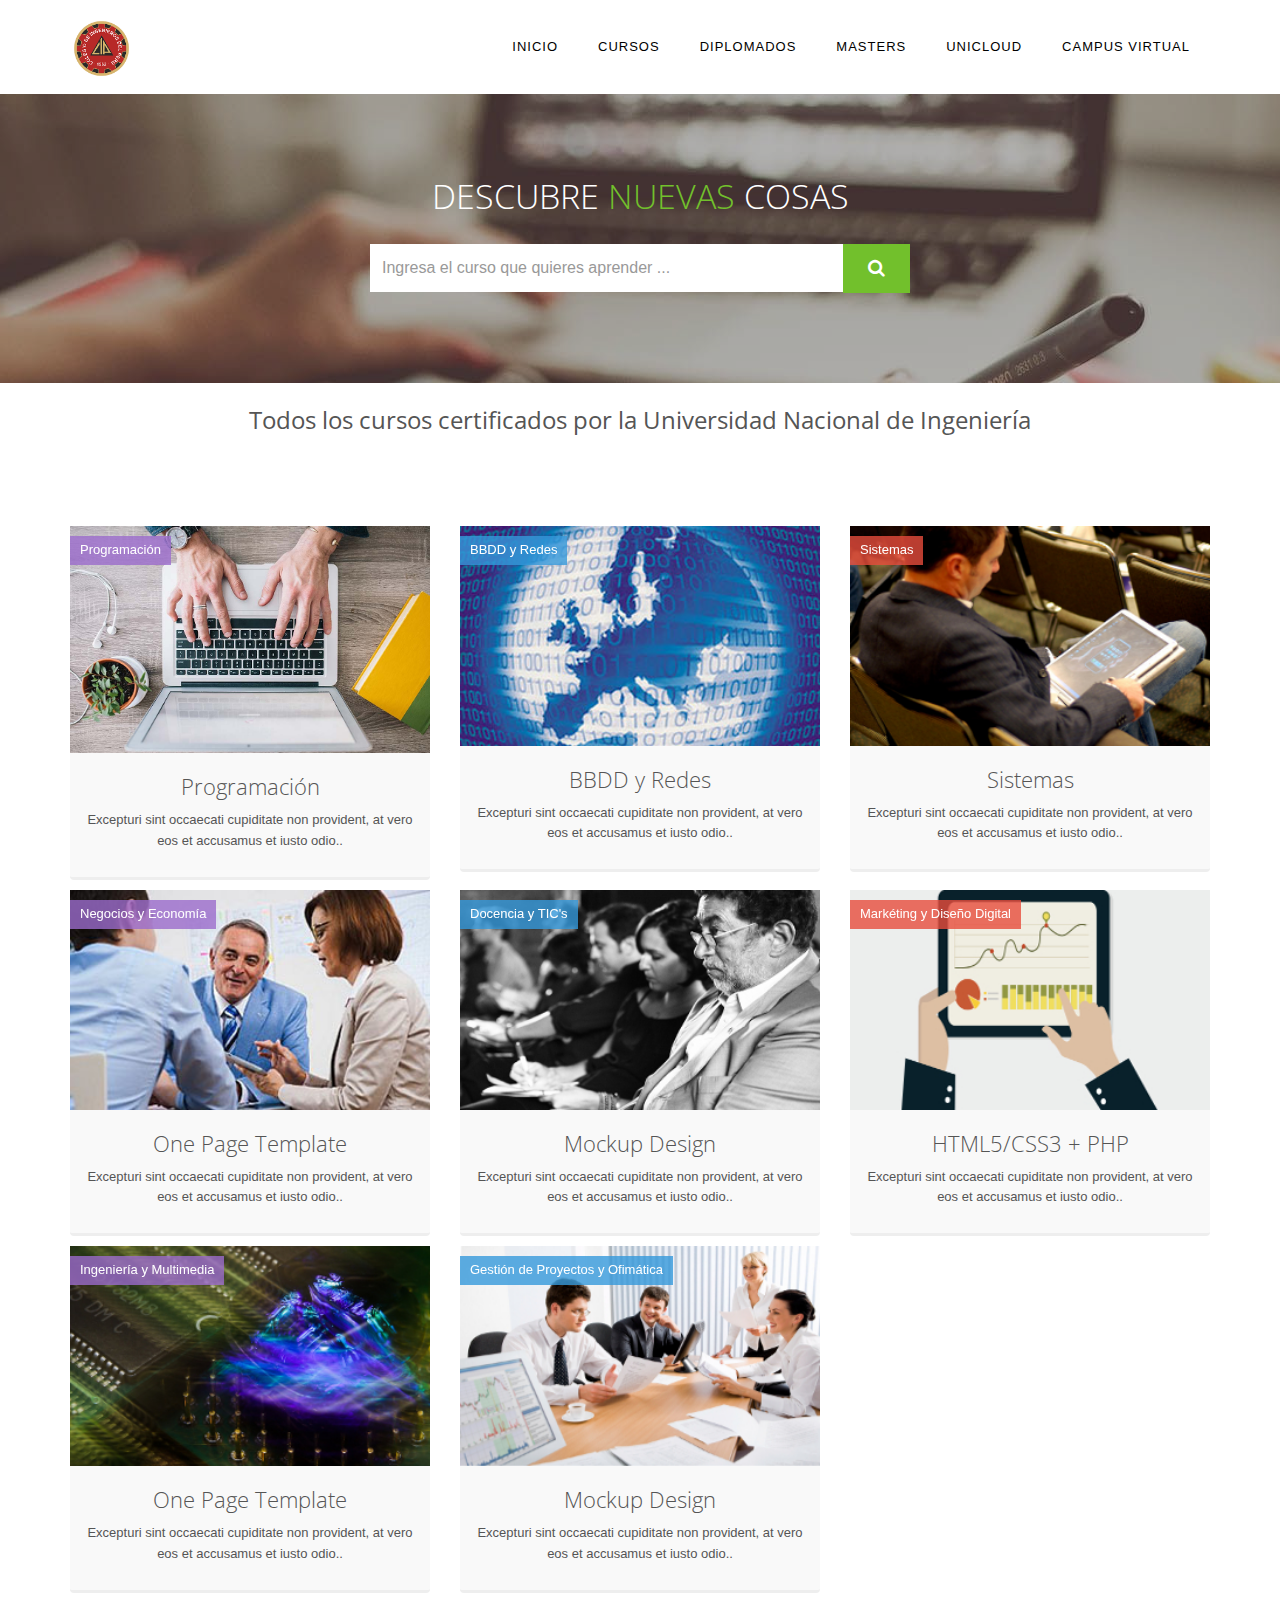
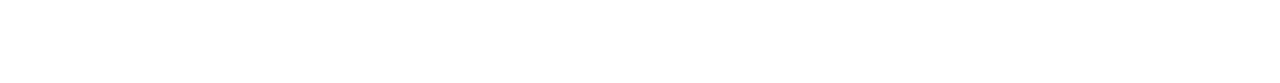
<file: tercera-propuesta/index.html>
<!DOCTYPE html>
<!--[if IE 8]> <html lang="en" class="ie8"> <![endif]-->
<!--[if IE 9]> <html lang="en" class="ie9"> <![endif]-->
<!--[if !IE]><!--> <html lang="en"> <!--<![endif]-->
<head>
	<title>Discover | Unify - Responsive Website Template</title>

	<!-- Meta -->
	<meta charset="utf-8">
	<meta name="viewport" content="width=device-width, initial-scale=1.0">
	<meta name="description" content="">
	<meta name="author" content="">

	<!-- Favicon -->
	<link rel="shortcut icon" href="favicon.ico">

	<!-- Web Fonts -->
	<link rel='stylesheet' type='text/css' href='http://fonts.googleapis.com/css?family=Open+Sans:400,300,600&amp;subset=cyrillic,latin'>

	<!-- CSS Global Compulsory -->
	<link rel="stylesheet" href="assets/plugins/bootstrap.min.css">
	<link rel="stylesheet" href="assets/css/style.css">

	<!-- CSS Header and Footer -->
	<link rel="stylesheet" href="assets/css/header-v6.css">


	<!-- CSS Implementing Plugins -->
	<link rel="stylesheet" href="assets/plugins/animate.css">
	<link rel="stylesheet" href="assets/plugins/line-icons.css">
	<link rel="stylesheet" href="assets/plugins/font-awesome.min.css">


	<!--[if lt IE 9]><link rel="stylesheet" href="assets/plugins/sky-forms-pro/skyforms/css/sky-forms-ie8.css"><![endif]-->

	<!-- CSS Page Style -->
	<link rel="stylesheet" href="assets/css/page_search.css">

	<!-- CSS Theme -->
	<link rel="stylesheet" href="assets/css/default.css" id="style_color">
	<link rel="stylesheet" href="assets/css/dark.css">

	<!-- CSS Customization -->
	<link rel="stylesheet" href="assets/css/custom.css">
</head>

<body>
	<div class="wrapper">
		<!--=== Header v6 ===-->
		<div class="header-v6 header-classic-white header-sticky">
			<!-- Navbar -->
			<div class="navbar mega-menu" role="navigation">
				<div class="container">
					<!-- Brand and toggle get grouped for better mobile display -->
					<div class="menu-container">
						<button type="button" class="navbar-toggle" data-toggle="collapse" data-target=".navbar-responsive-collapse">
							<span class="sr-only">Toggle navigation</span>
							<span class="icon-bar"></span>
							<span class="icon-bar"></span>
							<span class="icon-bar"></span>
						</button>

						<!-- Navbar Brand -->
						<div class="navbar-brand">
							<a href="index.html">
								<img class="shrink-logo" src="assets/img/logo1-default.png" alt="Logo">
							</a>
						</div>
						<!-- ENd Navbar Brand -->

						
					</div>

					<!-- Collect the nav links, forms, and other content for toggling -->
					<div class="collapse navbar-collapse navbar-responsive-collapse">
						<div class="menu-container">
							<ul class="nav navbar-nav">
								<!-- Home -->
								<li class="dropdown active">
									<a href="index.html" class="dropdown-toggle">
										Inicio
									</a>
								</li>
								<!-- End Home -->

								<!-- Pages -->
								<li class="dropdown">
									<a href="cursos.html" class="dropdown-toggle">
										Cursos
									</a>
								</li>
								<!-- End Pages -->

								<!-- Blog -->
								<li class="dropdown">
									<a href="#" class="dropdown-toggle">
										Diplomados
									</a>
								</li>
								<!-- End Blog -->

								<!-- Portfolio -->
								<li class="dropdown">
									<a href="#" class="dropdown-toggle">
										Masters
									</a>
								</li>
								<!-- End Portfolio -->

								<!-- Features -->
								<li class="dropdown">
									<a href="#" class="dropdown-toggle">
										Unicloud
									</a>
								</li>
								<!-- End Features -->

								<!-- Shortcodes -->
								<li class="dropdown mega-menu-fullwidth">
									<a href="http://unitech.pe/unicampus/" class="dropdown-toggle" >
										Campus Virtual
									</a>
								</li>
								<!-- End Shortcodes -->

								<!-- Demo Pages -->
								<!-- End Demo Pages -->
							</ul>
						</div>
					</div><!--/navbar-collapse-->
				</div>
			</div>
			<!-- End Navbar -->
		</div>
		<!--=== End Header v6 ===-->
		<!--=== Search Block ===-->
		<div class="search-block parallaxBg">
			<div class="container">
				<div class="col-md-6 col-md-offset-3">
					<h1>Descubre <span class="color-green">nuevas</span> cosas</h1>

					<div class="input-group">
						<input type="text" class="form-control" placeholder="Ingresa el curso que quieres aprender ...">
						<span class="input-group-btn">
							<button class="btn-u btn-u-lg" type="button"><i class="fa fa-search"></i></button>
						</span>
					</div>
				</div>
			</div>
		</div><!--/container-->
		<!--=== End Search Block ===-->
		<h2 class="text-center">Todos los cursos certificados por la Universidad Nacional de Ingeniería</h2>
		<!--=== Container Part ===-->
	<div class="container content-md">

		<ul class="row block-grid-v2">
			<li class="col-md-4 col-sm-6 md-margin-bottom-30">
				<a href=""><div class="easy-block-v1">
					<img class="img-responsive" src="assets/img/img12.jpg" alt="">
					<div class="easy-block-v1-badge rgba-purple">Programación</div>
				</div>
				<div class="block-grid-v2-info rounded-bottom">
					<h3><a href="#">Programación</a></h3>
					<p>Excepturi sint occaecati cupiditate non provident, at vero eos et accusamus et iusto odio..</p>
				</div>
				</a>
			</li>
			<li class="col-md-4 col-sm-6 md-margin-bottom-30">
				<div class="easy-block-v1">
					<img class="img-responsive" src="assets/img/cursos/pe38.jpg" alt="">
					<div class="easy-block-v1-badge rgba-blue">BBDD y Redes</div>
				</div>
				<div class="block-grid-v2-info rounded-bottom">
					<h3><a href="#">BBDD y Redes</a></h3>
					<p>Excepturi sint occaecati cupiditate non provident, at vero eos et accusamus et iusto odio..</p>
				</div>
			</li>
			<li class="col-md-4 col-sm-12">
				<div class="easy-block-v1">
					<img class="img-responsive" src="assets/img/cursos/pe18.jpg" alt="">
					<div class="easy-block-v1-badge rgba-red">Sistemas</div>
				</div>
				<div class="block-grid-v2-info rounded-bottom">
					<h3><a href="#">Sistemas</a></h3>
					<p>Excepturi sint occaecati cupiditate non provident, at vero eos et accusamus et iusto odio..</p>
				</div>
			</li>
		</ul>
		<ul class="row block-grid-v2">
			<li class="col-md-4 col-sm-6 md-margin-bottom-30">
				<div class="easy-block-v1">
					<img class="img-responsive" src="assets/img/cursos/pe57.jpg" alt="">
					<div class="easy-block-v1-badge rgba-purple">Negocios y Economía</div>
				</div>
				<div class="block-grid-v2-info rounded-bottom">
					<h3><a href="#">One Page Template</a></h3>
					<p>Excepturi sint occaecati cupiditate non provident, at vero eos et accusamus et iusto odio..</p>
				</div>
			</li>
			<li class="col-md-4 col-sm-6 md-margin-bottom-30">
				<div class="easy-block-v1">
					<img class="img-responsive" src="assets/img/cursos/pe99.jpg" alt="">
					<div class="easy-block-v1-badge rgba-blue">Docencia y TIC's</div>
				</div>
				<div class="block-grid-v2-info rounded-bottom">
					<h3><a href="#">Mockup Design</a></h3>
					<p>Excepturi sint occaecati cupiditate non provident, at vero eos et accusamus et iusto odio..</p>
				</div>
			</li>
			<li class="col-md-4 col-sm-12">
				<div class="easy-block-v1">
					<img class="img-responsive" src="assets/img/cursos/pe91.jpg" alt="">
					<div class="easy-block-v1-badge rgba-red">Markéting y Diseño Digital</div>
				</div>
				<div class="block-grid-v2-info rounded-bottom">
					<h3><a href="#">HTML5/CSS3 + PHP</a></h3>
					<p>Excepturi sint occaecati cupiditate non provident, at vero eos et accusamus et iusto odio..</p>
				</div>
			</li>
		</ul>
		<ul class="row block-grid-v2">
			<li class="col-md-4 col-sm-6 md-margin-bottom-30">
				<div class="easy-block-v1">
					<img class="img-responsive" src="assets/img/cursos/pe131.jpg" alt="">
					<div class="easy-block-v1-badge rgba-purple">Ingeniería y Multimedia</div>
				</div>
				<div class="block-grid-v2-info rounded-bottom">
					<h3><a href="#">One Page Template</a></h3>
					<p>Excepturi sint occaecati cupiditate non provident, at vero eos et accusamus et iusto odio..</p>
				</div>
			</li>
			<li class="col-md-4 col-sm-6 md-margin-bottom-30">
				<div class="easy-block-v1">
					<img class="img-responsive" src="assets/img/cursos/pe138.jpg" alt="">
					<div class="easy-block-v1-badge rgba-blue">Gestión de Proyectos y Ofimática</div>
				</div>
				<div class="block-grid-v2-info rounded-bottom">
					<h3><a href="#">Mockup Design</a></h3>
					<p>Excepturi sint occaecati cupiditate non provident, at vero eos et accusamus et iusto odio..</p>
				</div>
			</li>
		</ul>
	</div><!--/container-->
	<!--=== Container Part ===-->
		
		<!-- End Top Categories -->
	</div><!--/container-->
	<!--=== End Content ===-->



	<!-- JS Global Compulsory -->
	<script type="text/javascript" src="assets/plugins/jquery.min.js"></script>
	<script type="text/javascript" src="assets/plugins/jquery-migrate.min.js"></script>
	<script type="text/javascript" src="assets/plugins/bootstrap.min.js"></script>
	<!-- JS Implementing Plugins -->
	<script type="text/javascript" src="assets/plugins/back-to-top.js"></script>
	<script type="text/javascript" src="assets/plugins/smoothScroll.js"></script>
	<script type="text/javascript" src="assets/plugins/jquery.parallax.js"></script>
	<script type="text/javascript" src="assets/plugins/jquery.counterup.min.js"></script>
	
	<!-- JS Customization -->
	<script type="text/javascript" src="assets/js/custom.js"></script>
	<!-- JS Page Level -->
	<script type="text/javascript" src="assets/js/app.js"></script>
	<script type="text/javascript" src="assets/plugins/style-switcher.js"></script>
	
<!--[if lt IE 9]>
	<script src="assets/plugins/respond.js"></script>
	<script src="assets/plugins/html5shiv.js"></script>
	<script src="assets/plugins/placeholder-IE-fixes.js"></script>
	<![endif]-->

</body>
</html>
</file>
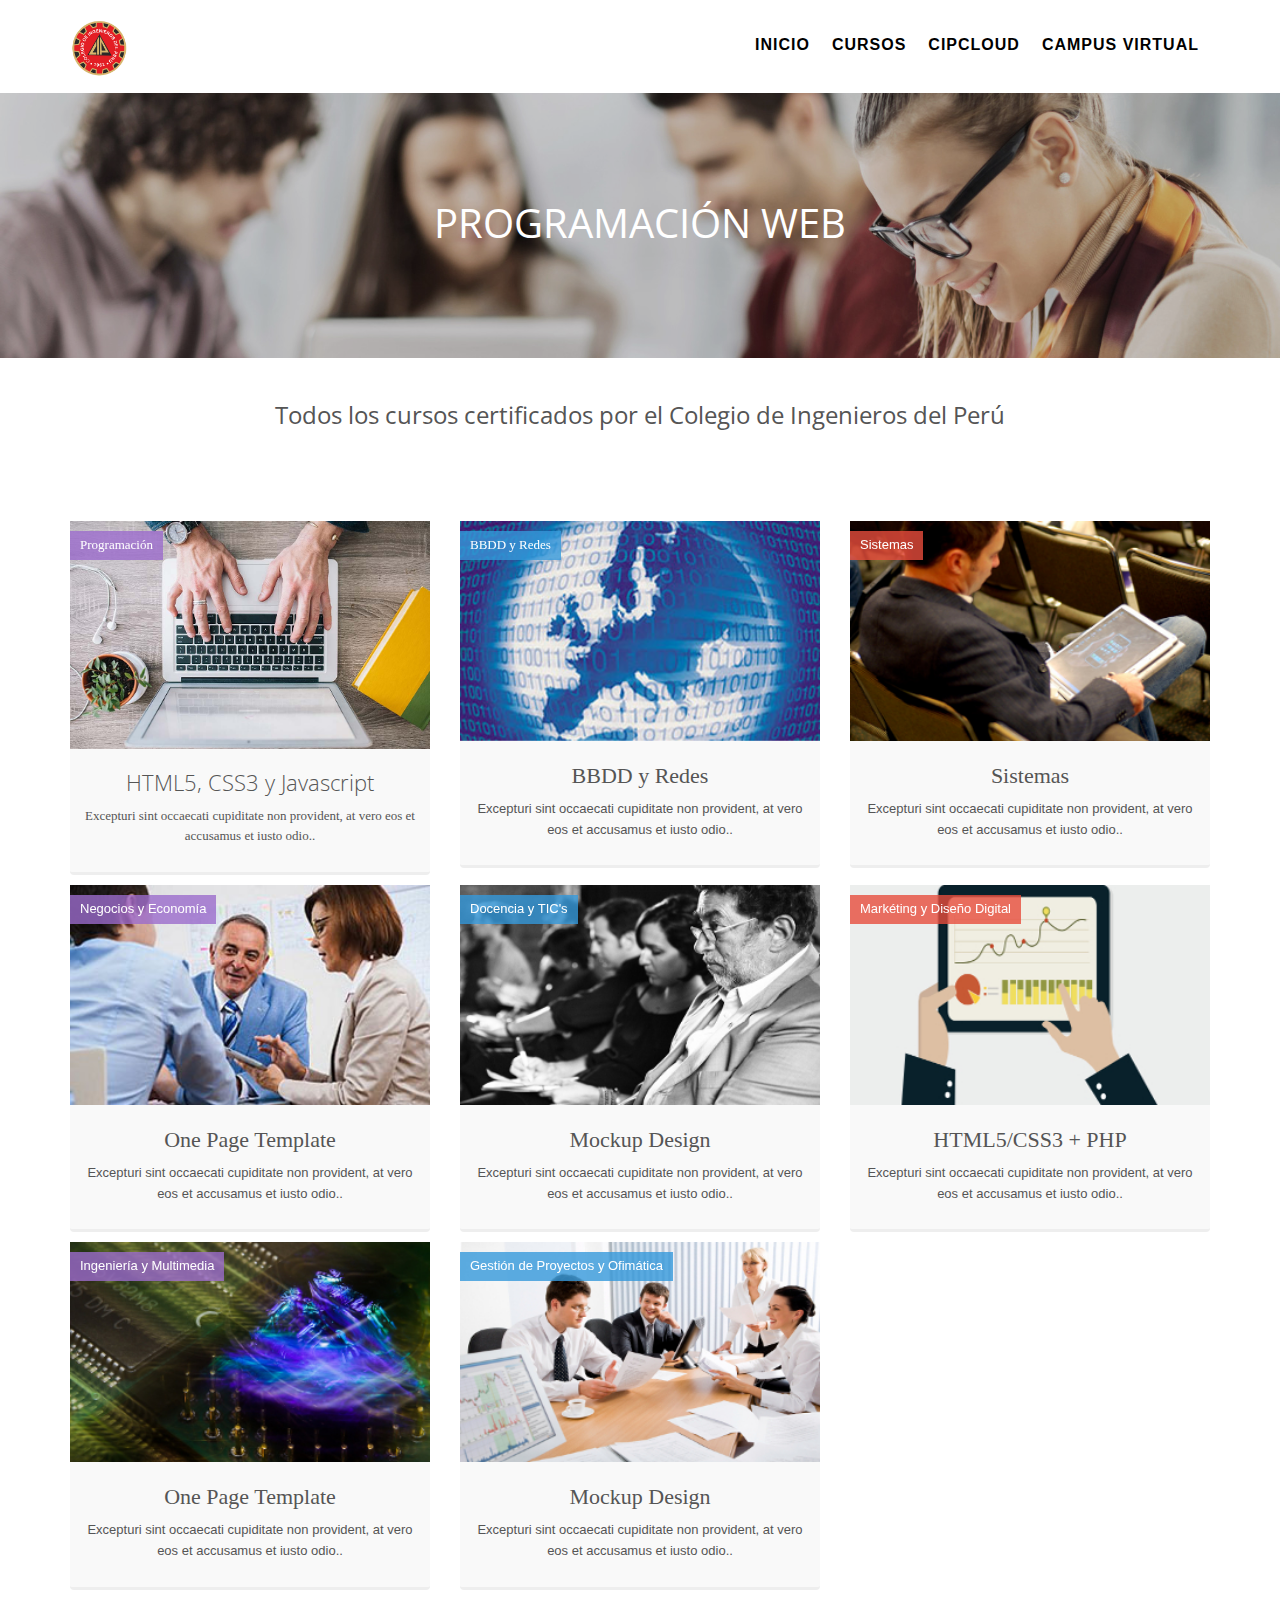
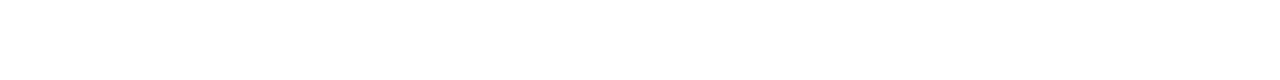
<file: cuarta-propuesta/cursos-bloque.html>
<!DOCTYPE html>
<!--[if IE 8]> <html lang="en" class="ie8"> <![endif]-->
<!--[if IE 9]> <html lang="en" class="ie9"> <![endif]-->
<!--[if !IE]><!--> <html lang="en"> <!--<![endif]-->
<head>
	<title>Home</title>

	<!-- Meta -->
	<meta charset="utf-8">
	<meta name="viewport" content="width=device-width, initial-scale=1.0">
	<meta name="description" content="">
	<meta name="author" content="">

	<!-- Favicon -->
	<link rel="shortcut icon" href="logo.png">

	<!-- Web Fonts -->
	<link rel='stylesheet' type='text/css' href='http://fonts.googleapis.com/css?family=Open+Sans:400,300,600&amp;subset=cyrillic,latin'>

	<!-- CSS Global Compulsory -->
	<link rel="stylesheet" href="assets/plugins/bootstrap.min.css">
	<link rel="stylesheet" href="assets/css/style.css">

	<!-- CSS Header and Footer -->
	<link rel="stylesheet" href="assets/css/header-v6.css">


	<!-- CSS Implementing Plugins -->
	<link rel="stylesheet" href="assets/plugins/animate.css">
	<link rel="stylesheet" href="assets/plugins/line-icons.css">
	<link rel="stylesheet" href="assets/plugins/font-awesome.min.css">


	<!--[if lt IE 9]><link rel="stylesheet" href="assets/plugins/sky-forms-pro/skyforms/css/sky-forms-ie8.css"><![endif]-->

	<!-- CSS Page Style -->
	<link rel="stylesheet" href="assets/css/page_search.css">

	<!-- CSS Theme -->
	<link rel="stylesheet" href="assets/css/default.css" id="style_color">
	<link rel="stylesheet" href="assets/css/dark.css">

	<!-- CSS Customization -->
	<link rel="stylesheet" href="assets/css/custom.css">
	<link rel="stylesheet" href="assets/css/custom2.css">
</head>

<body>
	<div class="wrapper">
		<!--=== Header v6 ===-->
		<div class="header-v6 header-classic-white header-sticky-no-fixed">
			<!-- Navbar -->
			<div class="navbar mega-menu" role="navigation">
				<div class="container">
					<!-- Brand and toggle get grouped for better mobile display -->
					<div class="menu-container">
						<button type="button" class="navbar-toggle" data-toggle="collapse" data-target=".navbar-responsive-collapse">
							<span class="sr-only">Toggle navigation</span>
							<span class="icon-bar"></span>
							<span class="icon-bar"></span>
							<span class="icon-bar"></span>
						</button>

						<!-- Navbar Brand -->
						<div class="navbar-brand">
							<a href="index.html">
								<img class="shrink-logo" src="assets/img/logo.png" alt="Logo">
							</a>
						</div>
						<!-- ENd Navbar Brand -->

						
					</div>

					<!-- Collect the nav links, forms, and other content for toggling -->
					<div class="collapse navbar-collapse navbar-responsive-collapse">
						<div class="menu-container">
							<ul class="nav navbar-nav">
								<!-- Home -->
								<li class="dropdown">
									<a href="index.html" class="dropdown-toggle">
										Inicio
									</a>
								</li>
								<!-- End Home -->

								<!-- Pages -->
								<li class="dropdown">
									<a href="cursos.html" class="dropdown-toggle">
										Cursos
									</a>
								</li>
								<!-- End Pages -->

								<!-- Features -->
								<li class="dropdown">
									<a href="#" class="dropdown-toggle">
										CIPcloud
									</a>
								</li>
								<!-- End Features -->

								<!-- Shortcodes -->
								<li class="dropdown mega-menu-fullwidth">
									<a href="http://unitech.pe/unicampus/" class="dropdown-toggle" >
										Campus Virtual
									</a>
								</li>
								<!-- End Shortcodes -->

								<!-- Demo Pages -->
								<!-- End Demo Pages -->
							</ul>
						</div>
					</div><!--/navbar-collapse-->
				</div>
			</div>
			<!-- End Navbar -->
		</div>
		<!--=== End Header v6 ===-->
		<!--=== Breadcrumbs v3 ===-->
		<div class="breadcrumbs-v3 img-v1">
			<div class="container text-center">
				
				<h1>PROGRAMACIÓN WEB</h1>
			</div><!--/end container-->
		</div>
		<!--=== End Breadcrumbs v3 ===-->
		<h2 class="text-center pt-35">Todos los cursos certificados por el Colegio de Ingenieros del Perú</h2>
		<!--=== Container Part ===-->
	<div class="container content-md">

		<ul class="row block-grid-v2">
			<li class="col-md-4 col-sm-6 md-margin-bottom-30">
				<a data-toggle="modal" data-target="#myModal" href="#"><div class="easy-block-v1">
					<img class="img-responsive" src="assets/img/img12.jpg" alt="">
					<div class="easy-block-v1-badge rgba-purple">Programación</div>
				</div>
				<div class="block-grid-v2-info rounded-bottom">
					<h3>
  HTML5, CSS3 y Javascript
</h3>
					<p>Excepturi sint occaecati cupiditate non provident, at vero eos et accusamus et iusto odio..</p>
				</div>
				</a>
			</li>
			<!-- Modal -->
<div class="modal fade" id="myModal" tabindex="-1" role="dialog" aria-labelledby="myModalLabel">
  <div class="modal-dialog" role="document">
    <div class="modal-content">
      <div class="modal-header">
        <button type="button" class="close" data-dismiss="modal" aria-label="Close"><span aria-hidden="true">&times;</span></button>
        <h4 class="modal-title" id="myModalLabel">Detalles del Curso</h4>
      </div>
      <div class="modal-body">
        <!--=== Breadcrumbs v3 ===-->
		<div class="breadcrumbs-v3 img-v1">
			<div class="container text-center">
				
				<h1>Javascript, HTML5 y CSS3</h1>
			</div><!--/end container-->
		</div>
		<!--=== End Breadcrumbs v3 ===-->

		<!--=== Container Part ===-->
		<div class="container">
			<div class="content">

				<div class="row margin-bottom-60">
					<div class="col-sm-8">
						<div class="headline"><h2>Descripción</h2></div>
						<p class="text-justify">Usted podrá aprender los aspectos más importantes de HTML5, Javascript y CSS3 y logre crear páginas web enriquecidas con los nuevos tags, atributos y elementos HTML5, Javascript y CSS3 logrando formatear de forma más impactante el contenido de páginas web. 
						Este curso proporciona una introducción a HTML5, CSS3 y Javascript. Ayuda a los asistentes a adquirir habilidades básicas de HTML5/CSS3/Javascript. Es un punto de entrada a la especialización de Aplicaciones Web y Aplicaciones de Windows Store. Este curso se centra en la utilización de HTML5/CSS3/Javascript para implementar la lógica de programación, definir y utilizar variables, implementar bucles, desarrollar interfaces de usuario, capturar y validar la entrada del usuario, guardar datos y crear aplicaciones bien estructuradas.</p>
						<div class="headline"><h2>Al finalizar el curso usted logrará:</h2></div>
						<ul class="text-justify">
							<li>Dominar los elementos básicos dentro de la estructura de contenido de HTML5, Javascript y CSS3 entendiendo el modelo de contenido que permite comprender mejor los distintos escenarios de generación de documentos web.</li>
							<li>Aprender a crear secciones de documentos, implementando el uso correcto de elementos de agrupación de contenido mediante hgroup y asides, y dominará el uso de las estructuras adecuadas para anidar elementos.</li>
							<li>Explorar el proceso sugerido para seleccionar el elemento estructural más conveniente según nuestros objetivos.</li>
							<li>Construir la navegación de nuestro sitio web en HTML5, Javascript y CSS3 y comprenderá los aspectos de soporte de los navegadores de la especificación HTML5, Javascript y CSS3.</li>
							<li>Conceptualizar la teoría, soporte y prácticas necesarias para construir sitios web usando HTML5, Javascript y CSS3.</li>
						</ul>
					</div>
					<div class="col-sm-4">
						<div class="headline"><h2>Contenido</h2></div>
						<ul>
							<li>Introducción a Python y Django.</li>
							<li>Comenzando con Python.</li>
							<li>Comenzando con Django.</li>
							<li>Django. Plantillas avanzadas y Jquery.</li>
							<li>Django y formularios.</li>
							<li>Acceso a datos y Active Record.</li>
							<li>Javascript y DOM.</li>
							<li>Formularios y Validaciones.</li>
							<li>Modelos y Relaciones.</li>
						</ul>
						
					</div>
				</div>
				<div class="row margin-bottom-60">
					<div class="inscripcion text-center">
						<p>Precio del curso: S/. 390 soles (Incluido IGV)</p>
						<p>Duración: 80 horas</p>
						<p>Modalidad: e-Learning </p>
						<a href="registro.html">COMPRA EL CURSO</a>
						<a href="http://www.unitech.pe/brochure/html5_javascript_css3.pdf">BROCHURE</a>
					</div>
				</div>

				
				
			</div>
		</div>
		<!--=== End Container Part ===-->
      </div>
    </div>
  </div>
</div>
			<li class="col-md-4 col-sm-6 md-margin-bottom-30">
				<a data-toggle="modal" data-target="#myModal" href="#"><div class="easy-block-v1">
					<img class="img-responsive" src="assets/img/cursos/pe38.jpg" alt="">
					<div class="easy-block-v1-badge rgba-blue">BBDD y Redes</div>
				</div>
				<div class="block-grid-v2-info rounded-bottom">
					<h3><a href="cursos-bloque.html">BBDD y Redes</a></h3>
					<p>Excepturi sint occaecati cupiditate non provident, at vero eos et accusamus et iusto odio..</p>
				</div>
			</li>
			<li class="col-md-4 col-sm-12">
				<div class="easy-block-v1">
					<img class="img-responsive" src="assets/img/cursos/pe18.jpg" alt="">
					<div class="easy-block-v1-badge rgba-red">Sistemas</div>
				</div>
				<div class="block-grid-v2-info rounded-bottom">
					<h3><a href="cursos-bloque.html">Sistemas</a></h3>
					<p>Excepturi sint occaecati cupiditate non provident, at vero eos et accusamus et iusto odio..</p>
				</div></a>
			</li>
		</ul>
		<ul class="row block-grid-v2">
			<li class="col-md-4 col-sm-6 md-margin-bottom-30">
				<div class="easy-block-v1">
					<img class="img-responsive" src="assets/img/cursos/pe57.jpg" alt="">
					<div class="easy-block-v1-badge rgba-purple">Negocios y Economía</div>
				</div>
				<div class="block-grid-v2-info rounded-bottom">
					<h3><a href="cursos-bloque.html">One Page Template</a></h3>
					<p>Excepturi sint occaecati cupiditate non provident, at vero eos et accusamus et iusto odio..</p>
				</div>
			</li>
			<li class="col-md-4 col-sm-6 md-margin-bottom-30">
				<div class="easy-block-v1">
					<img class="img-responsive" src="assets/img/cursos/pe99.jpg" alt="">
					<div class="easy-block-v1-badge rgba-blue">Docencia y TIC's</div>
				</div>
				<div class="block-grid-v2-info rounded-bottom">
					<h3><a href="cursos-bloque.html">Mockup Design</a></h3>
					<p>Excepturi sint occaecati cupiditate non provident, at vero eos et accusamus et iusto odio..</p>
				</div>
			</li>
			<li class="col-md-4 col-sm-12">
				<div class="easy-block-v1">
					<img class="img-responsive" src="assets/img/cursos/pe91.jpg" alt="">
					<div class="easy-block-v1-badge rgba-red">Markéting y Diseño Digital</div>
				</div>
				<div class="block-grid-v2-info rounded-bottom">
					<h3><a href="cursos-bloque.html">HTML5/CSS3 + PHP</a></h3>
					<p>Excepturi sint occaecati cupiditate non provident, at vero eos et accusamus et iusto odio..</p>
				</div>
			</li>
		</ul>
		<ul class="row block-grid-v2">
			<li class="col-md-4 col-sm-6 md-margin-bottom-30">
				<div class="easy-block-v1">
					<img class="img-responsive" src="assets/img/cursos/pe131.jpg" alt="">
					<div class="easy-block-v1-badge rgba-purple">Ingeniería y Multimedia</div>
				</div>
				<div class="block-grid-v2-info rounded-bottom">
					<h3><a href="cursos-bloque.html">One Page Template</a></h3>
					<p>Excepturi sint occaecati cupiditate non provident, at vero eos et accusamus et iusto odio..</p>
				</div>
			</li>
			<li class="col-md-4 col-sm-6 md-margin-bottom-30">
				<div class="easy-block-v1">
					<img class="img-responsive" src="assets/img/cursos/pe138.jpg" alt="">
					<div class="easy-block-v1-badge rgba-blue">Gestión de Proyectos y Ofimática</div>
				</div>
				<div class="block-grid-v2-info rounded-bottom">
					<h3><a href="cursos-bloque.html">Mockup Design</a></h3>
					<p>Excepturi sint occaecati cupiditate non provident, at vero eos et accusamus et iusto odio..</p>
				</div>
			</li>
		</ul>
	</div><!--/container-->
	<!--=== Container Part ===-->
		
		<!-- End Top Categories -->
	</div><!--/container-->
	<!--=== End Content ===-->



	<!-- JS Global Compulsory -->
	

	
	<!-- JS Implementing Plugins -->
	<script type="text/javascript" src="assets/plugins/jquery.min.js"></script>
	<script type="text/javascript" src="assets/plugins/back-to-top.js"></script>
	<script type="text/javascript" src="assets/plugins/smoothScroll.js"></script>
	<script type="text/javascript" src="assets/plugins/jquery.parallax.js"></script>
	<script type="text/javascript" src="assets/plugins/jquery.counterup.min.js"></script>
	
	<!-- JS Customization -->
	<script type="text/javascript" src="assets/js/custom.js"></script>
	<!-- JS Page Level -->
	<script type="text/javascript" src="assets/js/app.js"></script>
	<script type="text/javascript" src="assets/plugins/style-switcher.js"></script>
	
	<script type="text/javascript" src="assets/plugins/bootstrap.min.js"></script>
	
<!--[if lt IE 9]>
	<script src="assets/plugins/respond.js"></script>
	<script src="assets/plugins/html5shiv.js"></script>
	<script src="assets/plugins/placeholder-IE-fixes.js"></script>
	<![endif]-->

</body>
</html>
</file>
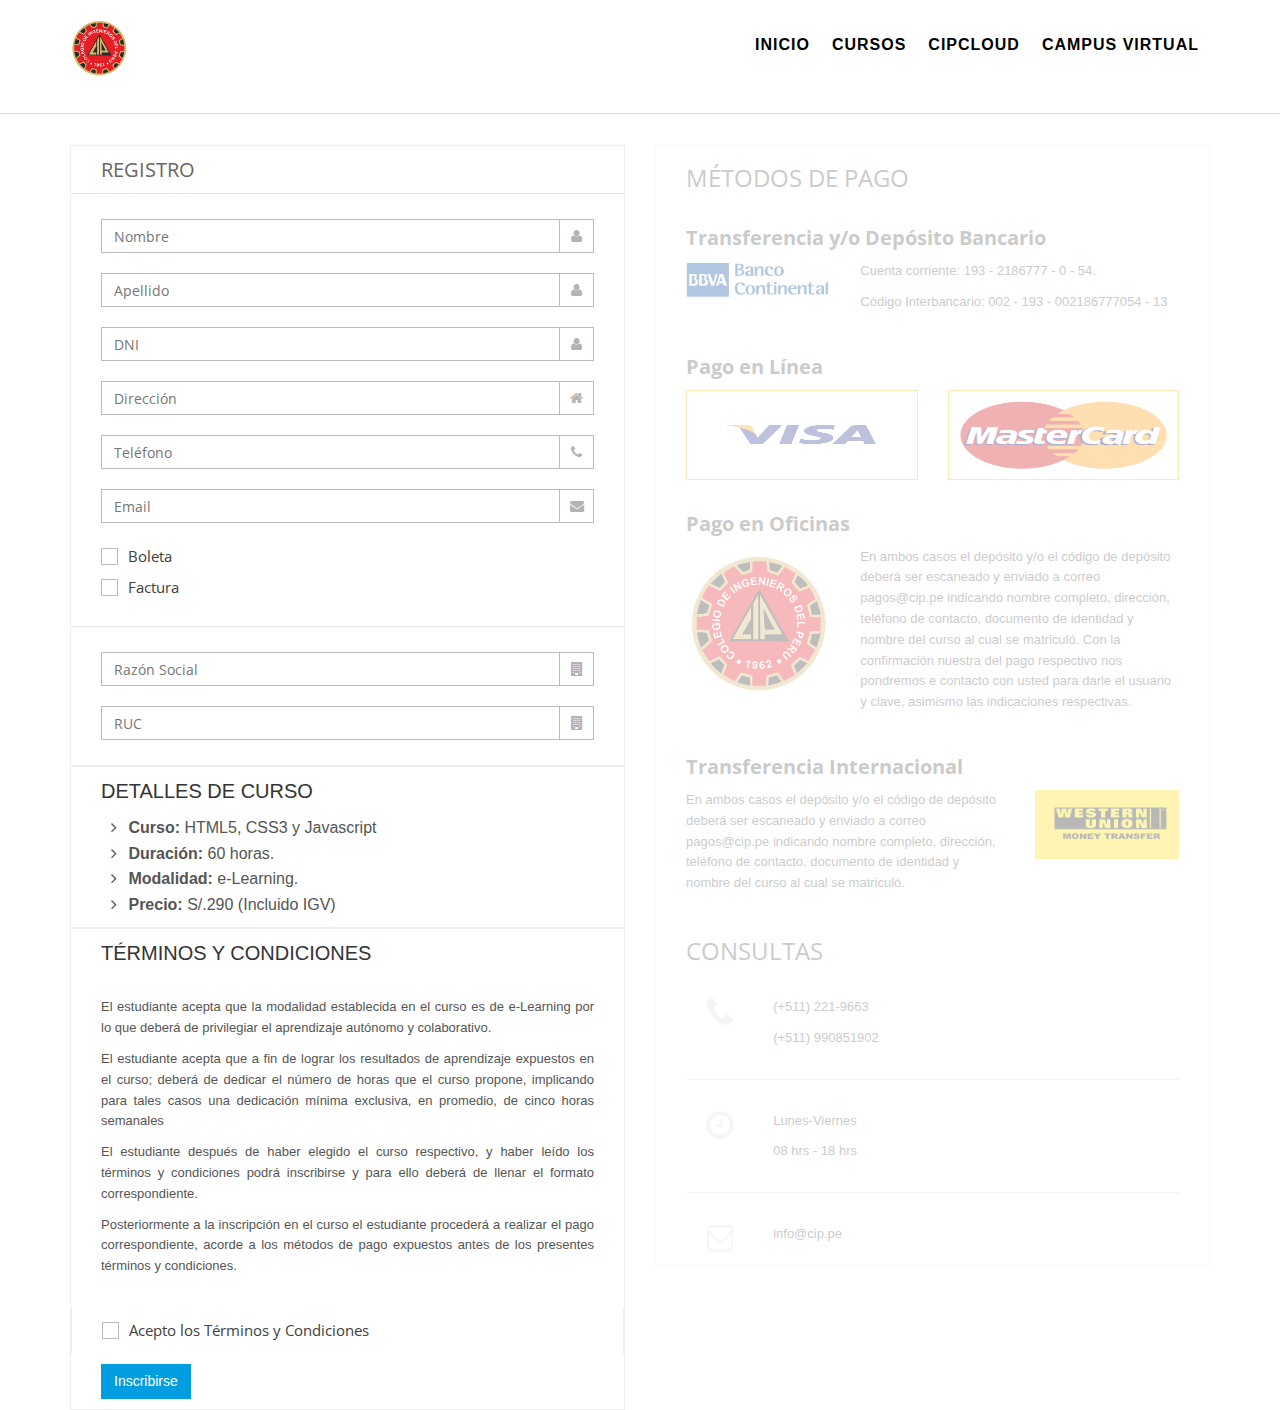
<file: cuarta-propuesta/registro.html>
<!DOCTYPE html>
<!--[if IE 8]> <html lang="en" class="ie8"> <![endif]-->
<!--[if IE 9]> <html lang="en" class="ie9"> <![endif]-->
<!--[if !IE]><!--> <html lang="en"> <!--<![endif]-->
<head>
	<title>Registro</title>

	<!-- Meta -->
	<meta charset="utf-8">
	<meta name="viewport" content="width=device-width, initial-scale=1.0">
	<meta name="description" content="">
	<meta name="author" content="">

	<!-- Favicon -->
	<link rel="shortcut icon" href="logo.png">

	<!-- Web Fonts -->
	<link rel="stylesheet" href="http://fonts.googleapis.com/css?family=Open+Sans:400,300,600&amp;subset=cyrillic,latin">

	<!-- CSS Global Compulsory -->
	<link rel="stylesheet" href="assets/plugins/bootstrap.min.css">
	<link rel="stylesheet" href="assets/css/style.css">

	<!-- CSS Header and Footer -->
	<link rel="stylesheet" href="assets/css/header-v6.css">

	<!-- CSS Page Style -->
	<link rel="stylesheet" href="assets/css/page_search.css">

	<!-- CSS Implementing Plugins -->
	<link rel="stylesheet" href="assets/plugins/animate.css">
	<link rel="stylesheet" href="assets/plugins/line-icons.css">
	<link rel="stylesheet" href="assets/plugins/font-awesome.min.css">
	<link rel="stylesheet" href="assets/plugins/cubeportfolio.min.css">
	<link rel="stylesheet" href="assets/plugins/custom-cubeportfolio.css">

	<!-- CSS Theme -->
	<link rel="stylesheet" href="assets/css/default.css" id="style_color">
	<link rel="stylesheet" href="assets/css/dark.css">
	<link rel="stylesheet" href="assets/css/sky-forms.css">
	<link rel="stylesheet" href="assets/css/custom-sky-forms.css">

	<!-- CSS Customization -->
	<link rel="stylesheet" href="assets/css/custom.css">
	<link rel="stylesheet" href="assets/css/custom2.css">

</head>

<body class="header-fixed">
	<div class="wrapper">
		<!--=== Header v6 ===-->
		<div class="header-v6 header-classic-white header-sticky-no-fixed">
			<!-- Navbar -->
			<div class="navbar mega-menu" role="navigation">
				<div class="container">
					<!-- Brand and toggle get grouped for better mobile display -->
					<div class="menu-container">
						<button type="button" class="navbar-toggle" data-toggle="collapse" data-target=".navbar-responsive-collapse">
							<span class="sr-only">Toggle navigation</span>
							<span class="icon-bar"></span>
							<span class="icon-bar"></span>
							<span class="icon-bar"></span>
						</button>

						<!-- Navbar Brand -->
						<div class="navbar-brand">
							<a href="index.html">
								<img class="shrink-logo" src="assets/img/logo.png" alt="Logo">
							</a>
						</div>
						<!-- ENd Navbar Brand -->

						
					</div>

					<!-- Collect the nav links, forms, and other content for toggling -->
					<div class="collapse navbar-collapse navbar-responsive-collapse">
						<div class="menu-container">
							<ul class="nav navbar-nav">
								<!-- Home -->
								<li class="dropdown">
									<a href="index.html" class="dropdown-toggle">
										Inicio
									</a>
								</li>
								<!-- End Home -->

								<!-- Pages -->
								<li class="dropdown">
									<a href="cursos.html" class="dropdown-toggle">
										Cursos
									</a>
								</li>
								<!-- End Pages -->

								<!-- Features -->
								<li class="dropdown">
									<a href="#" class="dropdown-toggle">
										CIPcloud
									</a>
								</li>
								<!-- End Features -->

								<!-- Shortcodes -->
								<li class="dropdown mega-menu-fullwidth">
									<a href="http://unitech.pe/unicampus/" class="dropdown-toggle" >
										Campus Virtual
									</a>
								</li>
								<!-- End Shortcodes -->

								<!-- Demo Pages -->
								<!-- End Demo Pages -->
							</ul>
						</div>
					</div><!--/navbar-collapse-->
				</div>
			</div>
			<!-- End Navbar -->
		</div>
		<!--=== End Header v6 ===-->

		<hr>
		<div class="container mt-30">
			<div class="row">
				<div class="col-sm-6">
					<form action="#" id="sky-form4" class="sky-form">
								<header>REGISTRO</header>

								<fieldset>
									<section>
										<label class="input">
											<i class="icon-append fa fa-user"></i>
											<input type="text" name="username" placeholder="Nombre">
											<b class="tooltip tooltip-bottom-right">Needed to enter the website</b>
										</label>
									</section>
									<section>
										<label class="input">
											<i class="icon-append fa fa-user"></i>
											<input type="text" name="username" placeholder="Apellido">
											<b class="tooltip tooltip-bottom-right">Needed to enter the website</b>
										</label>
									</section>
									<section>
										<label class="input">
											<i class="icon-append fa fa-user"></i>
											<input type="text" name="username" placeholder="DNI">
											<b class="tooltip tooltip-bottom-right">Needed to enter the website</b>
										</label>
									</section>
									<section>
										<label class="input">
											<i class="icon-append fa fa-home"></i>
											<input type="text" name="username" placeholder="Dirección">
											<b class="tooltip tooltip-bottom-right">Needed to enter the website</b>
										</label>
									</section>
									<section>
										<label class="input">
											<i class="icon-append fa fa-phone"></i>
											<input type="text" name="username" placeholder="Teléfono">
											<b class="tooltip tooltip-bottom-right">Needed to enter the website</b>
										</label>
									</section>

									<section>
										<label class="input">
											<i class="icon-append fa fa-envelope"></i>
											<input type="email" name="email" placeholder="Email">
											<b class="tooltip tooltip-bottom-right">Needed to verify your account</b>
										</label>
									</section>
									<section>
										<label class="checkbox"><input type="checkbox" name="subscription" id="subscription"><i></i>Boleta</label>
										<label class="checkbox"><input type="checkbox" name="terms" id="factura"><i></i>Factura</label>
									</section>
								</fieldset>
								<fieldset id="factura-detalle">
									<section>
										<label class="input">
											<i class="icon-append fa fa-building"></i>
											<input type="text" name="username" placeholder="Razón Social">
											<b class="tooltip tooltip-bottom-right">Needed to enter the website</b>
										</label>
									</section>
									<section>
										<label class="input">
											<i class="icon-append fa fa-building"></i>
											<input type="text" name="username" placeholder="RUC">
											<b class="tooltip tooltip-bottom-right">Needed to enter the website</b>
										</label>
									</section>
								</fieldset>
					</form>
					<fieldset class="fieldset">
						<header>DETALLES DE CURSO</header>
						<ul class="detalle-curso">
							<li>
								<strong>Curso:</strong> HTML5, CSS3 y Javascript
							</li>
							<li>
								<strong>Duración:</strong> 60 horas.
							</li>
							<li>
								<strong>Modalidad:</strong> e-Learning.
							</li>
							<li>
								<strong>Precio:</strong> S/.290 (Incluido IGV)
							</li>
						</ul>

					</fieldset>
					<fieldset class="fieldset">
						<header>TÉRMINOS Y CONDICIONES</header>
						<div class="terminos">
							<p>El estudiante acepta que la modalidad establecida en el curso es de e-Learning por lo que deberá de privilegiar el aprendizaje autónomo y colaborativo. </p>
							<p>El estudiante acepta que a fin de lograr los resultados de aprendizaje expuestos en el curso; deberá de dedicar el número de horas que el curso propone, implicando para tales casos una dedicación mínima exclusiva, en promedio, de cinco horas semanales</p>
							<p>El estudiante después de haber elegido el curso respectivo, y haber leído los términos y condiciones podrá inscribirse y para ello deberá de llenar el formato correspondiente.</p>

							<p>Posteriormente a la inscripción en el curso el estudiante procederá a realizar el pago correspondiente, acorde a los métodos de pago expuestos antes de los presentes términos y condiciones.</p>

							<p>Después de haber realizado el pago respectivo, el estudiante deberá escanear el depósito o código de envío y este deberá ser enviado al correo <strong>pagos@cip.pe</strong> indicando nombre completo, dirección, teléfono de contacto, documento de identidad y nombre del curso al cual se matriculó. Asimismo indicara el comprobante de pago que requerirá, de ser empresa y solicitar factura deberá de indicar el RUC de la empresa y la dirección exacta de la misma. Con la confirmación del pago, por parte del estudiante, inmediatamente se procederá a emitir el comprobante de pago correspondiente, sea este boleta y/o factura.</p>

							<p>Posteriormente al pago respectivo por parte del estudiante y confirmado el mismo por parte de UNITECH, este será matriculado por la Dirección Académica en el curso pagado. Como acto posterior se enviará al estudiante un correo de confirmación de matrícula y las instrucciones necesarias para iniciar el curso.</p>

							<p>Conjuntamente con la matricula del estudiante en el curso respectivo, CIP asignara un tutor de curso y será este quien facilite el aprendizaje y guie al estudiante en logro de los resultados de aprendizaje respectivos.</p>
							
						</div>
						<form action="" id="sky-form3" class="sky-form mt-30">
							<label class="checkbox"><input type="checkbox" name="terms" id="terms"><i></i>Acepto los Términos y Condiciones</label>
						</form>
						<button id="inscribirse" class="btn-u">
							Inscribirse
						</button>
						

					</fieldset>
				</div>
				<div class="col-sm-6 pago opacity-pago">
					<fieldset class="fieldset">
						<h2>MÉTODOS DE PAGO</h2>
						<h3 class="mt-30">Transferencia y/o Depósito Bancario</h3>
						<div class="row">
							<div class="col-sm-4">
								<img src="assets/img/bbva.jpg" alt="">
							</div>
							<div class="col-sm-8">
								<p>Cuenta corriente: 193 - 2186777 - 0 - 54.</p>
								<p>Código Interbancario: 002 - 193 - 002186777054 - 13</p>
							</div>
						</div>
						<h3 class="mt-30">Pago en Línea</h3>
						<div class="row visa">
							<div class="col-sm-6">
								<img src="assets/img/visa.jpg" alt="">
							</div>
							<div class="col-sm-6">
								<img src="assets/img/mastercard.png" alt="">
							</div>
						</div>
						<h3 class="mt-30">Pago en Oficinas</h3>
						<div class="row">
							<div class="col-sm-4">
								<img src="assets/img/logo.png" alt="">
							</div>
							<div class="col-sm-8">
								<p>En ambos casos el depósito y/o el código de depósito deberá ser escaneado y enviado a correo pagos@cip.pe indicando nombre completo, dirección, teléfono de contacto, documento de identidad y nombre del curso al cual se matriculó.

Con la confirmación nuestra del pago respectivo nos pondremos e contacto con usted para darle el usuario y clave, asimismo las indicaciones respectivas.</p>
							</div>

						</div>
						<h3 class="mt-30">Transferencia Internacional</h3>
						<div class="row">
							<div class="col-sm-8">
								<p>En ambos casos el depósito y/o el código de depósito deberá ser escaneado y enviado a correo pagos@cip.pe indicando nombre completo, dirección, teléfono de contacto, documento de identidad y nombre del curso al cual se matriculó.</p>
							</div>
							<div class="col-sm-4">
								<img src="assets/img/western.jpg" alt="">
							</div>

						</div>
						<div class="consultas">
							<h2 class="mt-30">CONSULTAS</h2>
							<div class="row mt-30">
								<div class="col-sm-2">
									<img src="assets/img/phone.png" alt="">
								</div>
								<div class="col-sm-10">
									<p>(+511) 221-9663</p>
									<p>(+511) 990851902</p>
								</div>

							</div>
							<hr>
							<div class="row mt-30">
								<div class="col-sm-2">
									<img src="assets/img/reloj.png" alt="">
								</div>
								<div class="col-sm-10">
									<p>Lunes-Viernes</p>
									<p>08 hrs - 18 hrs</p>
								</div>

							</div>
							<hr>
							<div class="row mt-30">
								<div class="col-sm-2">
									<img src="assets/img/correo.png" alt="">
								</div>
								<div class="col-sm-10">
									<p>info@cip.pe</p>
								</div>

							</div>
							
						</div>

					</fieldset>
				</div>
			</div>
		</div>	
	</div><!--/wrapper-->

	<!-- JS Global Compulsory -->
	<script type="text/javascript" src="assets/plugins/jquery.min.js"></script>
	<script type="text/javascript" src="assets/plugins/jquery-migrate.min.js"></script>
	<script type="text/javascript" src="assets/plugins/bootstrap.min.js"></script>
	<!-- JS Implementing Plugins -->
	<script type="text/javascript" src="assets/plugins/back-to-top.js"></script>
	<script type="text/javascript" src="assets/plugins/smoothScroll.js"></script>
	<script type="text/javascript" src="assets/plugins/jquery.cubeportfolio.min.js"></script>
	<!-- JS Customization -->
	<script type="text/javascript" src="assets/js/custom.js"></script>
	<!-- JS Page Level -->
	<script type="text/javascript" src="assets/js/app.js"></script>
	<script type="text/javascript" src="assets/plugins/cube-portfolio-3.js"></script>
	<script type="text/javascript" src="assets/plugins/style-switcher.js"></script>
	<script type="text/javascript">
		jQuery(document).ready(function() {
			App.init();
			StyleSwitcher.initStyleSwitcher();
		});
	</script>
<!--[if lt IE 9]>
	<script src="assets/plugins/respond.js"></script>
	<script src="assets/plugins/html5shiv.js"></script>
	<script src="assets/plugins/placeholder-IE-fixes.js"></script>
	<![endif]-->

</body>
</html>
</file>
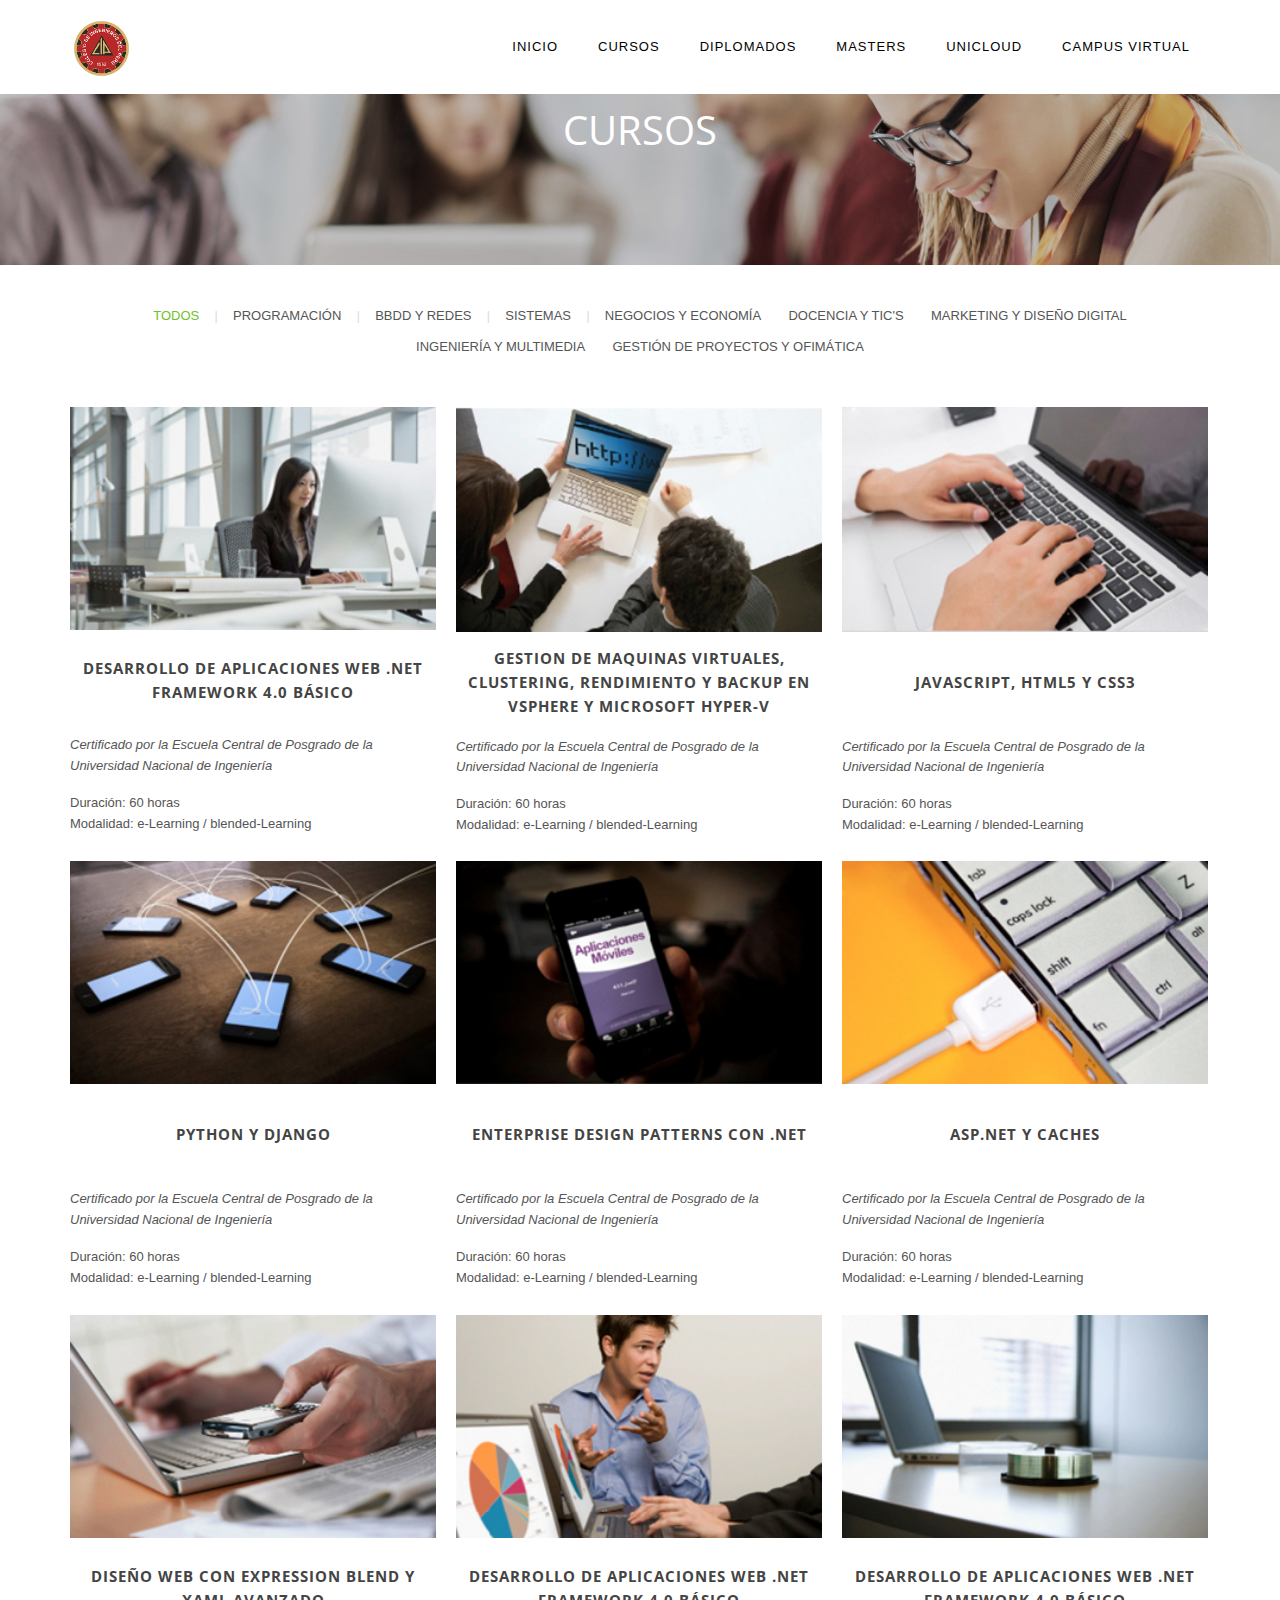
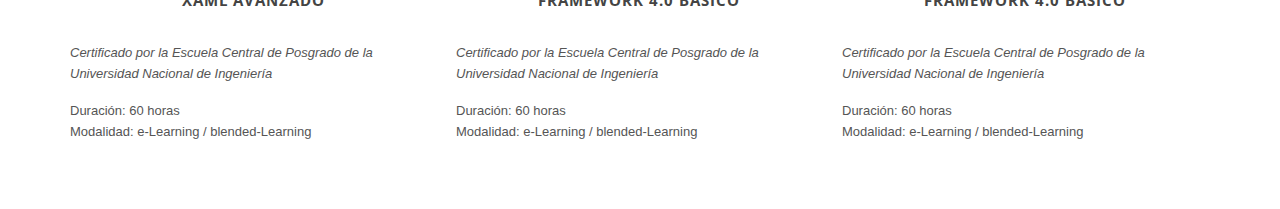
<file: tercera-propuesta/cursos.html>
<!DOCTYPE html>
<!--[if IE 8]> <html lang="en" class="ie8"> <![endif]-->
<!--[if IE 9]> <html lang="en" class="ie9"> <![endif]-->
<!--[if !IE]><!--> <html lang="en"> <!--<![endif]-->
<head>
	<title>Portfolio 3 Columns Grid Text | Unify - Responsive Website Template</title>

	<!-- Meta -->
	<meta charset="utf-8">
	<meta name="viewport" content="width=device-width, initial-scale=1.0">
	<meta name="description" content="">
	<meta name="author" content="">

	<!-- Favicon -->
	<link rel="shortcut icon" href="favicon.ico">

	<!-- Web Fonts -->
	<link rel="stylesheet" href="http://fonts.googleapis.com/css?family=Open+Sans:400,300,600&amp;subset=cyrillic,latin">

	<!-- CSS Global Compulsory -->
	<link rel="stylesheet" href="assets/plugins/bootstrap.min.css">
	<link rel="stylesheet" href="assets/css/style.css">

	<!-- CSS Header and Footer -->
	<link rel="stylesheet" href="assets/css/header-v6.css">

	<!-- CSS Implementing Plugins -->
	<link rel="stylesheet" href="assets/plugins/animate.css">
	<link rel="stylesheet" href="assets/plugins/line-icons.css">
	<link rel="stylesheet" href="assets/plugins/font-awesome.min.css">
	<link rel="stylesheet" href="assets/plugins/cubeportfolio.min.css">
	<link rel="stylesheet" href="assets/plugins/custom-cubeportfolio.css">

	<!-- CSS Theme -->
	<link rel="stylesheet" href="assets/css/default.css" id="style_color">
	<link rel="stylesheet" href="assets/css/dark.css">

	<!-- CSS Customization -->
	<link rel="stylesheet" href="assets/css/custom.css">
</head>

<body class="header-fixed">
	<div class="wrapper">
		<!--=== Header v6 ===-->
		<div class="header-v6 header-classic-white header-sticky">
			<!-- Navbar -->
			<div class="navbar mega-menu" role="navigation">
				<div class="container">
					<!-- Brand and toggle get grouped for better mobile display -->
					<div class="menu-container">
						<button type="button" class="navbar-toggle" data-toggle="collapse" data-target=".navbar-responsive-collapse">
							<span class="sr-only">Toggle navigation</span>
							<span class="icon-bar"></span>
							<span class="icon-bar"></span>
							<span class="icon-bar"></span>
						</button>

						<!-- Navbar Brand -->
						<div class="navbar-brand">
							<a href="index.html">
								<img class="shrink-logo" src="assets/img/logo1-default.png" alt="Logo">
							</a>
						</div>
						<!-- ENd Navbar Brand -->

						
					</div>

					<!-- Collect the nav links, forms, and other content for toggling -->
					<div class="collapse navbar-collapse navbar-responsive-collapse">
						<div class="menu-container">
							<ul class="nav navbar-nav">
								<!-- Home -->
								<li class="dropdown">
									<a href="index.html" class="dropdown-toggle">
										Inicio
									</a>
								</li>
								<!-- End Home -->

								<!-- Pages -->
								<li class="dropdown">
									<a href="cursos.html" class="dropdown-toggle">
										Cursos
									</a>
								</li>
								<!-- End Pages -->

								<!-- Blog -->
								<li class="dropdown">
									<a href="#" class="dropdown-toggle">
										Diplomados
									</a>
								</li>
								<!-- End Blog -->

								<!-- Portfolio -->
								<li class="dropdown">
									<a href="#" class="dropdown-toggle">
										Masters
									</a>
								</li>
								<!-- End Portfolio -->

								<!-- Features -->
								<li class="dropdown">
									<a href="#" class="dropdown-toggle">
										Unicloud
									</a>
								</li>
								<!-- End Features -->

								<!-- Shortcodes -->
								<li class="dropdown mega-menu-fullwidth">
									<a href="http://unitech.pe/unicampus/" class="dropdown-toggle" >
										Campus Virtual
									</a>
								</li>
								<!-- End Shortcodes -->

								<!-- Demo Pages -->
								<!-- End Demo Pages -->
							</ul>
						</div>
					</div><!--/navbar-collapse-->
				</div>
			</div>
			<!-- End Navbar -->
		</div>
		<!--=== End Header v6 ===-->

		<!--=== Breadcrumbs v3 ===-->
		<div class="breadcrumbs-v3 img-v1">
			<div class="container text-center">
				
				<h1>CURSOS</h1>
			</div><!--/end container-->
		</div>
		<!--=== End Breadcrumbs v3 ===-->

		<!--=== Cube-Portfdlio ===-->
		<div class="cube-portfolio container margin-bottom-60">
			<div class="content-xs">
				<div id="filters-container" class="cbp-l-filters-text content-xs">
					<div data-filter="*" class="cbp-filter-item-active cbp-filter-item"> Todos </div> |
					<div data-filter=".programacion" class="cbp-filter-item"> Programación </div> |
					<div data-filter=".bbdd" class="cbp-filter-item"> BBDD y Redes  </div> |
					<div data-filter=".sistemas" class="cbp-filter-item"> Sistemas </div> |
					<div data-filter=".negocios" class="cbp-filter-item"> Negocios y Economía </div>
					<div data-filter=".docencia" class="cbp-filter-item"> Docencia y TIC's </div>
					<div data-filter=".marketing" class="cbp-filter-item"> Marketing y Diseño Digital</div>
					<div data-filter=".ingenieria" class="cbp-filter-item"> Ingeniería y Multimedia</div>
					<div data-filter=".gestion" class="cbp-filter-item">Gestión de Proyectos y Ofimática </div>
				</div><!--/end Filters Container-->
			</div>

			<div id="grid-container" class="cbp-l-grid-agency">
				<div class="cbp-item bbdd marketing negocios gestion">
					<div class="cbp-caption margin-bottom-20">
						<div class="cbp-caption-defaultWrap">
							<img src="assets/img/cursos/pe9.jpg" alt="">
						</div>
						<div class="cbp-caption-activeWrap">
							<div class="cbp-l-caption-alignCenter">
								<div class="cbp-l-caption-body">
									<ul class="link-captions no-bottom-space">
										<li><a href="portfolio_single_item.html"><i class="rounded-x fa fa-link"></i></a></li>
									</ul>
								</div>
							</div>
						</div>
					</div>
					<div class="cbp-title-dark">
						<div class="cbp-l-grid-agency-title no-overflow">Desarrollo de Aplicaciones Web .NET Framework 4.0 Básico</div>
						
						<div class="certificado">
                 		 	<p>Certificado por la Escuela Central de Posgrado de la Universidad Nacional de Ingeniería</p>
                		</div>
                		<div class="duration">
							<p>Duración: 60 horas</p>
							<p>Modalidad: e-Learning / blended-Learning</p>
						</div>
						
					</div>
				</div>
				<div class="cbp-item programacion gestion sistemas">
					<div class="cbp-caption margin-bottom-20">
						<div class="cbp-caption-defaultWrap">
							<img src="assets/img/cursos/pe1.jpg" alt="">
						</div>
						<div class="cbp-caption-activeWrap">
							<div class="cbp-l-caption-alignCenter">
								<div class="cbp-l-caption-body">
									<ul class="link-captions no-bottom-space">
										<li><a href="portfolio_single_item.html"><i class="rounded-x fa fa-link"></i></a></li>
									</ul>
								</div>
							</div>
						</div>
					</div>
					<div class="cbp-title-dark">
						<div class="cbp-l-grid-agency-title no-overflow">Gestión de máquinas virtuales, clustering, rendimiento y backup en vsphere y microsoft hyper-v</div>
						
						<div class="certificado">
                 		 	<p>Certificado por la Escuela Central de Posgrado de la Universidad Nacional de Ingeniería</p>
                		</div>
                		<div class="duration">
							<p>Duración: 60 horas</p>
							<p>Modalidad: e-Learning / blended-Learning</p>
						</div>
						
					</div>
				</div>
				<div class="cbp-item bbdd gestion docencia negocios">
					<div class="cbp-caption margin-bottom-20">
						<div class="cbp-caption-defaultWrap">
							<img src="assets/img/cursos/pe2.jpg" alt="">
						</div>
						<div class="cbp-caption-activeWrap">
							<div class="cbp-l-caption-alignCenter">
								<div class="cbp-l-caption-body">
									<ul class="link-captions no-bottom-space">
										<li><a href="portfolio_single_item.html"><i class="rounded-x fa fa-link"></i></a></li>
									</ul>
								</div>
							</div>
						</div>
					</div>
					<div class="cbp-title-dark">
						<div class="cbp-l-grid-agency-title no-overflow">Javascript, HTML5 y CSS3</div>
						
						<div class="certificado">
                 		 	<p>Certificado por la Escuela Central de Posgrado de la Universidad Nacional de Ingeniería</p>
                		</div>
                		<div class="duration">
							<p>Duración: 60 horas</p>
							<p>Modalidad: e-Learning / blended-Learning</p>
						</div>
						
					</div>
				</div>
				<div class="cbp-item sistemas marketing ingenieria bbdd">
					<div class="cbp-caption margin-bottom-20">
						<div class="cbp-caption-defaultWrap">
							<img src="assets/img/cursos/pe3.jpg" alt="">
						</div>
						<div class="cbp-caption-activeWrap">
							<div class="cbp-l-caption-alignCenter">
								<div class="cbp-l-caption-body">
									<ul class="link-captions no-bottom-space">
										<li><a href="portfolio_single_item.html"><i class="rounded-x fa fa-link"></i></a></li>
									</ul>
								</div>
							</div>
						</div>
					</div>
					<div class="cbp-title-dark">
						<div class="cbp-l-grid-agency-title no-overflow">Python y Django</div>
						
						<div class="certificado">
                 		 	<p>Certificado por la Escuela Central de Posgrado de la Universidad Nacional de Ingeniería</p>
                		</div>
                		<div class="duration">
							<p>Duración: 60 horas</p>
							<p>Modalidad: e-Learning / blended-Learning</p>
						</div>
						
					</div>
				</div>
				<div class="cbp-item programacion negocios sistemas">
					<div class="cbp-caption margin-bottom-20">
						<div class="cbp-caption-defaultWrap">
							<img src="assets/img/cursos/pe4.jpg" alt="">
						</div>
						<div class="cbp-caption-activeWrap">
							<div class="cbp-l-caption-alignCenter">
								<div class="cbp-l-caption-body">
									<ul class="link-captions no-bottom-space">
										<li><a href="portfolio_single_item.html"><i class="rounded-x fa fa-link"></i></a></li>
									</ul>
								</div>
							</div>
						</div>
					</div>
					<div class="cbp-title-dark">
						<div class="cbp-l-grid-agency-title no-overflow">Enterprise Design Patterns con .NET</div>
						
						<div class="certificado">
                 		 	<p>Certificado por la Escuela Central de Posgrado de la Universidad Nacional de Ingeniería</p>
                		</div>
                		<div class="duration">
							<p>Duración: 60 horas</p>
							<p>Modalidad: e-Learning / blended-Learning</p>
						</div>
						
					</div>
				</div>
				<div class="cbp-item gestion ingenieria marketing">
					<div class="cbp-caption margin-bottom-20">
						<div class="cbp-caption-defaultWrap">
							<img src="assets/img/cursos/pe5.jpg" alt="">
						</div>
						<div class="cbp-caption-activeWrap">
							<div class="cbp-l-caption-alignCenter">
								<div class="cbp-l-caption-body">
									<ul class="link-captions no-bottom-space">
										<li><a href="portfolio_single_item.html"><i class="rounded-x fa fa-link"></i></a></li>
									</ul>
								</div>
							</div>
						</div>
					</div>
					<div class="cbp-title-dark">
						<div class="cbp-l-grid-agency-title no-overflow">
						ASP.NET y Caches</div>
						
						<div class="certificado">
                 		 	<p>Certificado por la Escuela Central de Posgrado de la Universidad Nacional de Ingeniería</p>
                		</div>
                		<div class="duration">
							<p>Duración: 60 horas</p>
							<p>Modalidad: e-Learning / blended-Learning</p>
						</div>
						
					</div>
				</div>
				<div class="cbp-item negocios gestion">
					<div class="cbp-caption margin-bottom-20">
						<div class="cbp-caption-defaultWrap">
							<img src="assets/img/cursos/pe6.jpg" alt="">
						</div>
						<div class="cbp-caption-activeWrap">
							<div class="cbp-l-caption-alignCenter">
								<div class="cbp-l-caption-body">
									<ul class="link-captions no-bottom-space">
										<li><a href="portfolio_single_item.html"><i class="rounded-x fa fa-link"></i></a></li>
									</ul>
								</div>
							</div>
						</div>
					</div>
					<div class="cbp-title-dark">
						<div class="cbp-l-grid-agency-title no-overflow">Diseño web con Expression Blend y XAML Avanzado</div>
						
						<div class="certificado">
                 		 	<p>Certificado por la Escuela Central de Posgrado de la Universidad Nacional de Ingeniería</p>
                		</div>
                		<div class="duration">
							<p>Duración: 60 horas</p>
							<p>Modalidad: e-Learning / blended-Learning</p>
						</div>
						
					</div>
				</div>
				<div class="cbp-item bbdd programacion docencia ingenieria">
					<div class="cbp-caption margin-bottom-20">
						<div class="cbp-caption-defaultWrap">
							<img src="assets/img/cursos/pe7.jpg" alt="">
						</div>
						<div class="cbp-caption-activeWrap">
							<div class="cbp-l-caption-alignCenter">
								<div class="cbp-l-caption-body">
									<ul class="link-captions no-bottom-space">
										<li><a href="portfolio_single_item.html"><i class="rounded-x fa fa-link"></i></a></li>
									</ul>
								</div>
							</div>
						</div>
					</div>
					<div class="cbp-title-dark">
						<div class="cbp-l-grid-agency-title no-overflow">Desarrollo de Aplicaciones Web .NET Framework 4.0 Básico</div>
						
						<div class="certificado">
                 		 	<p>Certificado por la Escuela Central de Posgrado de la Universidad Nacional de Ingeniería</p>
                		</div>
                		<div class="duration">
							<p>Duración: 60 horas</p>
							<p>Modalidad: e-Learning / blended-Learning</p>
						</div>
						
					</div>
				</div>
				<div class="cbp-item docencia negocios gestion">
					<div class="cbp-caption margin-bottom-20">
						<div class="cbp-caption-defaultWrap">
							<img src="assets/img/cursos/pe8.jpg" alt="">
						</div>
						<div class="cbp-caption-activeWrap">
							<div class="cbp-l-caption-alignCenter">
								<div class="cbp-l-caption-body">
									<ul class="link-captions no-bottom-space">
										<li><a href="portfolio_single_item.html"><i class="rounded-x fa fa-link"></i></a></li>
									</ul>
								</div>
							</div>
						</div>
					</div>
					<div class="cbp-title-dark">
						<div class="cbp-l-grid-agency-title no-overflow">Desarrollo de Aplicaciones Web .NET Framework 4.0 Básico</div>
						
						<div class="certificado">
                 		 	<p>Certificado por la Escuela Central de Posgrado de la Universidad Nacional de Ingeniería</p>
                		</div>
                		<div class="duration">
							<p>Duración: 60 horas</p>
							<p>Modalidad: e-Learning / blended-Learning</p>
						</div>
						
					</div>
				</div>
			</div><!--/end Grid Container-->
		</div>
		<!--=== End Cube-Portfdlio ===-->

		
	</div><!--/wrapper-->

	<!-- JS Global Compulsory -->
	<script type="text/javascript" src="assets/plugins/jquery.min.js"></script>
	<script type="text/javascript" src="assets/plugins/jquery-migrate.min.js"></script>
	<script type="text/javascript" src="assets/plugins/bootstrap.min.js"></script>
	<!-- JS Implementing Plugins -->
	<script type="text/javascript" src="assets/plugins/back-to-top.js"></script>
	<script type="text/javascript" src="assets/plugins/smoothScroll.js"></script>
	<script type="text/javascript" src="assets/plugins/jquery.cubeportfolio.min.js"></script>
	<!-- JS Customization -->
	<script type="text/javascript" src="assets/js/custom.js"></script>
	<!-- JS Page Level -->
	<script type="text/javascript" src="assets/js/app.js"></script>
	<script type="text/javascript" src="assets/plugins/cube-portfolio-3.js"></script>
	<script type="text/javascript" src="assets/plugins/style-switcher.js"></script>
	<script type="text/javascript">
		jQuery(document).ready(function() {
			App.init();
			StyleSwitcher.initStyleSwitcher();
		});
	</script>
<!--[if lt IE 9]>
	<script src="assets/plugins/respond.js"></script>
	<script src="assets/plugins/html5shiv.js"></script>
	<script src="assets/plugins/placeholder-IE-fixes.js"></script>
	<![endif]-->

</body>
</html>
</file>
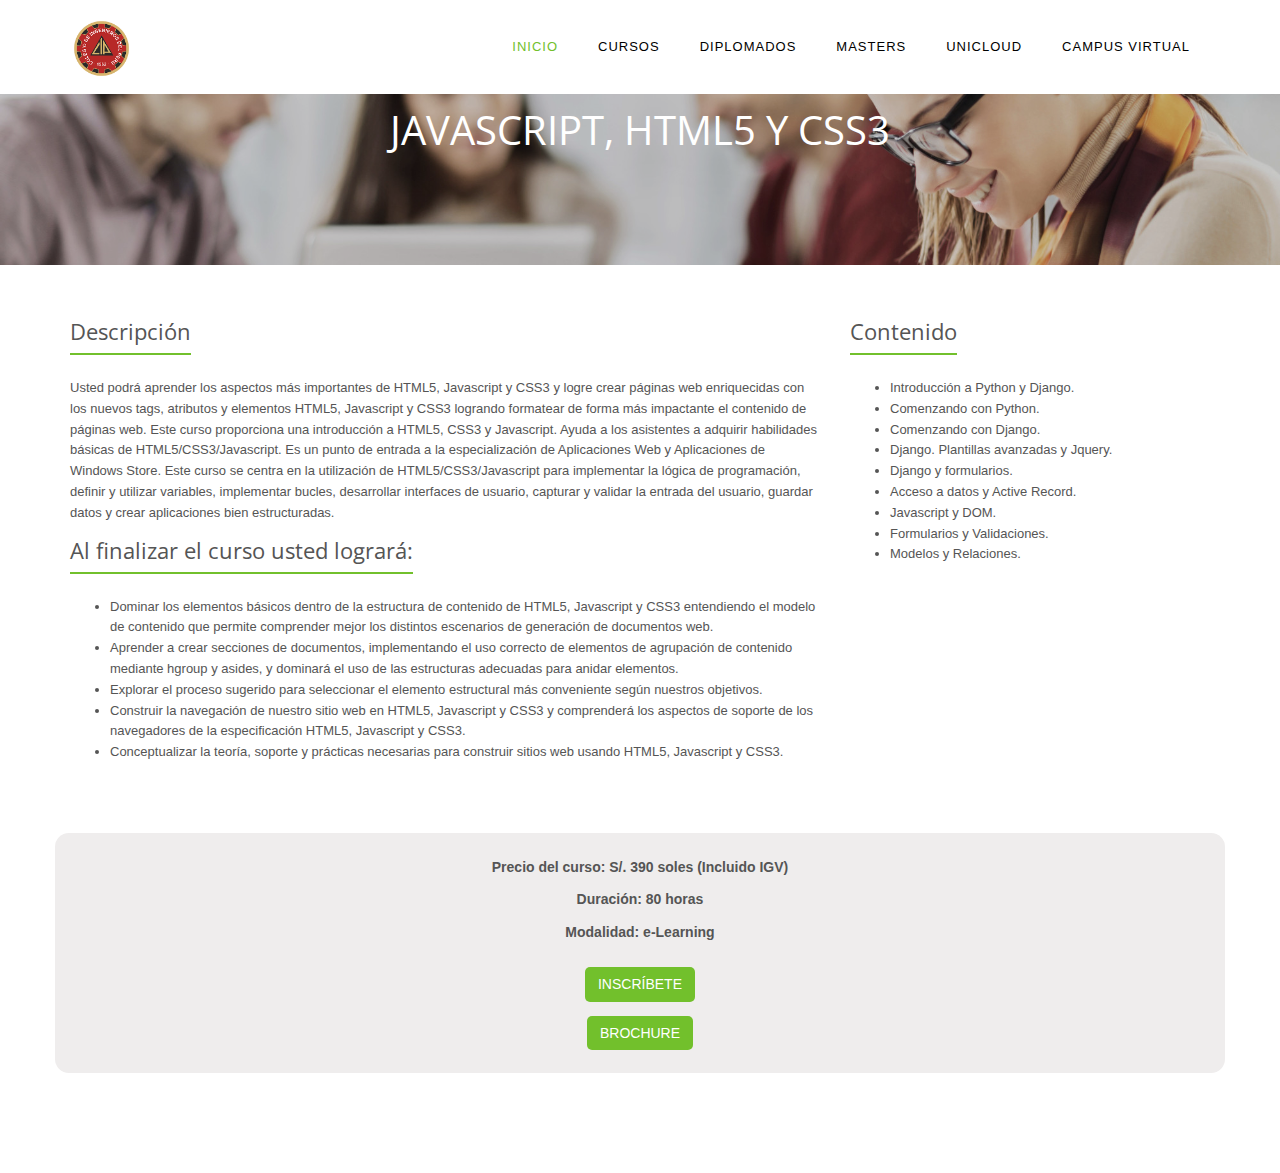
<file: tercera-propuesta/portfolio_single_item.html>
<!DOCTYPE html>
<!--[if IE 8]> <html lang="en" class="ie8"> <![endif]-->
<!--[if IE 9]> <html lang="en" class="ie9"> <![endif]-->
<!--[if !IE]><!--> <html lang="en"> <!--<![endif]-->
<head>
	<title>Portfolio 3 Columns Grid Text | Unify - Responsive Website Template</title>

	<!-- Meta -->
	<meta charset="utf-8">
	<meta name="viewport" content="width=device-width, initial-scale=1.0">
	<meta name="description" content="">
	<meta name="author" content="">

	<!-- Favicon -->
	<link rel="shortcut icon" href="favicon.ico">

	<!-- Web Fonts -->
	<link rel="stylesheet" href="http://fonts.googleapis.com/css?family=Open+Sans:400,300,600&amp;subset=cyrillic,latin">

	<!-- CSS Global Compulsory -->
	<link rel="stylesheet" href="assets/plugins/bootstrap.min.css">
	<link rel="stylesheet" href="assets/css/style.css">

	<!-- CSS Header and Footer -->
	<link rel="stylesheet" href="assets/css/header-v6.css">

	<!-- CSS Implementing Plugins -->
	<link rel="stylesheet" href="assets/plugins/animate.css">
	<link rel="stylesheet" href="assets/plugins/line-icons.css">
	<link rel="stylesheet" href="assets/plugins/font-awesome.min.css">
	<link rel="stylesheet" href="assets/plugins/cubeportfolio.min.css">
	<link rel="stylesheet" href="assets/plugins/custom-cubeportfolio.css">

	<!-- CSS Theme -->
	<link rel="stylesheet" href="assets/css/default.css" id="style_color">
	<link rel="stylesheet" href="assets/css/dark.css">

	<!-- CSS Customization -->
	<link rel="stylesheet" href="assets/css/custom.css">
</head>

<body class="header-fixed">
	<div class="wrapper">
		<!--=== Header v6 ===-->
		<div class="header-v6 header-classic-white header-sticky">
			<!-- Navbar -->
			<div class="navbar mega-menu" role="navigation">
				<div class="container">
					<!-- Brand and toggle get grouped for better mobile display -->
					<div class="menu-container">
						<button type="button" class="navbar-toggle" data-toggle="collapse" data-target=".navbar-responsive-collapse">
							<span class="sr-only">Toggle navigation</span>
							<span class="icon-bar"></span>
							<span class="icon-bar"></span>
							<span class="icon-bar"></span>
						</button>

						<!-- Navbar Brand -->
						<div class="navbar-brand">
							<a href="index.html">
								<img class="shrink-logo" src="assets/img/logo1-default.png" alt="Logo">
							</a>
						</div>
						<!-- ENd Navbar Brand -->

						
					</div>

					<!-- Collect the nav links, forms, and other content for toggling -->
					<div class="collapse navbar-collapse navbar-responsive-collapse">
						<div class="menu-container">
							<ul class="nav navbar-nav">
								<!-- Home -->
								<li class="dropdown active">
									<a href="index.html" class="dropdown-toggle">
										Inicio
									</a>
								</li>
								<!-- End Home -->

								<!-- Pages -->
								<li class="dropdown">
									<a href="cursos.html" class="dropdown-toggle">
										Cursos
									</a>
								</li>
								<!-- End Pages -->

								<!-- Blog -->
								<li class="dropdown">
									<a href="#" class="dropdown-toggle">
										Diplomados
									</a>
								</li>
								<!-- End Blog -->

								<!-- Portfolio -->
								<li class="dropdown">
									<a href="#" class="dropdown-toggle">
										Masters
									</a>
								</li>
								<!-- End Portfolio -->

								<!-- Features -->
								<li class="dropdown">
									<a href="#" class="dropdown-toggle">
										Unicloud
									</a>
								</li>
								<!-- End Features -->

								<!-- Shortcodes -->
								<li class="dropdown mega-menu-fullwidth">
									<a href="http://unitech.pe/unicampus/" class="dropdown-toggle" >
										Campus Virtual
									</a>
								</li>
								<!-- End Shortcodes -->

								<!-- Demo Pages -->
								<!-- End Demo Pages -->
							</ul>
						</div>
					</div><!--/navbar-collapse-->
				</div>
			</div>
			<!-- End Navbar -->
		</div>
		<!--=== End Header v6 ===-->

		<!--=== Breadcrumbs v3 ===-->
		<div class="breadcrumbs-v3 img-v1">
			<div class="container text-center">
				
				<h1>Javascript, HTML5 y CSS3</h1>
			</div><!--/end container-->
		</div>
		<!--=== End Breadcrumbs v3 ===-->

		<!--=== Container Part ===-->
		<div class="container">
			<div class="content">

				<div class="row margin-bottom-60">
					<div class="col-sm-8">
						<div class="headline"><h2>Descripción</h2></div>
						<p>Usted podrá aprender los aspectos más importantes de HTML5, Javascript y CSS3 y logre crear páginas web enriquecidas con los nuevos tags, atributos y elementos HTML5, Javascript y CSS3 logrando formatear de forma más impactante el contenido de páginas web. 
						Este curso proporciona una introducción a HTML5, CSS3 y Javascript. Ayuda a los asistentes a adquirir habilidades básicas de HTML5/CSS3/Javascript. Es un punto de entrada a la especialización de Aplicaciones Web y Aplicaciones de Windows Store. Este curso se centra en la utilización de HTML5/CSS3/Javascript para implementar la lógica de programación, definir y utilizar variables, implementar bucles, desarrollar interfaces de usuario, capturar y validar la entrada del usuario, guardar datos y crear aplicaciones bien estructuradas.</p>
						<div class="headline"><h2>Al finalizar el curso usted logrará:</h2></div>
						<ul>
							<li>Dominar los elementos básicos dentro de la estructura de contenido de HTML5, Javascript y CSS3 entendiendo el modelo de contenido que permite comprender mejor los distintos escenarios de generación de documentos web.</li>
							<li>Aprender a crear secciones de documentos, implementando el uso correcto de elementos de agrupación de contenido mediante hgroup y asides, y dominará el uso de las estructuras adecuadas para anidar elementos.</li>
							<li>Explorar el proceso sugerido para seleccionar el elemento estructural más conveniente según nuestros objetivos.</li>
							<li>Construir la navegación de nuestro sitio web en HTML5, Javascript y CSS3 y comprenderá los aspectos de soporte de los navegadores de la especificación HTML5, Javascript y CSS3.</li>
							<li>Conceptualizar la teoría, soporte y prácticas necesarias para construir sitios web usando HTML5, Javascript y CSS3.</li>
						</ul>
					</div>
					<div class="col-sm-4">
						<div class="headline"><h2>Contenido</h2></div>
						<ul>
							<li>Introducción a Python y Django.</li>
							<li>Comenzando con Python.</li>
							<li>Comenzando con Django.</li>
							<li>Django. Plantillas avanzadas y Jquery.</li>
							<li>Django y formularios.</li>
							<li>Acceso a datos y Active Record.</li>
							<li>Javascript y DOM.</li>
							<li>Formularios y Validaciones.</li>
							<li>Modelos y Relaciones.</li>
						</ul>
						
					</div>
				</div>
				<div class="row margin-bottom-60">
					<div class="inscripcion text-center">
						<p>Precio del curso: S/. 390 soles (Incluido IGV)</p>
						<p>Duración: 80 horas</p>
						<p>Modalidad: e-Learning </p>
						<a href="#">INSCRÍBETE</a>
						<a href="#">BROCHURE</a>
					</div>
				</div>

				
				
			</div>
		</div>
		<!--=== End Container Part ===-->

	</div><!--/wrapper-->

	<!-- JS Global Compulsory -->
	<script type="text/javascript" src="assets/plugins/jquery.min.js"></script>
	<script type="text/javascript" src="assets/plugins/jquery-migrate.min.js"></script>
	<script type="text/javascript" src="assets/plugins/bootstrap.min.js"></script>
	<!-- JS Implementing Plugins -->
	<script type="text/javascript" src="assets/plugins/back-to-top.js"></script>
	<script type="text/javascript" src="assets/plugins/smoothScroll.js"></script>
	<script type="text/javascript" src="assets/plugins/jquery.cubeportfolio.min.js"></script>
	<!-- JS Customization -->
	<script type="text/javascript" src="assets/js/custom.js"></script>
	<!-- JS Page Level -->
	<script type="text/javascript" src="assets/js/app.js"></script>
	<script type="text/javascript" src="assets/plugins/cube-portfolio-3.js"></script>
	<script type="text/javascript" src="assets/plugins/style-switcher.js"></script>
	<script type="text/javascript">
		jQuery(document).ready(function() {
			App.init();
			StyleSwitcher.initStyleSwitcher();
		});
	</script>
<!--[if lt IE 9]>
	<script src="assets/plugins/respond.js"></script>
	<script src="assets/plugins/html5shiv.js"></script>
	<script src="assets/plugins/placeholder-IE-fixes.js"></script>
	<![endif]-->

</body>
</html>
</file>
<file: tercera-propuesta/assets/css/header-v6.css>
/*----------------------------------------------------------------------

[-----*** TABLE OF CONTENT ***-----]

1. Header - Navbar
2. Header - Menu Inner Right Style
3. Header - Responsive Navbar Style
4. Header - Submenu
5. Header - Mega Menu
6. Header - Fixed
6.1. Header - Fixed Boxed
7. Header - Border Bottom Style Option
8. Header - White Transparent Background Option
9. Header - Dark Transparent Background Option
10. Header - Dark On Scroll Option
11. Header - Dark Search Option
12. Header - Dark Dropdown Background Option
13. Header - Dark Responsive Navbar Option
14. Header - Classic White Option
15. Header - Classic Dark Option
16. Header - Hamburger

[--- HEADER STYLE CLASSES --]

1. header-v6
2. header-border-bottom
3. header-white-transparent
4. header-dark-transparent
5. header-dark-scroll
6. header-dark-search
7. header-dark-dropdown
8. header-dark-res-nav
9. header-dark-classic-white
10. header-dark-classic-dark
-----------------------------------------------------------------------*/


/*--------------------------------------------------
	[1. Header - Navbar]
----------------------------------------------------*/

/*Header v6*/
.header-v6 {
	z-index: 99;
	position: relative;
}

@media (max-width: 991px) {
	.header-v6 {
		position: static;
	}
}

/*Containers
------------------------------------*/
@media (min-width: 768px) and (max-width: 991px) {
  	.header-v6 .menu-container {
	    width: 750px;
  	}
}

@media (max-width: 991px) {
	.header-v6 .menu-container:before,
	.header-v6 .menu-container:after {
		content: " ";
		display: table;
	}

	.header-v6 .menu-container:after {
		clear: both;
	}

    .header-v6 .menu-container {
		margin-left: auto;
		margin-right: auto;
		padding-left: 15px;
		padding-right: 15px;
	}
	
	.header-v6 > .navbar > .container {
		width: inherit;
		margin-left: 0;
		margin-right: 0;
		padding-left: 0;
    	padding-right: 0;
    }
	
	.header-v6 > .navbar > .container > .navbar-header,
	.header-v6 > .navbar > .container > .navbar-collapse {
	  	margin-left: 0;
	  	margin-right: 0;
	}
}

/*Navbar*/
.header-v6 .navbar {
	border: none;
	margin-bottom: 0;
}

/*Navbar Brand*/
.header-v6 .navbar-brand {
	height: 93px;
	max-height: 93px;
	line-height: 65px;
}

.header-v6 .navbar-brand img {
	width: auto;
	height: auto;
	max-width: 100%;
	max-height: 100%;
	display: inline-block;
	vertical-align: middle;
}

.header-v6 .navbar-brand img.shrink-logo {
	display: normal;
}

.header-v6 .navbar-brand img.default-logo {
	display: inherit;
}

/*Media Queries*/
@media (max-width: 991px) {
	.header-v6 .navbar-brand {
		padding-top: 20px;
	}

	.header-v6 .navbar-brand img.shrink-logo {
		display: inherit;
	}

	.header-v6 .navbar-brand img.default-logo {
		display: none;
	}
}

/*Navbar Toggle*/
.header-v6 .navbar-toggle {
	border: none;
	margin: 31px 0 31px 15px;
}

.header-v6 .navbar-toggle .icon-bar {
	height: 1px;
	width: 20px;
	font-size: 20px;
	background: #555;
	margin-bottom: 5px;
}

.header-v6 .navbar-toggle .icon-bar:last-child {
	margin-bottom: 0;
}

.header-v6 .navbar-toggle,
.header-v6 .navbar-toggle:hover, 
.header-v6 .navbar-toggle:focus {
	background: inherit;
}

/*Navbar Collapse*/
.header-v6 .navbar-collapse {
	position: relative;
}

/*Navbar Menu*/
.header-v6 .navbar-nav > li > a {
	color: black;
	font-size: 13px;
	font-weight: 400;
	letter-spacing: 1px;
	text-transform: uppercase;
}

.header-v6 .nav > li > a:hover,
.header-v6 .nav > li > a:focus {
	background: inherit;
}

@media (min-width: 992px) {
	.navbar {
		border-radius: 0;
	}

	.header-v6 .navbar-nav {
		float: right;
	}	
}


/*--------------------------------------------------
	[2. Header - Menu Inner Right Style]
----------------------------------------------------*/

/*Menu Inner Right
------------------------------------*/
.header-v6 .header-inner-right {
	float: right;
	z-index: 999;
	margin-left: -20px;
	position: relative;
}

@media (max-width: 350px) {
	.header-v6 .header-inner-right {
		display: none;
	}
}

.header-v6 .menu-icons-list {
	margin: 0;
	list-style: none;
}

.header-v6 li.menu-icons {
	position: relative;
	display: inline-block;
}

.header-v6 li.menu-icons:first-child {
	padding-right: 15px;
}

.header-v6 li.menu-icons i.menu-icons-style {
	color: #fff;
	width: 25px;
	cursor: pointer;
	font-size: 16px;
	line-height: 94px;
	text-align: center;
	display: inline-block;
}

.header-v6 li.menu-icons span.badge {
	top: 28px;
	left: 12px;
	color: #fff;
	width: 18px;
	height: 18px;
	padding: 4px;
	display: block;
	font-size: 11px;
	text-align: center;
	position: absolute;
	background: #72c02c;
	display: inline-block;
	border-radius: 50% !important;
}

/*Shopping Cart*/
.header-v6 .shopping-cart .shopping-cart-open {
	right: 0;
	top: 94px;
	padding: 15px;
	display: none;
	min-width: 250px;
	background: #fff;
	position: absolute;
	border: 1px solid #e7e7e7;
	border-top: 2px solid #72c02c;
}

.header-v6 .shopping-cart:hover .shopping-cart-open {
	display: block;
}

.header-v6 .shopping-cart-open span.shc-title {
	color: #444;
	display: block;
	font-size: 12px;
	margin-bottom: 15px;
	padding-bottom: 10px;
	text-transform: uppercase;
	border-bottom: 1px solid #e7e7e7;
}

.header-v6 .shopping-cart-open span.shc-total {
	color: #444;
	float: right;
	font-size: 12px;
	margin-top: 6px;
	text-transform: uppercase;
}

.header-v6 .shopping-cart-open span.shc-total strong {
	padding-left: 3px;
}

.header-v6 .shopping-cart-open .btn-u {
	padding: 4px 12px;
}

/*Search Box
------------------------------------*/
.header-v6 .search-open {
	top: 0;
	right: 0; 
	width: 100%; 
	z-index: 99;
	height: auto;
	display: none;
	padding: 10px;
	position: fixed;
	background: #fff;
}

.header-v6 .search-open .form-control {
	color: #555;
	border: none;
	height: 75px;
	font-size: 33px;
	font-weight: 200;
	box-shadow: none;
	background: #fff;
	padding: 0 14% 0 13%;
	text-transform: uppercase;
	font-family: 'Open Sans', sans-serif;
}

@media (max-width: 768px) {
	.header-v6 .search-open .form-control {
		font-size: 20px;
	}
}

@media (max-width: 991px) {
	.header-v6 .search-open .form-control {
		padding: 0 28% 0 5%;
	}
}

.header-v6 .search-open .form-control::-moz-placeholder {
	color: #555;
}
.header-v6 .search-open .form-control:-ms-input-placeholder {
	color: #555;
}
.header-v6 .search-open .form-control::-webkit-input-placeholder {
	color: #555;
}

.header-v6 .search-open .form-control:hover,
.header-v6 .search-open .form-control:active,
.header-v6 .search-open .form-control:focus {
	border: none;
	box-shadow: none;
}

.header-v6 .search-close {
	z-index: 999;
	position: relative;
}

.header-v6 li.menu-icons i.search-btn {	
	color: #fff;
}

.header-v6 li.menu-icons i.fa-times {
	color: #444;
}


/*--------------------------------------------------
	[3. Header - Responsive Navbar Style]
----------------------------------------------------*/

/*Responsive Navbar*/
@media (max-width: 991px) {
	/*Responsive code for max-width: 991px*/
    .header-v6 .navbar-header {
        float: none;
    }
    
    .header-v6 .navbar-toggle {
        display: block;
    }
    
    .header-v6 .navbar-collapse {
		border-color: #eee;
    	border-bottom: 1px solid #eee;
    }

    .header-v6 .navbar-collapse.collapse {
        display: none !important;
    }
    
    .header-v6 .navbar-collapse.collapse.in {
        display: block !important;
  		overflow-y: auto !important;
    }
    
    .header-v6 .navbar-nav {
        margin: 0;
        float: none !important;
    }

    .header-v6 .navbar-nav > li {
        float: none;
    }
    
    .header-v6 .navbar-nav > li > a {
        padding-top: 30px;
        padding-bottom: 40px;
    }

    /*Navbar Nav*/
    .header-v6 .navbar-nav > li > a {
    	color: black;
    }

    /*Pull Right*/
    .header-v6 .dropdown-menu.pull-right {
		float: none !important;
	}

	/*Dropdown Menu Slide Down Effect*/
	.header-v6 .navbar-nav .open .dropdown-menu {
		border: 0;
		float: none;
		width: auto;
		margin-top: 0;
		position: static;
		box-shadow: none;
		background-color: transparent;
	}

	.header-v6 .navbar-nav .open .dropdown-menu > li > a,
	.header-v6 .navbar-nav .open .dropdown-menu .dropdown-header {
		padding: 5px 15px 5px 25px;
	}
	
	.header-v6 .navbar-nav .open .dropdown-menu > li > a {
		line-height: 20px;
	}
	
	.header-v6 .navbar-nav .open .dropdown-menu > li > a:hover,
	.header-v6 .navbar-nav .open .dropdown-menu > li > a:focus {
		background-image: none;
	}

	.header-v6 .navbar-nav .open .dropdown-menu > li > a {
		color: #777;
	}

	.header-v6 .navbar-nav .open .dropdown-menu > li > a:hover,
	.header-v6 .navbar-nav .open .dropdown-menu > li > a:focus {
		color: #72c02c;
		background-color: transparent;
	}
	
	.header-v6 .navbar-nav .open .dropdown-menu > .active > a,
	.header-v6 .navbar-nav .open .dropdown-menu > .active > a:hover,
	.header-v6 .navbar-nav .open .dropdown-menu > .active > a:focus {
		color: #72c02c;
		background-color: transparent;
	}
	
	.header-v6 .navbar-nav .open .dropdown-menu > .disabled > a,
	.header-v6 .navbar-nav .open .dropdown-menu > .disabled > a:hover,
	.header-v6 .navbar-nav .open .dropdown-menu > .disabled > a:focus {
		color: #72c02c;
		background-color: transparent;
	}	

	.header-v6 .dropdown-menu.no-bottom-space {
		padding-bottom: 0;
	}

  	/*Design for max-width: 991px*/
  	.header-v6 .navbar-collapse,
	.header-v6 .navbar-collapse .container {
		padding-left: 0 !important;
		padding-right: 0 !important;
	}

	.header-v6 .navbar-nav > li > a {
		font-size: 14px;
		padding: 12px 5px;
	}

	.header-v6 .navbar-nav > li a {
		border-bottom: none;
		border-top: 1px solid #eee;
	}	

	.header-v6 .navbar-nav > li:first-child > a {
		border-top: transparent;
	}

	.header-v6 .navbar-nav > li > a:hover {
		color: #72c02c;
	}

	.header-v6 .navbar-nav > .open > a,
	.header-v6 .navbar-nav > .open > a:hover,
	.header-v6 .navbar-nav > .open > a:focus {
		color: #72c02c;
		background: inherit;
	}

	.header-v6 .navbar-nav > .active > a,
	.header-v6 .navbar-nav > .active > a:hover,
	.header-v6 .navbar-nav > .active > a:focus {
		background: inherit;
		color: #72c02c !important;	
	}

	.header-v6 .dropdown .dropdown-submenu > a { 
		font-size: 13px;
		color: #555 !important;
		text-transform: uppercase;
	}
}

@media (min-width: 992px) {	
	/*Navbar Collapse*/
	.header-v6 .navbar-collapse {
		padding: 0;
	}

	/*Navbar*/
	.header-v6 .navbar {
		min-height: 40px !important;
	}

	.header-v6 .container > .navbar-header, 
	.header-v6 .container-fluid > .navbar-header, 
	.header-v6 .container > .navbar-collapse, 
	.header-v6 .container-fluid > .navbar-collapse {
		margin-bottom: -10px;
	}

	.header-v6 .navbar-nav {
		top: 2px;
		position: relative;
	}

	.header-v6 .navbar-nav > li > a {
		padding: 20px;
		line-height: 54px;
	}

	.header-v6 .navbar-nav > li > a,
	.header-v6 .navbar-nav > li > a:hover,
	.header-v6 .navbar-nav > li > a:focus,	
	.header-v6 .navbar-nav > .active > a, 
	.header-v6 .navbar-nav > .active > a:hover, 
	.header-v6 .navbar-nav > .active > a:focus {
		color: black;
		font-weight: 200;
		background: none;
	}

	.header-v6 .navbar-nav > .open > a,
	.header-v6 .navbar-nav > .open > a:hover,
	.header-v6 .navbar-nav > .open > a:focus {
		color: #72c02c;
	}

	/*Dropdown Menu*/
	.header-v6 .dropdown-menu { 
		border: none;
		padding: 15px 0;
		min-width: 230px;
		border-radius: 0;
		background: #fff;
		z-index: 9999 !important;
		border-top: solid 3px #72c02c; 
	}

	.header-v6 .dropdown-menu li a { 
		color: #777; 
		font-size: 13px; 
		font-weight: 400; 
		padding: 6px 25px;
	}

	.header-v6 .dropdown-menu .active > a,
	.header-v6 .dropdown-menu li > a:hover {
		color: #72c02c;
		background: inherit;
		filter: none !important;
		transition: all .1s ease-in-out;
	}

	.header-v6 .dropdown-menu li > a:focus {
		background: none;
		filter: none !important;
	}

	.header-v6 .navbar-nav > li.dropdown:hover > .dropdown-menu {
		display: block;
	}	

	.header-v6 .open > .dropdown-menu {
		display: none;
	}
}


/*--------------------------------------------------
	[4. Header - Submenu]
----------------------------------------------------*/

/*Dropdown Submenu for BS3
------------------------------------*/
.header-v6 .dropdown-submenu { 
   position: relative; 
}

.header-v6 .dropdown-submenu > a:after {
    top: 9px;
    right: 15px;
    font-size: 11px;
    content: "\f105";
    position: absolute;
    font-weight: normal;
    display: inline-block;
    font-family: FontAwesome;
}

@media (max-width: 991px) {
  	.header-v6 .dropdown-submenu > a:after {
      	content: " ";
  	}
}

.header-v6 .dropdown-submenu > .dropdown-menu { 
	top: -20px; 
	left: 100%; 
	margin-left: 0px; 
}

/*Submenu comes from LEFT side*/
.header-v6 .dropdown-submenu > .dropdown-menu.submenu-left {
	left: -100%;
}

.header-v6 .dropdown-submenu:hover > .dropdown-menu {  
   	display: block;
}

@media (max-width: 991px) {
	.header-v6 .dropdown-submenu > .dropdown-menu {  
		display: block;
		margin-left: 15px;
	}
}

.header-v6 .dropdown-submenu.pull-left {
	float: none;
}

.header-v6 .dropdown-submenu.pull-left > .dropdown-menu {
	left: -100%;
	margin-left: 10px;
}

.header-v6 .dropdown-menu li [class^="fa-"],
.header-v6 .dropdown-menu li [class*=" fa-"] {
	left: -3px;
	width: 1.25em;
	margin-right: 1px;
	position: relative;
	text-align: center;
	display: inline-block;
}
.header-v6 .dropdown-menu li [class^="fa-"].fa-lg,
.header-v6 .dropdown-menu li [class*=" fa-"].fa-lg {
	/* increased font size for fa-lg */
	width: 1.5625em;
}


/*--------------------------------------------------
	[5. Header - Mega Menu]
----------------------------------------------------*/

/*Mega Menu
------------------------------------*/
.header-v6 .mega-menu .nav,
.header-v6 .mega-menu .dropup,
.header-v6 .mega-menu .dropdown,
.header-v6 .mega-menu .collapse {
  	position: static;
}

.header-v6 .mega-menu .navbar-inner,
.header-v6 .mega-menu .container {
  	position: relative;
}

.header-v6 .mega-menu .dropdown-menu {
  	left: auto;
}

.header-v6 .mega-menu .dropdown-menu > li {
  	display: block;
}

.header-v6 .mega-menu .dropdown-submenu .dropdown-menu {
  	left: 100%;
}

.header-v6 .mega-menu .nav.pull-right .dropdown-menu {
  	right: 0;
}

.header-v6 .mega-menu .mega-menu-content {
  	*zoom: 1;
  	padding: 0;
}

.header-v6 .mega-menu .mega-menu-content:before,
.header-v6 .mega-menu .mega-menu-content:after {
  	content: "";
  	display: table;
  	line-height: 0;
}

.header-v6 .mega-menu .mega-menu-content:after {
  	clear: both;
}

.header-v6 .mega-menu.navbar .nav > li > .dropdown-menu:after,
.header-v6 .mega-menu.navbar .nav > li > .dropdown-menu:before {
  	display: none;
}

.header-v6 .mega-menu .dropdown.mega-menu-fullwidth .dropdown-menu {
  	left: 0;
  	right: 0;
  	overflow: hidden;
}

@media (min-width: 992px) {
	.header-v6 .mega-menu .dropdown.mega-menu-fullwidth .dropdown-menu {
  		margin-left: 10px;
  		margin-right: 15px;
	}
}

/*Equal Height Lists*/
@media (min-width: 992px) {
	.header-v6 .mega-menu .equal-height {
	    display: -webkit-flex;
	    display: -ms-flexbox;
	    display: flex;
	    
	    /*-webkit-flex-wrap: wrap;
	    -ms-flex-wrap: wrap;
	    flex-wrap: wrap;*/
	}

	.header-v6 .mega-menu .equal-height-in {
	    display: -webkit-flex;
	    display: -ms-flexbox;
	    display: flex;
	}
}

/*Mega Menu Style Effect*/
.header-v6 .mega-menu .equal-height-list h3 {
	color: #555;
	font-size: 15px;
	font-weight: 400;
	padding: 0 10px 0 13px;
	text-transform: uppercase;
}

/*Space for only Big Resolution*/
@media (min-width: 992px) {
	.header-v6 .mega-menu .big-screen-space {
		margin-bottom: 20px;
	}
}

/*Mega Menu Content*/
@media (min-width: 992px) {
    .header-v6 .mega-menu .equal-height-in {
        padding: 20px 0;
        border-left: 1px solid #bbb;
    }

    .header-v6 .mega-menu .equal-height-in:first-child {
        border-left: none;
        margin-left: -1px;
    }

    .header-v6 .mega-menu .equal-height-list {
    	width: 100%;
    }

    .header-v6 .mega-menu .equal-height-list li a {
        display: block;
        position: relative;
        border-bottom: none;
        padding: 5px 10px 5px 15px;
    }

    .header-v6 .mega-menu .equal-height-list a:hover {
    	text-decoration: none;
    }
    
    /*Dropdown Arrow Icons*/
    .header-v6 .mega-menu .mega-menu-fullwidth li a {
    	padding: 5px 10px 5px 30px;	
    }

    .header-v6 .mega-menu .mega-menu-fullwidth li a:after {
        top: 7px;
        left: 15px;
        font-size: 11px;
        content: "\f105";
        position: absolute;
        font-weight: normal;
        display: inline-block;
        font-family: FontAwesome;
    }

    /*Dropdown Arrow Icons Disable class*/
    .header-v6 .mega-menu .mega-menu-fullwidth .disable-icons li a {
    	padding: 5px 10px 5px 15px;
    }

    .header-v6 .mega-menu .mega-menu-fullwidth .disable-icons li a:after {
    	display: none;
    }
}

/*Space Effect inside the container to avoid scroll bar*/
@media (min-width: 737px) and (max-width: 991px) {
	.header-v6 .mega-menu .mega-menu-content .container {
		width: 690px !important;
	}

	.header-v6 .mega-menu .equal-height {
		margin-right: 0;
	}

	.header-v6 .mega-menu .equal-height-in {
    	padding-right: 0;
    	margin-right: -15px;
    }
}

@media (max-width: 991px) {
	.header-v6 .mega-menu .equal-height {
		margin-right: 0;
	}

	.header-v6 .mega-menu .equal-height-in {
    	padding-right: 0;
    	padding-left: 5px;
    }
}

/*Equal Hight List Style*/
@media (max-width: 991px) {
    .header-v6 .mega-menu .dropdown.mega-menu-fullwidth .dropdown-menu {
        width: auto;
    }

    .header-v6 .mega-menu .equal-height-in,
    .header-v6 .mega-menu .equal-height-list {
        display: block;
    }

    .header-v6 .mega-menu .mega-menu-fullwidth .dropdown-menu > li > ul {
        display: block;
    }

    /*Equal Height List Style*/
    .header-v6 .mega-menu .equal-height-list h3 { 
		color: #555; 
		margin: 0 0 5px;
		font-size: 13px; 
		font-weight: 400; 
		padding: 6px 15px 5px; 
	}

	.header-v6 .mega-menu .equal-height-list li a {
		color: #777;
		display: block;
		font-size: 13px; 
		font-weight: 400; 
		margin-left: 15px;
		padding: 6px 25px; 
	}

	.header-v6 .mega-menu .equal-height-list > h3.active,
	.header-v6 .mega-menu .equal-height-list > .active > a,
	.header-v6 .mega-menu .equal-height-list > .active > a:hover,
	.header-v6 .mega-menu .equal-height-list > .active > a:focus {
		color: #72c02c;
		background-color: transparent;
	}

	.header-v6 .mega-menu .equal-height-list li a:hover {
		color: #72c02c;
		text-decoration: underline;
	}
}


/*--------------------------------------------------
	[6. Header - Fixed]
----------------------------------------------------*/

/*Header Fixed
------------------------------------*/
/*Media Queries*/
@media (min-width: 992px) {
	/*Header Sticky*/
	.header-fixed .header-v6.header-sticky {
		top: 0;
		left: 0;
		width: 100%;
		height: auto;
		z-index: 999;
		position: fixed;
	}

	.header-fixed .header-v6.header-fixed-shrink {
		border-bottom: none;
		box-shadow: 0 0 3px #bbb;
	}

	.header-fixed .header-v6.header-fixed-shrink .navbar {
		background: #fff;
	}

	/*Navbar*/
	.header-fixed .header-v6.header-fixed-shrink .navbar-nav > li > a {
		color: #555;
	}

	.header-fixed .header-v6.header-fixed-shrink .navbar-nav .active > a,
	.header-fixed .header-v6.header-fixed-shrink .navbar-nav li > a:hover {
		color: #72c02c;
	}

	/*Navbar Brand*/
	.header-fixed .header-v6.header-fixed-shrink .navbar-brand img.default-logo {
		display: none;
	}

	.header-fixed .header-v6.header-fixed-shrink .navbar-brand img.shrink-logo {
		display: inherit;
	}

	/*Menu Inner Right*/
	.header-fixed .header-v6.header-fixed-shrink li.menu-icons i.menu-icons-style {
		color: #555;
	}

	/*Transition*/
	.header-fixed .header-v6.header-fixed-shrink .navbar-brand,
	.header-fixed .header-v6.header-fixed-shrink .navbar-nav > li > a,
	.header-fixed .header-v6.header-fixed-shrink li.menu-icons i.menu-icons-style,
	.header-fixed .header-v6.header-fixed-shrink li.menu-icons span.badge,
	.header-fixed .header-v6.header-fixed-shrink .shopping-cart .shopping-cart-open,
	.header-fixed .header-v6.header-fixed-shrink .search-open .form-control {
  	transition: all 0.4s cubic-bezier(.7, 1, .7, 1);
	}

	/*Navbar Brand*/
	.header-fixed .header-v6.header-fixed-shrink .navbar-brand {
		height: 70px;
		max-height: 70px;
		line-height: 39px;		
	}

	/*Navbar Nav*/
	.header-fixed .header-v6.header-fixed-shrink .navbar-nav > li > a {
		line-height: 30px;
	}

	/*Menu Icons*/	
	.header-fixed .header-v6.header-fixed-shrink li.menu-icons i.menu-icons-style {
		line-height: 70px;
	}

	.header-fixed .header-v6.header-fixed-shrink li.menu-icons span.badge {
		top: 17px;
	}

	.header-fixed .header-v6.header-fixed-shrink .shopping-cart .shopping-cart-open {
		top: 70px;
	}

	/*Search*/
	.header-fixed .header-v6.header-fixed-shrink .search-open {
		border-bottom: 1px solid #eee;
	}

	.header-fixed .header-v6.header-fixed-shrink .search-open .form-control {
		height: 49px;
		font-size: 25px;
	}
}

/*Media Queries*/
@media (max-width: 991px) {
	/*Header*/
	.header-fixed .header-v6,
	.header-fixed .header-v6.header-fixed-shrink {
		height: inherit;
		position: relative;
	}

	/*Header Inner Right*/
	.header-fixed .header-v6.header-fixed-shrink .header-inner-right,
	.header-fixed .header-v6.header-fixed-shrink .menu-icons-list {
		margin-left: 0;
		/*margin-right: 20px;*/
	}

	/*Menu Icons*/
	.header-v6 li.menu-icons i.menu-icons-style {
		color: #555;
	}
}


/*--------------------------------------------------
    [6.1. Header - Fixed Boxed]
----------------------------------------------------*/

.boxed-layout.header-fixed .header-v6.header-sticky {
	left: inherit;
	width: inherit;
}


/*--------------------------------------------------
	[7. Header - Border Bottom Style Option]
----------------------------------------------------*/

/*Navbar*/
.header-v6.header-border-bottom .navbar {
	box-shadow: none;
	border-bottom: 1px solid rgba(255,255,255,0.5);
}

.header-fixed .header-v6.header-border-bottom.header-fixed-shrink .navbar {
	border-bottom: none;
}

/*Media Queries*/
@media (min-width: 992px) {
	.header-v6.header-border-bottom .navbar {
		background: transparent;
	}

	.header-fixed .header-v6.header-border-bottom.header-fixed-shrink .navbar {
		background: #fff;
	}
}


/*--------------------------------------------------
	[8. Header - White Transparent Background Option]
----------------------------------------------------*/

/*Navbar*/
.header-v6.header-white-transparent .navbar {
	background: rgba(255,255,255,0.5);
}

/*Media Queries*/
@media (min-width: 992px) {
	.header-fixed .header-v6.header-white-transparent.header-fixed-shrink .navbar {
		background: #fff;
	}
}


/*--------------------------------------------------
	[9. Header - Dark Transparent Background Option]
----------------------------------------------------*/

/*Navbar*/
.header-v6.header-dark-transparent .navbar {
	background: rgba(0,0,0,.5);
}

/*Media Queries*/
@media (min-width: 992px) {
	/*Header*/
	.header-fixed .header-v6.header-dark-transparent.header-fixed-shrink {
		box-shadow: none;
	}

	.header-fixed .header-v6.header-dark-transparent.header-fixed-shrink .navbar {
		background: #2a2b2b;
	}

	/*Navbar Brand*/
	.header-fixed .header-v6.header-dark-transparent.header-fixed-shrink .navbar-brand img.default-logo {
		display: inherit;
	}

	.header-fixed .header-v6.header-dark-transparent.header-fixed-shrink .navbar-brand img.shrink-logo {
		display: normal;
	}

	/*Navbar*/
	.header-fixed .header-v6.header-dark-transparent.header-fixed-shrink .navbar-nav > li > a {
		color: black;
	}

	.header-fixed .header-v6.header-dark-transparent.header-fixed-shrink .navbar-nav .active > a,
	.header-fixed .header-v6.header-dark-transparent.header-fixed-shrink .navbar-nav li > a:hover {
		color: #72c02c;
	}

	.header-fixed .header-v6.header-dark-transparent.header-fixed-shrink li.menu-icons i.menu-icons-style {
		color: #fff;
	}
}

@media (max-width: 991px) {
	/*Header*/
	.header-fixed .header-v6.header-dark-transparent .navbar {
		background: #fff;
	}
}

/*Search*/
.header-v6.header-dark-transparent li.menu-icons i.fa-times,
.header-fixed .header-v6.header-dark-transparent.header-fixed-shrink li.menu-icons i.fa-times {
	color: #555;
}


/*--------------------------------------------------
	[10. Header - Dark On Scroll Option]
----------------------------------------------------*/

/*Media Queries*/
@media (min-width: 992px) {
	/*Header*/
	.header-fixed .header-v6.header-dark-scroll.header-fixed-shrink {
		box-shadow: none;
		background: #2a2b2b;
	}

	.header-fixed .header-v6.header-dark-scroll.header-fixed-shrink .navbar {
		background-color: inherit;
	}

	/*Navbar Brand*/
	.header-fixed .header-v6.header-dark-scroll.header-fixed-shrink .navbar-brand img.default-logo {
		display: inherit;
	}

	.header-fixed .header-v6.header-dark-scroll.header-fixed-shrink .navbar-brand img.shrink-logo {
		display: none;
	}

	/*Navbar*/
	.header-fixed .header-v6.header-dark-scroll.header-fixed-shrink .navbar-nav > li > a {
		color: black;
	}

	.header-fixed .header-v6.header-dark-scroll.header-fixed-shrink .navbar-nav .active > a,
	.header-fixed .header-v6.header-dark-scroll.header-fixed-shrink .navbar-nav li > a:hover {
		color: #72c02c;
	}

	.header-fixed .header-v6.header-dark-scroll.header-fixed-shrink li.menu-icons i.menu-icons-style {
		color: #fff;
	}
}

/*Search*/
.header-v6.header-dark-scroll li.menu-icons i.fa-times,
.header-fixed .header-v6.header-dark-scroll.header-fixed-shrink li.menu-icons i.fa-times {
	color: #555;
}


/*--------------------------------------------------
	[11. Header - Dark Search Option]
----------------------------------------------------*/

/*Media Queries*/
@media (min-width: 992px) {
	/*Navbar*/
	.header-fixed .header-v6.header-dark-search.header-fixed-shrink {
		box-shadow: none;
	}

	.header-fixed .header-v6.header-dark-search.header-dark-scroll.header-fixed-shrink .navbar {
		background: inherit;
	}

	.header-fixed .header-v6.header-dark-search.header-classic-white.header-fixed-shrink {
		box-shadow: none;
	}

	/*Search*/
	.header-v6.header-dark-search .search-open {
		background: #2a2b2b;
		border-bottom: 1px solid #555;
	}

	.header-fixed .header-v6.header-dark-search.header-fixed-shrink .search-open {
		border-bottom-color: #555;
	}

	.header-v6.header-dark-search .search-open .form-control {
		color: #fff;
		background: #2a2b2b;
	}

	.header-v6.header-dark-search .search-open .form-control::-moz-placeholder {
		color: #fff;
	}
	.header-v6.header-dark-search .search-open .form-control:-ms-input-placeholder {
		color: #fff;
	}
	.header-v6.header-dark-search .search-open .form-control::-webkit-input-placeholder {
		color: #fff;
	}

	.header-v6.header-dark-search li.menu-icons i.fa-times,
	.header-fixed .header-v6.header-dark-search.header-fixed-shrink li.menu-icons i.fa-times {
		color: #fff;
	}
}


/*--------------------------------------------------
	[12. Header - Dark Dropdown Option]
----------------------------------------------------*/

/*Shopping Cart*/
.header-v6.header-dark-dropdown .shopping-cart .shopping-cart-open {
	background: #2a2b2b;
	border-color: #555;
	border-top-color: #72c02c;
}

.header-v6.header-dark-dropdown .shopping-cart-open span.shc-title {
	color: #fff;
	border-bottom-color: #555;
}

.header-v6.header-dark-dropdown .shopping-cart-open span.shc-total {
	color: #fff;
}

/*Media Queries*/
@media (min-width: 992px) {
	/*Dropdown*/
	.header-v6.header-dark-dropdown .dropdown-menu {
		background: #2a2b2b;
	}

	.header-v6.header-dark-dropdown .dropdown-menu li a {
		color: #ccc;
	}

	.header-v6.header-dark-dropdown .dropdown-menu .active > a,
	.header-v6.header-dark-dropdown .dropdown-menu li > a:hover {
		color: #72c02c;
	}

	/*Equal Height List Style*/
	.header-v6.header-dark-dropdown .mega-menu .equal-height-in {
        border-left-color: #777;
    }

    .header-v6.header-dark-dropdown .mega-menu .equal-height-list h3 { 
		color: #fff; 
	}

	.header-v6.header-dark-dropdown .mega-menu .equal-height-list li a {
		color: #ccc;
	}

	.header-v6.header-dark-dropdown .mega-menu .equal-height-list .active > a,
	.header-v6.header-dark-dropdown .mega-menu .equal-height-list li a:hover {
		color: #72c02c;
	}
}


/*--------------------------------------------------
	[13. Header - Dark Responsive Navbar Option]
----------------------------------------------------*/

/*Media Queries*/
@media (max-width: 991px) {
	.header-v6.header-dark-res-nav {
		background: #2a2b2b;
	}

	/*Navbar Brand*/
	.header-fixed .header-v6.header-dark-res-nav .navbar-brand img.default-logo {
		display: inherit;
	}

	.header-fixed .header-v6.header-dark-res-nav .navbar-brand img.shrink-logo {
		display: none;
	}

	/*Toggle*/
	.header-v6.header-dark-res-nav .navbar-toggle .icon-bar {
		background: #fff;
	}

	/*Menu Inner Right*/
	.header-v6.header-dark-res-nav li.menu-icons i.menu-icons-style {
		color: #fff;
	}

	/*Search*/
	.header-v6.header-dark-res-nav .search-open {
		background: #2a2b2b;
		border-bottom: 1px solid #555;
	}

	.header-fixed .header-v6.header-dark-res-nav.header-fixed-shrink .search-open {
		border-bottom-color: #555;
	}

	.header-v6.header-dark-res-nav .search-open .form-control {
		color: #fff;
		background: #2a2b2b;
	}

	.header-v6.header-dark-res-nav .search-open .form-control::-moz-placeholder {
		color: #fff;
	}
	.header-v6.header-dark-res-nav .search-open .form-control:-ms-input-placeholder {
		color: #fff;
	}
	.header-v6.header-dark-res-nav .search-open .form-control::-webkit-input-placeholder {
		color: #fff;
	}

	.header-v6.header-dark-res-nav li.menu-icons i.fa-times,
	.header-fixed .header-v6.header-dark-res-nav.header-fixed-shrink li.menu-icons i.fa-times {
		color: #fff;
	}

	/*Navbar Collapse*/
	.header-v6.header-dark-res-nav .navbar-collapse {
		border-color: #555;
		border-bottom-color: #555;
	}

	/*Navbar Nav*/
	.header-v6.header-dark-res-nav .navbar-nav > li a {
		color: #ccc;
		border-top-color: #555;
	}

	.header-v6.header-dark-res-nav .navbar-nav > li a:hover {
		color: #72c02c;
	}

	.header-v6.header-dark-res-nav .navbar-nav > .open > a,
	.header-v6.header-dark-res-nav .navbar-nav > .open > a:hover,
	.header-v6.header-dark-res-nav .navbar-nav > .open > a:focus {
		color: #fff;
	}

	/*Dropdown*/
	.header-v6.header-dark-res-nav .navbar-nav .open .dropdown-menu > li > a {
		color: #ccc;
	}

	.header-v6.header-dark-res-nav .navbar-nav .open .dropdown-menu > li > a:hover {
		color: #72c02c;
	}

	/*Submenu*/
	.header-v6.header-dark-res-nav .dropdown .dropdown-submenu > a {
		color: #fff !important;
	}

	/*Mega Menu*/
	.header-v6.header-dark-res-nav .mega-menu .equal-height-list h3 {
		color: #fff;
	}
}


/*--------------------------------------------------
	[14. Header - Classic White Option]
----------------------------------------------------*/

/*Media Queries*/
@media (min-width: 992px) {
	/*Header Sticky*/
	.header-v6.header-classic-white .navbar {
		background: #fff;
	}

	/*Navbar*/
	.header-fixed .header-v6.header-classic-white .navbar-nav > li > a {
		color: black;
		font-weight: 400;
	}

	.header-fixed .header-v6.header-classic-white .navbar-nav .active > a,
	.header-fixed .header-v6.header-classic-white .navbar-nav li > a:hover {
		color: #72c02c;
	}

	/*Navbar Brand*/
	.header-fixed .header-v6.header-classic-white .navbar-brand img.default-logo {
		display: none;
	}

	.header-fixed .header-v6.header-classic-white .navbar-brand img.shrink-logo {
		display: inherit;
	}

	/*Menu Inner Right*/
	.header-fixed .header-v6.header-classic-white li.menu-icons i.menu-icons-style {
		color: #555;
	}

	.header-fixed .header-v6.header-classic-white.header-dark-search li.menu-icons i.fa-times {
		color: #fff;
	}
}

/*--------------------------------------------------
	[15. Header - Classic Dark Option]
----------------------------------------------------*/

/*Shopping Cart*/
.header-v6.header-classic-dark .shopping-cart .shopping-cart-open {
	background: #2a2b2b;
	border-color: #555;
	border-top-color: #72c02c;
}

.header-v6.header-classic-dark .shopping-cart-open span.shc-title {
	color: #fff;
	border-bottom-color: #555;
}

.header-v6.header-classic-dark .shopping-cart-open span.shc-total {
	color: #fff;
}

/*Media Queries*/
@media (min-width: 992px) {
	/*Header*/
	.header-v6.header-classic-dark,
	.header-fixed .header-v6.header-classic-dark.header-fixed-shrink {
		box-shadow: none;
		background: #2a2b2b;
	}

	.header-v6.header-classic-dark .navbar,
	.header-fixed .header-v6.header-classic-dark.header-fixed-shrink .navbar {
		background-color: inherit;
	}

	/*Navbar Brand*/
	.header-v6.header-classic-dark .navbar-brand img.default-logo,
	.header-fixed .header-v6.header-classic-dark.header-fixed-shrink .navbar-brand img.default-logo {
		display: inherit;
	}

	.header-v6.header-classic-dark .navbar-brand img.shrink-logo,
	.header-fixed .header-v6.header-classic-dark.header-fixed-shrink .navbar-brand img.shrink-logo {
		display: none;
	}

	/*Navbar*/
	.header-v6.header-classic-dark .navbar-nav > li > a,
	.header-fixed .header-v6.header-classic-dark.header-fixed-shrink .navbar-nav > li > a {
		color: black;
	}

	.header-v6.header-classic-dark .navbar-nav .active > a,
	.header-fixed .header-v6.header-classic-dark.header-fixed-shrink .navbar-nav .active > a,
	.header-v6.header-classic-dark .navbar-nav li > a:hover,
	.header-fixed .header-v6.header-classic-dark.header-fixed-shrink .navbar-nav li > a:hover {
		color: #72c02c;
	}

	.header-v6.header-classic-dark li.menu-icons i.menu-icons-style,
	.header-fixed .header-v6.header-classic-dark.header-fixed-shrink li.menu-icons i.menu-icons-style {
		color: #fff;
	}

	/*Search*/
	.header-v6.header-classic-dark .search-open {
		background: #2a2b2b;
	}

	.header-fixed .header-v6.header-classic-dark.header-fixed-shrink .search-open {
		border-bottom: none
	}

	.header-v6.header-classic-dark .search-open .form-control {
		color: #fff;
		background: #2a2b2b;
	}

	.header-v6.header-classic-dark .search-open .form-control::-moz-placeholder {
		color: #fff;
	}
	.header-v6.header-classic-dark .search-open .form-control:-ms-input-placeholder {
		color: #fff;
	}
	.header-v6.header-classic-dark .search-open .form-control::-webkit-input-placeholder {
		color: #fff;
	}

	.header-v6.header-classic-dark li.menu-icons i.fa-times,
	.header-fixed .header-v6.header-classic-dark.header-fixed-shrink li.menu-icons i.fa-times {
		color: #fff;
	}

	/*Dropdown*/
	.header-v6.header-classic-dark .dropdown-menu {
		background: #2a2b2b;
	}

	.header-v6.header-classic-dark .dropdown-menu li a {
		color: #ccc;
	}

	.header-v6.header-classic-dark .dropdown-menu .active > a,
	.header-v6.header-classic-dark .dropdown-menu li > a:hover {
		color: #72c02c;
	}

	/*Equal Height List Style*/
	.header-v6.header-classic-dark .mega-menu .equal-height-in {
        border-left-color: #777;
    }

    .header-v6.header-classic-dark .mega-menu .equal-height-list h3 { 
		color: #fff; 
	}

	.header-v6.header-classic-dark .mega-menu .equal-height-list li a {
		color: #ccc;
	}

	.header-v6.header-classic-dark .mega-menu .equal-height-list .active > a,
	.header-v6.header-classic-dark .mega-menu .equal-height-list li a:hover {
		color: #72c02c;
	}
}

/*--------------------------------------------------
	[16. Header - Hamburger]
----------------------------------------------------*/
.header-v6 .sliding-panel__btn {
	display: block;	
}

.header-v6 .sliding-panel__btn .icon-bar {
	background: #fff;
}
.header-v6 .sliding-panel__btn--dark .icon-bar {
	background: #555;
}

@media (min-width: 992px) {
	.header-fixed .header-v6.header-fixed-shrink .sliding-panel__btn {
		margin-top: 20px;
		margin-bottom: 0;
	}

	.header-fixed .header-v6.header-fixed-shrink .sliding-panel__btn .icon-bar {
		background: #555;
	}

	/*Transition*/
	.header-fixed .header-v6.header-fixed-shrink .sliding-panel__btn,
	.header-fixed .header-v6.header-fixed-shrink .sliding-panel__btn .icon-bar {	
  	transition: all 0.4s cubic-bezier(.7, 1, .7, 1);
	}
}

@media (max-width: 991px) {
	.header-v6 .sliding-panel__btn .icon-bar {
		background: #555;
	}	
}
</file>
<file: tercera-propuesta/assets/plugins/line-icons.css>
@font-face {
	font-family: 'Simple-Line-Icons';
	src:url('fonts/Simple-Line-Icons.eot');
	src:url('fonts/Simple-Line-Icons.eot?#iefix') format('embedded-opentype'),
		url('fonts/Simple-Line-Icons.woff') format('woff'),
		url('fonts/Simple-Line-Icons.ttf') format('truetype'),
		url('fonts/Simple-Line-Icons.svg#Simple-Line-Icons') format('svg');
	font-weight: normal;
	font-style: normal;
}

/* Use the following CSS code if you want to use data attributes for inserting your icons */
[data-icon]:before {
	font-family: 'Simple-Line-Icons';
	content: attr(data-icon);
	speak: none;
	font-weight: normal;
	font-variant: normal;
	text-transform: none;
	line-height: 1;
	-webkit-font-smoothing: antialiased;
	-moz-osx-font-smoothing: grayscale;
}

/* Use the following CSS code if you want to have a class per icon */
/*
Instead of a list of all class selectors,
you can use the generic selector below, but it's slower:
[class*="icon-"] {
*/
.icon-user-female, .icon-user-follow, .icon-user-following, .icon-user-unfollow, .icon-trophy, .icon-screen-smartphone, .icon-screen-desktop, .icon-plane, .icon-notebook, .icon-moustache, .icon-mouse, .icon-magnet, .icon-energy, .icon-emoticon-smile, .icon-disc, .icon-cursor-move, .icon-crop, .icon-credit-card, .icon-chemistry, .icon-user, .icon-speedometer, .icon-social-youtube, .icon-social-twitter, .icon-social-tumblr, .icon-social-facebook, .icon-social-dropbox, .icon-social-dribbble, .icon-shield, .icon-screen-tablet, .icon-magic-wand, .icon-hourglass, .icon-graduation, .icon-ghost, .icon-game-controller, .icon-fire, .icon-eyeglasses, .icon-envelope-open, .icon-envelope-letter, .icon-bell, .icon-badge, .icon-anchor, .icon-wallet, .icon-vector, .icon-speech, .icon-puzzle, .icon-printer, .icon-present, .icon-playlist, .icon-pin, .icon-picture, .icon-map, .icon-layers, .icon-handbag, .icon-globe-alt, .icon-globe, .icon-frame, .icon-folder-alt, .icon-film, .icon-feed, .icon-earphones-alt, .icon-earphones, .icon-drop, .icon-drawer, .icon-docs, .icon-directions, .icon-direction, .icon-diamond, .icon-cup, .icon-compass, .icon-call-out, .icon-call-in, .icon-call-end, .icon-calculator, .icon-bubbles, .icon-briefcase, .icon-book-open, .icon-basket-loaded, .icon-basket, .icon-bag, .icon-action-undo, .icon-action-redo, .icon-wrench, .icon-umbrella, .icon-trash, .icon-tag, .icon-support, .icon-size-fullscreen, .icon-size-actual, .icon-shuffle, .icon-share-alt, .icon-share, .icon-rocket, .icon-question, .icon-pie-chart, .icon-pencil, .icon-note, .icon-music-tone-alt, .icon-music-tone, .icon-microphone, .icon-loop, .icon-logout, .icon-login, .icon-list, .icon-like, .icon-home, .icon-grid, .icon-graph, .icon-equalizer, .icon-dislike, .icon-cursor, .icon-control-start, .icon-control-rewind, .icon-control-play, .icon-control-pause, .icon-control-forward, .icon-control-end, .icon-calendar, .icon-bulb, .icon-bar-chart, .icon-arrow-up, .icon-arrow-right, .icon-arrow-left, .icon-arrow-down, .icon-ban, .icon-bubble, .icon-camcorder, .icon-camera, .icon-check, .icon-clock, .icon-close, .icon-cloud-download, .icon-cloud-upload, .icon-doc, .icon-envelope, .icon-eye, .icon-flag, .icon-folder, .icon-heart, .icon-info, .icon-key, .icon-link, .icon-lock, .icon-lock-open, .icon-magnifier, .icon-magnifier-add, .icon-magnifier-remove, .icon-paper-clip, .icon-paper-plane, .icon-plus, .icon-pointer, .icon-power, .icon-refresh, .icon-reload, .icon-settings, .icon-star, .icon-symbol-female, .icon-symbol-male, .icon-target, .icon-volume-1, .icon-volume-2, .icon-volume-off, .icon-users {
	font-family: 'Simple-Line-Icons';
	speak: none;
	font-style: normal;
	font-weight: normal;
	font-variant: normal;
	text-transform: none;
	line-height: 1;
	-webkit-font-smoothing: antialiased;
}
.icon-user-female:before {
	content: "\e000";
}
.icon-user-follow:before {
	content: "\e002";
}
.icon-user-following:before {
	content: "\e003";
}
.icon-user-unfollow:before {
	content: "\e004";
}
.icon-trophy:before {
	content: "\e006";
}
.icon-screen-smartphone:before {
	content: "\e010";
}
.icon-screen-desktop:before {
	content: "\e011";
}
.icon-plane:before {
	content: "\e012";
}
.icon-notebook:before {
	content: "\e013";
}
.icon-moustache:before {
	content: "\e014";
}
.icon-mouse:before {
	content: "\e015";
}
.icon-magnet:before {
	content: "\e016";
}
.icon-energy:before {
	content: "\e020";
}
.icon-emoticon-smile:before {
	content: "\e021";
}
.icon-disc:before {
	content: "\e022";
}
.icon-cursor-move:before {
	content: "\e023";
}
.icon-crop:before {
	content: "\e024";
}
.icon-credit-card:before {
	content: "\e025";
}
.icon-chemistry:before {
	content: "\e026";
}
.icon-user:before {
	content: "\e005";
}
.icon-speedometer:before {
	content: "\e007";
}
.icon-social-youtube:before {
	content: "\e008";
}
.icon-social-twitter:before {
	content: "\e009";
}
.icon-social-tumblr:before {
	content: "\e00a";
}
.icon-social-facebook:before {
	content: "\e00b";
}
.icon-social-dropbox:before {
	content: "\e00c";
}
.icon-social-dribbble:before {
	content: "\e00d";
}
.icon-shield:before {
	content: "\e00e";
}
.icon-screen-tablet:before {
	content: "\e00f";
}
.icon-magic-wand:before {
	content: "\e017";
}
.icon-hourglass:before {
	content: "\e018";
}
.icon-graduation:before {
	content: "\e019";
}
.icon-ghost:before {
	content: "\e01a";
}
.icon-game-controller:before {
	content: "\e01b";
}
.icon-fire:before {
	content: "\e01c";
}
.icon-eyeglasses:before {
	content: "\e01d";
}
.icon-envelope-open:before {
	content: "\e01e";
}
.icon-envelope-letter:before {
	content: "\e01f";
}
.icon-bell:before {
	content: "\e027";
}
.icon-badge:before {
	content: "\e028";
}
.icon-anchor:before {
	content: "\e029";
}
.icon-wallet:before {
	content: "\e02a";
}
.icon-vector:before {
	content: "\e02b";
}
.icon-speech:before {
	content: "\e02c";
}
.icon-puzzle:before {
	content: "\e02d";
}
.icon-printer:before {
	content: "\e02e";
}
.icon-present:before {
	content: "\e02f";
}
.icon-playlist:before {
	content: "\e030";
}
.icon-pin:before {
	content: "\e031";
}
.icon-picture:before {
	content: "\e032";
}
.icon-map:before {
	content: "\e033";
}
.icon-layers:before {
	content: "\e034";
}
.icon-handbag:before {
	content: "\e035";
}
.icon-globe-alt:before {
	content: "\e036";
}
.icon-globe:before {
	content: "\e037";
}
.icon-frame:before {
	content: "\e038";
}
.icon-folder-alt:before {
	content: "\e039";
}
.icon-film:before {
	content: "\e03a";
}
.icon-feed:before {
	content: "\e03b";
}
.icon-earphones-alt:before {
	content: "\e03c";
}
.icon-earphones:before {
	content: "\e03d";
}
.icon-drop:before {
	content: "\e03e";
}
.icon-drawer:before {
	content: "\e03f";
}
.icon-docs:before {
	content: "\e040";
}
.icon-directions:before {
	content: "\e041";
}
.icon-direction:before {
	content: "\e042";
}
.icon-diamond:before {
	content: "\e043";
}
.icon-cup:before {
	content: "\e044";
}
.icon-compass:before {
	content: "\e045";
}
.icon-call-out:before {
	content: "\e046";
}
.icon-call-in:before {
	content: "\e047";
}
.icon-call-end:before {
	content: "\e048";
}
.icon-calculator:before {
	content: "\e049";
}
.icon-bubbles:before {
	content: "\e04a";
}
.icon-briefcase:before {
	content: "\e04b";
}
.icon-book-open:before {
	content: "\e04c";
}
.icon-basket-loaded:before {
	content: "\e04d";
}
.icon-basket:before {
	content: "\e04e";
}
.icon-bag:before {
	content: "\e04f";
}
.icon-action-undo:before {
	content: "\e050";
}
.icon-action-redo:before {
	content: "\e051";
}
.icon-wrench:before {
	content: "\e052";
}
.icon-umbrella:before {
	content: "\e053";
}
.icon-trash:before {
	content: "\e054";
}
.icon-tag:before {
	content: "\e055";
}
.icon-support:before {
	content: "\e056";
}
.icon-size-fullscreen:before {
	content: "\e057";
}
.icon-size-actual:before {
	content: "\e058";
}
.icon-shuffle:before {
	content: "\e059";
}
.icon-share-alt:before {
	content: "\e05a";
}
.icon-share:before {
	content: "\e05b";
}
.icon-rocket:before {
	content: "\e05c";
}
.icon-question:before {
	content: "\e05d";
}
.icon-pie-chart:before {
	content: "\e05e";
}
.icon-pencil:before {
	content: "\e05f";
}
.icon-note:before {
	content: "\e060";
}
.icon-music-tone-alt:before {
	content: "\e061";
}
.icon-music-tone:before {
	content: "\e062";
}
.icon-microphone:before {
	content: "\e063";
}
.icon-loop:before {
	content: "\e064";
}
.icon-logout:before {
	content: "\e065";
}
.icon-login:before {
	content: "\e066";
}
.icon-list:before {
	content: "\e067";
}
.icon-like:before {
	content: "\e068";
}
.icon-home:before {
	content: "\e069";
}
.icon-grid:before {
	content: "\e06a";
}
.icon-graph:before {
	content: "\e06b";
}
.icon-equalizer:before {
	content: "\e06c";
}
.icon-dislike:before {
	content: "\e06d";
}
.icon-cursor:before {
	content: "\e06e";
}
.icon-control-start:before {
	content: "\e06f";
}
.icon-control-rewind:before {
	content: "\e070";
}
.icon-control-play:before {
	content: "\e071";
}
.icon-control-pause:before {
	content: "\e072";
}
.icon-control-forward:before {
	content: "\e073";
}
.icon-control-end:before {
	content: "\e074";
}
.icon-calendar:before {
	content: "\e075";
}
.icon-bulb:before {
	content: "\e076";
}
.icon-bar-chart:before {
	content: "\e077";
}
.icon-arrow-up:before {
	content: "\e078";
}
.icon-arrow-right:before {
	content: "\e079";
}
.icon-arrow-left:before {
	content: "\e07a";
}
.icon-arrow-down:before {
	content: "\e07b";
}
.icon-ban:before {
	content: "\e07c";
}
.icon-bubble:before {
	content: "\e07d";
}
.icon-camcorder:before {
	content: "\e07e";
}
.icon-camera:before {
	content: "\e07f";
}
.icon-check:before {
	content: "\e080";
}
.icon-clock:before {
	content: "\e081";
}
.icon-close:before {
	content: "\e082";
}
.icon-cloud-download:before {
	content: "\e083";
}
.icon-cloud-upload:before {
	content: "\e084";
}
.icon-doc:before {
	content: "\e085";
}
.icon-envelope:before {
	content: "\e086";
}
.icon-eye:before {
	content: "\e087";
}
.icon-flag:before {
	content: "\e088";
}
.icon-folder:before {
	content: "\e089";
}
.icon-heart:before {
	content: "\e08a";
}
.icon-info:before {
	content: "\e08b";
}
.icon-key:before {
	content: "\e08c";
}
.icon-link:before {
	content: "\e08d";
}
.icon-lock:before {
	content: "\e08e";
}
.icon-lock-open:before {
	content: "\e08f";
}
.icon-magnifier:before {
	content: "\e090";
}
.icon-magnifier-add:before {
	content: "\e091";
}
.icon-magnifier-remove:before {
	content: "\e092";
}
.icon-paper-clip:before {
	content: "\e093";
}
.icon-paper-plane:before {
	content: "\e094";
}
.icon-plus:before {
	content: "\e095";
}
.icon-pointer:before {
	content: "\e096";
}
.icon-power:before {
	content: "\e097";
}
.icon-refresh:before {
	content: "\e098";
}
.icon-reload:before {
	content: "\e099";
}
.icon-settings:before {
	content: "\e09a";
}
.icon-star:before {
	content: "\e09b";
}
.icon-symbol-female:before {
	content: "\e09c";
}
.icon-symbol-male:before {
	content: "\e09d";
}
.icon-target:before {
	content: "\e09e";
}
.icon-volume-1:before {
	content: "\e09f";
}
.icon-volume-2:before {
	content: "\e0a0";
}
.icon-volume-off:before {
	content: "\e0a1";
}
.icon-users:before {
	content: "\e001";
}
</file>
<file: tercera-propuesta/assets/css/page_search.css>
/*Page Search
------------------------------------*/
/*Search Block*/
.search-block {
	padding: 80px 0;
	text-align: center;
	position: relative;
	margin-bottom: 20px;
	background: url(../img/breadcrumbs/img3.jpg) 50% 0 repeat fixed;		
}

.search-block:before {
	top: 0;
	left: 0;
	width: 100%;
	height: 100%; 
	content: " ";
	position: absolute;
	background: rgba(0,0,0,0.3);
}

.search-block h1 {
	color: #fff;
	font-size: 34px;
	font-weight: 200;
	text-align: center;
	margin-bottom: 30px;
	text-transform: uppercase;	
}

.search-block .input-group {
	margin-bottom: 10px;
}

.search-block .form-control {
	border: none;
	height: 48px;
	font-size: 16px;
	font-weight: 200;
}

/*Checkbox*/
.search-block form.page-search-form {
	border: none;
}

.search-block form.page-search-form .radio,
.search-block form.page-search-form .checkbox {
	margin: 0 3% 0 4%;
}

.search-block form.page-search-form .checkbox {
	color: #fff;
	font-weight: 200;
}

.search-block form.page-search-form .radio i,
.search-block form.page-search-form .checkbox i {
	top: 6px;
	width: 15px;
	height: 15px;
	border: none;
}

/*Category
------------------------------------*/
/*Section-Block*/
.section-block {
	padding: 20px;
	border: 1px solid #eee;
	box-shadow: 0 0 3px #eee;
}

.section-block h2 {
	color: #333; 
	font-size: 28px; 
	font-weight: 200; 
	margin: 10px 0 15px;
}

.section-block .text-center p {
	margin-bottom: 0;
}

.section-block .section-block-info {
	margin-top: 5px;
	padding-top: 20px;
	border-top: solid 1px #eee;
}

.section-block .section-block-info ul {
	margin-bottom: 0;
}
</file>
<file: tercera-propuesta/assets/css/default.css>
/* 
* Version: 1.8
* Default Color 	  : #72c02c;
* Default Hover Color : #5fb611;
*/

/*If you are using default Unify color (green - #72c02c), you do not need to link (use) default.css*/
</file>
<file: tercera-propuesta/assets/css/dark.css>
/*Dark Version
------------------------------------*/
body.dark {
	color: #999;
    background-color: #252525;	
}

body.dark .wrapper {
	background: #252525;
}

body.dark h1,
body.dark h2,
body.dark h3,
body.dark h4,
body.dark h5,
body.dark h6 {
	color: #ccc;
	font-weight: 200;
}

body.dark .wrapper p {
	color: #999;
}

body.dark p, 
body.dark li, 
body.dark li a {
	color: #999;
}

body.dark .headline {
  border-bottom: 1px dotted #555;
}

/*Headline v2
------------------------------------*/
body.dark .headline-v2,
body.dark .headline-v2.bg-color-light {
	background: #333 !important;
}

/*Parallax Backgrounds
------------------------------------*/
body.dark .parallax-bg {
	background-color: #333;
}

body.dark .parallax-bg:before {
  background: rgba(0,0,0,0.6);
}

/*Revolution Slider
------------------------------------*/
body.dark .tp-bannertimer {
  background: rgba(0,0,0,0.5);
}

body.dark .tp-banner-container .btn-u.btn-brd.btn-u-light {
  color: #fff;
}

/*Header
------------------------------------*/
body.dark .header,
body.dark .header-v3 {
	background: #222;
	border-bottom-color: #333;
}

body.dark .header.header-v1 {
	background: none;
}

/*Topbar*/
body.dark .topbar ul.loginbar li i.fa {
	color: #999;	
}

body.dark .topbar ul.loginbar > li > a {
	color: #999;
}

body.dark .topbar ul.loginbar > li > a:hover {
	color: #fff;
}

body.dark .topbar ul.languages {
	background: #333;
}

body.dark .topbar ul.languages li a {
	color: #999;
}

body.dark .topbar ul.languages li.active a,
body.dark .topbar ul.languages li a:hover {
	color: #ccc;
	background: #555;
}

body.dark .topbar ul.languages li.active a i {
	color: #ccc;
}

body.dark .topbar ul.languages:after {
	border-bottom-color: #303030;
}

body.dark .topbar ul.loginbar li.topbar-devider {
	border-right-color: #999;
}

/*Topbar v1*/
body.dark .topbar-v1 {
	background: #222;
	border-color: #555;
}

body.dark .topbar-v1 .top-v1-data li:first-child {
	border-left-color: #555;
}

body.dark .topbar-v1 .top-v1-data li {
	border-right-color: #555;
}

body.dark .topbar-v1 .top-v1-contacts li {
	color: #999;
}

body.dark .topbar-v1 .top-v1-data li i {
	color: #999;
}

/*fixed in v1.9*/
/*Navigation*/
/*body.dark .header .navbar-nav > li > a,
body.dark .header-v1 .navbar-default .navbar-nav > li > a,
body.dark .header-v3 .navbar-default .navbar-nav > li > a {
	color: #999;
}*/

body.dark .header .navbar-nav .open > a,
body.dark .header .navbar-nav .open > a:hover,
body.dark .header .navbar-nav .open > a:focus {
	border-bottom-color: #333;
}

body.dark .nav .open > a,
body.dark .nav .open > a:hover,
body.dark .nav .open > a:focus,
body.dark .header .nav > li > a:hover,
body.dark .header .nav > li > a:focus {
	background: inherit;
}

@media (max-width: 991px) {
	body.dark .header .nav > li.active > a:hover {
		background: #72c02c;	
	}
}

/*Search*/
body.dark .header .nav > li > .search {
	color: #999;
	background: #292929;
	border-bottom-color: #555;
}

body.dark .header .nav > li > .search:hover {
	background: #303030;
}

body.dark .header .search-open,
body.dark .header-v1 .navbar .search-open,
body.dark .header-v3 .navbar .search-open,
body.dark .header-v4 .navbar .search-open {
	background: #222;
	box-shadow: none;
	border-top-color: #333;
}

/*Dropdown Menu*/
body.dark .header .dropdown-menu,
body.dark .header-v1 .dropdown-menu,
body.dark .header-v2 .dropdown-menu,
body.dark .header-v3 .dropdown-menu,
body.dark .header-v4 .dropdown-menu,
body.dark .header-v5 .dropdown-menu {
	background: #222;
	border-bottom-color: #202020;
}

body.dark .header .dropdown-menu li a,
body.dark .header-v1 .dropdown-menu li a,
body.dark .header-v2 .dropdown-menu li a,
body.dark .header-v3 .dropdown-menu li a,
body.dark .header-v4 .dropdown-menu li a,
body.dark .header-v5.dropdown-menu li a {
	color: #999;
	border-bottom-color: #303030;
}

body.dark .header .dropdown-menu .active > a, 
body.dark .header .dropdown-menu li > a:hover,
body.dark .header-v1 .dropdown-menu .active > a, 
body.dark .header-v1 .dropdown-menu li > a:hover,
body.dark .header-v2 .dropdown-menu .active > a, 
body.dark .header-v2 .dropdown-menu li > a:hover,
body.dark .header-v3 .dropdown-menu .active > a, 
body.dark .header-v3 .dropdown-menu li > a:hover,
body.dark .header-v4 .dropdown-menu .active > a, 
body.dark .header-v4 .dropdown-menu li > a:hover,
body.dark .header-v5 .dropdown-menu .active > a, 
body.dark .header-v5 .dropdown-menu li > a:hover {
	color: #999 !important;
	background: #303030 !important;
}

/*Responsive Navbar*/
@media (max-width: 991px) {
	/*Topbar v1*/
	body.dark .header-v1 .topbar-v1 .top-v1-data li,
	body.dark .header-v4 .topbar-v1 .top-v1-data li {
		border-color: #555;
	}

	body.dark .header-v1 {
		border-color: #555;
	}

	body.dark .header-v1 .navbar .nav > li > .search {
		background: #333;
	}

	/*Header Navbar*/
	body.dark .navbar-form,
	body.dark .navbar-collapse {
		border-color: #555;
	}

	/*Navbar Nav*/
	body.dark .navbar-nav > .active > a {
		color: #fff;
	}

	body.dark .navbar-nav > li a {
		color: #999;
		border-bottom-color: #555;
	}

	/*Dropdown Menu*/
	body.dark .navbar-nav .open .dropdown-menu > li > a {
		color: #999;
	}

	body.dark .navbar-nav .open .dropdown-menu > li > a, 
	body.dark .navbar-nav .open .dropdown-menu > .active > a, 
	body.dark .navbar-nav .open .dropdown-menu > .active > a:hover, 
	body.dark .navbar-nav .open .dropdown-menu > .active > a:focus {
		color: #999;
	}

	body.dark .header .navbar-nav > li a,
	body.dark .header-v1 .navbar-default .navbar-nav > li a,
	body.dark .header-v3 .navbar-default .navbar-nav > li a,
	body.dark .header-v4 .navbar-default .navbar-nav > li a {
		border-bottom-color: #333;		
	}

	/*Navbar Opened*/
	body.dark .navbar-default .navbar-nav > .open > a, 
	body.dark .navbar-default .navbar-nav > .open > a:hover, 
	body.dark .navbar-default .navbar-nav > .open > a:focus {
		color: #eee;
	}

	/*Dropdown Submenu*/
	body.dark .header .dropdown .dropdown-submenu > a,
	body.dark .header-v1 .dropdown .dropdown-submenu > a,
	body.dark .header-v2 .dropdown .dropdown-submenu > a,
	body.dark .header-v3 .dropdown .dropdown-submenu > a,
	body.dark .header-v4 .dropdown .dropdown-submenu > a {
		color: #999 !important;
	}

	/*Equal Height List Style*/
    body.dark .header .mega-menu .equal-height-list h3,
    body.dark .header-v1 .mega-menu .equal-height-list h3, 
    body.dark .header-v3 .mega-menu .equal-height-list h3, 
    body.dark .header-v4 .mega-menu .equal-height-list h3 { 
		color: #999;
		border-bottom: solid 1px #333;
	}

	/*Header v3 Search Box*/
	body.dark .header-v3 .navbar .nav > li > .search {
		color: #999;
		background: #292929;
		border-bottom-color: #555;
	}

	body.dark .header-v3 .navbar .nav > li > .search:hover {
		background: #303030;
	}

	/*Header v2 Navbar*/
	body.dark .header-v2 .navbar-default .navbar-nav > li a {
		border-color: #555;
	}

	/*Header v2 Topbar*/
	body.dark .header-v2 .topbar-buttons .btn-u-light	{
		border-color: #eee;
	}

	body.dark .header-v2 .topbar-v2 {
		border-color: #555;
	}

	body.dark .header-v2 .topbar-v2 li, 
	body.dark .header-v2 .topbar-v2 li a {
		color: #999;
	}

	body.dark .header-v2 .languages-dropdown {
		background: #222;
	}

	body.dark .header-v2 .languages-dropdown:after {
		border-bottom-color: #222;
	}

	body.dark .header-v2 .languages-dropdown > li > a:hover, 
	body.dark .header-v2 .languages-dropdown > li.active > a {
		background: #333; 
	}

	/*Header v4*/
	body.dark .header-v4 .navbar-toggle, 
	body.dark .header-v4 .navbar-default .navbar-toggle:hover, 
	body.dark .header-v4 .navbar-default .navbar-toggle:focus {
		background: #1c1c1c;
	}

	body.dark .header-v4 .navbar .nav > li > .search {
		background: #292929; 
	}

	body.dark .header-v4 .navbar-nav,
	body.dark .header-v4 .navbar-default .navbar-toggle,
	body.dark .header-v4 .navbar-nav.navbar-border-bottom,
	body.dark .header-v4 .navbar-default .navbar-nav > li a	{
		border-color: #555;
	}

	body.dark .navbar-nav .open .dropdown-menu > li > a, 
	body.dark .navbar-nav .open .dropdown-menu > .active > a, 
	body.dark .navbar-nav .open .dropdown-menu > .active > a:hover, 
	body.dark .navbar-nav .open .dropdown-menu > .active > a:focus {
		background: transparent;
	}

}

@media (min-width: 992px) {
	body.dark .header-v4 .navbar-collapse {
		border-top-color: #333;
		border-bottom-color: #333;
	}
	
	body.dark .header-v4 .navbar-default .navbar-nav > li {
		margin-left: -1px;
		border-left: 1px solid #333;
		border-right: 1px solid #333;
	}

	body.dark .header-v4 .navbar-default .navbar-nav > li > a {
		color: #999;
	}	
}

/*Header Fixed (Shrink)
------------------------------------*/
/*fixed in v1.9*/
body.dark.header-fixed .header.header-fixed-shrink,
body.dark.header-fixed .header-v1.header-fixed-shrink,
body.dark.header-fixed .header-v2.header-fixed-shrink,
body.dark.header-fixed .header-v3.header-fixed-shrink,
body.dark.header-fixed .header-v5.header-fixed-shrink {
	box-shadow: 0 0 3px #000;
	background: rgba(0,0,0,0.9);
}

body.dark.header-fixed .header.header-fixed-shrink .search-open,
body.dark.header-fixed .header-v1.header-fixed-shrink .navbar .search-open,
body.dark.header-fixed .header-v2.header-fixed-shrink .navbar .search-open,
body.dark.header-fixed .header-v3.header-fixed-shrink .navbar .search-open,
body.dark.header-fixed .header-v5.header-fixed-shrink .navbar .search-open {
	box-shadow: none;
	background: rgba(0,0,0,0.9);
}

body.dark.header-fixed .header-v2.header-fixed-shrink .navbar-nav > li > a {
	color: #999;
}

/*Header Mega Menu
------------------------------------*/
@media (min-width: 992px) {
    body.dark .header .mega-menu .equal-height-in,
    body.dark .header-v1 .mega-menu .equal-height-in,
    body.dark .header-v2 .mega-menu .equal-height-in,
    body.dark .header-v3 .mega-menu .equal-height-in,
    body.dark .header-v4 .mega-menu .equal-height-in {
        border-left-color: #333;
    }
}

/*Added v1.9*/
/*Header v5 
------------------------------------*/
body.dark .header-v5 .badge-open {
    background: #222 none repeat scroll 0% 0%;
}

body.dark .header-v5 .subtotal {
    background: #222 none repeat scroll 0% 0%;
}

/*Header v6
------------------------------------*/
/*Shopping Cart*/
body.dark .header-v6 .shopping-cart .shopping-cart-open {
	background: #2a2b2b;
	border-color: #555;
	border-top-color: #72c02c;
}

body.dark .header-v6 .shopping-cart-open span.shc-title {
	color: #fff;
	border-bottom-color: #555;
}

body.dark .header-v6 .shopping-cart-open span.shc-total {
	color: #fff;
}

/*Media Queries*/
@media (max-width: 991px) {
	body.dark .header-v6 {
		background: #2a2b2b;
	}

	/*Navbar Brand*/
	body.dark.header-fixed .header-v6 .navbar-brand img.default-logo {
		display: inherit;
	}

	body.dark.header-fixed .header-v6 .navbar-brand img.shrink-logo {
		display: none;
	}

	/*Toggle*/
	body.dark .header-v6 .navbar-toggle .icon-bar {
		background: #fff;
	}

	/*Menu Inner Right*/
	body.dark .header-v6 li.menu-icons i.menu-icons-style {
		color: #fff;
	}

	/*Search*/
	body.dark .header-v6 .search-open {
		background: #2a2b2b;
		border-bottom: 1px solid #555;
	}

	body.dark.header-fixed .header-v6.header-fixed-shrink .search-open {
		border-bottom-color: #555;
	}

	body.dark .header-v6 .search-open .form-control {
		color: #fff;
		background: #2a2b2b;
	}

	body.dark .header-v6 .search-open .form-control::-moz-placeholder {
		color: #fff;
	}
	body.dark .header-v6 .search-open .form-control:-ms-input-placeholder {
		color: #fff;
	}
	body.dark .header-v6 .search-open .form-control::-webkit-input-placeholder {
		color: #fff;
	}

	body.dark .header-v6 li.menu-icons i.fa-times,
	body.dark.header-fixed .header-v6.header-fixed-shrink li.menu-icons i.fa-times {
		color: #fff;
	}

	/*Navbar Collapse*/
	body.dark .header-v6 .navbar-collapse {
		border-color: #555;
		border-bottom-color: #555;
	}

	/*Navbar Nav*/
	body.dark .header-v6 .navbar-nav > li a {
		color: #ccc;
		border-top-color: #555;
	}

	body.dark .header-v6 .navbar-nav > li a:hover {
		color: #72c02c;
	}

	body.dark .header-v6 .navbar-nav > .open > a,
	body.dark .header-v6 .navbar-nav > .open > a:hover,
	body.dark .header-v6 .navbar-nav > .open > a:focus {
		color: #fff;
	}

	/*Dropdown*/
	body.dark .header-v6 .navbar-nav .open .dropdown-menu > li > a {
		color: #ccc;
	}

	body.dark .header-v6 .navbar-nav .open .dropdown-menu > li > a:hover {
		color: #72c02c;
	}

	/*Submenu*/
	body.dark .header-v6 .dropdown .dropdown-submenu > a {
		color: #fff !important;
	}

	/*Mega Menu*/
	body.dark .header-v6 .mega-menu .equal-height-list h3 {
		color: #fff;
	}
}

@media (min-width: 992px) {
	/*Header*/
	body.dark.header-fixed .header-v6.header-fixed-shrink,
	body.dark .header-v6.header-classic-white .navbar {
		box-shadow: none;
		background: #2a2b2b;
	}

	body.dark.header-fixed .header-v6.header-fixed-shrink .navbar {
		background-color: inherit;
	}

	/*Navbar Brand*/
	body.dark.header-fixed .header-v6.header-fixed-shrink .navbar-brand img.default-logo {
		display: none;
	}
	/*fixed in v1.9*/
	body.dark.header-fixed .header-v6.header-fixed-shrink .navbar-brand img.shrink-logo {
		display: inherit;
	}

	/*Navbar*/
	body.dark.header-fixed .header-v6.header-fixed-shrink .navbar-nav > li > a,
	body.dark.header-fixed .header-v6.header-classic-white .navbar-nav > li > a {
		color: #fff;
	}

	body.dark.header-fixed .header-v6.header-fixed-shrink .navbar-nav .active > a,
	body.dark.header-fixed .header-v6.header-fixed-shrink .navbar-nav li > a:hover {
		color: #72c02c;
	}

	body.dark.header-fixed .header-v6.header-fixed-shrink li.menu-icons i.menu-icons-style,
	body.dark.header-fixed .header-v6.header-classic-white li.menu-icons i.menu-icons-style {
		color: #fff;
	}

	/*Search*/
	body.dark .header-v6 .search-open {
		background: #2a2b2b;
		border-bottom: 1px solid #555;
	}

	body.dark.header-fixed .header-v6.header-fixed-shrink .search-open {
		border-bottom-color: #555;
	}

	body.dark .header-v6 .search-open .form-control {
		color: #fff;
		background: #2a2b2b;
	}

	body.dark .header-v6 .search-open .form-control::-moz-placeholder {
		color: #fff;
	}
	body.dark .header-v6 .search-open .form-control:-ms-input-placeholder {
		color: #fff;
	}
	body.dark .header-v6 .search-open .form-control::-webkit-input-placeholder {
		color: #fff;
	}

	body.dark .header-v6 li.menu-icons i.fa-times,
	body.dark .header-fixed .header-v6.header-fixed-shrink li.menu-icons i.fa-times {
		color: #fff;
	}

	/*Dropdown*/
	body.dark .header-v6 .dropdown-menu {
		background: #2a2b2b;
	}

	body.dark .header-v6 .dropdown-menu li a {
		color: #ccc;
	}

	body.dark .header-v6 .dropdown-menu .active > a,
	body.dark .header-v6 .dropdown-menu li > a:hover {
		color: #72c02c;
	}
	
	body.dark .header-v6 .dropdown-menu > li > a:hover,
	body.dark .header-v6 .dropdown-menu > li > a:focus {
		background: inherit;
	}

	/*Equal Height List Style*/
	body.dark .header-v6 .mega-menu .equal-height-in {
        border-left-color: #777;
    }

    body.dark .header-v6 .mega-menu .equal-height-list h3 { 
		color: #fff; 
	}

	body.dark .header-v6 .mega-menu .equal-height-list li a {
		color: #ccc;
	}

	body.dark .header-v6 .mega-menu .equal-height-list .active > a,
	body.dark .header-v6 .mega-menu .equal-height-list li a:hover {
		color: #72c02c;
	}
}

/*Header v7
------------------------------------*/
body.dark .header-v7 .navbar {
	background: #333;
}

body.dark .header-v7 .navbar-default .navbar-nav > li > a ,
body.dark .header-v7 .navbar-default .navbar-nav > li > a:after{
	color: #ccc;
}

/*Toggle*/
body.dark .header-v7 .navbar-toggle .icon-bar {
	background: #ccc;
}

/*Media Queries*/
@media (min-width: 768px) {
	body.dark .header-v7 .navbar-default {
		border-left-color: rgba(218,218,218,0.1);
        border-right-color: rgba(218,218,218,0.1);
	}

	body.dark .header-v7 .dropdown-menu {
		background: #333;
	}

	body.dark .header-v7 .navbar-default .navbar-nav > li > a:focus {
		color: #ccc;
	}
}

@media (max-width: 991px) {
	body.dark .navbar-collapse {
		background: #333;
	}

	body.dark .header-v7 .navbar-default .navbar-nav > li > a {
		border-bottom-color: #777;
	}
}

/*Boxed Layout
------------------------------------*/
body.dark.boxed-layout {
  box-shadow: 0 0 5px #191919;
  background: url(../../img/patterns/4.png) repeat;
}

/*Breadcrumbs
------------------------------------*/
body.dark .breadcrumbs {
	background: #1c1c1c;
	border-bottom-color: #252525;
}

body.dark .breadcrumb a {
	color: #999;
}

body.dark .breadcrumbs-v1 h1,
body.dark .breadcrumbs-v3 h1 {
	font-weight: 400;
}

body.dark .breadcrumbs-v2 h1,
body.dark .breadcrumbs-v3 h1,
body.dark .breadcrumbs-v3 p {
	color: #eee;
}

body.dark .breadcrumbs-v1 p,
body.dark .breadcrumbs-v1 h1,
body.dark .breadcrumbs-v1 span {
	color: #ccc;
}

body.dark .breadcrumbs-v1:after,
body.dark .breadcrumbs-v3:after {
  background: rgba(0,0,0,0.6);
}
/*Main Slider Parallax
------------------------------------*/
body.dark .slider-inner .da-slider {
	border-bottom-color: #444;
}

/*Purchase
------------------------------------*/
body.dark .purchase {
	background: #252525;
	border-bottom-color: #2b2b2b;
}

body.dark .purchase span {
	color: #ccc;
	font-weight: 200;
}

/*Clients
------------------------------------*/
body.dark .clients li {
	background: #292929;
}

body.dark .clients li:hover {
	background: #303030;
}

/*List Group
------------------------------------*/
body.dark .list-group-item,
body.dark .list-group-item:hover {
	background: #222;
	border-color: #303030;
}

body.dark .list-toggle a:focus {
	color: #ccc;
}

body.dark .list-toggle:after {
	color: #999;
}

body.dark .sidebar-nav-v1 > li.active > a {
	color: #ccc;
	background: #292929;
}

body.dark .sidebar-nav-v1 > li.active,
body.dark .sidebar-nav-v1 > li.active:hover {
  	background: #202020;
}

body.dark .sidebar-nav-v1 li ul, 
body.dark .sidebar-nav-v1 li.active ul a {
	color: #999;
	background: #222;
}

body.dark .sidebar-nav-v1 li ul a {
	border-top-color: #303030;
}

body.dark .sidebar-nav-v1 li ul a:hover,
body.dark .sidebar-nav-v1 ul li.active a {
	color: #ccc;
}

/*Bootstrap Features
------------------------------------*/
label {
	color: #999;
}

body.dark strong {
	color: #ccc;
}

body.dark dt {
	color: #ccc;
}

body.dark dd {
	color: #999;
}

body.dark hr {
	border-color: #333;
}

body.dark code {
	background: #333;
}

/*Form Control
------------------------------------*/
body.dark .form-control {
	color: #999;
	border-color: #303030;
	background: #202020;
}

body.dark .form-control:focus {
	box-shadow: none;
	border-color: #555;
}

body.dark .input-group-addon {
	border-color: #303030;
	background: #202020;
}

/*Close
------------------------------------*/
body.dark .close {
	color: #999;
	text-shadow: none;
}

body.dark .close:hover {
	color: #bbb;
}

/*Alert Warning 
------------------------------------*/
body.dark .alert-info,
body.dark .alert-danger,
body.dark .alert-success,
body.dark .alert-warning {
	border-color: #444;
	background-color: #333;
}

body.dark .alert h4 {
	color: inherit;
}

body.dark .alert strong {
	color: inherit;
}

body.dark .alert code {
	background: #444;
}

/*Popover
------------------------------------*/
body.dark .popover {
	color: #999;
	box-shadow: none;
	border-color: #444;
	background-color: #333;
}

body.dark .popover.top .arrow:after {
	border-top-color: #333;
}

body.dark .popover.left .arrow:after {
	border-left-color: #333;
}

body.dark .popover.right .arrow:after {
	border-right-color: #333;
}

body.dark .popover.bottom .arrow:after {
	border-bottom-color: #333;
}

/*Contex Background
------------------------------------*/
body.dark .contex-bg p.bg-info,
body.dark .contex-bg p.bg-danger,
body.dark .contex-bg p.bg-warning,
body.dark .contex-bg p.bg-primary,
body.dark .contex-bg p.bg-success {
	background-color: #333;
}

body.dark .contex-bg p.bg-info {
	color: #27d7e7;
}

body.dark .contex-bg p.bg-danger {
	color: #e74c3c;
}

body.dark .contex-bg p.bg-warning {
	color: #e67e22;
}

body.dark .contex-bg p.bg-primary {
	color: #3498db;
}

body.dark .contex-bg p.bg-success {
	color: #72c02c;
}

/*Address 
------------------------------------*/
body.dark address {
	color: #999;
}

/*Heading
------------------------------------*/
body.dark .heading h2:before, 
body.dark .heading h2:after {
	border-color: #555;
}

body.dark .contacts-section .title-v1 h2 {
	color: #ccc;
}

body.dark .headline-left .headline-brd {
	color: #ccc;
}

body.dark .headline-center-v2.headline-center-v2-dark span.bordered-icon {
	color: #eee;
}

body.dark .headline-center-v2.headline-center-v2-dark span.bordered-icon:before,
body.dark .headline-center-v2.headline-center-v2-dark span.bordered-icon:after {
  background: #eee;
}

/*Divider
------------------------------------*/
body.dark .devider.devider-dotted,
body.dark .devider.devider-dashed,
body.dark .devider.devider-db,
body.dark .devider.devider-db-dotted,
body.dark .devider.devider-db-dashed {
	border-color: #555;
}

/*body.dark Blockquote
------------------------------------*/
body.dark blockquote,
body.dark blockquote.hero {
	border-left-color: #555;
}

body.dark blockquote.text-right, 
body.dark blockquote.hero.text-right {
	border-right-color: #555;
}

/*Hero Blockquote*/
body.dark blockquote.hero {
	background: #222;
}

body.dark blockquote.hero:hover {
	background: #252525;
	border-color: #555 !important;
}

/*Hero Default Blockquote*/
body.dark blockquote.hero.hero-default {
	background: #72c02c;
}

body.dark blockquote.hero.hero-default:hover {
	background: #5fb611;
}

body.dark blockquote.hero.hero-default p {
	color: #fff;
}

/*Hero Dark Blockquote*/
body.dark blockquote.hero.hero-dark {
	background: #444;
}

body.dark blockquote.hero.hero-dark:hover {
	background: #555;
}

/*Dark Blockquote*/
body.dark blockquote.bq-dark,
body.dark blockquote.bq-dark:hover {
	border-color: #303030 !important;
}

body.dark blockquote.hero.hero-dark p,
body.dark blockquote.hero.hero-dark small, 
body.dark blockquote.hero.hero-default small {
	color: #fff;
}

/*Shadow Effect
------------------------------------*/
body.dark .shadow-effect-1 {
	box-shadow: 0 10px 6px -6px #151515;
}

body.dark .shadow-effect-2:after, 
body.dark .shadow-effect-2:before, 
body.dark .shadow-effect-3:before, 
body.dark .shadow-effect-4:after {
	box-shadow: 0 15px 10px #151515;
}

/*Tag Box
------------------------------------*/
body.dark .tag-box {
	background: #202020;
}

body.dark .tag-box-v1,
body.dark .tag-box-v2 {
	border-color: #303030;
}

body.dark .tag-box-v3,
body.dark .tag-box-v4,
body.dark .tag-box-v5,
body.dark .tag-box-v6,
body.dark .tag-box-v7 {
	border-color: #303030;
}

/*Background Light
------------------------------------*/
body.dark .bg-light {
	border-color: #303030;
	background: #202020;
}

body.dark .bg-light i {
	color: #999;
}

body.dark .bg-grey {
	background: #222;
	border-top-color: #222;
	border-bottom-color: #222;
}

/*Testimonials
------------------------------------*/
/*General Testimonials v1/v2*/
body.dark .testimonials.testimonials-v1 p,
body.dark .testimonials.testimonials-v2 p {
	background: #202020;
}

body.dark .testimonials.testimonials-v1 .item p:after,
body.dark .testimonials.testimonials-v2 .item p:after {
	border-top-color: #202020;
}

body.dark .testimonials .testimonial-info img {
	border-color: #999;
}

body.dark .testimonials .carousel-arrow i {
	color: #999;
	background: #202020;
}

body.dark .testimonials.testimonials-v1 .carousel-arrow i:hover {
	color: #fff;
	background: #444;
}

/*Testimonials v6
------------------------------------*/
body.dark .testimonials-v6 .testimonials-info {
	background: #333;
}

body.dark .testimonials-v6 .testimonials-info {
	border-color: #252525;
}

/*Bordered Buttons
------------------------------------*/
body.dark .btn-u.btn-brd {
	color: #ddd;
}

/*Dropdown Buttons
------------------------------------*/
body.dark .btn-group .dropdown-menu {
	background: #222;
}

body.dark .btn-group .dropdown-menu li a {
	color: #999;
}

body.dark .btn-group .dropdown-menu .active > a, 
body.dark .btn-group .dropdown-menu li > a:hover {
	color: #999;
}

/*Icons
------------------------------------*/
body.dark i.icon-custom {
	color: #999;
	border-color: #999;
}

body.dark i.icon-bg-dark {
	color: #fff;
	border-color: #fff;
}

/*Icons Color*/
body.dark i.icon-custom.icon-color-u {
   color: #72c02c;
   border: solid 1px #72c02c;
}
body.dark i.icon-custom.icon-color-blue {
   color: #3498db;
   border: solid 1px #3498db;
}
body.dark i.icon-custom.icon-color-red {
   color: #e74c3c;
   border: solid 1px #e74c3c;
}
body.dark i.icon-custom.icon-color-sea {
   color: #1abc9c;
   border: solid 1px #1abc9c;
}
body.dark i.icon-custom.icon-color-green {
   color: #2ecc71;
   border: solid 1px #2ecc71;
}
body.dark i.icon-custom.icon-color-yellow {
   color: #f1c40f;
   border: solid 1px #f1c40f;
}
body.dark i.icon-custom.icon-color-orange {
   color: #e67e22;
   border: solid 1px #e67e22;
}
body.dark i.icon-custom.icon-color-grey {
   color: #95a5a6;
   border: solid 1px #95a5a6;
}
body.dark i.icon-custom.icon-color-purple {
   color: #9b6bcc;
   border: solid 1px #9b6bcc;
}
body.dark i.icon-custom.icon-color-aqua {
   color: #27d7e7;
   border: solid 1px #27d7e7;
}
body.dark i.icon-custom.icon-color-brown {
   color: #9c8061;
   border: solid 1px #9c8061;
}
body.dark i.icon-custom.icon-color-dark-blue {
   color: #4765a0;
   border: solid 1px #4765a0;
}
body.dark i.icon-custom.icon-color-light-green {
   color: #79d5b3;
   border: solid 1px #79d5b3;
}
body.dark i.icon-custom.icon-color-light {
   color: #fff;
   border: solid 1px #fff;
}
body.dark i.icon-custom.icon-color-light-grey {
   color: #585f69;
   border: solid 1px #585f69;
}

/*Icons Backgroun Color*/
body.dark i.icon-custom.icon-bg-u,
body.dark i.icon-custom.icon-bg-red,
body.dark i.icon-custom.icon-bg-sea,
body.dark i.icon-custom.icon-bg-dark,
body.dark i.icon-custom.icon-bg-grey,
body.dark i.icon-custom.icon-bg-blue,
body.dark i.icon-custom.icon-bg-green,
body.dark i.icon-custom.icon-bg-yellow,
body.dark i.icon-custom.icon-bg-orange,
body.dark i.icon-custom.icon-bg-purple,
body.dark i.icon-custom.icon-bg-aqua,
body.dark i.icon-custom.icon-bg-brown,
body.dark i.icon-custom.icon-bg-dark-blue,
body.dark i.icon-custom.icon-bg-light-grey,
body.dark i.icon-custom.icon-bg-light-green {
	color: #fff;
	border: none;
}

/*Team Social
------------------------------------*/
body.dark .team .thumbnail-style {
	background: #292929;
}

body.dark .team .thumbnail-style small {
	color: #555;
}

body.dark .team ul.team-socail li i {
	color: #999;
	background: #222;
}

body.dark .team ul.team-socail li i:hover {
	color: #fff;
	background: #333;
}

/*Item Box
------------------------------------*/
body.dark .line-icon-page .item-box {
	border-color: #303030;
}

body.dark .line-icon-page .item-box:hover {
	background: #222;
}

body.dark .line-icon-page .item {
	color: #999;
}

body.dark .line-icon-page .item:hover {
	color: #72c02c;
}

/*Glyphicons
------------------------------------*/
body.dark .bs-glyphicons li {
	color: #999;
	border-color: #303030;
}

body.dark .bs-glyphicons li:hover {
	color: #72c02c;
	background: #222;
}

/*Service
------------------------------------*/
body.dark .service:hover { 
	box-shadow: none;
	background: #1e1e1e;
}

body.dark .service:hover i {
	color: #999;
}

/*Service Block
------------------------------------*/
body.dark .service-block-default {
	background: #202020;
	border-color: #303030;
}

body.dark .service-block-default i.icon-custom {
	color: #ccc;
	border-color: #ccc;
}

body.dark .service-block-default:hover {
	box-shadow: none;
}

/*Service Block Colors*/
body.dark .service-block.service-block-u h2,
body.dark .service-block.service-block-blue h2,
body.dark .service-block.service-block-red h2,
body.dark .service-block.service-block-sea h2,
body.dark .service-block.service-block-grey h2,
body.dark .service-block.service-block-yellow h2,
body.dark .service-block.service-block-orange h2,
body.dark .service-block.service-block-green h2,
body.dark .service-block.service-block-purple h2,
body.dark .service-block.service-block-aqua h2,
body.dark .service-block.service-block-brown h2,
body.dark .service-block.service-block-dark-blue h2,
body.dark .service-block.service-block-light-green h2,
body.dark .service-block.service-block-dark h2 {
	color: #fff !important;
}

body.dark .service-block.service-block-light h2,
body.dark .service-block.service-block-light p {
	color: #555 !important;
}

body.dark .service-block.service-block-u p,
body.dark .service-block.service-block-blue p,
body.dark .service-block.service-block-red p,
body.dark .service-block.service-block-sea p,
body.dark .service-block.service-block-grey p,
body.dark .service-block.service-block-yellow p,
body.dark .service-block.service-block-orange p,
body.dark .service-block.service-block-green p,
body.dark .service-block.service-block-purple p,
body.dark .service-block.service-block-aqua p,
body.dark .service-block.service-block-brown p,
body.dark .service-block.service-block-dark-blue p,
body.dark .service-block.service-block-light-green p,
body.dark .service-block.service-block-dark p {
	color: #fff !important;
}

/*Service Block v4
------------------------------------*/
body.dark .service-block-v4 {
	background: #2a2b2b;
}

body.dark .service-block-v4:after {
	border-color: #252525 transparent transparent transparent;
}

/*Service Block v5
------------------------------------*/
body.dark .service-block-v5 {
	background: #333;
}

body.dark .service-block-v5 .service-border {
	border-left-color: #252525;
	border-right-color: #252525;
}

/*Service Block v8
------------------------------------*/
body.dark .service-block-v8 {
	background: #333;
}

body.dark .service-block-v8 i {
	color: #999;
}

/*Funny Boxes
------------------------------------*/
body.dark .funny-boxes {
	background: #292929 !important;
}

body.dark .funny-boxes h2 a {
	color: #ccc;
}

/*Red Funny Box*/
body.dark .funny-boxes.funny-boxes-red {
  background: #e74c3c;
}

/*Blue Funny Box*/
body.dark .funny-boxes.funny-boxes-blue {
  background: #3498db;
}

/*Grey Funny Box*/
body.dark .funny-boxes.funny-boxes-grey {
  background: #95a5a6;
}

/*Turquoise Funny Box*/
body.dark .funny-boxes.funny-boxes-sea {
  background: #1abc9c;
}

body.dark .funny-boxes.funny-boxes-red h2 a,
body.dark .funny-boxes.funny-boxes-blue h2 a,
body.dark .funny-boxes.funny-boxes-grey h2 a,
body.dark .funny-boxes.funny-boxes-sea h2 a,
body.dark .funny-boxes.funny-boxes-red p,
body.dark .funny-boxes.funny-boxes-blue p,
body.dark .funny-boxes.funny-boxes-grey p,
body.dark .funny-boxes.funny-boxes-sea p {
	color: #fff;
}

/*Content Boxes
------------------------------------*/
body.dark .content-boxes-v2 .link-bg-icon span {
	color: #ccc;
}

/*Thumbnails
------------------------------------*/
body.dark .thumbnail {
	border: none;
	background: none;
}

body.dark .thumbnail-style:hover { 
	box-shadow: none;
}

body.dark .thumbnail h3 a, 
body.dark .thumbnail-style h3 a {
	color: #ccc;
}

body.dark .thumbnail .caption {
	background: #202020;
}

/*Badge
------------------------------------*/
body.dark .badge-sidebar {
	border-color: #303030;
}

body.dark .badge-box-v2 a,
body.dark .badge-box-v1 a {
	border-color: #303030;
}

body.dark .badge-box-v2 a:hover,
body.dark .badge-box-v1 a:hover {
	color: #555;
	border-color: #555;
}

/*Dropdown Show
------------------------------------*/
body.dark .dropdown-show {
	box-shadow: none;
	border-color: #303030;
	background: #252525;
}

body.dark .dropdown-show a {
	color: #999;
}

body.dark .dropdown-menu .divider {
	background: #303030;
}

body.dark .dropdown-menu > li > a:hover,
body.dark .dropdown-menu > li > a:focus {
	color: #ccc;
	background: #777;
}

/*Nav
------------------------------------*/
/*body.dark .nav > li > a:hover,
body.dark .nav > li > a:focus {
	color: #72c02c;
	background: #777;
}*/

/*body.dark .nav > li.active > a:hover,
body.dark .nav > li.active > a:focus {
	color: #fff;
	background: #3888c7;
}*/

/*Progress Bar
------------------------------------*/
body.dark .progress {
	background: #777777;
}

body.dark .progress-bar-dark {
	background: #555555;
}


/*Image Bordered
------------------------------------*/
body.dark img.img-bordered {
	background: #222;
	border-color: #303030;
}

/*Panel 
------------------------------------*/
body.dark .panel {
	background: none;
}

body.dark .panel.panel-default .panel-heading {
	color: #ccc;
	background: #222;
	border-color: #303030;
}

body.dark .panel .panel-title {
	color: inherit;
}

body.dark .panel .panel-body {
	background: #222;
}

/*Pagination
------------------------------------*/
body.dark .pagination > li > a {
	color: #999;
}

body.dark .pagination > li > a:hover {
	color: #fff;
	background: #333;
	border-color: #333;
}

body.dark .pagination > li > a, 
body.dark .pagination > li > span {
	border-color: #303030;
	background: #202020;
}

body.dark .pagination > .active > a,
body.dark .pagination > .active > span,
body.dark .pagination > .active > a:hover,
body.dark .pagination > .active > span:hover,
body.dark .pagination > .active > a:focus,
body.dark .pagination > .active > span:focus {
	color: #fff;
	background: #444;
	border-color: #333;
}

/*Disabled*/
body.dark .pagination > .disabled > span, 
body.dark .pagination > .disabled > span:hover, 
body.dark .pagination > .disabled > span:focus, 
body.dark .pagination > .disabled > a, 
body.dark .pagination > .disabled > a:hover, 
body.dark .pagination > .disabled > a:focus {
	background: #222;
	border-color: #555;
}

body.dark .pager li > a, 
body.dark .pager li > span {
	color: #999;
	border-color: #303030;
	background: #202020;
}

body.dark .pager li > a:hover, 
body.dark .pager li > span:hover {
	color: #fff;
	background: #222;
	border-color: #555;
}

/*Accordion
------------------------------------*/
body.dark .acc-v1 .panel-heading a {
	color: #ccc;
	background: #202020;
}

body.dark .panel-default {
	border-color: #303030;
}

body.dark .panel-group .panel-heading + .panel-collapse .panel-body {
	color: #999;
	background: #222;
	border-top-color: #555;
}

/*Tab Version 2
------------------------------------*/
body.dark .tab-v2 .nav-tabs li.active a {
	color: #999;
	background: #252525;
	border-left-color: #303030;
	border-right-color: #303030;
}

body.dark .tab-v2 .tab-content {
	border-color: #303030;
}

/*Tab Version 3
------------------------------------*/
body.dark .tab-v3 .nav-pills li a:hover, 
body.dark .tab-v3 .nav-pills li.active a {
	color: #fff;
}

body.dark .tab-v3 .nav-pills li a {
	color: #999;
	border-color: #303030;
	background: #202020;
}

body.dark .tab-v3 .tab-content {
	border-color: #303030;
	background: #202020;
}

/*Timeline Version 1
------------------------------------*/
body.dark .timeline-v1 .btn-u {
	color: #fff;
}

body.dark .timeline-v1:before {
	background: #303030;
}

body.dark .timeline-v1 > li > .timeline-badge {
	color: #555;
}

/*Timeline Panel*/
body.dark .timeline-v1 > li > .timeline-panel {
	border-color: #303030;
}

body.dark .timeline-v1 > li > .timeline-panel:before {
	border-left-color: #303030;
	border-right-color: #303030;
}

body.dark .timeline-v1 > li > .timeline-panel:after {
	border-left-color: #303030;
	border-right-color: #303030;
}

/*Timeline Body*/
body.dark .timeline-v1 .timeline-body h2 a {
	color: #ccc;
}

body.dark .timeline-v1 .timeline-body h2 a:hover {
	color: #72c02c;
}

/*Timeline Footer*/
body.dark .timeline-v1 .timeline-footer .blog-info i,
body.dark .timeline-v1 .timeline-footer .likes i {
	color: #999;
}

body.dark .timeline-v1 .timeline-footer .likes:hover i {
	color: #72c02c;
}

body.dark .timeline-v1 .timeline-footer {
	border-top-color: #303030;
}

/*Timeline Version 2
------------------------------------*/
/*Timeline Label*/
body.dark .timeline-v2 > li .cbp_tmlabel {
	background: #222;
}

body.dark .timeline-v2 > li .cbp_tmlabel h2 {
	border-color: #333;
}

body.dark .timeline-v2:before {
	background: #222;
}

body.dark .timeline-v2 > li .cbp_tmlabel:after {
	border-right-color: #222;
}

@media screen and (max-width: 767px) {
	body.dark .timeline-v2 > li .cbp_tmlabel:after {
		border-bottom-color: #222;
		border-right-color: transparent;
	}
}

@media screen (min-width: 768px) and (max-width: 992px) {
	body.dark .timeline-v2 > li .cbp_tmlabel:after {
		border-bottom-color: #222;
		border-right-color: transparent;
	}
}

body.dark .timeline-v2 > li .cbp_tmtime span:last-child {
	color: #ccc;
}

/*Timeline Icon*/
body.dark .timeline-v2 > li .cbp_tmicon {
	box-shadow: 0 0 0 4px #222;
}

/*Owl Carousel
------------------------------------*/
body.dark .owl-carousel-style-v2 .item {
	background: #292929;
	border-color: #303030;
}

body.dark .owl-carousel-style-v2 .item:hover {
	border-color: #555;
	background: #303030;
}

/*Owl Button*/
body.dark .owl-btn {
	background: #303030;
}

body.dark .owl-btn:hover {
	background: #444;
}

/*Table
------------------------------------*/
/*Default Table*/
body.dark .table,
body.dark .table > thead > tr > th, 
body.dark .table > tbody > tr > th, 
body.dark .table > tfoot > tr > th, 
body.dark .table > thead > tr > td, 
body.dark .table > tbody > tr > td, 
body.dark .table > tfoot > tr > td {
	color: #999;
	background: #222;
	border-color: #303030;
}

body.dark .table > caption + thead > tr:first-child > th, 
body.dark .table > colgroup + thead > tr:first-child > th, 
body.dark .table > thead:first-child > tr:first-child > th, 
body.dark .table > caption + thead > tr:first-child > td, 
body.dark .table > colgroup + thead > tr:first-child > td, 
body.dark .table > thead:first-child > tr:first-child > td {
	color: #ccc;
}

body.dark .panel > .panel-body + .table, 
body.dark .panel > .panel-body + .table-responsive {
	border-color: #303030;
}

/*Table Hover*/
body.dark .table-hover > tbody > tr:hover > td,
body.dark .table-hover > tbody > tr:hover > th {
	background: #222;
}

body.dark .table-hover > tbody > tr:nth-child(2n+1):hover > td, 
body.dark .table-hover > tbody > tr:nth-child(2n+1):hover > th {
	background: #202020;
}

/*Table Striped*/
body.dark .table-striped > tbody > tr:nth-child(2n+1) > td, 
body.dark .table-striped > tbody > tr:nth-child(2n+1) > th {
	background: #202020;
}

/*Table Bordered*/
body.dark .table-bordered,
body.dark .table-bordered > thead > tr > th, 
body.dark .table-bordered > tbody > tr > th, 
body.dark .table-bordered > tfoot > tr > th, 
body.dark .table-bordered > thead > tr > td, 
body.dark .table-bordered > tbody > tr > td, 
body.dark .table-bordered > tfoot > tr > td {
	color: #999;
	background: #222;
	border-color: #303030;
}

/*Pie Chart
------------------------------------*/
body.dark .pie-progress-charts .circle {
	color: #ccc;
}

body.dark .counters {
	color: #999;
}

body.dark .circles-text-wrp {
	color: #999;
}

/*Title Box
------------------------------------*/
body.dark .title-box .title-box-text {
	color: #ccc;
}

body.dark .title-box {
	border-color: #555;
}

body.dark .title-box-v2 h2 {
	color: #ccc;
}

/*Sky Forms
------------------------------------*/
body.dark .sky-form {
	border-color: #555;
}

/*Bug fixed v1.9*/
body.dark .sky-form header,
body.dark .sky-form fieldset,
body.dark .sky-form footer {
	background: #222;
	border-color: #555;
}

/*Bug fixed v1.9*/
body.dark .sky-form.contact-style fieldset {
    background: #252525 none repeat scroll 0% 0%;
}


/*Bug fixed v1.9.1*/
body.dark .contacts-section .sky-form fieldset {
	background: transparent none repeat scroll 0% 0%;
}

body.dark .sky-form header {
	color: #ccc;
}

body.dark .sky-form label {
	color: #999;
}

body.dark .sky-form input,
body.dark .sky-form .input input, 
body.dark .sky-form .select select, 
body.dark .sky-form .textarea textarea,
body.dark .sky-form .input input:focus, 
body.dark .sky-form .select select:focus, 
body.dark .sky-form .textarea textarea:focus {
	color: #999;
	box-shadow: none;
	border-color: #303030;
	background: #202020;
}

body.dark .sky-form input:hover,
body.dark .sky-form input:focus {
	box-shadow: none;
	border-color: #555;
}

body.dark .sky-form .input input, 
body.dark .sky-form .select select, 
body.dark .sky-form .textarea textarea, 
body.dark .sky-form .radio i, 
body.dark .sky-form .checkbox i, 
body.dark .sky-form .toggle i, 
body.dark .sky-form .icon-append, 
body.dark .sky-form .icon-prepend {
	border-color: #555;
}

/*Select*/
body.dark .sky-form .select i {
	background: #303030;
	box-shadow: 0 0 0 12px #303030;
}

body.dark .sky-form .select i:after {
	border-top-color: #999;
}
body.dark .sky-form .select i:before {
	border-bottom-color: #999;
}

/*Radio*/
body.dark .sky-form .radio i, 
body.dark .sky-form .checkbox i {
	background: #303030;
}

body.dark .sky-form .radio input + i:after {
	background: #999;
}

body.dark .sky-form .radio input:checked + i, 
body.dark .sky-form .checkbox input:checked + i, 
body.dark .sky-form .toggle input:checked + i {
	border-color: #555;
}

/*Toggle*/
body.dark .sky-form .toggle i {
	background: #303030;
}

body.dark .sky-form .toggle i:before,
body.dark .sky-form .toggle i:after {
	color: #999;
}

/*Rating*/
body.dark .sky-form .rating {
	color: #999;
}

/*Prepend & Append*/
body.dark .sky-form .icon-append, 
body.dark .sky-form .icon-prepend {
	color: #999;
}

/*Date Picker*/
body.dark .ui-datepicker {
	background: rgba(0,0,0,0.9);
}

body.dark .ui-datepicker span {
	color: #ccc;
}

body.dark .ui-datepicker span:hover {
	color: #72c02c;
}

body.dark .ui-datepicker-inline {
	background: #202020;
	border-color: #555;
}

body.dark .ui-datepicker-header {
	border-color: #555;
}

body.dark .ui-datepicker-calendar a:hover {
	border-color: #555;
}

body.dark .ui-datepicker-calendar a, 
body.dark .ui-datepicker-calendar span {
	color: #999;
}

body.dark .ui-datepicker-calendar .ui-state-active {
	color: #eee;
	border-color: #555;
}

body.dark .ui-datepicker-calendar .ui-state-active:hover {
	color: #72c02c;
	border-color: #555;
}

/*Slider*/
body.dark .sky-form .ui-slider {
	border-color: #555;
}

body.dark .sky-form .ui-slider-handle {
	background: #999;
	border-color: #555;
}

/*Success State*/
body.dark .sky-form .state-success input, 
body.dark .sky-form .state-success select, 
body.dark .sky-form .state-success textarea, 
body.dark .sky-form .radio.state-success i, 
body.dark .sky-form .checkbox.state-success i, 
body.dark .sky-form .toggle.state-success i {
	background: #ceedce !important;
}

body.dark .sky-form .state-error input, 
body.dark .sky-form .state-error select, 
body.dark .sky-form .state-error textarea, 
body.dark .sky-form .radio.state-error i, 
body.dark .sky-form .checkbox.state-error i, 
body.dark .sky-form .toggle.state-error i {
	background: #fff0e0 !important;
}

/*Hover State*/
body.dark .sky-form .radio:hover i,
body.dark .sky-form .checkbox:hover i,
body.dark .sky-form .toggle:hover i,
body.dark .sky-form .ui-slider-handle:hover {
  	border-color: #444 !important;
}

/*Modal Content
------------------------------------*/
body.dark .modal-content {
	box-shadow: none;
	border-color: #303030;
	background: #202020;
}

body.dark .modal-header,
body.dark .modal-footer {
	border-color: #303030;
}

/*Pricing Table
------------------------------------*/
body.dark .pricing {
	box-shadow: none;
	border: 1px solid #333;
}

body.dark .pricing-light h3,
body.dark .pricing-light .pricing-footer h4,
body.dark .pricing-medium-light .pricing-head h3,
body.dark .pricing-medium-light .pricing-footer h4,
body.dark .pricing-medium-dark .pricing-head h3,
body.dark .pricing-medium-dark .pricing-footer,
body.dark .pricing-dark .pricing-head h3,
body.dark .pricing-dark .pricing-footer h4 {
	background: #222 !important;
	border-color: #333 !important;
}

body.dark .pricing-medium-dark .pricing-footer h4 {
	background: #303030 !important;
}

body.dark .pricing-head h3 {
	color: #fafafa;
}

body.dark .pricing-head h4,
body.dark .pricing-bg-colored h4,
body.dark .pricing-mega-v1 .pricing-head .price,
body.dark .pricing-mega-v2 .pricing-head .price {
	color: #ccc;
	background: #222;
	border-color: #333;
	text-shadow: 0 1px 0 #999;
}

body.dark .bg-color {
	background: #202020;
}

body.dark .pricing-dark .pricing-footer,
body.dark .pricing-medium-light .pricing-footer {
	background: #202020;
}

body.dark .pricing-content li,
body.dark .pricing-bg-colored .pricing-head p {
	color: #999;
	border-color: #333;
}

body.dark .pricing-bg-colored .pricing:hover h4 {
	color: #fff;
	background: transparent;
}

body.dark .pricing-bg-colored .pricing:hover p,
body.dark .pricing-bg-colored .pricing:hover .pricing-content li {
	border-color: #fff;
}

body.dark .pricing-dark .pricing li i {
	color: #999;
}

body.dark .pricing-rounded h4,
body.dark .pricing-zoom .pricing-head h4 {
	background: #222 !important;
	border-color: #333 !important;
	text-shadow: 0 1px 0 #999 !important;	
}

/*Pricing Medium Dark and Light*/
body.dark .pricing-medium-light .pricing {
	background: #202020; 
}

body.dark .pricing-medium-dark .pricing-head h3 {
	color: #717984;
}

body.dark .pricing-medium-light .pricing-content > li {
	border-color: #555 !important;
}

body.dark .pricing-dark .btn-u.btn-brd.btn-u-default,
body.dark .pricing-medium-dark .btn-u.btn-brd.btn-u-default,
body.dark .pricing-medium-light .btn-u.btn-brd.btn-u-default {
	border-color: #555;
	background: none !important;
}

body.dark .pricing-dark .btn-u.btn-brd.btn-u-default:hover,
body.dark .pricing-medium-dark .btn-u.btn-brd.btn-u-default:hover,
body.dark .pricing-medium-light .btn-u.btn-brd.btn-u-default:hover {
	color: #ccc;
	background: #555 !important;
}

/*Pricing Dark*/
body.dark .pricing-dark .pricing {
	background: none;
}

/*Pricing Mega Version 2*/
body.dark .pricing-mega-v2 .block:hover h3,
body.dark .pricing-mega-v2 .block:hover h4, 
body.dark .pricing-mega-v2 .block:hover li, 
body.dark .pricing-mega-v2 .block:hover li i,
body.dark .pricing-mega-v2 .block:hover h4 i {
	color: #fff !important;
}

/*Pricing Mega Version 3*/
body.dark .pricing-mega-v3 .btn-u,
body.dark .pricing-mega-v3 .pricing-content,
body.dark .pricing-mega-v3 .pricing-head h3,
body.dark .pricing-mega-v3 .hidden-area .pricing-head h4,
body.dark .pricing-mega-v3 .hidden-area .pricing-content {
	border-color: transparent;
}

body.dark .pricing-mega-v3 .pricing h5 {
	color: #ccc;
}

/*Pricing Mega Version 2*/
body.dark .pricing-mega-v2 .block:hover h3, 
body.dark .pricing-mega-v2 .block:hover h4, 
body.dark .pricing-mega-v2 .block:hover li, 
body.dark .pricing-mega-v2 .block:hover li i, 
body.dark .pricing-mega-v2 .block:hover h4 i {
	background: #222;
}

body.dark .pricing-mega-v2 .block:hover .bg-color {
	background: #222;
}

/*Button Group*/
body.dark .pricing .btn-group .dropdown-menu {
	border-color: #333 !important;
}

body.dark .pricing .btn-group .dropdown-menu li a {
	color: #fff !important;
}

/*Pricing Table v1*/
body.dark .pricing-table-v1 .pricing-v1-content {
	background: #222;
}

body.dark .pricing-table-v1 .pricing-v1-content {
	background: #222;
}

body.dark .pricing-table-v1 .pricing-v1:hover li {
	background: #333; 
}

/*Pricing Table v2*/
body.dark .pricing-table-v2 .pricing-v2-grey,
body.dark .pricing-table-v2 .pricing-v2-grey .pricing-v2-head, 
body.dark .pricing-table-v2 .pricing-v2-grey .pricing-v2-content li {
	border-color: #555;
}

body.dark .pricing-table-v2 .btn-u.btn-u-default {
	color: #999;
	background: #333;
}

body.dark .pricing-table-v2 .btn-u.btn-u-default:hover {
	background: #555;
}

/*Pricing Table v4*/
body.dark .pricing-table-v4 .pricing-v4 {
	background: #222;
}

body.dark .pricing-table-v4 .pricing-v4-head a .price-corner-2 {
	border-color: transparent transparent transparent #222;
}

/*Pricing Table v5*/
body.dark .pricing-table-v5 .btn-u {
	color: #fff;
}

body.dark .pricing-table-v5 .pricing-v5-grey,
body.dark .pricing-table-v5 .pricing-v5-grey .pricing-v5-head, 
body.dark .pricing-table-v5 .pricing-v5-grey .pricing-v5-content li {
	border-color: #555;
}

/*Pricing Table v6, v7 and v8*/
body.dark .pricing-table-v6 h3, 
body.dark .pricing-table-v6 h3 i, 
body.dark .pricing-table-v6 h3 span,
body.dark .pricing-table-v6 ul li,
body.dark .pricing-table-v6 .btn-u.btn-brd,
body.dark .pricing-table-v7 .btn-u.btn-brd,
body.dark .pricing-table-v8 .btn-u.btn-brd,
body.dark .pricing-table-v7 .service-block p, 
body.dark .pricing-table-v7 .service-block h2,
body.dark .pricing-table-v8 .service-block p, 
body.dark .pricing-table-v8 .service-block h2 {
	color: #fff;
}

body.dark .pricing-table-v6 .btn-u.btn-brd:hover,
body.dark .pricing-table-v7 .btn-u.btn-brd:hover,
body.dark .pricing-table-v8 .btn-u.btn-brd:hover {
	color: #fff;
	background: #333;
	border-color: transparent;
}

body.dark .pricing-table-v7 .pricing-body,
body.dark .pricing-table-v8 .pricing-body {
	background: #333; 
}

body.dark .pricing-table-v7 .pricing-inner-1, 
body.dark .pricing-table-v7 .pricing-inner-2,
body.dark .pricing-table-v8 .pricing-inner-1, 
body.dark .pricing-table-v8 .pricing-inner-2 {
	border-color: #555;
}

/*Map
------------------------------------*/
body.dark .map {
	border-color: #333;
}

/*About Skills
------------------------------------*/
body.dark .about-skills {
	border-color: #303030;
	background: #202020;
}

/*About Me
------------------------------------*/
body.dark .info-blocks .info-blocks-in h3 {
	color: #ccc;
}

/*Parallax About
------------------------------------*/
body.dark .parallax-about .title-box-v2 h2,
body.dark .parallax-about .banner-info h3 {
	color: #fff;
}

body.dark .parallax-about .title-box-v2 p,
body.dark .parallax-about .banner-info p {
	color: #eee;
}

/*Job Page
------------------------------------*/
body.dark .job-partners .our-clients li {
	border-color: #555;
	background: #292929;
}

body.dark #effect-2 figure .img-hover {
	color: #999;
	background: #303030;
}

body.dark .job-content .categories li {
	border-bottom-color: #444;
}

/*Job Inner
------------------------------------*/
body.dark .job-img .job-banner,
body.dark .parallax-team:before,
body.dark .image-block .company-description {
	background: rgba(0,0,0,0.9);
}

body.dark .image-block .benefits li i {
	color: #ccc;
	border-color: #ccc;
}

body.dark .job-description, 
body.dark .block-description, 
body.dark .job-team {
	background: #191919;
	border: none;
}

body.dark .parallax-team {
	border-color: #353535;
}

body.dark .block-level-v2, 
body.dark .contacts {
	border-color: #353535;
	background: #252525;
}

body.dark .center-icon {
	color: #777;
	background: #222;
	border-color: #353535;
}

/*Left Inner*/
body.dark .job-description .left-inner,
body.dark .job-description .right-inner,
body.dark .block-description .left-inner,
body.dark .block-description .right-inner {
	background: #222;
}

body.dark .job-description .left-inner h2,
body.dark .job-description .left-inner h3 {
	color: #ccc;
	font-weight: 200;
}

body.dark .job-description .left-inner img,
body.dark .block-description .left-inner img {
	border-color: #555;
}

body.dark .job-description .left-inner i.position-top,
body.dark .block-description .left-inner i.position-top {
	color: #999;
}

body.dark .job-description .left-inner i.position-top:hover,
body.dark .block-description .left-inner i.position-top:hover {
	color: #666;
}

body.dark .job-description .progression span,
body.dark .block-description .progression span {
	color: #999;
}

/*Right Inner*/
body.dark .job-description .right-inner .font-s,
body.dark .block-description .right-inner .font-s {
	color: #ccc;
}

body.dark .job-description .left-inner small,
body.dark .job-description .right-inner small,
body.dark .block-description .right-inner small {
	color: #999;
}

body.dark .job-description .people-say .overflow-h span,
body.dark .block-description .people-say .overflow-h span {
	color: #ccc;
}

/*Team Version 2
------------------------------------*/
body.dark .team-v2 .inner-team {
	background: #202020;
}

/*Team v7
------------------------------------*/
body.dark .team-v7 .team-v7-name {
	color: #ccc;
}

body.dark .team-v7 .team-arrow-left:before {
	border-color: transparent #252525 transparent transparent;
}

body.dark .team-v7 .team-arrow-right:before {
	border-color: transparent transparent transparent #252525;
}

/*Discover Page
------------------------------------*/
body.dark .category .section-block {
	background: #202020;
	border-color: #252525;
	box-shadow: 0 0 3px #111;
}

body.dark .search-block:before {
	background: rgba(0,0,0,0.7);
}

body.dark .section-block .section-block-info {
	border-color: #292929;
}

body.dark .content-boxes-v3 .content-boxes-in-v3 h3 a,
body.dark .search-block form.page-search-form .checkbox {
	color: #ccc;
}

/*Search Results
------------------------------------*/
/*added v1.9*/
body.dark .search-block {
    background: #202020;
	border-color: #303030;
}

body.dark .search-block-v2 {
	background: #202020;
	border-color: #303030;
}

body.dark .s-results .related-search {
	border-color: #555;
}

body.dark .s-results .inner-results h3 a {
	color: #ccc;
}

body.dark .s-results .inner-results h3 a:hover {
	color: #72c02c;
}

body.dark .s-results .inner-results .btn-default {
	color: #bbb;
	background: #191919;
}

body.dark .s-results .up-ul li,
body.dark .s-results .up-ul li a {
	color: #bbb;
}

/*Table Search
------------------------------------*/
body.dark .table-search-v1 thead,
body.dark .table-search-v2 thead {
	border-color: #303030;
}

/*FAQ
------------------------------------*/
body.dark .easy-block-v3 {
	background: #333;
}

body.dark .easy-block-v3.second {
	background: #353535;
}

body.dark .easy-block-v3.third {
	background: #383838;
}

body.dark .faq-page .faq-add {
	border-color: #303030;
}

body.dark .faq-bg .title-box-v2 h2,
body.dark .faq-bg .banner-info h3,
body.dark .easy-block-v3 .inner-faq-b h3 {
	color: #fff;
}

body.dark .faq-bg .banner-info i,
body.dark .faq-bg .banner-info p,
body.dark .faq-bg .title-box-v2 p,
body.dark .easy-block-v3 .inner-faq-b p {
	color: #eee;
}

/*Easy Block
------------------------------------*/
body.dark .easy-block-v1 i,
body.dark .easy-block-v2 i,
body.dark .easy-block-v3 i {
	color: #ccc;
}

/*Registration
------------------------------------*/
body.dark .reg-page {
	background: #222;
	box-shadow: none;
	border-color: #303030;
}

body.dark .reg-header {
	border-color: #555;
}

/*Portfolio
------------------------------------*/
/*Sorting Block*/
body.dark .sorting-block .sorting-grid li span.sorting-cover {
	background: #222;
}

body.dark .sorting-block .sorting-grid li:hover span.sorting-cover {
	background: #333;
}

body.dark .sorting-block .sorting-grid li a:hover span.sorting-cover p, 
body.dark .sorting-block .sorting-grid li a:hover span.sorting-cover span {
	color: #999;
}

/*View*/
body.dark .view {
	box-shadow: none;
}

/*Recent Work*/
body.dark .recent-work a {
	background: #222;
}

body.dark .recent-work a span {
	border-bottom-color: #303030;
}

body.dark .recent-work a:hover span strong {
	color: #ccc;
}

body.dark .recent-work a:hover span {
	border-bottom-color: #72c02c;
}

/*body.dark .bx-wrapper .bx-prev,
body.dark .bx-wrapper .bx-next {
	background: #222;
}
*/
/*Blog Pages
------------------------------------*/
body.dark .blog h2 a {
	color: #ccc;
}

/*Blog Tags & Posts*/
body.dark .blog-post-tags {
	border-top-color: #303030;
	border-bottom-color: #303030;
}

body.dark .blog-post-tags li i {
	color: #999;
}

body.dark ul.blog-tags a,
body.dark .blog-post-tags ul.blog-tags a {
	color: #999;
	background: #292929;
}
/*quick fix added in v1.9*/
body.dark ul.blog-tags a:hover,
body.dark .blog-post-tags ul.blog-tags a:hover {
	color: #fff;
	/*background: #72c02c;*/
}
 
body.dark ul.blog-tags a i {
	color: #999;
}

/*Posts*/
body.dark .posts .dl-horizontal a {
	color: #999;
}

/*Blog Info*/
body.dark .blog-info li i {
	color: #999;
}

/*Media*/
body.dark .blog-item .media h4.media-heading {
	color: #ccc;
}

/*Magazine Page
------------------------------------*/
body.dark .magazine-page h3, 
body.dark .magazine-page h3 a {
	color: #ccc;
}

body.dark .magazine-page h3:hover, 
body.dark .magazine-page h3 a:hover {
	color: #72c02c;
}

/*Blog Twitter
------------------------------------*/
body.dark .blog-twitter .blog-twitter-inner {
	color: #999;
	background: #292929;
}

body.dark .blog-twitter .blog-twitter-inner i.fa {
	color: #999;
}

body.dark .blog-twitter .blog-twitter-inner:before {
	border-bottom: 15px solid #252525;
}

body.dark .blog-twitter .blog-twitter-inner:after {
	border-top-color: #555;
}

/*Info Blocks
------------------------------------*/
body.dark .info-blocks i.icon-info-blocks {
	color: #999;
}

/*Work Blocks v1
------------------------------------*/
body.dark .owl-work-v1 .item a span {
	background: #222;
	border-color: #333;
}

body.dark .owl-work-v1 .item:hover a span {
	border-color: #444;
}

/*Team Socials
------------------------------------*/
body.dark .team-social li a.fb,
body.dark .team-social li a.tw,
body.dark .team-social li a.gp {
	color: #999;
	border-color: #555;
}

body.dark .team-social li a.fb:hover,
body.dark .team-social li a.tw:hover,
body.dark .team-social li a.gp:hover {
	color: #fff;
	border-color: transparent;
}

/*Promo Page
------------------------------------*/
body.dark .one-page .one-grey,
body.dark .one-page .one-default {
	background: none;
}

body.dark .one-page .one-default h1, 
body.dark .one-page .one-default h2, 
body.dark .one-page .one-grey h1, 
body.dark .one-page .one-grey h2 {
	color: #ccc;
}

body.dark .one-page .one-red h1, 
body.dark .one-page .one-red h2, 
body.dark .one-page .one-blue h1, 
body.dark .one-page .one-blue h2, 
body.dark .one-page .one-red p, 
body.dark .one-page .one-blue p {
	color: #fff !important;
}

/*Clients Page
------------------------------------*/
body.dark .clients-page {
	border-color: #333;
}

body.dark .clients-page img {
	border-color: #333;
	background: #292929;
}

/*Profile Page
------------------------------------*/
body.dark .profile-body {
	background: #1c1c1c;
}

body.dark .profile .notification,
body.dark .profile .project-share,
body.dark .profile .social-contacts-v3 li {
	border-top-color: #333;
}

body.dark .profile .comment,
body.dark .profile .panel-heading {
	border-bottom-color: #333;
}

body.dark .profile .profile-bio span,
body.dark .profile .panel-heading h2,
body.dark .profile .profile-post-in h3 a {
	color: #999;
}

body.dark .profile .projects,
body.dark .profile .profile-bio,
body.dark .profile .profile-blog,
body.dark .profile .profile-post,
body.dark .profile .profile-edit,
body.dark .profile .profile-event,
body.dark .profile .panel-heading,
body.dark .profile .project-share {
	background: #252525;
}

body.dark .profile .profile-blog {
	border-color: #444;
}

body.dark .profile .timeline-me .cbp_tmlabel:after {
	border: none;
}

body.dark .profile .timeline-v2.timeline-me > li .cbp_tmtime span:first-child {
	color: #666;
}

body.dark .profile .comment-list-v2 li a {
	color: #999;
}

body.dark .profile .media.media-v2 {
	border-color: #555;
}

body.dark .profile .blog-info-v2 li {
	border-color: #555;
}

body.dark .profile .btn-u.btn-u-default {
	color: #999;
	background: #333;
}

body.dark .profile .btn-u.btn-u-default:hover {
	background: #444;
}

/*Footer (Default)
------------------------------------*/
body.dark .footer-default .footer {
	color: #999;
	background: #1c1c1c;
	border-top: solid 1px #222;
}

body.dark .footer-default .footer h2, 
body.dark .footer-default .footer h3,
body.dark .footer-default .footer h4 {
	color: #ccc;
}

body.dark .footer-default .footer p {
	color: #999;
}

/*Footer Blog Posts*/
body.dark .footer-default .footer .blog-list {
	color: #999;
}

body.dark .footer-default .footer .posts .dl-horizontal a {
	color: #999;
}

body.dark .footer-default .footer .dl-horizontal img {
	border-color: #999 !important;
}

/*Footer v1*/
body.dark .footer-v1 address, 
body.dark .footer-v1 .link-list a, 
body.dark .footer-v1 .link-list i {
	color: #999;
}

/*Bugs fixed v1.9*/
body.dark .footer-v6 .contacts {
	background: none;
}

/*Copyright (Default)
------------------------------------*/
body.dark .footer-default .copyright {
	background: #191919;
	border-top-color: #222;	
}

body.dark .footer-default .copyright p {
	color: #999;
}

/*Copyright Version 2
------------------------------------*/
body.dark .copyright-v2 {
	background: #222;
}

/*Footer v1
------------------------------------*/
body.dark .footer-v1 .footer {
	background: #1c1c1c;
}

/*Footer v2
------------------------------------*/
body.dark .footer-v2 .footer {
	border-color: #333;	
	background: #1c1c1c;
}

body.dark .footer-v2 .headline h2 {
	color: #ccc;
}

body.dark .footer-v2 .link-list li {
	border-color: #555;
}

body.dark .footer-v2 .link-list a {
	color: #999;
}

body.dark .footer-v2 .copyright {
	background: #191919;
}

/*Footer v3
------------------------------------*/
body.dark .footer-v3 .footer {
	border-color: #333;
	background: #1c1c1c;
}

/*Footer v5
------------------------------------*/
body.dark .footer-v5 .footer {
	background: #1c1c1c;
}

/*Footer One Page
------------------------------------*/
body.dark .contacts-section .btn-u.btn-brd.btn-u-dark {
	color: #999;
	border-color: #333;
}

body.dark .copyright-section,
body.dark .copyright-section i.back-to-top {
	background: #1c1c1c;
}

/*Tags v1
------------------------------------*/
body.dark .tags-v1 li a {
	color: #777;
	border: solid 2px #555;	
}

body.dark .tags-v1 li a:hover {
	color: #999;
}

/*Counters
------------------------------------*/
body.dark .parallax-counter-v2 {
	background: #222 url(../../img/patterns/5.png) repeat fixed;
}

body.dark .parallax-counter-v2:after {
	border-top-color: #252525;
}

body.dark .parallax-counter-v2 .counters {
	background: rgba(0,0,0,0.9);
	border-bottom-color: #222;
}

body.dark .parallax-counter-v2 .counters h4,
body.dark .parallax-counter-v2 .counters span {
	color: #ccc;
}

/*Grid Block v1
------------------------------------*/
body.dark .block-grid-v1 {
	background: #202020;
	border-bottom-color: #292929;
}

/*Grid Block v2
------------------------------------*/
body.dark .block-grid-v2-info {
	background: #202020;
}

body.dark .block-grid-v2-info,
body.dark .block-grid-v1-add-info,
body.dark .block-grid-v1-add-info li a {
	border-color: #292929;
}

/*Testimonials v3
------------------------------------*/
body.dark .testimonials-v3 .owl-buttons .owl-prev, 
body.dark .testimonials-v3 .owl-buttons .owl-next {
	background: #333;
}

body.dark .testimonials-v3 .owl-buttons .owl-prev:hover, 
body.dark .testimonials-v3 .owl-buttons .owl-next:hover {
	background: #444;
}

/*Testimonials v4
------------------------------------*/
body.dark .testimonials-v4 .testimonials-v4-in {
	background: #333;
	box-shadow: 3px 3px 3px 0 rgba(0,0,0,0.2);
}

body.dark .testimonials-v4 .testimonials-v4-in:after {
	border-color: #333 transparent transparent transparent;
	-webkit-filter: drop-shadow(2px 2px 1px rgba(0,0,0,0.2));
  	filter: drop-shadow(2px 2px 1px rgba(0,0,0,0.2));
}

body.dark .testimonials-v4 .testimonials-author {
	color: #ccc;
}

body.dark .testimonials-v4 .testimonials-author em {
	color: #999;
}

/*Portfolio Box v1
------------------------------------*/
body.dark .portfolio-box-v1-in p {
	color: #eee;
}

/*Thumbnails v1
------------------------------------*/
body.dark .thumbnails-v1 h3 a {
	color: #eee;
}

/*Content Boxes v3
------------------------------------*/
body.dark .content-boxes-v3 .icon-bg-darker {
	border: transparent; 
}

/*Background Image v1
------------------------------------*/
body.dark .bg-image-v1 p {
	color: #eee;
}

/*Background Image v2
------------------------------------*/
body.dark .bg-image-v2:before {
  background: rgba(0,0,0,0.6);
}

body.dark .bg-image-v2 p {
	color: #ccc;
}

/*Flat Background Block v1
------------------------------------*/
body.dark .flat-bg-block-v1 {
	background: #202020 url(../../img/patterns/5.png) repeat;
}

/*Content Boxes v5
------------------------------------*/
body.dark .content-boxes-v5 i {
	background: #333;
}

/*Content Boxes v6
------------------------------------*/
body.dark .content-boxes-v6 i {
	background: #333;
}

body.dark .content-boxes-v6 i:after {
	border-color: #555;
}

/*Buttons
------------------------------------*/
body.dark .btn-u.btn-brd.btn-u-dark {
	border-color: #eee;
}

body.dark .btn-u.btn-brd.btn-u-dark:hover {
	border-color: #333;
}

body.dark li a.btn-u {
    color: #fff;
}

/*Service Info
------------------------------------*/
body.dark .service-info {
	background: #202020 url(../../img/patterns/5.png) repeat;
}

/*Portfolio Box v2
------------------------------------*/
body.dark .portfolio-box-v2 li:hover:after {
    background: rgba(0,0,0,0.6);
}

/*Service Block v1
------------------------------------*/
body.dark .service-block-v1 {
	border-color: #555;
}

/*Owl Carousel v6
------------------------------------*/
body.dark .owl-carousel-v6 .owl-carousel-item {
	border-color: #555;	
}

/*Fancybox
------------------------------------*/
body.dark .fancybox-skin {
	color: #999;
	background: #333; 
}

/*Invoice
------------------------------------*/
body.dark .invoice-header .invoice-numb {
	color: #999;
}

/*Invoice
------------------------------------*/
body.dark .reg-block {
	background: #333;
}

body.dark .reg-block-header {
	border-bottom-color: #555;
}

/*Background Light Color
------------------------------------*/
body.dark .bg-color-light {
	background: #2a2b2b !important;
}

/*Icon Pages
------------------------------------*/
body.dark .icon-page-fa .item i,
body.dark .demo-pro-glyphicons span:before {
	color: #999;
}

/*Portfolio Pages
------------------------------------*/
body.dark .fusion-portfolio #filters-container .cbp-filter-item {
	color: #999;
	border-color: #555;
}

body.dark .fusion-portfolio #filters-container .cbp-filter-item:hover {
	color: #ccc;
}

body.dark .fusion-portfolio .cbp-l-caption-desc, 
body.dark .fusion-portfolio .product-description span {
	color: #555;
}

/*Portfolio 2 Column (Old)*/
body.dark .view-tenth:hover p {
	color: #ccc;
}

/*Blog Masonry Page
------------------------------------*/
body.dark .blog_masonry_3col .grid-boxes-in {
	border-color: #555;
}

body.dark .blog_masonry_3col h3 a {
	color: #999;
}

body.dark .grid-boxes-caption.grid-boxes-quote p {
	color: #fff;
}

/*News v1
------------------------------------*/
body.dark .news-v1-in.bg-color-white {
	background-color: #333 !important;
}

body.dark .news-v1 .news-v1-info {
	border-top-color: #777;
}

/*News v2
------------------------------------*/
body.dark .news-v2 .news-v2-badge p {
	background: #555;
}

body.dark .news-v2 .news-v2-badge span,
body.dark .news-v2 .news-v2-badge small {
	color: #ccc;
}

body.dark .news-v2 .news-v2-desc {
	background: #333;
}

body.dark .news-v2 .news-v2-desc h3 a {
	color: #ccc;
}

body.dark .news-v2 .news-v2-desc h3 a:hover {
	color: #72c02c;
}

body.dark .news-v2 .news-v2-desc small,
body.dark .news-v2 .news-v2-desc p {
	color: #999;
}

/*News v3
------------------------------------*/
body.dark .news-v3 {
	background: #252525;
}
body.dark .news-v3 .news-v3-in {
	background: #333;
}

body.dark .news-v3 h2 a {
	color: #ccc;
}

body.dark .news-v3 h2 a:hover {
	color: #72c02c;
}

body.dark .news-v3 .posted-info li,
body.dark .news-v3 .posted-info li a {
	color: #999;
}

body.dark .news-v3 .posted-info li a:hover {
	color: #72c02c;
}

/*Post Shares*/
body.dark .news-v3 .post-shares li i {
	background: #bbb;
}

body.dark .news-v3 .post-shares li i:hover {
  	background: #ddd;
}

body.dark .news-v3 .post-shares li span {
	border-color: #bbb;
}

/*Blog Authore
------------------------------------*/
body.dark .blog-author {
	background: #333;
}

/*Blog Comments
------------------------------------*/
body.dark .blog-comments .comments-itself {
	background: #333;
}

body.dark .blog-comments .comments-itself:before {
	border-color: transparent #333 transparent transparent;
}

body.dark .blog-comments .comments-itself span {
	color: #999;
}

body.dark .sky-form.comment-style fieldset {
	background: inherit;
}

/*Blog Latest Posts
------------------------------------*/
body.dark .blog-latest-posts li {
	border-top-color: #777;
}

body.dark .blog-latest-posts h3 a:hover {
	color: #72c02c;
}

/*Blog Trending
------------------------------------*/
body.dark .blog-trending h3 a:hover {
	color: #72c02c;
}

/*Blog Post Quote
------------------------------------*/
body.dark .blog-post-quote {
	background: #333;
}

body.dark .blog-post-quote p {
	color: #ccc;
}

body.dark .blog-post-quote span {
	color: #999;
}

/*Parallax Quote
------------------------------------*/
body.dark .parallax-quote-light .parallax-quote-in {
	background: #333;
	border-color: #555;
}

body.dark .parallax-quote-light:after {
  background: rgba(0,0,0,0.8);
}

/*Cube Portfolio
------------------------------------*/
body.dark .cube-portfolio .cbp-l-inline {
	background: #333;
}

body.dark .cube-portfolio .cbp-l-inline-title {
	color: #ccc;
}

body.dark .cube-portfolio .cbp-l-inline-desc {
	color: #999;
}

body.dark .cube-portfolio .cbp-title-dark .cbp-l-grid-agency-title {
	color: #ccc !important;
}

body.dark .cube-portfolio .cbp-title-dark .cbp-l-grid-agency-desc {
	color: #999 !important;
}

body.dark .cube-portfolio .cbp-l-filters-text {
	color: #777;
}

/*Call To Action
------------------------------------*/
body.dark .call-action-v2 {
	background: #333;
}

body.dark .call-action-v1 a,
body.dark .call-action-v1 p,
body.dark .call-action-v1 .btn-u.btn-brd {
	color: #eee;
}
</file>
<file: tercera-propuesta/assets/css/custom.css>
.header > .container.align-center {
  display: flex;
  align-items: center;
  justify-content: center;
  max-width: 50%;
}


.cbp-l-grid-agency-title.no-overflow{
	white-space: normal;
  height: 60px;
   display: flex;
  align-items: center;
  justify-content: center;
  font-weight: 700;


}

.cbp-title-dark .duration{
	padding: 6px 0;
}

.cbp-title-dark .duration p{
	margin: 0;
}

.certificado {
      background-color: white;
      color: white;
      border-radius: 4px; 
      text-align: left;
      font-style: italic;
      margin-top: 25px;
}

.inscripcion{
  height: 240px;
  border-radius: 14px;
  background-color: #efeded;
  display: flex;
  align-items: center;
  justify-content: center;
  flex-direction: column;
}

.inscripcion a{
      border: 0;
    color: #fff;
    font-size: 14px;
    cursor: pointer;
    font-weight: 400;
    padding: 6px 13px;
    position: relative;
    background: #72c02c;
    white-space: nowrap;
    display: inline-block;
    text-decoration: none;
    margin-top: 14px;
    border-radius: 5px;


}

.inscripcion p{
  font-weight: 700;
  font-size: 14px;
}

a{
  color: black;
}
</file>
<file: cuarta-propuesta/assets/css/header-v6.css>
/*----------------------------------------------------------------------

[-----*** TABLE OF CONTENT ***-----]

1. Header - Navbar
2. Header - Menu Inner Right Style
3. Header - Responsive Navbar Style
4. Header - Submenu
5. Header - Mega Menu
6. Header - Fixed
6.1. Header - Fixed Boxed
7. Header - Border Bottom Style Option
8. Header - White Transparent Background Option
9. Header - Dark Transparent Background Option
10. Header - Dark On Scroll Option
11. Header - Dark Search Option
12. Header - Dark Dropdown Background Option
13. Header - Dark Responsive Navbar Option
14. Header - Classic White Option
15. Header - Classic Dark Option
16. Header - Hamburger

[--- HEADER STYLE CLASSES --]

1. header-v6
2. header-border-bottom
3. header-white-transparent
4. header-dark-transparent
5. header-dark-scroll
6. header-dark-search
7. header-dark-dropdown
8. header-dark-res-nav
9. header-dark-classic-white
10. header-dark-classic-dark
-----------------------------------------------------------------------*/


/*--------------------------------------------------
	[1. Header - Navbar]
----------------------------------------------------*/

/*Header v6*/
.header-v6 {
	z-index: 99;
	position: relative;
}

@media (max-width: 991px) {
	.header-v6 {
		position: static;
	}
}

/*Containers
------------------------------------*/
@media (min-width: 768px) and (max-width: 991px) {
  	.header-v6 .menu-container {
	    width: 750px;
  	}
}

@media (max-width: 991px) {
	.header-v6 .menu-container:before,
	.header-v6 .menu-container:after {
		content: " ";
		display: table;
	}

	.header-v6 .menu-container:after {
		clear: both;
	}

    .header-v6 .menu-container {
		margin-left: auto;
		margin-right: auto;
		padding-left: 15px;
		padding-right: 15px;
	}
	
	.header-v6 > .navbar > .container {
		width: inherit;
		margin-left: 0;
		margin-right: 0;
		padding-left: 0;
    	padding-right: 0;
    }
	
	.header-v6 > .navbar > .container > .navbar-header,
	.header-v6 > .navbar > .container > .navbar-collapse {
	  	margin-left: 0;
	  	margin-right: 0;
	}
}

/*Navbar*/
.header-v6 .navbar {
	border: none;
	margin-bottom: 0;
}

/*Navbar Brand*/
.header-v6 .navbar-brand {
	height: 93px;
	max-height: 93px;
	line-height: 65px;
}

.header-v6 .navbar-brand img {
	width: auto;
	height: auto;
	max-width: 100%;
	max-height: 100%;
	display: inline-block;
	vertical-align: middle;
}

.header-v6 .navbar-brand img.shrink-logo {
	display: normal;
}

.header-v6 .navbar-brand img.default-logo {
	display: inherit;
}

/*Media Queries*/
@media (max-width: 991px) {
	.header-v6 .navbar-brand {
		padding-top: 20px;
	}

	.header-v6 .navbar-brand img.shrink-logo {
		display: inherit;
	}

	.header-v6 .navbar-brand img.default-logo {
		display: none;
	}
}

/*Navbar Toggle*/
.header-v6 .navbar-toggle {
	border: none;
	margin: 31px 0 31px 15px;
}

.header-v6 .navbar-toggle .icon-bar {
	height: 1px;
	width: 20px;
	font-size: 20px;
	background: #555;
	margin-bottom: 5px;
}

.header-v6 .navbar-toggle .icon-bar:last-child {
	margin-bottom: 0;
}

.header-v6 .navbar-toggle,
.header-v6 .navbar-toggle:hover, 
.header-v6 .navbar-toggle:focus {
	background: inherit;
}

/*Navbar Collapse*/
.header-v6 .navbar-collapse {
	position: relative;
}

/*Navbar Menu*/
.header-v6 .navbar-nav > li > a {
	color: black;
	font-size: 13px;
	font-weight: 400;
	letter-spacing: 1px;
	text-transform: uppercase;
}

.header-v6 .nav > li > a:hover,
.header-v6 .nav > li > a:focus {
	background: inherit;
}

@media (min-width: 992px) {
	.navbar {
		border-radius: 0;
	}

	.header-v6 .navbar-nav {
		float: right;
	}	
}


/*--------------------------------------------------
	[2. Header - Menu Inner Right Style]
----------------------------------------------------*/

/*Menu Inner Right
------------------------------------*/
.header-v6 .header-inner-right {
	float: right;
	z-index: 999;
	margin-left: -20px;
	position: relative;
}

@media (max-width: 350px) {
	.header-v6 .header-inner-right {
		display: none;
	}
}

.header-v6 .menu-icons-list {
	margin: 0;
	list-style: none;
}

.header-v6 li.menu-icons {
	position: relative;
	display: inline-block;
}

.header-v6 li.menu-icons:first-child {
	padding-right: 15px;
}

.header-v6 li.menu-icons i.menu-icons-style {
	color: #fff;
	width: 25px;
	cursor: pointer;
	font-size: 16px;
	line-height: 94px;
	text-align: center;
	display: inline-block;
}

.header-v6 li.menu-icons span.badge {
	top: 28px;
	left: 12px;
	color: #fff;
	width: 18px;
	height: 18px;
	padding: 4px;
	display: block;
	font-size: 11px;
	text-align: center;
	position: absolute;
	background: #009EE0;
	display: inline-block;
	border-radius: 50% !important;
}

/*Shopping Cart*/
.header-v6 .shopping-cart .shopping-cart-open {
	right: 0;
	top: 94px;
	padding: 15px;
	display: none;
	min-width: 250px;
	background: #fff;
	position: absolute;
	border: 1px solid #e7e7e7;
	border-top: 2px solid #009EE0;
}

.header-v6 .shopping-cart:hover .shopping-cart-open {
	display: block;
}

.header-v6 .shopping-cart-open span.shc-title {
	color: #444;
	display: block;
	font-size: 12px;
	margin-bottom: 15px;
	padding-bottom: 10px;
	text-transform: uppercase;
	border-bottom: 1px solid #e7e7e7;
}

.header-v6 .shopping-cart-open span.shc-total {
	color: #444;
	float: right;
	font-size: 12px;
	margin-top: 6px;
	text-transform: uppercase;
}

.header-v6 .shopping-cart-open span.shc-total strong {
	padding-left: 3px;
}

.header-v6 .shopping-cart-open .btn-u {
	padding: 4px 12px;
}

/*Search Box
------------------------------------*/
.header-v6 .search-open {
	top: 0;
	right: 0; 
	width: 100%; 
	z-index: 99;
	height: auto;
	display: none;
	padding: 10px;
	position: fixed;
	background: #fff;
}

.header-v6 .search-open .form-control {
	color: #555;
	border: none;
	height: 75px;
	font-size: 33px;
	font-weight: 200;
	box-shadow: none;
	background: #fff;
	padding: 0 14% 0 13%;
	text-transform: uppercase;
	font-family: 'Open Sans', sans-serif;
}

@media (max-width: 768px) {
	.header-v6 .search-open .form-control {
		font-size: 20px;
	}
}

@media (max-width: 991px) {
	.header-v6 .search-open .form-control {
		padding: 0 28% 0 5%;
	}
}

.header-v6 .search-open .form-control::-moz-placeholder {
	color: #555;
}
.header-v6 .search-open .form-control:-ms-input-placeholder {
	color: #555;
}
.header-v6 .search-open .form-control::-webkit-input-placeholder {
	color: #555;
}

.header-v6 .search-open .form-control:hover,
.header-v6 .search-open .form-control:active,
.header-v6 .search-open .form-control:focus {
	border: none;
	box-shadow: none;
}

.header-v6 .search-close {
	z-index: 999;
	position: relative;
}

.header-v6 li.menu-icons i.search-btn {	
	color: #fff;
}

.header-v6 li.menu-icons i.fa-times {
	color: #444;
}


/*--------------------------------------------------
	[3. Header - Responsive Navbar Style]
----------------------------------------------------*/

/*Responsive Navbar*/
@media (max-width: 991px) {
	/*Responsive code for max-width: 991px*/
    .header-v6 .navbar-header {
        float: none;
    }
    
    .header-v6 .navbar-toggle {
        display: block;
    }
    
    .header-v6 .navbar-collapse {
		border-color: #eee;
    	border-bottom: 1px solid #eee;
    }

    .header-v6 .navbar-collapse.collapse {
        display: none !important;
    }
    
    .header-v6 .navbar-collapse.collapse.in {
        display: block !important;
  		overflow-y: auto !important;
    }
    
    .header-v6 .navbar-nav {
        margin: 0;
        float: none !important;
    }

    .header-v6 .navbar-nav > li {
        float: none;
    }
    
    .header-v6 .navbar-nav > li > a {
        padding-top: 30px;
        padding-bottom: 40px;
    }

    /*Navbar Nav*/
    .header-v6 .navbar-nav > li > a {
    	color: black;
    }

    /*Pull Right*/
    .header-v6 .dropdown-menu.pull-right {
		float: none !important;
	}

	/*Dropdown Menu Slide Down Effect*/
	.header-v6 .navbar-nav .open .dropdown-menu {
		border: 0;
		float: none;
		width: auto;
		margin-top: 0;
		position: static;
		box-shadow: none;
		background-color: black;
	}

	.header-v6 .navbar-nav .open .dropdown-menu > li > a,
	.header-v6 .navbar-nav .open .dropdown-menu .dropdown-header {
		padding: 5px 15px 5px 25px;
	}
	
	.header-v6 .navbar-nav .open .dropdown-menu > li > a {
		line-height: 20px;
	}
	
	.header-v6 .navbar-nav .open .dropdown-menu > li > a:hover,
	.header-v6 .navbar-nav .open .dropdown-menu > li > a:focus {
		background-image: none;
	}

	.header-v6 .navbar-nav .open .dropdown-menu > li > a {
		color: #777;
	}

	.header-v6 .navbar-nav .open .dropdown-menu > li > a:hover,
	.header-v6 .navbar-nav .open .dropdown-menu > li > a:focus {
		color: #009EE0;
		background-color: black;
	}
	
	.header-v6 .navbar-nav .open .dropdown-menu > .active > a,
	.header-v6 .navbar-nav .open .dropdown-menu > .active > a:hover,
	.header-v6 .navbar-nav .open .dropdown-menu > .active > a:focus {
		color: #009EE0;
		background-color: black;
	}
	
	.header-v6 .navbar-nav .open .dropdown-menu > .disabled > a,
	.header-v6 .navbar-nav .open .dropdown-menu > .disabled > a:hover,
	.header-v6 .navbar-nav .open .dropdown-menu > .disabled > a:focus {
		color: #009EE0;
		background-color: black;
	}	

	.header-v6 .dropdown-menu.no-bottom-space {
		padding-bottom: 0;
	}

  	/*Design for max-width: 991px*/
  	.header-v6 .navbar-collapse,
	.header-v6 .navbar-collapse .container {
		padding-left: 0 !important;
		padding-right: 0 !important;
	}

	.header-v6 .navbar-nav > li > a {
		font-size: 14px;
		padding: 12px 5px;
	}

	.header-v6 .navbar-nav > li a {
		border-bottom: none;
		border-top: 1px solid #eee;
	}	

	.header-v6 .navbar-nav > li:first-child > a {
		border-top: transparent;
	}

	.header-v6 .navbar-nav > li > a:hover {
		color: #009EE0;
	}

	.header-v6 .navbar-nav > .open > a,
	.header-v6 .navbar-nav > .open > a:hover,
	.header-v6 .navbar-nav > .open > a:focus {
		color: #009EE0;
		background: inherit;
	}

	.header-v6 .navbar-nav > .active > a,
	.header-v6 .navbar-nav > .active > a:hover,
	.header-v6 .navbar-nav > .active > a:focus {
		background: inherit;
		color: #72c02c !important;	
	}

	.header-v6 .dropdown .dropdown-submenu > a { 
		font-size: 13px;
		color: #555 !important;
		text-transform: uppercase;
	}
}

@media (min-width: 992px) {	
	/*Navbar Collapse*/
	.header-v6 .navbar-collapse {
		padding: 0;
	}

	/*Navbar*/
	.header-v6 .navbar {
		min-height: 40px !important;
	}

	.header-v6 .container > .navbar-header, 
	.header-v6 .container-fluid > .navbar-header, 
	.header-v6 .container > .navbar-collapse, 
	.header-v6 .container-fluid > .navbar-collapse {
		margin-bottom: -10px;
	}

	.header-v6 .navbar-nav {
		top: 2px;
		position: relative;
	}

	.header-v6 .navbar-nav > li > a {
		padding: 20px;
		line-height: 54px;
	}

	.header-v6 .navbar-nav > li > a,
	.header-v6 .navbar-nav > li > a:hover,
	.header-v6 .navbar-nav > li > a:focus,	
	.header-v6 .navbar-nav > .active > a, 
	.header-v6 .navbar-nav > .active > a:hover, 
	.header-v6 .navbar-nav > .active > a:focus {
		color: black;
		font-weight: bold;
		background: none;
	}

	.header-v6 .navbar-nav > .open > a,
	.header-v6 .navbar-nav > .open > a:hover,
	.header-v6 .navbar-nav > .open > a:focus {
		color: #009EE0;
	}

	/*Dropdown Menu*/
	.header-v6 .dropdown-menu { 
		border: none;
		padding: 15px 0;
		min-width: 230px;
		border-radius: 0;
		background: #fff;
		z-index: 9999 !important;
		border-top: solid 3px #009EE0; 
	}

	.header-v6 .dropdown-menu li a { 
		color: #777; 
		font-size: 13px; 
		font-weight: 400; 
		padding: 6px 25px;
	}

	.header-v6 .dropdown-menu .active > a,
	.header-v6 .dropdown-menu li > a:hover {
		color: #009EE0;
		background: inherit;
		filter: none !important;
		transition: all .1s ease-in-out;
	}

	.header-v6 .dropdown-menu li > a:focus {
		background: none;
		filter: none !important;
	}

	.header-v6 .navbar-nav > li.dropdown:hover > .dropdown-menu {
		display: block;
	}	

	.header-v6 .open > .dropdown-menu {
		display: none;
	}
}


/*--------------------------------------------------
	[4. Header - Submenu]
----------------------------------------------------*/

/*Dropdown Submenu for BS3
------------------------------------*/
.header-v6 .dropdown-submenu { 
   position: relative; 
}

.header-v6 .dropdown-submenu > a:after {
    top: 9px;
    right: 15px;
    font-size: 11px;
    content: "\f105";
    position: absolute;
    font-weight: normal;
    display: inline-block;
    font-family: FontAwesome;
}

@media (max-width: 991px) {
  	.header-v6 .dropdown-submenu > a:after {
      	content: " ";
  	}
}

.header-v6 .dropdown-submenu > .dropdown-menu { 
	top: -20px; 
	left: 100%; 
	margin-left: 0px; 
}

/*Submenu comes from LEFT side*/
.header-v6 .dropdown-submenu > .dropdown-menu.submenu-left {
	left: -100%;
}

.header-v6 .dropdown-submenu:hover > .dropdown-menu {  
   	display: block;
}

@media (max-width: 991px) {
	.header-v6 .dropdown-submenu > .dropdown-menu {  
		display: block;
		margin-left: 15px;
	}
}

.header-v6 .dropdown-submenu.pull-left {
	float: none;
}

.header-v6 .dropdown-submenu.pull-left > .dropdown-menu {
	left: -100%;
	margin-left: 10px;
}

.header-v6 .dropdown-menu li [class^="fa-"],
.header-v6 .dropdown-menu li [class*=" fa-"] {
	left: -3px;
	width: 1.25em;
	margin-right: 1px;
	position: relative;
	text-align: center;
	display: inline-block;
}
.header-v6 .dropdown-menu li [class^="fa-"].fa-lg,
.header-v6 .dropdown-menu li [class*=" fa-"].fa-lg {
	/* increased font size for fa-lg */
	width: 1.5625em;
}


/*--------------------------------------------------
	[5. Header - Mega Menu]
----------------------------------------------------*/

/*Mega Menu
------------------------------------*/
.header-v6 .mega-menu .nav,
.header-v6 .mega-menu .dropup,
.header-v6 .mega-menu .dropdown,
.header-v6 .mega-menu .collapse {
  	position: static;
}

.header-v6 .mega-menu .navbar-inner,
.header-v6 .mega-menu .container {
  	position: relative;
}

.header-v6 .mega-menu .dropdown-menu {
  	left: auto;
}

.header-v6 .mega-menu .dropdown-menu > li {
  	display: block;
}

.header-v6 .mega-menu .dropdown-submenu .dropdown-menu {
  	left: 100%;
}

.header-v6 .mega-menu .nav.pull-right .dropdown-menu {
  	right: 0;
}

.header-v6 .mega-menu .mega-menu-content {
  	*zoom: 1;
  	padding: 0;
}

.header-v6 .mega-menu .mega-menu-content:before,
.header-v6 .mega-menu .mega-menu-content:after {
  	content: "";
  	display: table;
  	line-height: 0;
}

.header-v6 .mega-menu .mega-menu-content:after {
  	clear: both;
}

.header-v6 .mega-menu.navbar .nav > li > .dropdown-menu:after,
.header-v6 .mega-menu.navbar .nav > li > .dropdown-menu:before {
  	display: none;
}

.header-v6 .mega-menu .dropdown.mega-menu-fullwidth .dropdown-menu {
  	left: 0;
  	right: 0;
  	overflow: hidden;
}

@media (min-width: 992px) {
	.header-v6 .mega-menu .dropdown.mega-menu-fullwidth .dropdown-menu {
  		margin-left: 10px;
  		margin-right: 15px;
	}
}

/*Equal Height Lists*/
@media (min-width: 992px) {
	.header-v6 .mega-menu .equal-height {
	    display: -webkit-flex;
	    display: -ms-flexbox;
	    display: flex;
	    
	    /*-webkit-flex-wrap: wrap;
	    -ms-flex-wrap: wrap;
	    flex-wrap: wrap;*/
	}

	.header-v6 .mega-menu .equal-height-in {
	    display: -webkit-flex;
	    display: -ms-flexbox;
	    display: flex;
	}
}

/*Mega Menu Style Effect*/
.header-v6 .mega-menu .equal-height-list h3 {
	color: #555;
	font-size: 15px;
	font-weight: 400;
	padding: 0 10px 0 13px;
	text-transform: uppercase;
}

/*Space for only Big Resolution*/
@media (min-width: 992px) {
	.header-v6 .mega-menu .big-screen-space {
		margin-bottom: 20px;
	}
}

/*Mega Menu Content*/
@media (min-width: 992px) {
    .header-v6 .mega-menu .equal-height-in {
        padding: 20px 0;
        border-left: 1px solid #bbb;
    }

    .header-v6 .mega-menu .equal-height-in:first-child {
        border-left: none;
        margin-left: -1px;
    }

    .header-v6 .mega-menu .equal-height-list {
    	width: 100%;
    }

    .header-v6 .mega-menu .equal-height-list li a {
        display: block;
        position: relative;
        border-bottom: none;
        padding: 5px 10px 5px 15px;
    }

    .header-v6 .mega-menu .equal-height-list a:hover {
    	text-decoration: none;
    }
    
    /*Dropdown Arrow Icons*/
    .header-v6 .mega-menu .mega-menu-fullwidth li a {
    	padding: 5px 10px 5px 30px;	
    }

    .header-v6 .mega-menu .mega-menu-fullwidth li a:after {
        top: 7px;
        left: 15px;
        font-size: 11px;
        content: "\f105";
        position: absolute;
        font-weight: normal;
        display: inline-block;
        font-family: FontAwesome;
    }

    /*Dropdown Arrow Icons Disable class*/
    .header-v6 .mega-menu .mega-menu-fullwidth .disable-icons li a {
    	padding: 5px 10px 5px 15px;
    }

    .header-v6 .mega-menu .mega-menu-fullwidth .disable-icons li a:after {
    	display: none;
    }
}

/*Space Effect inside the container to avoid scroll bar*/
@media (min-width: 737px) and (max-width: 991px) {
	.header-v6 .mega-menu .mega-menu-content .container {
		width: 690px !important;
	}

	.header-v6 .mega-menu .equal-height {
		margin-right: 0;
	}

	.header-v6 .mega-menu .equal-height-in {
    	padding-right: 0;
    	margin-right: -15px;
    }
}

@media (max-width: 991px) {
	.header-v6 .mega-menu .equal-height {
		margin-right: 0;
	}

	.header-v6 .mega-menu .equal-height-in {
    	padding-right: 0;
    	padding-left: 5px;
    }
}

/*Equal Hight List Style*/
@media (max-width: 991px) {
    .header-v6 .mega-menu .dropdown.mega-menu-fullwidth .dropdown-menu {
        width: auto;
    }

    .header-v6 .mega-menu .equal-height-in,
    .header-v6 .mega-menu .equal-height-list {
        display: block;
    }

    .header-v6 .mega-menu .mega-menu-fullwidth .dropdown-menu > li > ul {
        display: block;
    }

    /*Equal Height List Style*/
    .header-v6 .mega-menu .equal-height-list h3 { 
		color: #555; 
		margin: 0 0 5px;
		font-size: 13px; 
		font-weight: 400; 
		padding: 6px 15px 5px; 
	}

	.header-v6 .mega-menu .equal-height-list li a {
		color: #777;
		display: block;
		font-size: 13px; 
		font-weight: 400; 
		margin-left: 15px;
		padding: 6px 25px; 
	}

	.header-v6 .mega-menu .equal-height-list > h3.active,
	.header-v6 .mega-menu .equal-height-list > .active > a,
	.header-v6 .mega-menu .equal-height-list > .active > a:hover,
	.header-v6 .mega-menu .equal-height-list > .active > a:focus {
		color: #009EE0;
		background-color: black;
	}

	.header-v6 .mega-menu .equal-height-list li a:hover {
		color: #009EE0;
		text-decoration: underline;
	}
}


/*--------------------------------------------------
	[6. Header - Fixed]
----------------------------------------------------*/

/*Header Fixed
------------------------------------*/
/*Media Queries*/
@media (min-width: 992px) {
	/*Header Sticky*/
	.header-fixed .header-v6.header-sticky {
		top: 0;
		left: 0;
		width: 100%;
		height: auto;
		z-index: 999;

	}

	.header-fixed .header-v6.header-fixed-shrink {
		border-bottom: none;
		box-shadow: 0 0 3px #bbb;
	}

	.header-fixed .header-v6.header-fixed-shrink .navbar {
		background: #fff;
	}

	/*Navbar*/
	.header-fixed .header-v6.header-fixed-shrink .navbar-nav > li > a {
		color: #555;
	}

	.header-fixed .header-v6.header-fixed-shrink .navbar-nav .active > a,
	.header-fixed .header-v6.header-fixed-shrink .navbar-nav li > a:hover {
		color: #009EE0;
	}

	/*Navbar Brand*/
	.header-fixed .header-v6.header-fixed-shrink .navbar-brand img.default-logo {
		display: none;
	}

	.header-fixed .header-v6.header-fixed-shrink .navbar-brand img.shrink-logo {
		display: inherit;
	}

	/*Menu Inner Right*/
	.header-fixed .header-v6.header-fixed-shrink li.menu-icons i.menu-icons-style {
		color: #555;
	}

	/*Transition*/
	.header-fixed .header-v6.header-fixed-shrink .navbar-brand,
	.header-fixed .header-v6.header-fixed-shrink .navbar-nav > li > a,
	.header-fixed .header-v6.header-fixed-shrink li.menu-icons i.menu-icons-style,
	.header-fixed .header-v6.header-fixed-shrink li.menu-icons span.badge,
	.header-fixed .header-v6.header-fixed-shrink .shopping-cart .shopping-cart-open,
	.header-fixed .header-v6.header-fixed-shrink .search-open .form-control {
  	transition: all 0.4s cubic-bezier(.7, 1, .7, 1);
	}

	/*Navbar Brand*/
	.header-fixed .header-v6.header-fixed-shrink .navbar-brand {
		height: 70px;
		max-height: 70px;
		line-height: 39px;		
	}

	/*Navbar Nav*/
	.header-fixed .header-v6.header-fixed-shrink .navbar-nav > li > a {
		line-height: 30px;
	}

	/*Menu Icons*/	
	.header-fixed .header-v6.header-fixed-shrink li.menu-icons i.menu-icons-style {
		line-height: 70px;
	}

	.header-fixed .header-v6.header-fixed-shrink li.menu-icons span.badge {
		top: 17px;
	}

	.header-fixed .header-v6.header-fixed-shrink .shopping-cart .shopping-cart-open {
		top: 70px;
	}

	/*Search*/
	.header-fixed .header-v6.header-fixed-shrink .search-open {
		border-bottom: 1px solid #eee;
	}

	.header-fixed .header-v6.header-fixed-shrink .search-open .form-control {
		height: 49px;
		font-size: 25px;
	}
}

/*Media Queries*/
@media (max-width: 991px) {
	/*Header*/
	.header-fixed .header-v6,
	.header-fixed .header-v6.header-fixed-shrink {
		height: inherit;
		position: relative;
	}

	/*Header Inner Right*/
	.header-fixed .header-v6.header-fixed-shrink .header-inner-right,
	.header-fixed .header-v6.header-fixed-shrink .menu-icons-list {
		margin-left: 0;
		/*margin-right: 20px;*/
	}

	/*Menu Icons*/
	.header-v6 li.menu-icons i.menu-icons-style {
		color: #555;
	}
}


/*--------------------------------------------------
    [6.1. Header - Fixed Boxed]
----------------------------------------------------*/

.boxed-layout.header-fixed .header-v6.header-sticky {
	left: inherit;
	width: inherit;
}


/*--------------------------------------------------
	[7. Header - Border Bottom Style Option]
----------------------------------------------------*/

/*Navbar*/
.header-v6.header-border-bottom .navbar {
	box-shadow: none;
	border-bottom: 1px solid rgba(255,255,255,0.5);
}

.header-fixed .header-v6.header-border-bottom.header-fixed-shrink .navbar {
	border-bottom: none;
}

/*Media Queries*/
@media (min-width: 992px) {
	.header-v6.header-border-bottom .navbar {
		background: transparent;
	}

	.header-fixed .header-v6.header-border-bottom.header-fixed-shrink .navbar {
		background: #fff;
	}
}


/*--------------------------------------------------
	[8. Header - White Transparent Background Option]
----------------------------------------------------*/

/*Navbar*/
.header-v6.header-white-transparent .navbar {
	background: rgba(255,255,255,0.5);
}

/*Media Queries*/
@media (min-width: 992px) {
	.header-fixed .header-v6.header-white-transparent.header-fixed-shrink .navbar {
		background: #fff;
	}
}


/*--------------------------------------------------
	[9. Header - Dark Transparent Background Option]
----------------------------------------------------*/

/*Navbar*/
.header-v6.header-dark-transparent .navbar {
	background: rgba(0,0,0,.5);
}

/*Media Queries*/
@media (min-width: 992px) {
	/*Header*/
	.header-fixed .header-v6.header-dark-transparent.header-fixed-shrink {
		box-shadow: none;
	}

	.header-fixed .header-v6.header-dark-transparent.header-fixed-shrink .navbar {
		background: #2a2b2b;
	}

	/*Navbar Brand*/
	.header-fixed .header-v6.header-dark-transparent.header-fixed-shrink .navbar-brand img.default-logo {
		display: inherit;
	}

	.header-fixed .header-v6.header-dark-transparent.header-fixed-shrink .navbar-brand img.shrink-logo {
		display: normal;
	}

	/*Navbar*/
	.header-fixed .header-v6.header-dark-transparent.header-fixed-shrink .navbar-nav > li > a {
		color: black;
	}

	.header-fixed .header-v6.header-dark-transparent.header-fixed-shrink .navbar-nav .active > a,
	.header-fixed .header-v6.header-dark-transparent.header-fixed-shrink .navbar-nav li > a:hover {
		color: #009EE0;
	}

	.header-fixed .header-v6.header-dark-transparent.header-fixed-shrink li.menu-icons i.menu-icons-style {
		color: #fff;
	}
}

@media (max-width: 991px) {
	/*Header*/
	.header-fixed .header-v6.header-dark-transparent .navbar {
		background: #fff;
	}
}

/*Search*/
.header-v6.header-dark-transparent li.menu-icons i.fa-times,
.header-fixed .header-v6.header-dark-transparent.header-fixed-shrink li.menu-icons i.fa-times {
	color: #555;
}


/*--------------------------------------------------
	[10. Header - Dark On Scroll Option]
----------------------------------------------------*/

/*Media Queries*/
@media (min-width: 992px) {
	/*Header*/
	.header-fixed .header-v6.header-dark-scroll.header-fixed-shrink {
		box-shadow: none;
		background: #2a2b2b;
	}

	.header-fixed .header-v6.header-dark-scroll.header-fixed-shrink .navbar {
		background-color: black;
	}

	/*Navbar Brand*/
	.header-fixed .header-v6.header-dark-scroll.header-fixed-shrink .navbar-brand img.default-logo {
		display: inherit;
	}

	.header-fixed .header-v6.header-dark-scroll.header-fixed-shrink .navbar-brand img.shrink-logo {
		display: none;
	}

	/*Navbar*/
	.header-fixed .header-v6.header-dark-scroll.header-fixed-shrink .navbar-nav > li > a {
		color: black;
	}

	.header-fixed .header-v6.header-dark-scroll.header-fixed-shrink .navbar-nav .active > a,
	.header-fixed .header-v6.header-dark-scroll.header-fixed-shrink .navbar-nav li > a:hover {
		color: #009EE0;
	}

	.header-fixed .header-v6.header-dark-scroll.header-fixed-shrink li.menu-icons i.menu-icons-style {
		color: #fff;
	}
}

/*Search*/
.header-v6.header-dark-scroll li.menu-icons i.fa-times,
.header-fixed .header-v6.header-dark-scroll.header-fixed-shrink li.menu-icons i.fa-times {
	color: #555;
}


/*--------------------------------------------------
	[11. Header - Dark Search Option]
----------------------------------------------------*/

/*Media Queries*/
@media (min-width: 992px) {
	/*Navbar*/
	.header-fixed .header-v6.header-dark-search.header-fixed-shrink {
		box-shadow: none;
	}

	.header-fixed .header-v6.header-dark-search.header-dark-scroll.header-fixed-shrink .navbar {
		background: inherit;
	}

	.header-fixed .header-v6.header-dark-search.header-classic-white.header-fixed-shrink {
		box-shadow: none;
	}

	/*Search*/
	.header-v6.header-dark-search .search-open {
		background: #2a2b2b;
		border-bottom: 1px solid #555;
	}

	.header-fixed .header-v6.header-dark-search.header-fixed-shrink .search-open {
		border-bottom-color: #555;
	}

	.header-v6.header-dark-search .search-open .form-control {
		color: #fff;
		background: #2a2b2b;
	}

	.header-v6.header-dark-search .search-open .form-control::-moz-placeholder {
		color: #fff;
	}
	.header-v6.header-dark-search .search-open .form-control:-ms-input-placeholder {
		color: #fff;
	}
	.header-v6.header-dark-search .search-open .form-control::-webkit-input-placeholder {
		color: #fff;
	}

	.header-v6.header-dark-search li.menu-icons i.fa-times,
	.header-fixed .header-v6.header-dark-search.header-fixed-shrink li.menu-icons i.fa-times {
		color: #fff;
	}
}


/*--------------------------------------------------
	[12. Header - Dark Dropdown Option]
----------------------------------------------------*/

/*Shopping Cart*/
.header-v6.header-dark-dropdown .shopping-cart .shopping-cart-open {
	background: #2a2b2b;
	border-color: #555;
	border-top-color: #009EE0;
}

.header-v6.header-dark-dropdown .shopping-cart-open span.shc-title {
	color: #fff;
	border-bottom-color: #555;
}

.header-v6.header-dark-dropdown .shopping-cart-open span.shc-total {
	color: #fff;
}

/*Media Queries*/
@media (min-width: 992px) {
	/*Dropdown*/
	.header-v6.header-dark-dropdown .dropdown-menu {
		background: #2a2b2b;
	}

	.header-v6.header-dark-dropdown .dropdown-menu li a {
		color: #ccc;
	}

	.header-v6.header-dark-dropdown .dropdown-menu .active > a,
	.header-v6.header-dark-dropdown .dropdown-menu li > a:hover {
		color: #009EE0;
	}

	/*Equal Height List Style*/
	.header-v6.header-dark-dropdown .mega-menu .equal-height-in {
        border-left-color: #777;
    }

    .header-v6.header-dark-dropdown .mega-menu .equal-height-list h3 { 
		color: #fff; 
	}

	.header-v6.header-dark-dropdown .mega-menu .equal-height-list li a {
		color: #ccc;
	}

	.header-v6.header-dark-dropdown .mega-menu .equal-height-list .active > a,
	.header-v6.header-dark-dropdown .mega-menu .equal-height-list li a:hover {
		color: #009EE0;
	}
}


/*--------------------------------------------------
	[13. Header - Dark Responsive Navbar Option]
----------------------------------------------------*/

/*Media Queries*/
@media (max-width: 991px) {
	.header-v6.header-dark-res-nav {
		background: #2a2b2b;
	}

	/*Navbar Brand*/
	.header-fixed .header-v6.header-dark-res-nav .navbar-brand img.default-logo {
		display: inherit;
	}

	.header-fixed .header-v6.header-dark-res-nav .navbar-brand img.shrink-logo {
		display: none;
	}

	/*Toggle*/
	.header-v6.header-dark-res-nav .navbar-toggle .icon-bar {
		background: #fff;
	}

	/*Menu Inner Right*/
	.header-v6.header-dark-res-nav li.menu-icons i.menu-icons-style {
		color: #fff;
	}

	/*Search*/
	.header-v6.header-dark-res-nav .search-open {
		background: #2a2b2b;
		border-bottom: 1px solid #555;
	}

	.header-fixed .header-v6.header-dark-res-nav.header-fixed-shrink .search-open {
		border-bottom-color: #555;
	}

	.header-v6.header-dark-res-nav .search-open .form-control {
		color: #fff;
		background: #2a2b2b;
	}

	.header-v6.header-dark-res-nav .search-open .form-control::-moz-placeholder {
		color: #fff;
	}
	.header-v6.header-dark-res-nav .search-open .form-control:-ms-input-placeholder {
		color: #fff;
	}
	.header-v6.header-dark-res-nav .search-open .form-control::-webkit-input-placeholder {
		color: #fff;
	}

	.header-v6.header-dark-res-nav li.menu-icons i.fa-times,
	.header-fixed .header-v6.header-dark-res-nav.header-fixed-shrink li.menu-icons i.fa-times {
		color: #fff;
	}

	/*Navbar Collapse*/
	.header-v6.header-dark-res-nav .navbar-collapse {
		border-color: #555;
		border-bottom-color: #555;
	}

	/*Navbar Nav*/
	.header-v6.header-dark-res-nav .navbar-nav > li a {
		color: #ccc;
		border-top-color: #555;
	}

	.header-v6.header-dark-res-nav .navbar-nav > li a:hover {
		color: #009EE0;
	}

	.header-v6.header-dark-res-nav .navbar-nav > .open > a,
	.header-v6.header-dark-res-nav .navbar-nav > .open > a:hover,
	.header-v6.header-dark-res-nav .navbar-nav > .open > a:focus {
		color: #fff;
	}

	/*Dropdown*/
	.header-v6.header-dark-res-nav .navbar-nav .open .dropdown-menu > li > a {
		color: #ccc;
	}

	.header-v6.header-dark-res-nav .navbar-nav .open .dropdown-menu > li > a:hover {
		color: #009EE0;
	}

	/*Submenu*/
	.header-v6.header-dark-res-nav .dropdown .dropdown-submenu > a {
		color: #fff !important;
	}

	/*Mega Menu*/
	.header-v6.header-dark-res-nav .mega-menu .equal-height-list h3 {
		color: #fff;
	}
}


/*--------------------------------------------------
	[14. Header - Classic White Option]
----------------------------------------------------*/

/*Media Queries*/
@media (min-width: 992px) {
	/*Header Sticky*/
	.header-v6.header-classic-white .navbar {
		background: #fff;
	}

	/*Navbar*/
	.header-fixed .header-v6.header-classic-white .navbar-nav > li > a {
		color: black;
		font-weight: 400;
	}

	.header-fixed .header-v6.header-classic-white .navbar-nav .active > a,
	.header-fixed .header-v6.header-classic-white .navbar-nav li > a:hover {
		color: #009EE0;
	}

	/*Navbar Brand*/
	.header-fixed .header-v6.header-classic-white .navbar-brand img.default-logo {
		display: none;
	}

	.header-fixed .header-v6.header-classic-white .navbar-brand img.shrink-logo {
		display: inherit;
	}

	/*Menu Inner Right*/
	.header-fixed .header-v6.header-classic-white li.menu-icons i.menu-icons-style {
		color: #555;
	}

	.header-fixed .header-v6.header-classic-white.header-dark-search li.menu-icons i.fa-times {
		color: #fff;
	}
}

/*--------------------------------------------------
	[15. Header - Classic Dark Option]
----------------------------------------------------*/

/*Shopping Cart*/
.header-v6.header-classic-dark .shopping-cart .shopping-cart-open {
	background: #2a2b2b;
	border-color: #555;
	border-top-color: #009EE0;
}

.header-v6.header-classic-dark .shopping-cart-open span.shc-title {
	color: #fff;
	border-bottom-color: #555;
}

.header-v6.header-classic-dark .shopping-cart-open span.shc-total {
	color: #fff;
}

/*Media Queries*/
@media (min-width: 992px) {
	/*Header*/
	.header-v6.header-classic-dark,
	.header-fixed .header-v6.header-classic-dark.header-fixed-shrink {
		box-shadow: none;
		background: #2a2b2b;
	}

	.header-v6.header-classic-dark .navbar,
	.header-fixed .header-v6.header-classic-dark.header-fixed-shrink .navbar {
		background-color: black;
	}

	/*Navbar Brand*/
	.header-v6.header-classic-dark .navbar-brand img.default-logo,
	.header-fixed .header-v6.header-classic-dark.header-fixed-shrink .navbar-brand img.default-logo {
		display: inherit;
	}

	.header-v6.header-classic-dark .navbar-brand img.shrink-logo,
	.header-fixed .header-v6.header-classic-dark.header-fixed-shrink .navbar-brand img.shrink-logo {
		display: none;
	}

	/*Navbar*/
	.header-v6.header-classic-dark .navbar-nav > li > a,
	.header-fixed .header-v6.header-classic-dark.header-fixed-shrink .navbar-nav > li > a {
		color: black;
	}

	.header-v6.header-classic-dark .navbar-nav .active > a,
	.header-fixed .header-v6.header-classic-dark.header-fixed-shrink .navbar-nav .active > a,
	.header-v6.header-classic-dark .navbar-nav li > a:hover,
	.header-fixed .header-v6.header-classic-dark.header-fixed-shrink .navbar-nav li > a:hover {
		color: #009EE0;
	}

	.header-v6.header-classic-dark li.menu-icons i.menu-icons-style,
	.header-fixed .header-v6.header-classic-dark.header-fixed-shrink li.menu-icons i.menu-icons-style {
		color: #fff;
	}

	/*Search*/
	.header-v6.header-classic-dark .search-open {
		background: #2a2b2b;
	}

	.header-fixed .header-v6.header-classic-dark.header-fixed-shrink .search-open {
		border-bottom: none
	}

	.header-v6.header-classic-dark .search-open .form-control {
		color: #fff;
		background: #2a2b2b;
	}

	.header-v6.header-classic-dark .search-open .form-control::-moz-placeholder {
		color: #fff;
	}
	.header-v6.header-classic-dark .search-open .form-control:-ms-input-placeholder {
		color: #fff;
	}
	.header-v6.header-classic-dark .search-open .form-control::-webkit-input-placeholder {
		color: #fff;
	}

	.header-v6.header-classic-dark li.menu-icons i.fa-times,
	.header-fixed .header-v6.header-classic-dark.header-fixed-shrink li.menu-icons i.fa-times {
		color: #fff;
	}

	/*Dropdown*/
	.header-v6.header-classic-dark .dropdown-menu {
		background: #2a2b2b;
	}

	.header-v6.header-classic-dark .dropdown-menu li a {
		color: #ccc;
	}

	.header-v6.header-classic-dark .dropdown-menu .active > a,
	.header-v6.header-classic-dark .dropdown-menu li > a:hover {
		color: #009EE0;
	}

	/*Equal Height List Style*/
	.header-v6.header-classic-dark .mega-menu .equal-height-in {
        border-left-color: #777;
    }

    .header-v6.header-classic-dark .mega-menu .equal-height-list h3 { 
		color: #fff; 
	}

	.header-v6.header-classic-dark .mega-menu .equal-height-list li a {
		color: #ccc;
	}

	.header-v6.header-classic-dark .mega-menu .equal-height-list .active > a,
	.header-v6.header-classic-dark .mega-menu .equal-height-list li a:hover {
		color: #009EE0;
	}
}

/*--------------------------------------------------
	[16. Header - Hamburger]
----------------------------------------------------*/
.header-v6 .sliding-panel__btn {
	display: block;	
}

.header-v6 .sliding-panel__btn .icon-bar {
	background: #fff;
}
.header-v6 .sliding-panel__btn--dark .icon-bar {
	background: #555;
}

@media (min-width: 992px) {
	.header-fixed .header-v6.header-fixed-shrink .sliding-panel__btn {
		margin-top: 20px;
		margin-bottom: 0;
	}

	.header-fixed .header-v6.header-fixed-shrink .sliding-panel__btn .icon-bar {
		background: #555;
	}

	/*Transition*/
	.header-fixed .header-v6.header-fixed-shrink .sliding-panel__btn,
	.header-fixed .header-v6.header-fixed-shrink .sliding-panel__btn .icon-bar {	
  	transition: all 0.4s cubic-bezier(.7, 1, .7, 1);
	}
}

@media (max-width: 991px) {
	.header-v6 .sliding-panel__btn .icon-bar {
		background: #555;
	}	
}
</file>
<file: cuarta-propuesta/assets/plugins/line-icons.css>
@font-face {
	font-family: 'Simple-Line-Icons';
	src:url('fonts/Simple-Line-Icons.eot');
	src:url('fonts/Simple-Line-Icons.eot?#iefix') format('embedded-opentype'),
		url('fonts/Simple-Line-Icons.woff') format('woff'),
		url('fonts/Simple-Line-Icons.ttf') format('truetype'),
		url('fonts/Simple-Line-Icons.svg#Simple-Line-Icons') format('svg');
	font-weight: normal;
	font-style: normal;
}

/* Use the following CSS code if you want to use data attributes for inserting your icons */
[data-icon]:before {
	font-family: 'Simple-Line-Icons';
	content: attr(data-icon);
	speak: none;
	font-weight: normal;
	font-variant: normal;
	text-transform: none;
	line-height: 1;
	-webkit-font-smoothing: antialiased;
	-moz-osx-font-smoothing: grayscale;
}

/* Use the following CSS code if you want to have a class per icon */
/*
Instead of a list of all class selectors,
you can use the generic selector below, but it's slower:
[class*="icon-"] {
*/
.icon-user-female, .icon-user-follow, .icon-user-following, .icon-user-unfollow, .icon-trophy, .icon-screen-smartphone, .icon-screen-desktop, .icon-plane, .icon-notebook, .icon-moustache, .icon-mouse, .icon-magnet, .icon-energy, .icon-emoticon-smile, .icon-disc, .icon-cursor-move, .icon-crop, .icon-credit-card, .icon-chemistry, .icon-user, .icon-speedometer, .icon-social-youtube, .icon-social-twitter, .icon-social-tumblr, .icon-social-facebook, .icon-social-dropbox, .icon-social-dribbble, .icon-shield, .icon-screen-tablet, .icon-magic-wand, .icon-hourglass, .icon-graduation, .icon-ghost, .icon-game-controller, .icon-fire, .icon-eyeglasses, .icon-envelope-open, .icon-envelope-letter, .icon-bell, .icon-badge, .icon-anchor, .icon-wallet, .icon-vector, .icon-speech, .icon-puzzle, .icon-printer, .icon-present, .icon-playlist, .icon-pin, .icon-picture, .icon-map, .icon-layers, .icon-handbag, .icon-globe-alt, .icon-globe, .icon-frame, .icon-folder-alt, .icon-film, .icon-feed, .icon-earphones-alt, .icon-earphones, .icon-drop, .icon-drawer, .icon-docs, .icon-directions, .icon-direction, .icon-diamond, .icon-cup, .icon-compass, .icon-call-out, .icon-call-in, .icon-call-end, .icon-calculator, .icon-bubbles, .icon-briefcase, .icon-book-open, .icon-basket-loaded, .icon-basket, .icon-bag, .icon-action-undo, .icon-action-redo, .icon-wrench, .icon-umbrella, .icon-trash, .icon-tag, .icon-support, .icon-size-fullscreen, .icon-size-actual, .icon-shuffle, .icon-share-alt, .icon-share, .icon-rocket, .icon-question, .icon-pie-chart, .icon-pencil, .icon-note, .icon-music-tone-alt, .icon-music-tone, .icon-microphone, .icon-loop, .icon-logout, .icon-login, .icon-list, .icon-like, .icon-home, .icon-grid, .icon-graph, .icon-equalizer, .icon-dislike, .icon-cursor, .icon-control-start, .icon-control-rewind, .icon-control-play, .icon-control-pause, .icon-control-forward, .icon-control-end, .icon-calendar, .icon-bulb, .icon-bar-chart, .icon-arrow-up, .icon-arrow-right, .icon-arrow-left, .icon-arrow-down, .icon-ban, .icon-bubble, .icon-camcorder, .icon-camera, .icon-check, .icon-clock, .icon-close, .icon-cloud-download, .icon-cloud-upload, .icon-doc, .icon-envelope, .icon-eye, .icon-flag, .icon-folder, .icon-heart, .icon-info, .icon-key, .icon-link, .icon-lock, .icon-lock-open, .icon-magnifier, .icon-magnifier-add, .icon-magnifier-remove, .icon-paper-clip, .icon-paper-plane, .icon-plus, .icon-pointer, .icon-power, .icon-refresh, .icon-reload, .icon-settings, .icon-star, .icon-symbol-female, .icon-symbol-male, .icon-target, .icon-volume-1, .icon-volume-2, .icon-volume-off, .icon-users {
	font-family: 'Simple-Line-Icons';
	speak: none;
	font-style: normal;
	font-weight: normal;
	font-variant: normal;
	text-transform: none;
	line-height: 1;
	-webkit-font-smoothing: antialiased;
}
.icon-user-female:before {
	content: "\e000";
}
.icon-user-follow:before {
	content: "\e002";
}
.icon-user-following:before {
	content: "\e003";
}
.icon-user-unfollow:before {
	content: "\e004";
}
.icon-trophy:before {
	content: "\e006";
}
.icon-screen-smartphone:before {
	content: "\e010";
}
.icon-screen-desktop:before {
	content: "\e011";
}
.icon-plane:before {
	content: "\e012";
}
.icon-notebook:before {
	content: "\e013";
}
.icon-moustache:before {
	content: "\e014";
}
.icon-mouse:before {
	content: "\e015";
}
.icon-magnet:before {
	content: "\e016";
}
.icon-energy:before {
	content: "\e020";
}
.icon-emoticon-smile:before {
	content: "\e021";
}
.icon-disc:before {
	content: "\e022";
}
.icon-cursor-move:before {
	content: "\e023";
}
.icon-crop:before {
	content: "\e024";
}
.icon-credit-card:before {
	content: "\e025";
}
.icon-chemistry:before {
	content: "\e026";
}
.icon-user:before {
	content: "\e005";
}
.icon-speedometer:before {
	content: "\e007";
}
.icon-social-youtube:before {
	content: "\e008";
}
.icon-social-twitter:before {
	content: "\e009";
}
.icon-social-tumblr:before {
	content: "\e00a";
}
.icon-social-facebook:before {
	content: "\e00b";
}
.icon-social-dropbox:before {
	content: "\e00c";
}
.icon-social-dribbble:before {
	content: "\e00d";
}
.icon-shield:before {
	content: "\e00e";
}
.icon-screen-tablet:before {
	content: "\e00f";
}
.icon-magic-wand:before {
	content: "\e017";
}
.icon-hourglass:before {
	content: "\e018";
}
.icon-graduation:before {
	content: "\e019";
}
.icon-ghost:before {
	content: "\e01a";
}
.icon-game-controller:before {
	content: "\e01b";
}
.icon-fire:before {
	content: "\e01c";
}
.icon-eyeglasses:before {
	content: "\e01d";
}
.icon-envelope-open:before {
	content: "\e01e";
}
.icon-envelope-letter:before {
	content: "\e01f";
}
.icon-bell:before {
	content: "\e027";
}
.icon-badge:before {
	content: "\e028";
}
.icon-anchor:before {
	content: "\e029";
}
.icon-wallet:before {
	content: "\e02a";
}
.icon-vector:before {
	content: "\e02b";
}
.icon-speech:before {
	content: "\e02c";
}
.icon-puzzle:before {
	content: "\e02d";
}
.icon-printer:before {
	content: "\e02e";
}
.icon-present:before {
	content: "\e02f";
}
.icon-playlist:before {
	content: "\e030";
}
.icon-pin:before {
	content: "\e031";
}
.icon-picture:before {
	content: "\e032";
}
.icon-map:before {
	content: "\e033";
}
.icon-layers:before {
	content: "\e034";
}
.icon-handbag:before {
	content: "\e035";
}
.icon-globe-alt:before {
	content: "\e036";
}
.icon-globe:before {
	content: "\e037";
}
.icon-frame:before {
	content: "\e038";
}
.icon-folder-alt:before {
	content: "\e039";
}
.icon-film:before {
	content: "\e03a";
}
.icon-feed:before {
	content: "\e03b";
}
.icon-earphones-alt:before {
	content: "\e03c";
}
.icon-earphones:before {
	content: "\e03d";
}
.icon-drop:before {
	content: "\e03e";
}
.icon-drawer:before {
	content: "\e03f";
}
.icon-docs:before {
	content: "\e040";
}
.icon-directions:before {
	content: "\e041";
}
.icon-direction:before {
	content: "\e042";
}
.icon-diamond:before {
	content: "\e043";
}
.icon-cup:before {
	content: "\e044";
}
.icon-compass:before {
	content: "\e045";
}
.icon-call-out:before {
	content: "\e046";
}
.icon-call-in:before {
	content: "\e047";
}
.icon-call-end:before {
	content: "\e048";
}
.icon-calculator:before {
	content: "\e049";
}
.icon-bubbles:before {
	content: "\e04a";
}
.icon-briefcase:before {
	content: "\e04b";
}
.icon-book-open:before {
	content: "\e04c";
}
.icon-basket-loaded:before {
	content: "\e04d";
}
.icon-basket:before {
	content: "\e04e";
}
.icon-bag:before {
	content: "\e04f";
}
.icon-action-undo:before {
	content: "\e050";
}
.icon-action-redo:before {
	content: "\e051";
}
.icon-wrench:before {
	content: "\e052";
}
.icon-umbrella:before {
	content: "\e053";
}
.icon-trash:before {
	content: "\e054";
}
.icon-tag:before {
	content: "\e055";
}
.icon-support:before {
	content: "\e056";
}
.icon-size-fullscreen:before {
	content: "\e057";
}
.icon-size-actual:before {
	content: "\e058";
}
.icon-shuffle:before {
	content: "\e059";
}
.icon-share-alt:before {
	content: "\e05a";
}
.icon-share:before {
	content: "\e05b";
}
.icon-rocket:before {
	content: "\e05c";
}
.icon-question:before {
	content: "\e05d";
}
.icon-pie-chart:before {
	content: "\e05e";
}
.icon-pencil:before {
	content: "\e05f";
}
.icon-note:before {
	content: "\e060";
}
.icon-music-tone-alt:before {
	content: "\e061";
}
.icon-music-tone:before {
	content: "\e062";
}
.icon-microphone:before {
	content: "\e063";
}
.icon-loop:before {
	content: "\e064";
}
.icon-logout:before {
	content: "\e065";
}
.icon-login:before {
	content: "\e066";
}
.icon-list:before {
	content: "\e067";
}
.icon-like:before {
	content: "\e068";
}
.icon-home:before {
	content: "\e069";
}
.icon-grid:before {
	content: "\e06a";
}
.icon-graph:before {
	content: "\e06b";
}
.icon-equalizer:before {
	content: "\e06c";
}
.icon-dislike:before {
	content: "\e06d";
}
.icon-cursor:before {
	content: "\e06e";
}
.icon-control-start:before {
	content: "\e06f";
}
.icon-control-rewind:before {
	content: "\e070";
}
.icon-control-play:before {
	content: "\e071";
}
.icon-control-pause:before {
	content: "\e072";
}
.icon-control-forward:before {
	content: "\e073";
}
.icon-control-end:before {
	content: "\e074";
}
.icon-calendar:before {
	content: "\e075";
}
.icon-bulb:before {
	content: "\e076";
}
.icon-bar-chart:before {
	content: "\e077";
}
.icon-arrow-up:before {
	content: "\e078";
}
.icon-arrow-right:before {
	content: "\e079";
}
.icon-arrow-left:before {
	content: "\e07a";
}
.icon-arrow-down:before {
	content: "\e07b";
}
.icon-ban:before {
	content: "\e07c";
}
.icon-bubble:before {
	content: "\e07d";
}
.icon-camcorder:before {
	content: "\e07e";
}
.icon-camera:before {
	content: "\e07f";
}
.icon-check:before {
	content: "\e080";
}
.icon-clock:before {
	content: "\e081";
}
.icon-close:before {
	content: "\e082";
}
.icon-cloud-download:before {
	content: "\e083";
}
.icon-cloud-upload:before {
	content: "\e084";
}
.icon-doc:before {
	content: "\e085";
}
.icon-envelope:before {
	content: "\e086";
}
.icon-eye:before {
	content: "\e087";
}
.icon-flag:before {
	content: "\e088";
}
.icon-folder:before {
	content: "\e089";
}
.icon-heart:before {
	content: "\e08a";
}
.icon-info:before {
	content: "\e08b";
}
.icon-key:before {
	content: "\e08c";
}
.icon-link:before {
	content: "\e08d";
}
.icon-lock:before {
	content: "\e08e";
}
.icon-lock-open:before {
	content: "\e08f";
}
.icon-magnifier:before {
	content: "\e090";
}
.icon-magnifier-add:before {
	content: "\e091";
}
.icon-magnifier-remove:before {
	content: "\e092";
}
.icon-paper-clip:before {
	content: "\e093";
}
.icon-paper-plane:before {
	content: "\e094";
}
.icon-plus:before {
	content: "\e095";
}
.icon-pointer:before {
	content: "\e096";
}
.icon-power:before {
	content: "\e097";
}
.icon-refresh:before {
	content: "\e098";
}
.icon-reload:before {
	content: "\e099";
}
.icon-settings:before {
	content: "\e09a";
}
.icon-star:before {
	content: "\e09b";
}
.icon-symbol-female:before {
	content: "\e09c";
}
.icon-symbol-male:before {
	content: "\e09d";
}
.icon-target:before {
	content: "\e09e";
}
.icon-volume-1:before {
	content: "\e09f";
}
.icon-volume-2:before {
	content: "\e0a0";
}
.icon-volume-off:before {
	content: "\e0a1";
}
.icon-users:before {
	content: "\e001";
}
</file>
<file: cuarta-propuesta/assets/css/page_search.css>
/*Page Search
------------------------------------*/
/*Search Block*/
.search-block {
	padding: 80px 0;
	text-align: center;
	position: relative;
	margin-bottom: 20px;
	background: url(../img/breadcrumbs/img3.jpg) 50% 0 repeat fixed;		
}

.search-block:before {
	top: 0;
	left: 0;
	width: 100%;
	height: 100%; 
	content: " ";
	position: absolute;
	background: rgba(0,0,0,0.3);
}

.search-block h1 {
	color: #fff;
	font-size: 34px;
	font-weight: 200;
	text-align: center;
	margin-bottom: 30px;
	text-transform: uppercase;	
}

.search-block .input-group {
	margin-bottom: 10px;
}

.search-block .form-control {
	border: none;
	height: 48px;
	font-size: 16px;
	font-weight: 200;
}

/*Checkbox*/
.search-block form.page-search-form {
	border: none;
}

.search-block form.page-search-form .radio,
.search-block form.page-search-form .checkbox {
	margin: 0 3% 0 4%;
}

.search-block form.page-search-form .checkbox {
	color: #fff;
	font-weight: 200;
}

.search-block form.page-search-form .radio i,
.search-block form.page-search-form .checkbox i {
	top: 6px;
	width: 15px;
	height: 15px;
	border: none;
}

/*Category
------------------------------------*/
/*Section-Block*/
.section-block {
	padding: 20px;
	border: 1px solid #eee;
	box-shadow: 0 0 3px #eee;
}

.section-block h2 {
	color: #333; 
	font-size: 28px; 
	font-weight: 200; 
	margin: 10px 0 15px;
}

.section-block .text-center p {
	margin-bottom: 0;
}

.section-block .section-block-info {
	margin-top: 5px;
	padding-top: 20px;
	border-top: solid 1px #eee;
}

.section-block .section-block-info ul {
	margin-bottom: 0;
}
</file>
<file: cuarta-propuesta/assets/css/default.css>
/* 
* Version: 1.8
* Default Color 	  : #72c02c;
* Default Hover Color : #5fb611;
*/

/*If you are using default Unify color (green - #72c02c), you do not need to link (use) default.css*/
</file>
<file: cuarta-propuesta/assets/css/dark.css>
/*Dark Version
------------------------------------*/
body.dark {
	color: #999;
    background-color: #252525;	
}

body.dark .wrapper {
	background: #252525;
}

body.dark h1,
body.dark h2,
body.dark h3,
body.dark h4,
body.dark h5,
body.dark h6 {
	color: #ccc;
	font-weight: 200;
}

body.dark .wrapper p {
	color: #999;
}

body.dark p, 
body.dark li, 
body.dark li a {
	color: #999;
}

body.dark .headline {
  border-bottom: 1px dotted #555;
}

/*Headline v2
------------------------------------*/
body.dark .headline-v2,
body.dark .headline-v2.bg-color-light {
	background: #333 !important;
}

/*Parallax Backgrounds
------------------------------------*/
body.dark .parallax-bg {
	background-color: #333;
}

body.dark .parallax-bg:before {
  background: rgba(0,0,0,0.6);
}

/*Revolution Slider
------------------------------------*/
body.dark .tp-bannertimer {
  background: rgba(0,0,0,0.5);
}

body.dark .tp-banner-container .btn-u.btn-brd.btn-u-light {
  color: #fff;
}

/*Header
------------------------------------*/
body.dark .header,
body.dark .header-v3 {
	background: #222;
	border-bottom-color: #333;
}

body.dark .header.header-v1 {
	background: none;
}

/*Topbar*/
body.dark .topbar ul.loginbar li i.fa {
	color: #999;	
}

body.dark .topbar ul.loginbar > li > a {
	color: #999;
}

body.dark .topbar ul.loginbar > li > a:hover {
	color: #fff;
}

body.dark .topbar ul.languages {
	background: #333;
}

body.dark .topbar ul.languages li a {
	color: #999;
}

body.dark .topbar ul.languages li.active a,
body.dark .topbar ul.languages li a:hover {
	color: #ccc;
	background: #555;
}

body.dark .topbar ul.languages li.active a i {
	color: #ccc;
}

body.dark .topbar ul.languages:after {
	border-bottom-color: #303030;
}

body.dark .topbar ul.loginbar li.topbar-devider {
	border-right-color: #999;
}

/*Topbar v1*/
body.dark .topbar-v1 {
	background: #222;
	border-color: #555;
}

body.dark .topbar-v1 .top-v1-data li:first-child {
	border-left-color: #555;
}

body.dark .topbar-v1 .top-v1-data li {
	border-right-color: #555;
}

body.dark .topbar-v1 .top-v1-contacts li {
	color: #999;
}

body.dark .topbar-v1 .top-v1-data li i {
	color: #999;
}

/*fixed in v1.9*/
/*Navigation*/
/*body.dark .header .navbar-nav > li > a,
body.dark .header-v1 .navbar-default .navbar-nav > li > a,
body.dark .header-v3 .navbar-default .navbar-nav > li > a {
	color: #999;
}*/

body.dark .header .navbar-nav .open > a,
body.dark .header .navbar-nav .open > a:hover,
body.dark .header .navbar-nav .open > a:focus {
	border-bottom-color: #333;
}

body.dark .nav .open > a,
body.dark .nav .open > a:hover,
body.dark .nav .open > a:focus,
body.dark .header .nav > li > a:hover,
body.dark .header .nav > li > a:focus {
	background: inherit;
}

@media (max-width: 991px) {
	body.dark .header .nav > li.active > a:hover {
		background: #72c02c;	
	}
}

/*Search*/
body.dark .header .nav > li > .search {
	color: #999;
	background: #292929;
	border-bottom-color: #555;
}

body.dark .header .nav > li > .search:hover {
	background: #303030;
}

body.dark .header .search-open,
body.dark .header-v1 .navbar .search-open,
body.dark .header-v3 .navbar .search-open,
body.dark .header-v4 .navbar .search-open {
	background: #222;
	box-shadow: none;
	border-top-color: #333;
}

/*Dropdown Menu*/
body.dark .header .dropdown-menu,
body.dark .header-v1 .dropdown-menu,
body.dark .header-v2 .dropdown-menu,
body.dark .header-v3 .dropdown-menu,
body.dark .header-v4 .dropdown-menu,
body.dark .header-v5 .dropdown-menu {
	background: #222;
	border-bottom-color: #202020;
}

body.dark .header .dropdown-menu li a,
body.dark .header-v1 .dropdown-menu li a,
body.dark .header-v2 .dropdown-menu li a,
body.dark .header-v3 .dropdown-menu li a,
body.dark .header-v4 .dropdown-menu li a,
body.dark .header-v5.dropdown-menu li a {
	color: #999;
	border-bottom-color: #303030;
}

body.dark .header .dropdown-menu .active > a, 
body.dark .header .dropdown-menu li > a:hover,
body.dark .header-v1 .dropdown-menu .active > a, 
body.dark .header-v1 .dropdown-menu li > a:hover,
body.dark .header-v2 .dropdown-menu .active > a, 
body.dark .header-v2 .dropdown-menu li > a:hover,
body.dark .header-v3 .dropdown-menu .active > a, 
body.dark .header-v3 .dropdown-menu li > a:hover,
body.dark .header-v4 .dropdown-menu .active > a, 
body.dark .header-v4 .dropdown-menu li > a:hover,
body.dark .header-v5 .dropdown-menu .active > a, 
body.dark .header-v5 .dropdown-menu li > a:hover {
	color: #999 !important;
	background: #303030 !important;
}

/*Responsive Navbar*/
@media (max-width: 991px) {
	/*Topbar v1*/
	body.dark .header-v1 .topbar-v1 .top-v1-data li,
	body.dark .header-v4 .topbar-v1 .top-v1-data li {
		border-color: #555;
	}

	body.dark .header-v1 {
		border-color: #555;
	}

	body.dark .header-v1 .navbar .nav > li > .search {
		background: #333;
	}

	/*Header Navbar*/
	body.dark .navbar-form,
	body.dark .navbar-collapse {
		border-color: #555;
	}

	/*Navbar Nav*/
	body.dark .navbar-nav > .active > a {
		color: #fff;
	}

	body.dark .navbar-nav > li a {
		color: #999;
		border-bottom-color: #555;
	}

	/*Dropdown Menu*/
	body.dark .navbar-nav .open .dropdown-menu > li > a {
		color: #999;
	}

	body.dark .navbar-nav .open .dropdown-menu > li > a, 
	body.dark .navbar-nav .open .dropdown-menu > .active > a, 
	body.dark .navbar-nav .open .dropdown-menu > .active > a:hover, 
	body.dark .navbar-nav .open .dropdown-menu > .active > a:focus {
		color: #999;
	}

	body.dark .header .navbar-nav > li a,
	body.dark .header-v1 .navbar-default .navbar-nav > li a,
	body.dark .header-v3 .navbar-default .navbar-nav > li a,
	body.dark .header-v4 .navbar-default .navbar-nav > li a {
		border-bottom-color: #333;		
	}

	/*Navbar Opened*/
	body.dark .navbar-default .navbar-nav > .open > a, 
	body.dark .navbar-default .navbar-nav > .open > a:hover, 
	body.dark .navbar-default .navbar-nav > .open > a:focus {
		color: #eee;
	}

	/*Dropdown Submenu*/
	body.dark .header .dropdown .dropdown-submenu > a,
	body.dark .header-v1 .dropdown .dropdown-submenu > a,
	body.dark .header-v2 .dropdown .dropdown-submenu > a,
	body.dark .header-v3 .dropdown .dropdown-submenu > a,
	body.dark .header-v4 .dropdown .dropdown-submenu > a {
		color: #999 !important;
	}

	/*Equal Height List Style*/
    body.dark .header .mega-menu .equal-height-list h3,
    body.dark .header-v1 .mega-menu .equal-height-list h3, 
    body.dark .header-v3 .mega-menu .equal-height-list h3, 
    body.dark .header-v4 .mega-menu .equal-height-list h3 { 
		color: #999;
		border-bottom: solid 1px #333;
	}

	/*Header v3 Search Box*/
	body.dark .header-v3 .navbar .nav > li > .search {
		color: #999;
		background: #292929;
		border-bottom-color: #555;
	}

	body.dark .header-v3 .navbar .nav > li > .search:hover {
		background: #303030;
	}

	/*Header v2 Navbar*/
	body.dark .header-v2 .navbar-default .navbar-nav > li a {
		border-color: #555;
	}

	/*Header v2 Topbar*/
	body.dark .header-v2 .topbar-buttons .btn-u-light	{
		border-color: #eee;
	}

	body.dark .header-v2 .topbar-v2 {
		border-color: #555;
	}

	body.dark .header-v2 .topbar-v2 li, 
	body.dark .header-v2 .topbar-v2 li a {
		color: #999;
	}

	body.dark .header-v2 .languages-dropdown {
		background: #222;
	}

	body.dark .header-v2 .languages-dropdown:after {
		border-bottom-color: #222;
	}

	body.dark .header-v2 .languages-dropdown > li > a:hover, 
	body.dark .header-v2 .languages-dropdown > li.active > a {
		background: #333; 
	}

	/*Header v4*/
	body.dark .header-v4 .navbar-toggle, 
	body.dark .header-v4 .navbar-default .navbar-toggle:hover, 
	body.dark .header-v4 .navbar-default .navbar-toggle:focus {
		background: #1c1c1c;
	}

	body.dark .header-v4 .navbar .nav > li > .search {
		background: #292929; 
	}

	body.dark .header-v4 .navbar-nav,
	body.dark .header-v4 .navbar-default .navbar-toggle,
	body.dark .header-v4 .navbar-nav.navbar-border-bottom,
	body.dark .header-v4 .navbar-default .navbar-nav > li a	{
		border-color: #555;
	}

	body.dark .navbar-nav .open .dropdown-menu > li > a, 
	body.dark .navbar-nav .open .dropdown-menu > .active > a, 
	body.dark .navbar-nav .open .dropdown-menu > .active > a:hover, 
	body.dark .navbar-nav .open .dropdown-menu > .active > a:focus {
		background: transparent;
	}

}

@media (min-width: 992px) {
	body.dark .header-v4 .navbar-collapse {
		border-top-color: #333;
		border-bottom-color: #333;
	}
	
	body.dark .header-v4 .navbar-default .navbar-nav > li {
		margin-left: -1px;
		border-left: 1px solid #333;
		border-right: 1px solid #333;
	}

	body.dark .header-v4 .navbar-default .navbar-nav > li > a {
		color: #999;
	}	
}

/*Header Fixed (Shrink)
------------------------------------*/
/*fixed in v1.9*/
body.dark.header-fixed .header.header-fixed-shrink,
body.dark.header-fixed .header-v1.header-fixed-shrink,
body.dark.header-fixed .header-v2.header-fixed-shrink,
body.dark.header-fixed .header-v3.header-fixed-shrink,
body.dark.header-fixed .header-v5.header-fixed-shrink {
	box-shadow: 0 0 3px #000;
	background: rgba(0,0,0,0.9);
}

body.dark.header-fixed .header.header-fixed-shrink .search-open,
body.dark.header-fixed .header-v1.header-fixed-shrink .navbar .search-open,
body.dark.header-fixed .header-v2.header-fixed-shrink .navbar .search-open,
body.dark.header-fixed .header-v3.header-fixed-shrink .navbar .search-open,
body.dark.header-fixed .header-v5.header-fixed-shrink .navbar .search-open {
	box-shadow: none;
	background: rgba(0,0,0,0.9);
}

body.dark.header-fixed .header-v2.header-fixed-shrink .navbar-nav > li > a {
	color: #999;
}

/*Header Mega Menu
------------------------------------*/
@media (min-width: 992px) {
    body.dark .header .mega-menu .equal-height-in,
    body.dark .header-v1 .mega-menu .equal-height-in,
    body.dark .header-v2 .mega-menu .equal-height-in,
    body.dark .header-v3 .mega-menu .equal-height-in,
    body.dark .header-v4 .mega-menu .equal-height-in {
        border-left-color: #333;
    }
}

/*Added v1.9*/
/*Header v5 
------------------------------------*/
body.dark .header-v5 .badge-open {
    background: #222 none repeat scroll 0% 0%;
}

body.dark .header-v5 .subtotal {
    background: #222 none repeat scroll 0% 0%;
}

/*Header v6
------------------------------------*/
/*Shopping Cart*/
body.dark .header-v6 .shopping-cart .shopping-cart-open {
	background: #2a2b2b;
	border-color: #555;
	border-top-color: #72c02c;
}

body.dark .header-v6 .shopping-cart-open span.shc-title {
	color: #fff;
	border-bottom-color: #555;
}

body.dark .header-v6 .shopping-cart-open span.shc-total {
	color: #fff;
}

/*Media Queries*/
@media (max-width: 991px) {
	body.dark .header-v6 {
		background: #2a2b2b;
	}

	/*Navbar Brand*/
	body.dark.header-fixed .header-v6 .navbar-brand img.default-logo {
		display: inherit;
	}

	body.dark.header-fixed .header-v6 .navbar-brand img.shrink-logo {
		display: none;
	}

	/*Toggle*/
	body.dark .header-v6 .navbar-toggle .icon-bar {
		background: #fff;
	}

	/*Menu Inner Right*/
	body.dark .header-v6 li.menu-icons i.menu-icons-style {
		color: #fff;
	}

	/*Search*/
	body.dark .header-v6 .search-open {
		background: #2a2b2b;
		border-bottom: 1px solid #555;
	}

	body.dark.header-fixed .header-v6.header-fixed-shrink .search-open {
		border-bottom-color: #555;
	}

	body.dark .header-v6 .search-open .form-control {
		color: #fff;
		background: #2a2b2b;
	}

	body.dark .header-v6 .search-open .form-control::-moz-placeholder {
		color: #fff;
	}
	body.dark .header-v6 .search-open .form-control:-ms-input-placeholder {
		color: #fff;
	}
	body.dark .header-v6 .search-open .form-control::-webkit-input-placeholder {
		color: #fff;
	}

	body.dark .header-v6 li.menu-icons i.fa-times,
	body.dark.header-fixed .header-v6.header-fixed-shrink li.menu-icons i.fa-times {
		color: #fff;
	}

	/*Navbar Collapse*/
	body.dark .header-v6 .navbar-collapse {
		border-color: #555;
		border-bottom-color: #555;
	}

	/*Navbar Nav*/
	body.dark .header-v6 .navbar-nav > li a {
		color: #ccc;
		border-top-color: #555;
	}

	body.dark .header-v6 .navbar-nav > li a:hover {
		color: #72c02c;
	}

	body.dark .header-v6 .navbar-nav > .open > a,
	body.dark .header-v6 .navbar-nav > .open > a:hover,
	body.dark .header-v6 .navbar-nav > .open > a:focus {
		color: #fff;
	}

	/*Dropdown*/
	body.dark .header-v6 .navbar-nav .open .dropdown-menu > li > a {
		color: #ccc;
	}

	body.dark .header-v6 .navbar-nav .open .dropdown-menu > li > a:hover {
		color: #72c02c;
	}

	/*Submenu*/
	body.dark .header-v6 .dropdown .dropdown-submenu > a {
		color: #fff !important;
	}

	/*Mega Menu*/
	body.dark .header-v6 .mega-menu .equal-height-list h3 {
		color: #fff;
	}
}

@media (min-width: 992px) {
	/*Header*/
	body.dark.header-fixed .header-v6.header-fixed-shrink,
	body.dark .header-v6.header-classic-white .navbar {
		box-shadow: none;
		background: #2a2b2b;
	}

	body.dark.header-fixed .header-v6.header-fixed-shrink .navbar {
		background-color: inherit;
	}

	/*Navbar Brand*/
	body.dark.header-fixed .header-v6.header-fixed-shrink .navbar-brand img.default-logo {
		display: none;
	}
	/*fixed in v1.9*/
	body.dark.header-fixed .header-v6.header-fixed-shrink .navbar-brand img.shrink-logo {
		display: inherit;
	}

	/*Navbar*/
	body.dark.header-fixed .header-v6.header-fixed-shrink .navbar-nav > li > a,
	body.dark.header-fixed .header-v6.header-classic-white .navbar-nav > li > a {
		color: #fff;
	}

	body.dark.header-fixed .header-v6.header-fixed-shrink .navbar-nav .active > a,
	body.dark.header-fixed .header-v6.header-fixed-shrink .navbar-nav li > a:hover {
		color: #72c02c;
	}

	body.dark.header-fixed .header-v6.header-fixed-shrink li.menu-icons i.menu-icons-style,
	body.dark.header-fixed .header-v6.header-classic-white li.menu-icons i.menu-icons-style {
		color: #fff;
	}

	/*Search*/
	body.dark .header-v6 .search-open {
		background: #2a2b2b;
		border-bottom: 1px solid #555;
	}

	body.dark.header-fixed .header-v6.header-fixed-shrink .search-open {
		border-bottom-color: #555;
	}

	body.dark .header-v6 .search-open .form-control {
		color: #fff;
		background: #2a2b2b;
	}

	body.dark .header-v6 .search-open .form-control::-moz-placeholder {
		color: #fff;
	}
	body.dark .header-v6 .search-open .form-control:-ms-input-placeholder {
		color: #fff;
	}
	body.dark .header-v6 .search-open .form-control::-webkit-input-placeholder {
		color: #fff;
	}

	body.dark .header-v6 li.menu-icons i.fa-times,
	body.dark .header-fixed .header-v6.header-fixed-shrink li.menu-icons i.fa-times {
		color: #fff;
	}

	/*Dropdown*/
	body.dark .header-v6 .dropdown-menu {
		background: #2a2b2b;
	}

	body.dark .header-v6 .dropdown-menu li a {
		color: #ccc;
	}

	body.dark .header-v6 .dropdown-menu .active > a,
	body.dark .header-v6 .dropdown-menu li > a:hover {
		color: #72c02c;
	}
	
	body.dark .header-v6 .dropdown-menu > li > a:hover,
	body.dark .header-v6 .dropdown-menu > li > a:focus {
		background: inherit;
	}

	/*Equal Height List Style*/
	body.dark .header-v6 .mega-menu .equal-height-in {
        border-left-color: #777;
    }

    body.dark .header-v6 .mega-menu .equal-height-list h3 { 
		color: #fff; 
	}

	body.dark .header-v6 .mega-menu .equal-height-list li a {
		color: #ccc;
	}

	body.dark .header-v6 .mega-menu .equal-height-list .active > a,
	body.dark .header-v6 .mega-menu .equal-height-list li a:hover {
		color: #72c02c;
	}
}

/*Header v7
------------------------------------*/
body.dark .header-v7 .navbar {
	background: #333;
}

body.dark .header-v7 .navbar-default .navbar-nav > li > a ,
body.dark .header-v7 .navbar-default .navbar-nav > li > a:after{
	color: #ccc;
}

/*Toggle*/
body.dark .header-v7 .navbar-toggle .icon-bar {
	background: #ccc;
}

/*Media Queries*/
@media (min-width: 768px) {
	body.dark .header-v7 .navbar-default {
		border-left-color: rgba(218,218,218,0.1);
        border-right-color: rgba(218,218,218,0.1);
	}

	body.dark .header-v7 .dropdown-menu {
		background: #333;
	}

	body.dark .header-v7 .navbar-default .navbar-nav > li > a:focus {
		color: #ccc;
	}
}

@media (max-width: 991px) {
	body.dark .navbar-collapse {
		background: #333;
	}

	body.dark .header-v7 .navbar-default .navbar-nav > li > a {
		border-bottom-color: #777;
	}
}

/*Boxed Layout
------------------------------------*/
body.dark.boxed-layout {
  box-shadow: 0 0 5px #191919;
  background: url(../../img/patterns/4.png) repeat;
}

/*Breadcrumbs
------------------------------------*/
body.dark .breadcrumbs {
	background: #1c1c1c;
	border-bottom-color: #252525;
}

body.dark .breadcrumb a {
	color: #999;
}

body.dark .breadcrumbs-v1 h1,
body.dark .breadcrumbs-v3 h1 {
	font-weight: 400;
}

body.dark .breadcrumbs-v2 h1,
body.dark .breadcrumbs-v3 h1,
body.dark .breadcrumbs-v3 p {
	color: #eee;
}

body.dark .breadcrumbs-v1 p,
body.dark .breadcrumbs-v1 h1,
body.dark .breadcrumbs-v1 span {
	color: #ccc;
}

body.dark .breadcrumbs-v1:after,
body.dark .breadcrumbs-v3:after {
  background: rgba(0,0,0,0.6);
}
/*Main Slider Parallax
------------------------------------*/
body.dark .slider-inner .da-slider {
	border-bottom-color: #444;
}

/*Purchase
------------------------------------*/
body.dark .purchase {
	background: #252525;
	border-bottom-color: #2b2b2b;
}

body.dark .purchase span {
	color: #ccc;
	font-weight: 200;
}

/*Clients
------------------------------------*/
body.dark .clients li {
	background: #292929;
}

body.dark .clients li:hover {
	background: #303030;
}

/*List Group
------------------------------------*/
body.dark .list-group-item,
body.dark .list-group-item:hover {
	background: #222;
	border-color: #303030;
}

body.dark .list-toggle a:focus {
	color: #ccc;
}

body.dark .list-toggle:after {
	color: #999;
}

body.dark .sidebar-nav-v1 > li.active > a {
	color: #ccc;
	background: #292929;
}

body.dark .sidebar-nav-v1 > li.active,
body.dark .sidebar-nav-v1 > li.active:hover {
  	background: #202020;
}

body.dark .sidebar-nav-v1 li ul, 
body.dark .sidebar-nav-v1 li.active ul a {
	color: #999;
	background: #222;
}

body.dark .sidebar-nav-v1 li ul a {
	border-top-color: #303030;
}

body.dark .sidebar-nav-v1 li ul a:hover,
body.dark .sidebar-nav-v1 ul li.active a {
	color: #ccc;
}

/*Bootstrap Features
------------------------------------*/
label {
	color: #999;
}

body.dark strong {
	color: #ccc;
}

body.dark dt {
	color: #ccc;
}

body.dark dd {
	color: #999;
}

body.dark hr {
	border-color: #333;
}

body.dark code {
	background: #333;
}

/*Form Control
------------------------------------*/
body.dark .form-control {
	color: #999;
	border-color: #303030;
	background: #202020;
}

body.dark .form-control:focus {
	box-shadow: none;
	border-color: #555;
}

body.dark .input-group-addon {
	border-color: #303030;
	background: #202020;
}

/*Close
------------------------------------*/
body.dark .close {
	color: #999;
	text-shadow: none;
}

body.dark .close:hover {
	color: #bbb;
}

/*Alert Warning 
------------------------------------*/
body.dark .alert-info,
body.dark .alert-danger,
body.dark .alert-success,
body.dark .alert-warning {
	border-color: #444;
	background-color: #333;
}

body.dark .alert h4 {
	color: inherit;
}

body.dark .alert strong {
	color: inherit;
}

body.dark .alert code {
	background: #444;
}

/*Popover
------------------------------------*/
body.dark .popover {
	color: #999;
	box-shadow: none;
	border-color: #444;
	background-color: #333;
}

body.dark .popover.top .arrow:after {
	border-top-color: #333;
}

body.dark .popover.left .arrow:after {
	border-left-color: #333;
}

body.dark .popover.right .arrow:after {
	border-right-color: #333;
}

body.dark .popover.bottom .arrow:after {
	border-bottom-color: #333;
}

/*Contex Background
------------------------------------*/
body.dark .contex-bg p.bg-info,
body.dark .contex-bg p.bg-danger,
body.dark .contex-bg p.bg-warning,
body.dark .contex-bg p.bg-primary,
body.dark .contex-bg p.bg-success {
	background-color: #333;
}

body.dark .contex-bg p.bg-info {
	color: #27d7e7;
}

body.dark .contex-bg p.bg-danger {
	color: #e74c3c;
}

body.dark .contex-bg p.bg-warning {
	color: #e67e22;
}

body.dark .contex-bg p.bg-primary {
	color: #3498db;
}

body.dark .contex-bg p.bg-success {
	color: #72c02c;
}

/*Address 
------------------------------------*/
body.dark address {
	color: #999;
}

/*Heading
------------------------------------*/
body.dark .heading h2:before, 
body.dark .heading h2:after {
	border-color: #555;
}

body.dark .contacts-section .title-v1 h2 {
	color: #ccc;
}

body.dark .headline-left .headline-brd {
	color: #ccc;
}

body.dark .headline-center-v2.headline-center-v2-dark span.bordered-icon {
	color: #eee;
}

body.dark .headline-center-v2.headline-center-v2-dark span.bordered-icon:before,
body.dark .headline-center-v2.headline-center-v2-dark span.bordered-icon:after {
  background: #eee;
}

/*Divider
------------------------------------*/
body.dark .devider.devider-dotted,
body.dark .devider.devider-dashed,
body.dark .devider.devider-db,
body.dark .devider.devider-db-dotted,
body.dark .devider.devider-db-dashed {
	border-color: #555;
}

/*body.dark Blockquote
------------------------------------*/
body.dark blockquote,
body.dark blockquote.hero {
	border-left-color: #555;
}

body.dark blockquote.text-right, 
body.dark blockquote.hero.text-right {
	border-right-color: #555;
}

/*Hero Blockquote*/
body.dark blockquote.hero {
	background: #222;
}

body.dark blockquote.hero:hover {
	background: #252525;
	border-color: #555 !important;
}

/*Hero Default Blockquote*/
body.dark blockquote.hero.hero-default {
	background: #72c02c;
}

body.dark blockquote.hero.hero-default:hover {
	background: #5fb611;
}

body.dark blockquote.hero.hero-default p {
	color: #fff;
}

/*Hero Dark Blockquote*/
body.dark blockquote.hero.hero-dark {
	background: #444;
}

body.dark blockquote.hero.hero-dark:hover {
	background: #555;
}

/*Dark Blockquote*/
body.dark blockquote.bq-dark,
body.dark blockquote.bq-dark:hover {
	border-color: #303030 !important;
}

body.dark blockquote.hero.hero-dark p,
body.dark blockquote.hero.hero-dark small, 
body.dark blockquote.hero.hero-default small {
	color: #fff;
}

/*Shadow Effect
------------------------------------*/
body.dark .shadow-effect-1 {
	box-shadow: 0 10px 6px -6px #151515;
}

body.dark .shadow-effect-2:after, 
body.dark .shadow-effect-2:before, 
body.dark .shadow-effect-3:before, 
body.dark .shadow-effect-4:after {
	box-shadow: 0 15px 10px #151515;
}

/*Tag Box
------------------------------------*/
body.dark .tag-box {
	background: #202020;
}

body.dark .tag-box-v1,
body.dark .tag-box-v2 {
	border-color: #303030;
}

body.dark .tag-box-v3,
body.dark .tag-box-v4,
body.dark .tag-box-v5,
body.dark .tag-box-v6,
body.dark .tag-box-v7 {
	border-color: #303030;
}

/*Background Light
------------------------------------*/
body.dark .bg-light {
	border-color: #303030;
	background: #202020;
}

body.dark .bg-light i {
	color: #999;
}

body.dark .bg-grey {
	background: #222;
	border-top-color: #222;
	border-bottom-color: #222;
}

/*Testimonials
------------------------------------*/
/*General Testimonials v1/v2*/
body.dark .testimonials.testimonials-v1 p,
body.dark .testimonials.testimonials-v2 p {
	background: #202020;
}

body.dark .testimonials.testimonials-v1 .item p:after,
body.dark .testimonials.testimonials-v2 .item p:after {
	border-top-color: #202020;
}

body.dark .testimonials .testimonial-info img {
	border-color: #999;
}

body.dark .testimonials .carousel-arrow i {
	color: #999;
	background: #202020;
}

body.dark .testimonials.testimonials-v1 .carousel-arrow i:hover {
	color: #fff;
	background: #444;
}

/*Testimonials v6
------------------------------------*/
body.dark .testimonials-v6 .testimonials-info {
	background: #333;
}

body.dark .testimonials-v6 .testimonials-info {
	border-color: #252525;
}

/*Bordered Buttons
------------------------------------*/
body.dark .btn-u.btn-brd {
	color: #ddd;
}

/*Dropdown Buttons
------------------------------------*/
body.dark .btn-group .dropdown-menu {
	background: #222;
}

body.dark .btn-group .dropdown-menu li a {
	color: #999;
}

body.dark .btn-group .dropdown-menu .active > a, 
body.dark .btn-group .dropdown-menu li > a:hover {
	color: #999;
}

/*Icons
------------------------------------*/
body.dark i.icon-custom {
	color: #999;
	border-color: #999;
}

body.dark i.icon-bg-dark {
	color: #fff;
	border-color: #fff;
}

/*Icons Color*/
body.dark i.icon-custom.icon-color-u {
   color: #72c02c;
   border: solid 1px #72c02c;
}
body.dark i.icon-custom.icon-color-blue {
   color: #3498db;
   border: solid 1px #3498db;
}
body.dark i.icon-custom.icon-color-red {
   color: #e74c3c;
   border: solid 1px #e74c3c;
}
body.dark i.icon-custom.icon-color-sea {
   color: #1abc9c;
   border: solid 1px #1abc9c;
}
body.dark i.icon-custom.icon-color-green {
   color: #2ecc71;
   border: solid 1px #2ecc71;
}
body.dark i.icon-custom.icon-color-yellow {
   color: #f1c40f;
   border: solid 1px #f1c40f;
}
body.dark i.icon-custom.icon-color-orange {
   color: #e67e22;
   border: solid 1px #e67e22;
}
body.dark i.icon-custom.icon-color-grey {
   color: #95a5a6;
   border: solid 1px #95a5a6;
}
body.dark i.icon-custom.icon-color-purple {
   color: #9b6bcc;
   border: solid 1px #9b6bcc;
}
body.dark i.icon-custom.icon-color-aqua {
   color: #27d7e7;
   border: solid 1px #27d7e7;
}
body.dark i.icon-custom.icon-color-brown {
   color: #9c8061;
   border: solid 1px #9c8061;
}
body.dark i.icon-custom.icon-color-dark-blue {
   color: #4765a0;
   border: solid 1px #4765a0;
}
body.dark i.icon-custom.icon-color-light-green {
   color: #79d5b3;
   border: solid 1px #79d5b3;
}
body.dark i.icon-custom.icon-color-light {
   color: #fff;
   border: solid 1px #fff;
}
body.dark i.icon-custom.icon-color-light-grey {
   color: #585f69;
   border: solid 1px #585f69;
}

/*Icons Backgroun Color*/
body.dark i.icon-custom.icon-bg-u,
body.dark i.icon-custom.icon-bg-red,
body.dark i.icon-custom.icon-bg-sea,
body.dark i.icon-custom.icon-bg-dark,
body.dark i.icon-custom.icon-bg-grey,
body.dark i.icon-custom.icon-bg-blue,
body.dark i.icon-custom.icon-bg-green,
body.dark i.icon-custom.icon-bg-yellow,
body.dark i.icon-custom.icon-bg-orange,
body.dark i.icon-custom.icon-bg-purple,
body.dark i.icon-custom.icon-bg-aqua,
body.dark i.icon-custom.icon-bg-brown,
body.dark i.icon-custom.icon-bg-dark-blue,
body.dark i.icon-custom.icon-bg-light-grey,
body.dark i.icon-custom.icon-bg-light-green {
	color: #fff;
	border: none;
}

/*Team Social
------------------------------------*/
body.dark .team .thumbnail-style {
	background: #292929;
}

body.dark .team .thumbnail-style small {
	color: #555;
}

body.dark .team ul.team-socail li i {
	color: #999;
	background: #222;
}

body.dark .team ul.team-socail li i:hover {
	color: #fff;
	background: #333;
}

/*Item Box
------------------------------------*/
body.dark .line-icon-page .item-box {
	border-color: #303030;
}

body.dark .line-icon-page .item-box:hover {
	background: #222;
}

body.dark .line-icon-page .item {
	color: #999;
}

body.dark .line-icon-page .item:hover {
	color: #72c02c;
}

/*Glyphicons
------------------------------------*/
body.dark .bs-glyphicons li {
	color: #999;
	border-color: #303030;
}

body.dark .bs-glyphicons li:hover {
	color: #72c02c;
	background: #222;
}

/*Service
------------------------------------*/
body.dark .service:hover { 
	box-shadow: none;
	background: #1e1e1e;
}

body.dark .service:hover i {
	color: #999;
}

/*Service Block
------------------------------------*/
body.dark .service-block-default {
	background: #202020;
	border-color: #303030;
}

body.dark .service-block-default i.icon-custom {
	color: #ccc;
	border-color: #ccc;
}

body.dark .service-block-default:hover {
	box-shadow: none;
}

/*Service Block Colors*/
body.dark .service-block.service-block-u h2,
body.dark .service-block.service-block-blue h2,
body.dark .service-block.service-block-red h2,
body.dark .service-block.service-block-sea h2,
body.dark .service-block.service-block-grey h2,
body.dark .service-block.service-block-yellow h2,
body.dark .service-block.service-block-orange h2,
body.dark .service-block.service-block-green h2,
body.dark .service-block.service-block-purple h2,
body.dark .service-block.service-block-aqua h2,
body.dark .service-block.service-block-brown h2,
body.dark .service-block.service-block-dark-blue h2,
body.dark .service-block.service-block-light-green h2,
body.dark .service-block.service-block-dark h2 {
	color: #fff !important;
}

body.dark .service-block.service-block-light h2,
body.dark .service-block.service-block-light p {
	color: #555 !important;
}

body.dark .service-block.service-block-u p,
body.dark .service-block.service-block-blue p,
body.dark .service-block.service-block-red p,
body.dark .service-block.service-block-sea p,
body.dark .service-block.service-block-grey p,
body.dark .service-block.service-block-yellow p,
body.dark .service-block.service-block-orange p,
body.dark .service-block.service-block-green p,
body.dark .service-block.service-block-purple p,
body.dark .service-block.service-block-aqua p,
body.dark .service-block.service-block-brown p,
body.dark .service-block.service-block-dark-blue p,
body.dark .service-block.service-block-light-green p,
body.dark .service-block.service-block-dark p {
	color: #fff !important;
}

/*Service Block v4
------------------------------------*/
body.dark .service-block-v4 {
	background: #2a2b2b;
}

body.dark .service-block-v4:after {
	border-color: #252525 transparent transparent transparent;
}

/*Service Block v5
------------------------------------*/
body.dark .service-block-v5 {
	background: #333;
}

body.dark .service-block-v5 .service-border {
	border-left-color: #252525;
	border-right-color: #252525;
}

/*Service Block v8
------------------------------------*/
body.dark .service-block-v8 {
	background: #333;
}

body.dark .service-block-v8 i {
	color: #999;
}

/*Funny Boxes
------------------------------------*/
body.dark .funny-boxes {
	background: #292929 !important;
}

body.dark .funny-boxes h2 a {
	color: #ccc;
}

/*Red Funny Box*/
body.dark .funny-boxes.funny-boxes-red {
  background: #e74c3c;
}

/*Blue Funny Box*/
body.dark .funny-boxes.funny-boxes-blue {
  background: #3498db;
}

/*Grey Funny Box*/
body.dark .funny-boxes.funny-boxes-grey {
  background: #95a5a6;
}

/*Turquoise Funny Box*/
body.dark .funny-boxes.funny-boxes-sea {
  background: #1abc9c;
}

body.dark .funny-boxes.funny-boxes-red h2 a,
body.dark .funny-boxes.funny-boxes-blue h2 a,
body.dark .funny-boxes.funny-boxes-grey h2 a,
body.dark .funny-boxes.funny-boxes-sea h2 a,
body.dark .funny-boxes.funny-boxes-red p,
body.dark .funny-boxes.funny-boxes-blue p,
body.dark .funny-boxes.funny-boxes-grey p,
body.dark .funny-boxes.funny-boxes-sea p {
	color: #fff;
}

/*Content Boxes
------------------------------------*/
body.dark .content-boxes-v2 .link-bg-icon span {
	color: #ccc;
}

/*Thumbnails
------------------------------------*/
body.dark .thumbnail {
	border: none;
	background: none;
}

body.dark .thumbnail-style:hover { 
	box-shadow: none;
}

body.dark .thumbnail h3 a, 
body.dark .thumbnail-style h3 a {
	color: #ccc;
}

body.dark .thumbnail .caption {
	background: #202020;
}

/*Badge
------------------------------------*/
body.dark .badge-sidebar {
	border-color: #303030;
}

body.dark .badge-box-v2 a,
body.dark .badge-box-v1 a {
	border-color: #303030;
}

body.dark .badge-box-v2 a:hover,
body.dark .badge-box-v1 a:hover {
	color: #555;
	border-color: #555;
}

/*Dropdown Show
------------------------------------*/
body.dark .dropdown-show {
	box-shadow: none;
	border-color: #303030;
	background: #252525;
}

body.dark .dropdown-show a {
	color: #999;
}

body.dark .dropdown-menu .divider {
	background: #303030;
}

body.dark .dropdown-menu > li > a:hover,
body.dark .dropdown-menu > li > a:focus {
	color: #ccc;
	background: #777;
}

/*Nav
------------------------------------*/
/*body.dark .nav > li > a:hover,
body.dark .nav > li > a:focus {
	color: #72c02c;
	background: #777;
}*/

/*body.dark .nav > li.active > a:hover,
body.dark .nav > li.active > a:focus {
	color: #fff;
	background: #3888c7;
}*/

/*Progress Bar
------------------------------------*/
body.dark .progress {
	background: #777777;
}

body.dark .progress-bar-dark {
	background: #555555;
}


/*Image Bordered
------------------------------------*/
body.dark img.img-bordered {
	background: #222;
	border-color: #303030;
}

/*Panel 
------------------------------------*/
body.dark .panel {
	background: none;
}

body.dark .panel.panel-default .panel-heading {
	color: #ccc;
	background: #222;
	border-color: #303030;
}

body.dark .panel .panel-title {
	color: inherit;
}

body.dark .panel .panel-body {
	background: #222;
}

/*Pagination
------------------------------------*/
body.dark .pagination > li > a {
	color: #999;
}

body.dark .pagination > li > a:hover {
	color: #fff;
	background: #333;
	border-color: #333;
}

body.dark .pagination > li > a, 
body.dark .pagination > li > span {
	border-color: #303030;
	background: #202020;
}

body.dark .pagination > .active > a,
body.dark .pagination > .active > span,
body.dark .pagination > .active > a:hover,
body.dark .pagination > .active > span:hover,
body.dark .pagination > .active > a:focus,
body.dark .pagination > .active > span:focus {
	color: #fff;
	background: #444;
	border-color: #333;
}

/*Disabled*/
body.dark .pagination > .disabled > span, 
body.dark .pagination > .disabled > span:hover, 
body.dark .pagination > .disabled > span:focus, 
body.dark .pagination > .disabled > a, 
body.dark .pagination > .disabled > a:hover, 
body.dark .pagination > .disabled > a:focus {
	background: #222;
	border-color: #555;
}

body.dark .pager li > a, 
body.dark .pager li > span {
	color: #999;
	border-color: #303030;
	background: #202020;
}

body.dark .pager li > a:hover, 
body.dark .pager li > span:hover {
	color: #fff;
	background: #222;
	border-color: #555;
}

/*Accordion
------------------------------------*/
body.dark .acc-v1 .panel-heading a {
	color: #ccc;
	background: #202020;
}

body.dark .panel-default {
	border-color: #303030;
}

body.dark .panel-group .panel-heading + .panel-collapse .panel-body {
	color: #999;
	background: #222;
	border-top-color: #555;
}

/*Tab Version 2
------------------------------------*/
body.dark .tab-v2 .nav-tabs li.active a {
	color: #999;
	background: #252525;
	border-left-color: #303030;
	border-right-color: #303030;
}

body.dark .tab-v2 .tab-content {
	border-color: #303030;
}

/*Tab Version 3
------------------------------------*/
body.dark .tab-v3 .nav-pills li a:hover, 
body.dark .tab-v3 .nav-pills li.active a {
	color: #fff;
}

body.dark .tab-v3 .nav-pills li a {
	color: #999;
	border-color: #303030;
	background: #202020;
}

body.dark .tab-v3 .tab-content {
	border-color: #303030;
	background: #202020;
}

/*Timeline Version 1
------------------------------------*/
body.dark .timeline-v1 .btn-u {
	color: #fff;
}

body.dark .timeline-v1:before {
	background: #303030;
}

body.dark .timeline-v1 > li > .timeline-badge {
	color: #555;
}

/*Timeline Panel*/
body.dark .timeline-v1 > li > .timeline-panel {
	border-color: #303030;
}

body.dark .timeline-v1 > li > .timeline-panel:before {
	border-left-color: #303030;
	border-right-color: #303030;
}

body.dark .timeline-v1 > li > .timeline-panel:after {
	border-left-color: #303030;
	border-right-color: #303030;
}

/*Timeline Body*/
body.dark .timeline-v1 .timeline-body h2 a {
	color: #ccc;
}

body.dark .timeline-v1 .timeline-body h2 a:hover {
	color: #72c02c;
}

/*Timeline Footer*/
body.dark .timeline-v1 .timeline-footer .blog-info i,
body.dark .timeline-v1 .timeline-footer .likes i {
	color: #999;
}

body.dark .timeline-v1 .timeline-footer .likes:hover i {
	color: #72c02c;
}

body.dark .timeline-v1 .timeline-footer {
	border-top-color: #303030;
}

/*Timeline Version 2
------------------------------------*/
/*Timeline Label*/
body.dark .timeline-v2 > li .cbp_tmlabel {
	background: #222;
}

body.dark .timeline-v2 > li .cbp_tmlabel h2 {
	border-color: #333;
}

body.dark .timeline-v2:before {
	background: #222;
}

body.dark .timeline-v2 > li .cbp_tmlabel:after {
	border-right-color: #222;
}

@media screen and (max-width: 767px) {
	body.dark .timeline-v2 > li .cbp_tmlabel:after {
		border-bottom-color: #222;
		border-right-color: transparent;
	}
}

@media screen (min-width: 768px) and (max-width: 992px) {
	body.dark .timeline-v2 > li .cbp_tmlabel:after {
		border-bottom-color: #222;
		border-right-color: transparent;
	}
}

body.dark .timeline-v2 > li .cbp_tmtime span:last-child {
	color: #ccc;
}

/*Timeline Icon*/
body.dark .timeline-v2 > li .cbp_tmicon {
	box-shadow: 0 0 0 4px #222;
}

/*Owl Carousel
------------------------------------*/
body.dark .owl-carousel-style-v2 .item {
	background: #292929;
	border-color: #303030;
}

body.dark .owl-carousel-style-v2 .item:hover {
	border-color: #555;
	background: #303030;
}

/*Owl Button*/
body.dark .owl-btn {
	background: #303030;
}

body.dark .owl-btn:hover {
	background: #444;
}

/*Table
------------------------------------*/
/*Default Table*/
body.dark .table,
body.dark .table > thead > tr > th, 
body.dark .table > tbody > tr > th, 
body.dark .table > tfoot > tr > th, 
body.dark .table > thead > tr > td, 
body.dark .table > tbody > tr > td, 
body.dark .table > tfoot > tr > td {
	color: #999;
	background: #222;
	border-color: #303030;
}

body.dark .table > caption + thead > tr:first-child > th, 
body.dark .table > colgroup + thead > tr:first-child > th, 
body.dark .table > thead:first-child > tr:first-child > th, 
body.dark .table > caption + thead > tr:first-child > td, 
body.dark .table > colgroup + thead > tr:first-child > td, 
body.dark .table > thead:first-child > tr:first-child > td {
	color: #ccc;
}

body.dark .panel > .panel-body + .table, 
body.dark .panel > .panel-body + .table-responsive {
	border-color: #303030;
}

/*Table Hover*/
body.dark .table-hover > tbody > tr:hover > td,
body.dark .table-hover > tbody > tr:hover > th {
	background: #222;
}

body.dark .table-hover > tbody > tr:nth-child(2n+1):hover > td, 
body.dark .table-hover > tbody > tr:nth-child(2n+1):hover > th {
	background: #202020;
}

/*Table Striped*/
body.dark .table-striped > tbody > tr:nth-child(2n+1) > td, 
body.dark .table-striped > tbody > tr:nth-child(2n+1) > th {
	background: #202020;
}

/*Table Bordered*/
body.dark .table-bordered,
body.dark .table-bordered > thead > tr > th, 
body.dark .table-bordered > tbody > tr > th, 
body.dark .table-bordered > tfoot > tr > th, 
body.dark .table-bordered > thead > tr > td, 
body.dark .table-bordered > tbody > tr > td, 
body.dark .table-bordered > tfoot > tr > td {
	color: #999;
	background: #222;
	border-color: #303030;
}

/*Pie Chart
------------------------------------*/
body.dark .pie-progress-charts .circle {
	color: #ccc;
}

body.dark .counters {
	color: #999;
}

body.dark .circles-text-wrp {
	color: #999;
}

/*Title Box
------------------------------------*/
body.dark .title-box .title-box-text {
	color: #ccc;
}

body.dark .title-box {
	border-color: #555;
}

body.dark .title-box-v2 h2 {
	color: #ccc;
}

/*Sky Forms
------------------------------------*/
body.dark .sky-form {
	border-color: #555;
}

/*Bug fixed v1.9*/
body.dark .sky-form header,
body.dark .sky-form fieldset,
body.dark .sky-form footer {
	background: #222;
	border-color: #555;
}

/*Bug fixed v1.9*/
body.dark .sky-form.contact-style fieldset {
    background: #252525 none repeat scroll 0% 0%;
}


/*Bug fixed v1.9.1*/
body.dark .contacts-section .sky-form fieldset {
	background: transparent none repeat scroll 0% 0%;
}

body.dark .sky-form header {
	color: #ccc;
}

body.dark .sky-form label {
	color: #999;
}

body.dark .sky-form input,
body.dark .sky-form .input input, 
body.dark .sky-form .select select, 
body.dark .sky-form .textarea textarea,
body.dark .sky-form .input input:focus, 
body.dark .sky-form .select select:focus, 
body.dark .sky-form .textarea textarea:focus {
	color: #999;
	box-shadow: none;
	border-color: #303030;
	background: #202020;
}

body.dark .sky-form input:hover,
body.dark .sky-form input:focus {
	box-shadow: none;
	border-color: #555;
}

body.dark .sky-form .input input, 
body.dark .sky-form .select select, 
body.dark .sky-form .textarea textarea, 
body.dark .sky-form .radio i, 
body.dark .sky-form .checkbox i, 
body.dark .sky-form .toggle i, 
body.dark .sky-form .icon-append, 
body.dark .sky-form .icon-prepend {
	border-color: #555;
}

/*Select*/
body.dark .sky-form .select i {
	background: #303030;
	box-shadow: 0 0 0 12px #303030;
}

body.dark .sky-form .select i:after {
	border-top-color: #999;
}
body.dark .sky-form .select i:before {
	border-bottom-color: #999;
}

/*Radio*/
body.dark .sky-form .radio i, 
body.dark .sky-form .checkbox i {
	background: #303030;
}

body.dark .sky-form .radio input + i:after {
	background: #999;
}

body.dark .sky-form .radio input:checked + i, 
body.dark .sky-form .checkbox input:checked + i, 
body.dark .sky-form .toggle input:checked + i {
	border-color: #555;
}

/*Toggle*/
body.dark .sky-form .toggle i {
	background: #303030;
}

body.dark .sky-form .toggle i:before,
body.dark .sky-form .toggle i:after {
	color: #999;
}

/*Rating*/
body.dark .sky-form .rating {
	color: #999;
}

/*Prepend & Append*/
body.dark .sky-form .icon-append, 
body.dark .sky-form .icon-prepend {
	color: #999;
}

/*Date Picker*/
body.dark .ui-datepicker {
	background: rgba(0,0,0,0.9);
}

body.dark .ui-datepicker span {
	color: #ccc;
}

body.dark .ui-datepicker span:hover {
	color: #72c02c;
}

body.dark .ui-datepicker-inline {
	background: #202020;
	border-color: #555;
}

body.dark .ui-datepicker-header {
	border-color: #555;
}

body.dark .ui-datepicker-calendar a:hover {
	border-color: #555;
}

body.dark .ui-datepicker-calendar a, 
body.dark .ui-datepicker-calendar span {
	color: #999;
}

body.dark .ui-datepicker-calendar .ui-state-active {
	color: #eee;
	border-color: #555;
}

body.dark .ui-datepicker-calendar .ui-state-active:hover {
	color: #72c02c;
	border-color: #555;
}

/*Slider*/
body.dark .sky-form .ui-slider {
	border-color: #555;
}

body.dark .sky-form .ui-slider-handle {
	background: #999;
	border-color: #555;
}

/*Success State*/
body.dark .sky-form .state-success input, 
body.dark .sky-form .state-success select, 
body.dark .sky-form .state-success textarea, 
body.dark .sky-form .radio.state-success i, 
body.dark .sky-form .checkbox.state-success i, 
body.dark .sky-form .toggle.state-success i {
	background: #ceedce !important;
}

body.dark .sky-form .state-error input, 
body.dark .sky-form .state-error select, 
body.dark .sky-form .state-error textarea, 
body.dark .sky-form .radio.state-error i, 
body.dark .sky-form .checkbox.state-error i, 
body.dark .sky-form .toggle.state-error i {
	background: #fff0e0 !important;
}

/*Hover State*/
body.dark .sky-form .radio:hover i,
body.dark .sky-form .checkbox:hover i,
body.dark .sky-form .toggle:hover i,
body.dark .sky-form .ui-slider-handle:hover {
  	border-color: #444 !important;
}

/*Modal Content
------------------------------------*/
body.dark .modal-content {
	box-shadow: none;
	border-color: #303030;
	background: #202020;
}

body.dark .modal-header,
body.dark .modal-footer {
	border-color: #303030;
}

/*Pricing Table
------------------------------------*/
body.dark .pricing {
	box-shadow: none;
	border: 1px solid #333;
}

body.dark .pricing-light h3,
body.dark .pricing-light .pricing-footer h4,
body.dark .pricing-medium-light .pricing-head h3,
body.dark .pricing-medium-light .pricing-footer h4,
body.dark .pricing-medium-dark .pricing-head h3,
body.dark .pricing-medium-dark .pricing-footer,
body.dark .pricing-dark .pricing-head h3,
body.dark .pricing-dark .pricing-footer h4 {
	background: #222 !important;
	border-color: #333 !important;
}

body.dark .pricing-medium-dark .pricing-footer h4 {
	background: #303030 !important;
}

body.dark .pricing-head h3 {
	color: #fafafa;
}

body.dark .pricing-head h4,
body.dark .pricing-bg-colored h4,
body.dark .pricing-mega-v1 .pricing-head .price,
body.dark .pricing-mega-v2 .pricing-head .price {
	color: #ccc;
	background: #222;
	border-color: #333;
	text-shadow: 0 1px 0 #999;
}

body.dark .bg-color {
	background: #202020;
}

body.dark .pricing-dark .pricing-footer,
body.dark .pricing-medium-light .pricing-footer {
	background: #202020;
}

body.dark .pricing-content li,
body.dark .pricing-bg-colored .pricing-head p {
	color: #999;
	border-color: #333;
}

body.dark .pricing-bg-colored .pricing:hover h4 {
	color: #fff;
	background: transparent;
}

body.dark .pricing-bg-colored .pricing:hover p,
body.dark .pricing-bg-colored .pricing:hover .pricing-content li {
	border-color: #fff;
}

body.dark .pricing-dark .pricing li i {
	color: #999;
}

body.dark .pricing-rounded h4,
body.dark .pricing-zoom .pricing-head h4 {
	background: #222 !important;
	border-color: #333 !important;
	text-shadow: 0 1px 0 #999 !important;	
}

/*Pricing Medium Dark and Light*/
body.dark .pricing-medium-light .pricing {
	background: #202020; 
}

body.dark .pricing-medium-dark .pricing-head h3 {
	color: #717984;
}

body.dark .pricing-medium-light .pricing-content > li {
	border-color: #555 !important;
}

body.dark .pricing-dark .btn-u.btn-brd.btn-u-default,
body.dark .pricing-medium-dark .btn-u.btn-brd.btn-u-default,
body.dark .pricing-medium-light .btn-u.btn-brd.btn-u-default {
	border-color: #555;
	background: none !important;
}

body.dark .pricing-dark .btn-u.btn-brd.btn-u-default:hover,
body.dark .pricing-medium-dark .btn-u.btn-brd.btn-u-default:hover,
body.dark .pricing-medium-light .btn-u.btn-brd.btn-u-default:hover {
	color: #ccc;
	background: #555 !important;
}

/*Pricing Dark*/
body.dark .pricing-dark .pricing {
	background: none;
}

/*Pricing Mega Version 2*/
body.dark .pricing-mega-v2 .block:hover h3,
body.dark .pricing-mega-v2 .block:hover h4, 
body.dark .pricing-mega-v2 .block:hover li, 
body.dark .pricing-mega-v2 .block:hover li i,
body.dark .pricing-mega-v2 .block:hover h4 i {
	color: #fff !important;
}

/*Pricing Mega Version 3*/
body.dark .pricing-mega-v3 .btn-u,
body.dark .pricing-mega-v3 .pricing-content,
body.dark .pricing-mega-v3 .pricing-head h3,
body.dark .pricing-mega-v3 .hidden-area .pricing-head h4,
body.dark .pricing-mega-v3 .hidden-area .pricing-content {
	border-color: transparent;
}

body.dark .pricing-mega-v3 .pricing h5 {
	color: #ccc;
}

/*Pricing Mega Version 2*/
body.dark .pricing-mega-v2 .block:hover h3, 
body.dark .pricing-mega-v2 .block:hover h4, 
body.dark .pricing-mega-v2 .block:hover li, 
body.dark .pricing-mega-v2 .block:hover li i, 
body.dark .pricing-mega-v2 .block:hover h4 i {
	background: #222;
}

body.dark .pricing-mega-v2 .block:hover .bg-color {
	background: #222;
}

/*Button Group*/
body.dark .pricing .btn-group .dropdown-menu {
	border-color: #333 !important;
}

body.dark .pricing .btn-group .dropdown-menu li a {
	color: #fff !important;
}

/*Pricing Table v1*/
body.dark .pricing-table-v1 .pricing-v1-content {
	background: #222;
}

body.dark .pricing-table-v1 .pricing-v1-content {
	background: #222;
}

body.dark .pricing-table-v1 .pricing-v1:hover li {
	background: #333; 
}

/*Pricing Table v2*/
body.dark .pricing-table-v2 .pricing-v2-grey,
body.dark .pricing-table-v2 .pricing-v2-grey .pricing-v2-head, 
body.dark .pricing-table-v2 .pricing-v2-grey .pricing-v2-content li {
	border-color: #555;
}

body.dark .pricing-table-v2 .btn-u.btn-u-default {
	color: #999;
	background: #333;
}

body.dark .pricing-table-v2 .btn-u.btn-u-default:hover {
	background: #555;
}

/*Pricing Table v4*/
body.dark .pricing-table-v4 .pricing-v4 {
	background: #222;
}

body.dark .pricing-table-v4 .pricing-v4-head a .price-corner-2 {
	border-color: transparent transparent transparent #222;
}

/*Pricing Table v5*/
body.dark .pricing-table-v5 .btn-u {
	color: #fff;
}

body.dark .pricing-table-v5 .pricing-v5-grey,
body.dark .pricing-table-v5 .pricing-v5-grey .pricing-v5-head, 
body.dark .pricing-table-v5 .pricing-v5-grey .pricing-v5-content li {
	border-color: #555;
}

/*Pricing Table v6, v7 and v8*/
body.dark .pricing-table-v6 h3, 
body.dark .pricing-table-v6 h3 i, 
body.dark .pricing-table-v6 h3 span,
body.dark .pricing-table-v6 ul li,
body.dark .pricing-table-v6 .btn-u.btn-brd,
body.dark .pricing-table-v7 .btn-u.btn-brd,
body.dark .pricing-table-v8 .btn-u.btn-brd,
body.dark .pricing-table-v7 .service-block p, 
body.dark .pricing-table-v7 .service-block h2,
body.dark .pricing-table-v8 .service-block p, 
body.dark .pricing-table-v8 .service-block h2 {
	color: #fff;
}

body.dark .pricing-table-v6 .btn-u.btn-brd:hover,
body.dark .pricing-table-v7 .btn-u.btn-brd:hover,
body.dark .pricing-table-v8 .btn-u.btn-brd:hover {
	color: #fff;
	background: #333;
	border-color: transparent;
}

body.dark .pricing-table-v7 .pricing-body,
body.dark .pricing-table-v8 .pricing-body {
	background: #333; 
}

body.dark .pricing-table-v7 .pricing-inner-1, 
body.dark .pricing-table-v7 .pricing-inner-2,
body.dark .pricing-table-v8 .pricing-inner-1, 
body.dark .pricing-table-v8 .pricing-inner-2 {
	border-color: #555;
}

/*Map
------------------------------------*/
body.dark .map {
	border-color: #333;
}

/*About Skills
------------------------------------*/
body.dark .about-skills {
	border-color: #303030;
	background: #202020;
}

/*About Me
------------------------------------*/
body.dark .info-blocks .info-blocks-in h3 {
	color: #ccc;
}

/*Parallax About
------------------------------------*/
body.dark .parallax-about .title-box-v2 h2,
body.dark .parallax-about .banner-info h3 {
	color: #fff;
}

body.dark .parallax-about .title-box-v2 p,
body.dark .parallax-about .banner-info p {
	color: #eee;
}

/*Job Page
------------------------------------*/
body.dark .job-partners .our-clients li {
	border-color: #555;
	background: #292929;
}

body.dark #effect-2 figure .img-hover {
	color: #999;
	background: #303030;
}

body.dark .job-content .categories li {
	border-bottom-color: #444;
}

/*Job Inner
------------------------------------*/
body.dark .job-img .job-banner,
body.dark .parallax-team:before,
body.dark .image-block .company-description {
	background: rgba(0,0,0,0.9);
}

body.dark .image-block .benefits li i {
	color: #ccc;
	border-color: #ccc;
}

body.dark .job-description, 
body.dark .block-description, 
body.dark .job-team {
	background: #191919;
	border: none;
}

body.dark .parallax-team {
	border-color: #353535;
}

body.dark .block-level-v2, 
body.dark .contacts {
	border-color: #353535;
	background: #252525;
}

body.dark .center-icon {
	color: #777;
	background: #222;
	border-color: #353535;
}

/*Left Inner*/
body.dark .job-description .left-inner,
body.dark .job-description .right-inner,
body.dark .block-description .left-inner,
body.dark .block-description .right-inner {
	background: #222;
}

body.dark .job-description .left-inner h2,
body.dark .job-description .left-inner h3 {
	color: #ccc;
	font-weight: 200;
}

body.dark .job-description .left-inner img,
body.dark .block-description .left-inner img {
	border-color: #555;
}

body.dark .job-description .left-inner i.position-top,
body.dark .block-description .left-inner i.position-top {
	color: #999;
}

body.dark .job-description .left-inner i.position-top:hover,
body.dark .block-description .left-inner i.position-top:hover {
	color: #666;
}

body.dark .job-description .progression span,
body.dark .block-description .progression span {
	color: #999;
}

/*Right Inner*/
body.dark .job-description .right-inner .font-s,
body.dark .block-description .right-inner .font-s {
	color: #ccc;
}

body.dark .job-description .left-inner small,
body.dark .job-description .right-inner small,
body.dark .block-description .right-inner small {
	color: #999;
}

body.dark .job-description .people-say .overflow-h span,
body.dark .block-description .people-say .overflow-h span {
	color: #ccc;
}

/*Team Version 2
------------------------------------*/
body.dark .team-v2 .inner-team {
	background: #202020;
}

/*Team v7
------------------------------------*/
body.dark .team-v7 .team-v7-name {
	color: #ccc;
}

body.dark .team-v7 .team-arrow-left:before {
	border-color: transparent #252525 transparent transparent;
}

body.dark .team-v7 .team-arrow-right:before {
	border-color: transparent transparent transparent #252525;
}

/*Discover Page
------------------------------------*/
body.dark .category .section-block {
	background: #202020;
	border-color: #252525;
	box-shadow: 0 0 3px #111;
}

body.dark .search-block:before {
	background: rgba(0,0,0,0.7);
}

body.dark .section-block .section-block-info {
	border-color: #292929;
}

body.dark .content-boxes-v3 .content-boxes-in-v3 h3 a,
body.dark .search-block form.page-search-form .checkbox {
	color: #ccc;
}

/*Search Results
------------------------------------*/
/*added v1.9*/
body.dark .search-block {
    background: #202020;
	border-color: #303030;
}

body.dark .search-block-v2 {
	background: #202020;
	border-color: #303030;
}

body.dark .s-results .related-search {
	border-color: #555;
}

body.dark .s-results .inner-results h3 a {
	color: #ccc;
}

body.dark .s-results .inner-results h3 a:hover {
	color: #72c02c;
}

body.dark .s-results .inner-results .btn-default {
	color: #bbb;
	background: #191919;
}

body.dark .s-results .up-ul li,
body.dark .s-results .up-ul li a {
	color: #bbb;
}

/*Table Search
------------------------------------*/
body.dark .table-search-v1 thead,
body.dark .table-search-v2 thead {
	border-color: #303030;
}

/*FAQ
------------------------------------*/
body.dark .easy-block-v3 {
	background: #333;
}

body.dark .easy-block-v3.second {
	background: #353535;
}

body.dark .easy-block-v3.third {
	background: #383838;
}

body.dark .faq-page .faq-add {
	border-color: #303030;
}

body.dark .faq-bg .title-box-v2 h2,
body.dark .faq-bg .banner-info h3,
body.dark .easy-block-v3 .inner-faq-b h3 {
	color: #fff;
}

body.dark .faq-bg .banner-info i,
body.dark .faq-bg .banner-info p,
body.dark .faq-bg .title-box-v2 p,
body.dark .easy-block-v3 .inner-faq-b p {
	color: #eee;
}

/*Easy Block
------------------------------------*/
body.dark .easy-block-v1 i,
body.dark .easy-block-v2 i,
body.dark .easy-block-v3 i {
	color: #ccc;
}

/*Registration
------------------------------------*/
body.dark .reg-page {
	background: #222;
	box-shadow: none;
	border-color: #303030;
}

body.dark .reg-header {
	border-color: #555;
}

/*Portfolio
------------------------------------*/
/*Sorting Block*/
body.dark .sorting-block .sorting-grid li span.sorting-cover {
	background: #222;
}

body.dark .sorting-block .sorting-grid li:hover span.sorting-cover {
	background: #333;
}

body.dark .sorting-block .sorting-grid li a:hover span.sorting-cover p, 
body.dark .sorting-block .sorting-grid li a:hover span.sorting-cover span {
	color: #999;
}

/*View*/
body.dark .view {
	box-shadow: none;
}

/*Recent Work*/
body.dark .recent-work a {
	background: #222;
}

body.dark .recent-work a span {
	border-bottom-color: #303030;
}

body.dark .recent-work a:hover span strong {
	color: #ccc;
}

body.dark .recent-work a:hover span {
	border-bottom-color: #72c02c;
}

/*body.dark .bx-wrapper .bx-prev,
body.dark .bx-wrapper .bx-next {
	background: #222;
}
*/
/*Blog Pages
------------------------------------*/
body.dark .blog h2 a {
	color: #ccc;
}

/*Blog Tags & Posts*/
body.dark .blog-post-tags {
	border-top-color: #303030;
	border-bottom-color: #303030;
}

body.dark .blog-post-tags li i {
	color: #999;
}

body.dark ul.blog-tags a,
body.dark .blog-post-tags ul.blog-tags a {
	color: #999;
	background: #292929;
}
/*quick fix added in v1.9*/
body.dark ul.blog-tags a:hover,
body.dark .blog-post-tags ul.blog-tags a:hover {
	color: #fff;
	/*background: #72c02c;*/
}
 
body.dark ul.blog-tags a i {
	color: #999;
}

/*Posts*/
body.dark .posts .dl-horizontal a {
	color: #999;
}

/*Blog Info*/
body.dark .blog-info li i {
	color: #999;
}

/*Media*/
body.dark .blog-item .media h4.media-heading {
	color: #ccc;
}

/*Magazine Page
------------------------------------*/
body.dark .magazine-page h3, 
body.dark .magazine-page h3 a {
	color: #ccc;
}

body.dark .magazine-page h3:hover, 
body.dark .magazine-page h3 a:hover {
	color: #72c02c;
}

/*Blog Twitter
------------------------------------*/
body.dark .blog-twitter .blog-twitter-inner {
	color: #999;
	background: #292929;
}

body.dark .blog-twitter .blog-twitter-inner i.fa {
	color: #999;
}

body.dark .blog-twitter .blog-twitter-inner:before {
	border-bottom: 15px solid #252525;
}

body.dark .blog-twitter .blog-twitter-inner:after {
	border-top-color: #555;
}

/*Info Blocks
------------------------------------*/
body.dark .info-blocks i.icon-info-blocks {
	color: #999;
}

/*Work Blocks v1
------------------------------------*/
body.dark .owl-work-v1 .item a span {
	background: #222;
	border-color: #333;
}

body.dark .owl-work-v1 .item:hover a span {
	border-color: #444;
}

/*Team Socials
------------------------------------*/
body.dark .team-social li a.fb,
body.dark .team-social li a.tw,
body.dark .team-social li a.gp {
	color: #999;
	border-color: #555;
}

body.dark .team-social li a.fb:hover,
body.dark .team-social li a.tw:hover,
body.dark .team-social li a.gp:hover {
	color: #fff;
	border-color: transparent;
}

/*Promo Page
------------------------------------*/
body.dark .one-page .one-grey,
body.dark .one-page .one-default {
	background: none;
}

body.dark .one-page .one-default h1, 
body.dark .one-page .one-default h2, 
body.dark .one-page .one-grey h1, 
body.dark .one-page .one-grey h2 {
	color: #ccc;
}

body.dark .one-page .one-red h1, 
body.dark .one-page .one-red h2, 
body.dark .one-page .one-blue h1, 
body.dark .one-page .one-blue h2, 
body.dark .one-page .one-red p, 
body.dark .one-page .one-blue p {
	color: #fff !important;
}

/*Clients Page
------------------------------------*/
body.dark .clients-page {
	border-color: #333;
}

body.dark .clients-page img {
	border-color: #333;
	background: #292929;
}

/*Profile Page
------------------------------------*/
body.dark .profile-body {
	background: #1c1c1c;
}

body.dark .profile .notification,
body.dark .profile .project-share,
body.dark .profile .social-contacts-v3 li {
	border-top-color: #333;
}

body.dark .profile .comment,
body.dark .profile .panel-heading {
	border-bottom-color: #333;
}

body.dark .profile .profile-bio span,
body.dark .profile .panel-heading h2,
body.dark .profile .profile-post-in h3 a {
	color: #999;
}

body.dark .profile .projects,
body.dark .profile .profile-bio,
body.dark .profile .profile-blog,
body.dark .profile .profile-post,
body.dark .profile .profile-edit,
body.dark .profile .profile-event,
body.dark .profile .panel-heading,
body.dark .profile .project-share {
	background: #252525;
}

body.dark .profile .profile-blog {
	border-color: #444;
}

body.dark .profile .timeline-me .cbp_tmlabel:after {
	border: none;
}

body.dark .profile .timeline-v2.timeline-me > li .cbp_tmtime span:first-child {
	color: #666;
}

body.dark .profile .comment-list-v2 li a {
	color: #999;
}

body.dark .profile .media.media-v2 {
	border-color: #555;
}

body.dark .profile .blog-info-v2 li {
	border-color: #555;
}

body.dark .profile .btn-u.btn-u-default {
	color: #999;
	background: #333;
}

body.dark .profile .btn-u.btn-u-default:hover {
	background: #444;
}

/*Footer (Default)
------------------------------------*/
body.dark .footer-default .footer {
	color: #999;
	background: #1c1c1c;
	border-top: solid 1px #222;
}

body.dark .footer-default .footer h2, 
body.dark .footer-default .footer h3,
body.dark .footer-default .footer h4 {
	color: #ccc;
}

body.dark .footer-default .footer p {
	color: #999;
}

/*Footer Blog Posts*/
body.dark .footer-default .footer .blog-list {
	color: #999;
}

body.dark .footer-default .footer .posts .dl-horizontal a {
	color: #999;
}

body.dark .footer-default .footer .dl-horizontal img {
	border-color: #999 !important;
}

/*Footer v1*/
body.dark .footer-v1 address, 
body.dark .footer-v1 .link-list a, 
body.dark .footer-v1 .link-list i {
	color: #999;
}

/*Bugs fixed v1.9*/
body.dark .footer-v6 .contacts {
	background: none;
}

/*Copyright (Default)
------------------------------------*/
body.dark .footer-default .copyright {
	background: #191919;
	border-top-color: #222;	
}

body.dark .footer-default .copyright p {
	color: #999;
}

/*Copyright Version 2
------------------------------------*/
body.dark .copyright-v2 {
	background: #222;
}

/*Footer v1
------------------------------------*/
body.dark .footer-v1 .footer {
	background: #1c1c1c;
}

/*Footer v2
------------------------------------*/
body.dark .footer-v2 .footer {
	border-color: #333;	
	background: #1c1c1c;
}

body.dark .footer-v2 .headline h2 {
	color: #ccc;
}

body.dark .footer-v2 .link-list li {
	border-color: #555;
}

body.dark .footer-v2 .link-list a {
	color: #999;
}

body.dark .footer-v2 .copyright {
	background: #191919;
}

/*Footer v3
------------------------------------*/
body.dark .footer-v3 .footer {
	border-color: #333;
	background: #1c1c1c;
}

/*Footer v5
------------------------------------*/
body.dark .footer-v5 .footer {
	background: #1c1c1c;
}

/*Footer One Page
------------------------------------*/
body.dark .contacts-section .btn-u.btn-brd.btn-u-dark {
	color: #999;
	border-color: #333;
}

body.dark .copyright-section,
body.dark .copyright-section i.back-to-top {
	background: #1c1c1c;
}

/*Tags v1
------------------------------------*/
body.dark .tags-v1 li a {
	color: #777;
	border: solid 2px #555;	
}

body.dark .tags-v1 li a:hover {
	color: #999;
}

/*Counters
------------------------------------*/
body.dark .parallax-counter-v2 {
	background: #222 url(../../img/patterns/5.png) repeat fixed;
}

body.dark .parallax-counter-v2:after {
	border-top-color: #252525;
}

body.dark .parallax-counter-v2 .counters {
	background: rgba(0,0,0,0.9);
	border-bottom-color: #222;
}

body.dark .parallax-counter-v2 .counters h4,
body.dark .parallax-counter-v2 .counters span {
	color: #ccc;
}

/*Grid Block v1
------------------------------------*/
body.dark .block-grid-v1 {
	background: #202020;
	border-bottom-color: #292929;
}

/*Grid Block v2
------------------------------------*/
body.dark .block-grid-v2-info {
	background: #202020;
}

body.dark .block-grid-v2-info,
body.dark .block-grid-v1-add-info,
body.dark .block-grid-v1-add-info li a {
	border-color: #292929;
}

/*Testimonials v3
------------------------------------*/
body.dark .testimonials-v3 .owl-buttons .owl-prev, 
body.dark .testimonials-v3 .owl-buttons .owl-next {
	background: #333;
}

body.dark .testimonials-v3 .owl-buttons .owl-prev:hover, 
body.dark .testimonials-v3 .owl-buttons .owl-next:hover {
	background: #444;
}

/*Testimonials v4
------------------------------------*/
body.dark .testimonials-v4 .testimonials-v4-in {
	background: #333;
	box-shadow: 3px 3px 3px 0 rgba(0,0,0,0.2);
}

body.dark .testimonials-v4 .testimonials-v4-in:after {
	border-color: #333 transparent transparent transparent;
	-webkit-filter: drop-shadow(2px 2px 1px rgba(0,0,0,0.2));
  	filter: drop-shadow(2px 2px 1px rgba(0,0,0,0.2));
}

body.dark .testimonials-v4 .testimonials-author {
	color: #ccc;
}

body.dark .testimonials-v4 .testimonials-author em {
	color: #999;
}

/*Portfolio Box v1
------------------------------------*/
body.dark .portfolio-box-v1-in p {
	color: #eee;
}

/*Thumbnails v1
------------------------------------*/
body.dark .thumbnails-v1 h3 a {
	color: #eee;
}

/*Content Boxes v3
------------------------------------*/
body.dark .content-boxes-v3 .icon-bg-darker {
	border: transparent; 
}

/*Background Image v1
------------------------------------*/
body.dark .bg-image-v1 p {
	color: #eee;
}

/*Background Image v2
------------------------------------*/
body.dark .bg-image-v2:before {
  background: rgba(0,0,0,0.6);
}

body.dark .bg-image-v2 p {
	color: #ccc;
}

/*Flat Background Block v1
------------------------------------*/
body.dark .flat-bg-block-v1 {
	background: #202020 url(../../img/patterns/5.png) repeat;
}

/*Content Boxes v5
------------------------------------*/
body.dark .content-boxes-v5 i {
	background: #333;
}

/*Content Boxes v6
------------------------------------*/
body.dark .content-boxes-v6 i {
	background: #333;
}

body.dark .content-boxes-v6 i:after {
	border-color: #555;
}

/*Buttons
------------------------------------*/
body.dark .btn-u.btn-brd.btn-u-dark {
	border-color: #eee;
}

body.dark .btn-u.btn-brd.btn-u-dark:hover {
	border-color: #333;
}

body.dark li a.btn-u {
    color: #fff;
}

/*Service Info
------------------------------------*/
body.dark .service-info {
	background: #202020 url(../../img/patterns/5.png) repeat;
}

/*Portfolio Box v2
------------------------------------*/
body.dark .portfolio-box-v2 li:hover:after {
    background: rgba(0,0,0,0.6);
}

/*Service Block v1
------------------------------------*/
body.dark .service-block-v1 {
	border-color: #555;
}

/*Owl Carousel v6
------------------------------------*/
body.dark .owl-carousel-v6 .owl-carousel-item {
	border-color: #555;	
}

/*Fancybox
------------------------------------*/
body.dark .fancybox-skin {
	color: #999;
	background: #333; 
}

/*Invoice
------------------------------------*/
body.dark .invoice-header .invoice-numb {
	color: #999;
}

/*Invoice
------------------------------------*/
body.dark .reg-block {
	background: #333;
}

body.dark .reg-block-header {
	border-bottom-color: #555;
}

/*Background Light Color
------------------------------------*/
body.dark .bg-color-light {
	background: #2a2b2b !important;
}

/*Icon Pages
------------------------------------*/
body.dark .icon-page-fa .item i,
body.dark .demo-pro-glyphicons span:before {
	color: #999;
}

/*Portfolio Pages
------------------------------------*/
body.dark .fusion-portfolio #filters-container .cbp-filter-item {
	color: #999;
	border-color: #555;
}

body.dark .fusion-portfolio #filters-container .cbp-filter-item:hover {
	color: #ccc;
}

body.dark .fusion-portfolio .cbp-l-caption-desc, 
body.dark .fusion-portfolio .product-description span {
	color: #555;
}

/*Portfolio 2 Column (Old)*/
body.dark .view-tenth:hover p {
	color: #ccc;
}

/*Blog Masonry Page
------------------------------------*/
body.dark .blog_masonry_3col .grid-boxes-in {
	border-color: #555;
}

body.dark .blog_masonry_3col h3 a {
	color: #999;
}

body.dark .grid-boxes-caption.grid-boxes-quote p {
	color: #fff;
}

/*News v1
------------------------------------*/
body.dark .news-v1-in.bg-color-white {
	background-color: #333 !important;
}

body.dark .news-v1 .news-v1-info {
	border-top-color: #777;
}

/*News v2
------------------------------------*/
body.dark .news-v2 .news-v2-badge p {
	background: #555;
}

body.dark .news-v2 .news-v2-badge span,
body.dark .news-v2 .news-v2-badge small {
	color: #ccc;
}

body.dark .news-v2 .news-v2-desc {
	background: #333;
}

body.dark .news-v2 .news-v2-desc h3 a {
	color: #ccc;
}

body.dark .news-v2 .news-v2-desc h3 a:hover {
	color: #72c02c;
}

body.dark .news-v2 .news-v2-desc small,
body.dark .news-v2 .news-v2-desc p {
	color: #999;
}

/*News v3
------------------------------------*/
body.dark .news-v3 {
	background: #252525;
}
body.dark .news-v3 .news-v3-in {
	background: #333;
}

body.dark .news-v3 h2 a {
	color: #ccc;
}

body.dark .news-v3 h2 a:hover {
	color: #72c02c;
}

body.dark .news-v3 .posted-info li,
body.dark .news-v3 .posted-info li a {
	color: #999;
}

body.dark .news-v3 .posted-info li a:hover {
	color: #72c02c;
}

/*Post Shares*/
body.dark .news-v3 .post-shares li i {
	background: #bbb;
}

body.dark .news-v3 .post-shares li i:hover {
  	background: #ddd;
}

body.dark .news-v3 .post-shares li span {
	border-color: #bbb;
}

/*Blog Authore
------------------------------------*/
body.dark .blog-author {
	background: #333;
}

/*Blog Comments
------------------------------------*/
body.dark .blog-comments .comments-itself {
	background: #333;
}

body.dark .blog-comments .comments-itself:before {
	border-color: transparent #333 transparent transparent;
}

body.dark .blog-comments .comments-itself span {
	color: #999;
}

body.dark .sky-form.comment-style fieldset {
	background: inherit;
}

/*Blog Latest Posts
------------------------------------*/
body.dark .blog-latest-posts li {
	border-top-color: #777;
}

body.dark .blog-latest-posts h3 a:hover {
	color: #72c02c;
}

/*Blog Trending
------------------------------------*/
body.dark .blog-trending h3 a:hover {
	color: #72c02c;
}

/*Blog Post Quote
------------------------------------*/
body.dark .blog-post-quote {
	background: #333;
}

body.dark .blog-post-quote p {
	color: #ccc;
}

body.dark .blog-post-quote span {
	color: #999;
}

/*Parallax Quote
------------------------------------*/
body.dark .parallax-quote-light .parallax-quote-in {
	background: #333;
	border-color: #555;
}

body.dark .parallax-quote-light:after {
  background: rgba(0,0,0,0.8);
}

/*Cube Portfolio
------------------------------------*/
body.dark .cube-portfolio .cbp-l-inline {
	background: #333;
}

body.dark .cube-portfolio .cbp-l-inline-title {
	color: #ccc;
}

body.dark .cube-portfolio .cbp-l-inline-desc {
	color: #999;
}

body.dark .cube-portfolio .cbp-title-dark .cbp-l-grid-agency-title {
	color: #ccc !important;
}

body.dark .cube-portfolio .cbp-title-dark .cbp-l-grid-agency-desc {
	color: #999 !important;
}

body.dark .cube-portfolio .cbp-l-filters-text {
	color: #777;
}

/*Call To Action
------------------------------------*/
body.dark .call-action-v2 {
	background: #333;
}

body.dark .call-action-v1 a,
body.dark .call-action-v1 p,
body.dark .call-action-v1 .btn-u.btn-brd {
	color: #eee;
}
</file>
<file: cuarta-propuesta/assets/css/custom.css>
#contact-us .who li i{
  color: #FFF;
  font-size: 20px;
  border-radius: 100%;
  border: solid 2px rgba(255, 255, 255, 0.125);
  padding: 5px;
  width: 34px;
  height: 34px;
}

#contact-us .who li:hover i, .who li:hover a, .who li a {
  color: #FFF;
  font-size: 20px;
}

.margin-top130{
  margin-top: 130px;
}

.header > .container.align-center {
  display: flex;
  align-items: center;
  justify-content: center;
  max-width: 50%;
}


.cbp-l-grid-agency-title.no-overflow{
  white-space: normal;
  height: 60px;
   display: flex;
  align-items: center;
  justify-content: center;
  font-weight: 700;
}

.cbp-title-dark .duration{
  padding: 6px 0;
}

.cbp-title-dark .duration p{
  margin: 0;
}

.title-formacion{
  margin-top: 84px;
}

.title-direccion{
  margin-top: 51px;
  font-size: 36px;
  font-weight: 700;
  color: black;
}

.title-certificaciones{
  font-weight: 800;
  font-size: 25px;
  color:#000038;
}

.certificaciones-internacionales{
  background-color: #F7B617;
  color: white;
  width: 71%;
  margin: 35px auto;
  padding: 6px;
  border-radius: 4px;
  font-weight: 700;
  font-size: 21px;

}
.certificado {
      background-color: white;
      color: white;
      border-radius: 4px; 
      text-align: left;
      font-style: italic;
      margin-top: 25px;
}

.inscripcion{
  height: 240px;
  border-radius: 14px;
  background-color: #efeded;
  display: flex;
  align-items: center;
  justify-content: center;
  flex-direction: column;
}

.inscripcion a{
      border: 0;
    color: #fff;
    font-size: 14px;
    cursor: pointer;
    font-weight: 400;
    padding: 6px 13px;
    position: relative;
    background: #009EE0;
    white-space: nowrap;
    display: inline-block;
    text-decoration: none;
    margin-top: 14px;
    border-radius: 5px;


}

.inscripcion p{
  font-weight: 700;
  font-size: 14px;
}

a{
  color: black;
  font-family: Futura;
}

.modalDialog {
  position: fixed;
  top: 0;
  right: 0;
  bottom: 0;
  left: 0;
  background: rgba(0,0,0,0.8);
  z-index: 99999;
  opacity:0;
  -webkit-transition: opacity 400ms ease-in;
  -moz-transition: opacity 400ms ease-in;
  transition: opacity 400ms ease-in;
  pointer-events: none;
}

.box {
  position: relative;
  height: 360px;
  padding: 20px;
  margin: 20px 0;
  color: #FFF;
  text-align: center;
  font-size: 17px;
  line-height: 19px;
}

.box:hover{
  opacity: 0.6;
}

.boxTitle {
  width: 100%;
  position: absolute;
  top: 50%;
  left: 0;
  padding: 0 30px;
  font-family: FuturaBold;
  font-size: 21px;
  line-height: 25px;
  transform: translateY(-50%);
  -webkit-transform: translateY(-50%);
  text-align: center;
}

.boxFooter {
  width: 100%;
  position: absolute;
  bottom: 20px;
  padding: 0 20px;
  left: 0;
}

.box hr {
  margin: 10px 0;
  border-top: 1px solid #d5d6d7;
  border-bottom: 1px solid #ffffff;
}

.mt-5{
  margin-top: 5%;
}

.mbt-5{
  margin: 5% 0;
}

.btn-u.btn-u-lg:hover{
  background-color: #285C67;
}

.rounded-x.fa.fa-link:hover{
  background-color: #009EE0;
}  

.sectionTitle {
  margin: 20px 0;
  font-size: 32px;
  line-height: 52px;
  text-align: center;
}

.ms-layer.btn-u:hover{
  background-color: #3B5998;
}

hr {
  
  margin: 20px auto;
  border-top: 1px solid #d5d6d7;
  border-bottom: 1px solid #ffffff;
}

@media (min-width: 992px){ 
.header-fixed .header-v6.header-sticky-no-fixed{
  top: 0;
  left: 0;
  width: 100%;
  height: auto;
  z-index: 999;
 }
}

@media screen and (min-width: 200px) {
  
  #myModal .modal-dialog  {width:90%;}

}

@font-face{
  font-family: FuturaBold;
  src:url(./fonts/Futura Bold Font/FuturaT_Bold.ttf);
}

.block-grid-v2 a:hover{
  text-decoration: none;
}

.block-grid-v2 img{
 max-width: 100%;
  -o-transition: all 0.6s;
  -moz-transition: all 0.6s;
  -webkit-transition: all 0.6s;
  transition: all 0.6s;
}

.block-grid-v2 img:hover{
  -moz-transform: scale(1.1);
  -webkit-transform: scale(1.1);
  -o-transform: scale(1.1);
  transform: scale(1.1);
}

.pt-35{
  padding-top: 35px;
}

.white{
  color: white;
}

.header-v6 .navbar-nav > li > a {
  font-size: 16px;
  font-family: Arial;
  font-weight: bold !important;
}

.sectionTitle hr{
  width: 80%;

}

.header-fixed .header-v6.header-classic-white .navbar-nav .active > a{
  font-size: 18px;
}

@media (max-width: 991px){ 
.header-v6 .navbar-nav > li a {
  border-bottom: none;
  }
}

.bg-gray{
  background-color: #F5F7F8;
}

.pd-30{
  padding: 30px 50px;
}

.mg-t130{
  margin-top: 130px;
}


.learning img{
  width: 250px;
  height: 250px;
  border:solid 1px #F7B617;
}

/*Header*/
.cabecera{
  background-color: black;
  padding: 0px 35px;
  line-height: 5px;
  position: fixed;
  width: 100%;
  z-index: 10000;
  top: 0;
  left: 0;
}

.cabecera img {
  height: 130px;
}

.cabecera .title h2{
  padding: 0px 21px;
  color: white;
  margin: 0;
}

.cabecera .title{
  padding: 7px 0;
}

@media (max-width: 596px){ 
.cabecera img {
  width: 320px;
  height: 150px;
  }
}

@media (max-width: 380px){ 
.cabecera img {
  width: 250px;
  height: 100px;
  }
}


@media (min-width: 992px){
.header-v6 .navbar-nav > li > a {
  padding: 0px 11px;
  line-height: 54px;
  }
}

.header-v6 .navbar-toggle {
  border: none;
  margin: 8px 0 12px 15px;
}

/*Slider*/

#slider { 
position: relative;
overflow: hidden;
width: 100%; 
height: 450px; 
margin: 0 auto;
padding: 0;
}

#slider img{
  width: 100%;
  height: 450px;
}

/*Pre-slider*/
.titulo{
  font-weight: 700;
  font-size: 36px;
  color: black;
}
/*Registro*/

.fieldset header {
  color: inherit;
  display: block;
  font-size: 20px;
  background: #fff;
  font-weight: 400;
  padding: 8px 30px;
}

.fieldset {
  box-shadow: none;
  border: 1px solid #eee;
}

ul.detalle-curso li::before {
  content: "\f105";
  font-family: FontAwesome;
  font-style: normal;
  font-weight: normal;
  text-decoration: inherit;
  margin-right: 7px;
}

ul{
  list-style-type: none;
}

ul.detalle-curso li{
  font-size: 16px;
}

.terminos{
  padding: 20px 30px;
  height: 300px;
  overflow-y: scroll;
  text-align: justify;
}

.fieldset form{
  border-top: none;
  border-bottom: none;
  padding: 10px 30px;
}

.fieldset button{
  margin: 10px 30px;
}

.pago .fieldset h3{
  font-weight: 700;
}

.pago .fieldset img{
  width: 100%;
}

.pago .fieldset{
  padding: 10px 30px;
}

.visa img{
  border: solid 1px #F7B617;
  width: 100px;
  height: 90px;
  padding: 10px;
} 

.pago .fieldset .consultas img{
  width: 28px;
  height: 28px;
  margin-left: 20px;
}

.opacity-pago{
  opacity: 0.3;
}
/*----4 Learning-------*/
.for-learning{
  background: url('../img/video45.jpg') no-repeat center; 
  -webkit-background-size: cover;
  -moz-background-size: cover;
  -o-background-size: cover;
  background-size: cover;
  background-position: 0px 0px;
  height: 300px;
}

.opacity-learning{
  background-color: black;
  opacity:0.7;
  height: 100%;
}

.for-learning h2, .instructor h2{
  padding-top: 80px;
  font-size: 4rem;
  /*text-shadow: 0 2px 4px #fff;*/
  width: 100%;
  margin: 0.5rem 0;
  font-weight: 800;
}

.btn-primary{
  color: #fff;
  font-family: Arial,sans-serif;
  -webkit-transition-duration: 0.5s;
  -moz-transition-duration: 0.5s;
  -o-transition-duration: 0.5s;
  -ms-transition-duration: 0.5s;
  transition-duration: 0.5s;
  border-radius: 4px;
  padding: 10px 1.5rem;
  font-size: 2rem;
  font-weight: bold;
  line-height: 20px;
  margin-top: 42px;
}

.b-celeste{
   background-color: #108eff;
   border-color: #108eff;
}

/*----Instructor----*/
.opacity-instructor{
  background-color: black;
  opacity:0.2;
}

.instructor{
  background: url('../img/instructor41.jpg') no-repeat center center; 
  -webkit-background-size: cover;
  -moz-background-size: cover;
  -o-background-size: cover;
  background-size: cover;
  height: 300px;
}

.instructor h2{
  text-shadow:none;
}
/*------- SECTION CONTAC-US---------*/
#contact-us {
  background-image: url('../img/contactus.jpg');
  background-size: cover;
  height: 675px;
}
@media screen and (max-width: 768px) {
  #contact-us {
    background-image: url('../img/contactus.jpg');
    background-size: cover;
    height: 100%;
  }
  .bg-opacity-black {
    background-color: black;
    opacity:0.7;
    height: 100%;
  }
}
#contact-us h2, #contact-us p {
  color: white;
}
#contact-us h2 {
  margin-bottom: 2%;
  font-size: 25px;
  font-weight: 700;
}
#contact-us .container {
  padding-top: 1%;
}
#contact-us .pack-contact {
  margin: 0 4% 6%;
}
#contact-us .p-aboutus {
  margin-top: 9%;
  font-size: 14px;
  line-height: 21px;
}
#contact-us .p-address {
  font-size: 14px;
  line-height: 50px;
}
#contact-us i {
  padding-right: 15px;
}

.mt-30{
  margin-top: 30px;
}

/*----- FORM ------*/
form {
  margin-top: 4%;
}
.form-style {
  background: rgba(255,255,255,0.1);
  border: 2px solid rgba(255,255,255,0);
  font-size: 15px;
  margin-bottom: 18px;
  padding: 13px 0 13px 8px;
  width: 80%;
}
.form-style:focus{
  background: white;
  border: 2px solid white;
  color: black;
}
textarea {
  width: 100%;
  height: 110px;
}
#message {
  max-width: 80%;
  max-height: 110px;
}
#button-submit {
  width: 20%;
  display: block;
  background-color: #0DC0C0;
  border: 2px solid #0DC0C0;
  color: white;
  cursor: pointer;
  font-size: 18px;
  padding: 10px 0;
  -webkit-transition: all 0.3s;
  -moz-transition: all 0.3s;
  transition: all 0.3s;
}
#button-submit:hover{
  background-color: #0B649C;
  border: 2px solid #0DC0C0;
  color: white;
}

@media screen and (max-width: 768px) {
  .form-style {
    background: rgba(255,255,255,0.1);
    border: 2px solid rgba(255,255,255,0);
    font-size: 15px;
    margin-bottom: 18px;
    padding: 13px 0 13px 8px;
    width: 100%;
  }
  #message {
    max-width: 100%;
  }
  #button-submit {
    width: 50%;
    display: block;
    background-color: #0DC0C0;
    border: 2px solid #0DC0C0;
    color: white;
    font-size: 18px;
    padding: 10px 0;
  }
}
</file>
<file: cuarta-propuesta/assets/css/custom2.css>
.header-v6 .navbar-nav > li > a {
  line-height: 90px;
}
</file>
<file: cuarta-propuesta/assets/plugins/custom-cubeportfolio.css>
/*Cubeportfolio
------------------------------------*/
.cube-portfolio:before,
.cube-portfolio:after {
	content: " ";
	display: table;
}

.cube-portfolio:after {
	clear: both;
}

/*Loading Box*/
.cube-portfolio .cbp-popup-singlePageInline .cbp-popup-loadingBox {
  border-radius: 50% !important;
}

.cbp-l-grid-agency .cbp-caption:after {
	border: none;
}

/*Overlays
------------------------------------*/
/*Default*/
.cube-portfolio .cbp-caption-zoom .cbp-caption-activeWrap {
  	background: rgba(39,58,78,.6) !important;
}

/*Overlay Option v2*/
.cube-portfolio .cbp-caption-activeWrap.overlay-btm-v2 {
  	background: rgba(39,58,78,.6) !important;
}

/*White Transparent*/
.cube-portfolio .cbp-caption-activeWrap.white-transparent-hover {
	background: rgba(255,255,255,.6) !important;
}

/*Dark Transparent*/
.cube-portfolio .cbp-caption-activeWrap.dark-transparent-hover {
	background: rgba(0,0,0,.6) !important;
}

/*Grenn Transparent*/
.cube-portfolio .cbp-caption-activeWrap.default-transparent-hover {
	background: rgba(114,192,44,.9) !important;
}

.cube-portfolio .cbp-caption-activeWrap.default-transparent-hover .link-captions i:hover {
	background: #333;
}

/*Filters*/
.cube-portfolio .cbp-l-filters-text {
	margin: inherit;
	padding: inherit;
}

.cube-portfolio .cbp-l-filters-text .cbp-filter-item {
	color: #555;
	text-transform: uppercase;
}

.cube-portfolio .cbp-l-filters-text .cbp-filter-item.cbp-filter-item-active,
.cube-portfolio .cbp-l-filters-text .cbp-filter-item:hover {
	color: #72c02c;
}

.cube-portfolio .cbp-l-filters-text .cbp-filter-counter {
	background: #72c02c;
}

.cube-portfolio .cbp-l-filters-text .cbp-filter-counter:before {
	border-top-color: #72c02c;
}

/*Pagination*/
.cube-portfolio .cbp-nav-pagination-item {
	border-radius: 50% !important;
}

/*Buttons*/
.cube-portfolio .cbp-l-caption-buttonLeft,
.cube-portfolio .cbp-l-caption-buttonRight {
	background: #72c02c;
}

.cube-portfolio .cbp-l-caption-buttonLeft:hover,
.cube-portfolio .cbp-l-caption-buttonRight:hover {
	background: #5fb611;
}

/*Titles*/
.cube-portfolio .cbp-l-grid-agency-title {
	color: #fff !important;
	font-size: 15px;
	font-weight: 400;
	letter-spacing: 1px;
	text-transform: uppercase;
	font-family: 'Open Sans', sans-serif;
}

.cube-portfolio .cbp-l-grid-agency-desc {
	color: #fff;
	font-size: 11px;
	text-transform: uppercase;
}

/*Dark Titles*/
.cube-portfolio .cbp-title-dark .cbp-l-grid-agency-title {
	color: #444 !important;
}

.cube-portfolio .cbp-title-dark .cbp-l-grid-agency-desc {
	color: #555;
}

/*Link Captions*/
.cube-portfolio .link-captions {
	padding-left: 0;
	margin: 0 0 20px;
	list-style: none;
	text-align: center;
}

.cube-portfolio .link-captions li {
	padding: 0 2px;
	display: inline-block;
}

.cube-portfolio .link-captions li i {
	color: #444;
	width: 30px;
	height: 30px;
	padding: 8px;
	font-style: 14px;
	background: #fff;
	text-align: center;
	display: inline-block;
}

.cube-portfolio .link-captions li i:hover {
	color: #fff;
	background: #72c02c;
	-webkit-transition: all .2s ease-in-out;
  	-moz-transition: all .2s ease-in-out;
  	-o-transition: all .2s ease-in-out;
  	transition: all .2s ease-in-out;    

}
</file>
<file: cuarta-propuesta/assets/css/sky-forms.css>
/**/
/* font */
/**/

/**/
/* defaults */
/**/
.sky-form {
	margin: 0;
	outline: none;
	box-shadow: 0 0 20px rgba(0,0,0,.3);
	font: 13px/1.55 'Open Sans', Helvetica, Arial, sans-serif;
	color: #666;
}
.sky-form header {
	display: block;
	padding: 20px 30px;	
	border-bottom: 1px solid rgba(0,0,0,.1);
	background: rgba(248,248,248,.9);
	font-size: 25px;
	font-weight: 300;
	color: #232323;
}
.sky-form fieldset {
	display: block;	
	padding: 25px 30px 5px;
	border: none;
	background: rgba(255,255,255,.9);
}
.sky-form fieldset + fieldset {
	border-top: 1px solid rgba(0,0,0,.1);
}
.sky-form section {
	margin-bottom: 20px;
}
.sky-form footer {
	display: block;
	padding: 15px 30px 25px;
	border-top: 1px solid rgba(0,0,0,.1);
	background: rgba(248,248,248,.9);
}
.sky-form footer:after {
	content: '';
	display: table;
	clear: both;
}
.sky-form a {
	color: #2da5da;
}
.sky-form .label {
	display: block;
	margin-bottom: 6px;
	line-height: 19px;
	font-weight: 400;
}
.sky-form .label.col {
	margin: 0;
	padding-top: 10px;
}
.sky-form .note {
	margin-top: 6px;
	padding: 0 1px;
	font-size: 11px;
	line-height: 15px;
	color: #999;
}
.sky-form .input,
.sky-form .select,
.sky-form .textarea,
.sky-form .radio,
.sky-form .checkbox,
.sky-form .toggle,
.sky-form .button {
	position: relative;
	display: block;
}
.sky-form .input input,
.sky-form .select select,
.sky-form .textarea textarea {
	display: block;
	box-sizing: border-box;
	-moz-box-sizing: border-box;
	width: 100%;
	height: 39px;
	padding: 6px 10px;
	outline: none;
	border-width: 2px;
	border-style: solid;
	border-radius: 0;
	background: #fff;
	font: 15px/23px 'Open Sans', Helvetica, Arial, sans-serif;
	color: #404040;
	appearance: normal;
	-moz-appearance: none;
	-webkit-appearance: none;
}
.sky-form .progress {
	float: right;
	margin-top: 10px;
	line-height: 39px;
	color: #232323;
}
.sky-form button::-moz-focus-inner {
	padding: 0;
	border: 0;
}


/**/
/* captcha inputs */
/**/
.sky-form .input-captcha img {
	position: absolute;
	top: 2px;
	right: 2px;
	border-left: 1px solid #e5e5e5;
}


/**/
/* file inputs */
/**/
.sky-form .input-file .button {
	position: absolute;
	top: 4px;
	right: 4px;
	float: none;
	height: 31px;
	margin: 0;
	padding: 0 20px;
	font-size: 13px;
	line-height: 31px;
}
.sky-form .input-file .button:hover {
	box-shadow: none;
}
.sky-form .input-file .button input {
	position: absolute;
	top: 0;
	right: 0;
	padding: 0;
	font-size: 30px;
	cursor: pointer;
	opacity: 0;
}


/**/
/* selects */
/**/
.sky-form .select i {
	position: absolute;
	top: 2px;
	right: 2px;
	width: 28px;
	height: 35px;
	background: #fff;
	pointer-events: none;
}
.sky-form .select i:after,
.sky-form .select i:before {
	content: '';
	position: absolute;
	right: 10px;
	border-right: 4px solid transparent;
	border-left: 4px solid transparent;
}
.sky-form .select i:after {
	bottom: 12px;
	border-top: 4px solid #404040;
}
.sky-form .select i:before {
	top: 12px;
	border-bottom: 4px solid #404040;
}
.sky-form .select select {
	padding-right: 28px;
}
.sky-form .select-multiple select {
	height: auto;
}


/**/
/* textareas */
/**/
.sky-form .textarea textarea {
	height: auto;
	resize: none;
}
.sky-form .textarea-resizable textarea {
	resize: vertical;	
}
.sky-form .textarea-expandable textarea {
	height: 39px;
}
.sky-form .textarea-expandable textarea:focus {
	height: auto;
}


/**/
/* radios and checkboxes */
/**/
.sky-form .radio,
.sky-form .checkbox {
	margin-bottom: 4px;
	padding-left: 27px;
	font-size: 15px;
	line-height: 27px;
	color: #404040;
	cursor: pointer;
}
.sky-form .radio:last-child,
.sky-form .checkbox:last-child {
	margin-bottom: 0;
}
.sky-form .radio input,
.sky-form .checkbox input {
	position: absolute;
	left: -9999px;
}
.sky-form .radio i,
.sky-form .checkbox i {
	position: absolute;
	top: 5px;
	left: 0;
	display: block;
	width: 13px;
	height: 13px;
	outline: none;
	border-width: 2px;
	border-style: solid;
	background: #fff;
}
.sky-form .radio i {
	border-radius: 50%;
}
.sky-form .radio input + i:after,
.sky-form .checkbox input + i:after {
	position: absolute;
	opacity: 0;
	-ms-transition: opacity 0.1s;
	-moz-transition: opacity 0.1s;
	-webkit-transition: opacity 0.1s;
}
.sky-form .radio input + i:after {
	content: '';
	top: 4px;
	left: 4px;
	width: 5px;
	height: 5px;
	border-radius: 50%;
}
.sky-form .checkbox input + i:after {
	content: '\f00c';
	top: -1px;
	left: -1px;
	width: 15px;
	height: 15px;
	font: normal 12px/16px FontAwesome;
	text-align: center;
}
.sky-form .radio input:checked + i:after,
.sky-form .checkbox input:checked + i:after {
	opacity: 1;
}
.sky-form .inline-group {
	margin: 0 -30px -4px 0;
}
.sky-form .inline-group:after {
	content: '';
	display: table;
	clear: both;
}
.sky-form .inline-group .radio,
.sky-form .inline-group .checkbox {
	float: left;
	margin-right: 30px;
}
.sky-form .inline-group .radio:last-child,
.sky-form .inline-group .checkbox:last-child {
	margin-bottom: 4px;
}


/**/
/* toggles */
/**/
.sky-form .toggle {
	margin-bottom: 4px;
	padding-right: 61px;
	font-size: 15px;
	line-height: 27px;
	color: #404040;
	cursor: pointer;
}
.sky-form .toggle:last-child {
	margin-bottom: 0;
}
.sky-form .toggle input {
	position: absolute;
	left: -9999px;
}
.sky-form .toggle i {
	content: '';
	position: absolute;
	top: 4px;
	right: 0;
	display: block;
	width: 49px;
	height: 17px;
	border-width: 2px;
	border-style: solid;
	border-radius: 12px;
	background: #fff;
}
.sky-form .toggle i:after {
	content: 'OFF';
	position: absolute;
	top: 2px;
	right: 8px;
	left: 8px;
	font-style: normal;
	font-size: 9px;
	line-height: 13px;
	font-weight: 700;
	text-align: left;
	color: #5f5f5f;
}
.sky-form .toggle i:before {
	content: '';
	position: absolute;
	z-index: 1;
	top: 4px;
	right: 4px;
	display: block;
	width: 9px;
	height: 9px;
	border-radius: 50%;
	opacity: 1;
	-ms-transition: right 0.2s;
	-moz-transition: right 0.2s;
	-webkit-transition: right 0.2s;
}
.sky-form .toggle input:checked + i:after {
	content: 'ON';
	text-align: right;
}
.sky-form .toggle input:checked + i:before {
	right: 36px;
}


/**/
/* ratings */
/**/
.sky-form .rating {
	margin-bottom: 4px;
	font-size: 15px;
	line-height: 27px;
	color: #404040;
}
.sky-form .rating:last-child {
	margin-bottom: 0;
}
.sky-form .rating input {
	position: absolute;
	left: -9999px;
}
.sky-form .rating label {
	display: block;
	float: right;
	height: 17px;
	margin-top: 5px;
	padding: 0 2px;
	font-size: 17px;
	line-height: 17px;
	cursor: pointer;
}


/**/
/* buttons */
/**/
.sky-form .button {
	float: right;
	height: 39px;
	overflow: hidden;
	margin: 10px 0 0 20px;
	padding: 0 25px;
	outline: none;
	border: 0;
	font: 300 15px/39px 'Open Sans', Helvetica, Arial, sans-serif;
	text-decoration: none;
	color: #fff;
	cursor: pointer;
}
.sky-form .button-uploading {
	position: relative;
	color: transparent;
	cursor: default;
}
.sky-form .button-uploading:after {
	content: 'Uploading...';
	position: absolute;
	top: 0;
	left: 0;
	width: 100%;
	height: 100%;
	color: #fff;
	-o-animation: blink 1s linear infinite;
	-ms-animation: blink 1s linear infinite;
	-moz-animation: blink 1s linear infinite; 
	-webkit-animation: blink 1s linear infinite;
}
@-o-keyframes blink
{
  0% {opacity: 1}
  50% {opacity: 0.3}
  100% {opacity: 1}
}
@-ms-keyframes blink
{
  0% {opacity: 1}
  50% {opacity: 0.3}
  100% {opacity: 1}
}
@-moz-keyframes blink
{
  0% {opacity: 1}
  50% {opacity: 0.3}
  100% {opacity: 1}
}
@-webkit-keyframes blink
{
  0% {opacity: 1}
  50% {opacity: 0.3}
  100% {opacity: 1}
}


/**/
/* icons */
/**/
.sky-form .icon-append,
.sky-form .icon-prepend {
	position: absolute;
	top: 5px;
	width: 29px;
	height: 29px;
	font-size: 15px;
	line-height: 29px;
	text-align: center;
}
.sky-form .icon-append {
	right: 5px;
	padding-left: 3px;
	border-left-width: 1px;
	border-left-style: solid;
}
.sky-form .icon-prepend {
	left: 5px;
	padding-right: 3px;
	border-right-width: 1px;
	border-right-style: solid;
}
.sky-form .input .icon-prepend + input,
.sky-form .textarea .icon-prepend + textarea {
	padding-left: 46px;
}
.sky-form .input .icon-append + input,
.sky-form .textarea .icon-append + textarea {
	padding-right: 46px;
}
.sky-form .input .icon-prepend + .icon-append + input,
.sky-form .textarea .icon-prepend + .icon-append + textarea {
	padding-left: 46px;
}


/**/
/* grid */
/**/
.sky-form .row {
	margin: 0 -15px;
}
.sky-form .row:after {
	content: '';
	display: table;
	clear: both;
}
.sky-form .col {
	float: left;
	min-height: 1px;
	padding-right: 15px;
	padding-left: 15px;
	box-sizing: border-box;
	-moz-box-sizing: border-box;
}
.sky-form .col-1 {
	width: 8.33%;
}
.sky-form .col-2 {
	width: 16.66%;
}
.sky-form .col-3 {
	width: 25%;
}
.sky-form .col-4 {
	width: 33.33%;
}
.sky-form .col-5 {
	width: 41.66%;
}
.sky-form .col-6 {
	width: 50%;
}
.sky-form .col-7 {
	width: 58.33%;
}
.sky-form .col-8 {
	width: 66.67%;
}
.sky-form .col-9 {
	width: 75%;
}
.sky-form .col-10 {
	width: 83.33%;
}
.sky-form .col-11 {
	width: 91.66%;
}
@media screen and (max-width: 600px) {
	.sky-form .col {
		float: none;
		width: 100%;
	}
}


/**/
/* tooltips */
/**/
.sky-form .tooltip {
	position: absolute;
	z-index: 1;
	left: -9999px;
	padding: 2px 8px 3px;
	font-size: 11px;
	line-height: 16px;
	font-weight: 400;
	background: rgba(0,0,0,0.9);
	color: #fff;
	opacity: 0;
	-ms-transition: margin 0.3s, opacity 0.3s;
	-moz-transition: margin 0.3s, opacity 0.3s;
	-webkit-transition: margin 0.3s, opacity 0.3s;
}
.sky-form .tooltip:after {
	content: '';
	position: absolute;
}
.sky-form .input input:focus + .tooltip,
.sky-form .textarea textarea:focus + .tooltip {
	opacity: 1;	
}

.sky-form .tooltip-top-right {
	bottom: 100%;
	margin-bottom: 15px;
}
.sky-form .tooltip-top-right:after {
	top: 100%;
	right: 16px;	
	border-top: 4px solid rgba(0,0,0,0.9);
	border-right: 4px solid transparent;
	border-left: 4px solid transparent;
}
.sky-form .input input:focus + .tooltip-top-right,
.sky-form .textarea textarea:focus + .tooltip-top-right {
	right: 0;
	left: auto;
	margin-bottom: 5px;
}

.sky-form .tooltip-top-left {
	bottom: 100%;
	margin-bottom: 15px;
}
.sky-form .tooltip-top-left:after {
	top: 100%;
	left: 16px;
	border-top: 4px solid rgba(0,0,0,0.9);
	border-right: 4px solid transparent;
	border-left: 4px solid transparent;
}
.sky-form .input input:focus + .tooltip-top-left,
.sky-form .textarea textarea:focus + .tooltip-top-left {
	right: auto;
	left: 0;
	margin-bottom: 5px;
}

.sky-form .tooltip-right {
	top: 9px;
	white-space: nowrap;
	margin-left: 15px;
}
.sky-form .tooltip-right:after {
	top: 6px;
	right: 100%;
	border-top: 4px solid transparent;
	border-right: 4px solid rgba(0,0,0,0.9);
	border-bottom: 4px solid transparent;
}
.sky-form .input input:focus + .tooltip-right,
.sky-form .textarea textarea:focus + .tooltip-right {
	left: 100%;
	margin-left: 5px;
}

.sky-form .tooltip-left {
	top: 9px;
	white-space: nowrap;
	margin-right: 15px;
}
.sky-form .tooltip-left:after {
	top: 6px;
	left: 100%;
	border-top: 4px solid transparent;
	border-bottom: 4px solid transparent;
	border-left: 4px solid rgba(0,0,0,0.9);
}
.sky-form .input input:focus + .tooltip-left,
.sky-form .textarea textarea:focus + .tooltip-left {
	right: 100%;
	left: auto;
	margin-right: 5px;
}

.sky-form .tooltip-bottom-right {
	top: 100%;
	margin-top: 15px;
}
.sky-form .tooltip-bottom-right:after {
	bottom: 100%;
	right: 16px;	
	border-right: 4px solid transparent;
	border-bottom: 4px solid rgba(0,0,0,0.9);
	border-left: 4px solid transparent;
}
.sky-form .input input:focus + .tooltip-bottom-right,
.sky-form .textarea textarea:focus + .tooltip-bottom-right {
	right: 0;
	left: auto;
	margin-top: 5px;
}

.sky-form .tooltip-bottom-left {
	top: 100%;
	margin-top: 15px;
}
.sky-form .tooltip-bottom-left:after {
	bottom: 100%;
	left: 16px;
	border-right: 4px solid transparent;
	border-bottom: 4px solid rgba(0,0,0,0.9);
	border-left: 4px solid transparent;
}
.sky-form .input input:focus + .tooltip-bottom-left,
.sky-form .textarea textarea:focus + .tooltip-bottom-left {
	right: auto;
	left: 0;
	margin-top: 5px;
}


/**/
/* normal state */
/**/
.sky-form .input input,
.sky-form .select select,
.sky-form .textarea textarea,
.sky-form .radio i,
.sky-form .checkbox i,
.sky-form .toggle i,
.sky-form .icon-append,
.sky-form .icon-prepend {
	border-color: #e5e5e5;
	-ms-transition: border-color 0.3s;
	-moz-transition: border-color 0.3s;
	-webkit-transition: border-color 0.3s;
}
.sky-form .toggle i:before {
	background-color: #2da5da;	
}
.sky-form .rating label {
	color: #ccc;
	-ms-transition: color 0.3s;
	-moz-transition: color 0.3s;
	-webkit-transition: color 0.3s;
}
.sky-form .button {
	background-color: #2da5da;
	opacity: 0.8;
	-ms-transition: opacity 0.2s;
	-moz-transition: opacity 0.2s;
	-webkit-transition: opacity 0.2s;
}
.sky-form .button.button-secondary {
	background-color: #b3b3b3;
}
.sky-form .icon-append,
.sky-form .icon-prepend {
	color: #ccc;
}


/**/
/* hover state */
/**/
.sky-form .input:hover input,
.sky-form .select:hover select,
.sky-form .textarea:hover textarea,
.sky-form .radio:hover i,
.sky-form .checkbox:hover i,
.sky-form .toggle:hover i,
.sky-form .ui-slider-handle:hover {
	border-color: #8dc9e5;
}
.sky-form .rating input + label:hover,
.sky-form .rating input + label:hover ~ label {
	color: #2da5da;
}
.sky-form .button:hover {
	opacity: 1;
}


/**/
/* focus state */
/**/
.sky-form .input input:focus,
.sky-form .select select:focus,
.sky-form .textarea textarea:focus,
.sky-form .radio input:focus + i,
.sky-form .checkbox input:focus + i,
.sky-form .toggle input:focus + i {
	border-color: #2da5da;
}


/**/
/* checked state */
/**/
.sky-form .radio input + i:after {
	background-color: #2da5da;	
}
.sky-form .checkbox input + i:after {
	color: #2da5da;
}
.sky-form .radio input:checked + i,
.sky-form .checkbox input:checked + i,
.sky-form .toggle input:checked + i {
	border-color: #2da5da;	
}
.sky-form .rating input:checked ~ label {
	color: #2da5da;	
}


/**/
/* error state */
/**/
.sky-form .state-error input,
.sky-form .state-error select,
.sky-form .state-error select + i,
.sky-form .state-error textarea,
.sky-form .radio.state-error i,
.sky-form .checkbox.state-error i,
.sky-form .toggle.state-error i,
.sky-form .toggle.state-error input:checked + i {
	background: #fff0f0;
}
.sky-form .state-error + em {
	display: block;
	margin-top: 6px;
	padding: 0 1px;
	font-style: normal;
	font-size: 11px;
	line-height: 15px;
	color: #ee9393;
}
.sky-form .rating.state-error + em {
	margin-top: -4px;
	margin-bottom: 4px;
}


/**/
/* success state */
/**/
.sky-form .state-success input,
.sky-form .state-success select,
.sky-form .state-success select + i,
.sky-form .state-success textarea,
.sky-form .radio.state-success i,
.sky-form .checkbox.state-success i,
.sky-form .toggle.state-success i,
.sky-form .toggle.state-success input:checked + i {
	background: #f0fff0;
}
.sky-form .state-success + em {
	display: block;
	margin-top: 6px;
	padding: 0 1px;
	font-style: normal;
	font-size: 11px;
	line-height: 15px;
	color: #ee9393;
}
.sky-form .note-success {
	color: #6fb679;
}


/**/
/* disabled state */
/**/
.sky-form .input.state-disabled input,
.sky-form .select.state-disabled,
.sky-form .textarea.state-disabled,
.sky-form .radio.state-disabled,
.sky-form .checkbox.state-disabled,
.sky-form .toggle.state-disabled,
.sky-form .button.state-disabled {
	cursor: default;
	opacity: 0.5;
}
.sky-form .input.state-disabled:hover input,
.sky-form .select.state-disabled:hover select,
.sky-form .textarea.state-disabled:hover textarea,
.sky-form .radio.state-disabled:hover i,
.sky-form .checkbox.state-disabled:hover i,
.sky-form .toggle.state-disabled:hover i {
	border-color: #e5e5e5;
}


/**/
/* submited state */
/**/
.sky-form .message {
	display: none;
	color: #6fb679;
}
.sky-form .message i {
	display: block;
	margin: 0 auto 20px;
	width: 81px;
	height: 81px;
	border: 1px solid #6fb679;
	border-radius: 50%;
	font-size: 30px;
	line-height: 81px;
}
.sky-form.submited fieldset,
.sky-form.submited footer {
	display: none;
}
.sky-form.submited .message {
	display: block;
	padding: 25px 30px;
	background: rgba(255,255,255,.9);
	font: 300 18px/27px 'Open Sans', Helvetica, Arial, sans-serif;
	text-align: center;
}


/**/
/* datepicker */
/**/
.ui-datepicker {
	display: none;
	padding: 10px 12px;
	background: rgba(255,255,255,0.9);
	box-shadow: 0 0 10px rgba(0,0,0,.3);
	font: 13px/1.55 'Open Sans', Helvetica, Arial, sans-serif;
	text-align: center;
	color: #666;
}
.ui-datepicker a {
	color: #404040;
}
.ui-datepicker-header {
	position: relative;
	margin: -10px -12px 10px;
	padding: 10px;
	border-bottom: 1px solid rgba(0,0,0,.1);
	font-size: 15px;
	line-height: 27px;
}
.ui-datepicker-prev, 
.ui-datepicker-next {
	position: absolute;
	top: 0;
	display: block;
	width: 47px;
	height: 47px;
	font-size: 15px;
	line-height: 47px;
	text-decoration: none;
	cursor: pointer;
}
.ui-datepicker-prev {
	left: 0;
}
.ui-datepicker-next {
	right: 0;
}
.ui-datepicker-calendar {
	border-collapse: collapse;
	font-size: 13px;
	line-height: 27px;
}
.ui-datepicker-calendar th {
	color: #999;
}
.ui-datepicker-calendar a,
.ui-datepicker-calendar span {
	display: block;
	width: 31px;
	margin: auto;
	text-decoration: none;
	color: #404040;
}
.ui-datepicker-calendar a:hover {
	background: rgba(0,0,0,.05);	
}
.ui-datepicker-calendar span {
	color: #bfbfbf;
}
.ui-datepicker-today a {
	font-weight: 700;
}
.ui-datepicker-calendar .ui-state-active {
	background: rgba(0,0,0,.05);
	cursor: default;	
}
.ui-datepicker-inline {
	border: 2px solid #e5e5e5;
	background: #fff;
	box-shadow: none;
}
.ui-datepicker-inline .ui-datepicker-header {
	line-height: 47px;
}
.ui-datepicker-inline .ui-datepicker-calendar {
	width: 100%;
}


/**/
/* slider */
/**/
.sky-form .ui-slider {
	position: relative;
	height: 3px;
	border: 2px solid #e5e5e5;
	background: #fff;
	margin: 12px 6px 26px;
}
.sky-form .ui-slider-handle {
	position: absolute;
	width: 15px;
	height: 15px;
	margin: -8px 0 0 -8px;
	border: 2px solid #e5e5e5;
	outline: none;
	background: #fff;
	-ms-transition: border-color 0.3s;
	-moz-transition: border-color 0.3s;
	-webkit-transition: border-color 0.3s;
}


/**/
/* modal */
/**/
.sky-form-modal {
	position: fixed;
	z-index: 1;
	display: none;
	width: 400px;
}
.sky-form-modal-overlay {
	position: fixed;
	top: 0;
	left: 0;
	display: none;
	width: 100%;
	height: 100%;
	background: rgba(0,0,0,0.7);
}


/**/
/* bootstrap compatibility */
/**/
/*
.sky-form *,
.sky-form *:after,
.sky-form *:before {
	margin: 0;
	padding: 0;
	box-sizing: content-box;
	-moz-box-sizing: content-box;
}
*/
.sky-form .label {
	border-radius: 0;
	font-size: 100%;
	text-align: left;
	white-space: normal;
	color: inherit;
}
.sky-form .radio,
.sky-form .checkbox {
	font-weight: 400;
}
.sky-form .radio + .radio,
.sky-form .checkbox + .checkbox {
  margin-top: 0;
}
</file>
<file: cuarta-propuesta/assets/css/custom-sky-forms.css>
/*Sky-Forms
------------------------------------*/
/*Contact Style*/
.sky-form.contact-style {
  border: none;
}

/*Comment Style*/
.sky-form.comment-style,
.sky-form.comment-style fieldset {
  padding: 0;
  border: none;
  background: inherit;
}

.sky-form.comment-style input,
.sky-form.comment-style textarea {
  border: none;
}

.sky-form.comment-style input:focus,
.sky-form.comment-style textarea:focus {
  box-shadow: none;
}

/*Comment Style v2*/
.sky-form.comment-style-v2,
.sky-form.comment-style-v2 fieldset {
  padding: 0;
  border: none;
  background: inherit;
}

.sky-form.comment-style-v2 input,
.sky-form.comment-style-v2 textarea {
  border: none;
}

.sky-form.comment-style-v2 input:focus,
.sky-form.comment-style-v2 textarea:focus {
  box-shadow: none;
}

.sky-form.comment-style-v2 .form-control {
  padding: 20px 15px;
}

/*Sky Space*/
.sky-form .sky-space-20 {
  margin-bottom: 20px;
}

.sky-form .sky-space-30 {
  margin-bottom: 30px;
}

/**/
/* defaults */
/**/
.sky-form {
  box-shadow: none;
  border: 1px solid #eee;
}

.sky-form header {
  color: inherit;
  display: block;
  font-size: 20px;
  background: #fff;
  font-weight: 400;
  padding: 8px 30px;
}

.sky-form fieldset.no-padding {
  padding: 0;
}

.sky-form fieldset {
  background: #fff;
}

.sky-form footer {
  background: #fff;
  padding: 15px 30px;
}

.sky-form a {
  color: inherit;
}

.sky-form a.btn-u {
  color: #fff;
}

.sky-form .input input {
  height: 34px;
  padding: 6px 12px;
}

.sky-form .input input,
.sky-form .select select,
.sky-form .textarea textarea {
  border-width: 1px;
  font-size: 14px;
  color: #404040;
}

.sky-form .select select {
  height: 33px;
  padding: 6px 10px;
}

.sky-form .select-multiple select {
  height: auto;
}

/**/
/* file inputs */
/**/
.sky-form .input-file .button {
  height: 32px;
  top: 1px;
  right: 1px;
}

/**/
/* captcha inputs */
/**/
.sky-form .input-captcha img {
  position: absolute;
  top: 1px;
  right: 1px;
  border-left: 1px solid #e5e5e5;
}


/**/
/* normal state */
/**/
.sky-form .input input,
.sky-form .select select,
.sky-form .textarea textarea,
.sky-form .radio i,
.sky-form .checkbox i,
.sky-form .toggle i,
.sky-form .icon-append,
.sky-form .icon-prepend {
  border-color: #bbb;
}
.sky-form .toggle i:before {
  background-color: #999;  
}

.sky-form .button {
  background: #72c02c;
}

/**/
/* toggles */
/**/
.sky-form .toggle {
	font-weight: normal;
}

.sky-form .toggle i {
  width: 54px;
  height: 21px;
  border-width: 1px;
}
.sky-form .toggle i:after {
  top: 3px;
}
.sky-form .toggle i:before {
  top: 5px;
  right: 6px;
}

/*(remove Bootstrap 'radio, checkbox' margin-top)
--------------------------------------------------*/
.radio, .checkbox {
  margin-top: 0;
}

/**/
/* radios and checkboxes */
/**/
.sky-form .radio i,
.sky-form .checkbox i {
  width: 17px;
  height: 17px;
  border-width: 1px;
}

.sky-form .checkbox input + i:after {
  top: 2px;
  left: 0;
  font: normal 10px FontAwesome;
}

/**/
/* checked state */
/**/
.sky-form .radio input + i:after {
  top: 5px;
  left: 5px;
  background-color: #999;  
}
.sky-form .checkbox input + i:after {
  color: #999;
}
.sky-form .radio input:checked + i,
.sky-form .checkbox input:checked + i,
.sky-form .toggle input:checked + i {
  border-color: #999;  
}
.sky-form .rating input:checked ~ label {
  color: #72c02c; 
}

/**/
/* selects */
/**/
.sky-form .select i {
  top: 14px;
  width: 9px;
  right: 13px;
  height: 6px;
}
.sky-form .select i:after,
.sky-form .select i:before {
  top: 4px;
}
.sky-form .select i:before {
  top: -2px;
  border-bottom: 4px solid #404040;
}

.label-rounded .ui-slider-handle {
  border-radius: 50% !important;
}

/**/
/* icons */
/**/
.sky-form .icon-append,
.sky-form .icon-prepend {
  top: 1px;
  height: 32px;
  font-size: 14px;
  line-height: 33px;
  background: inherit;
}
.sky-form .icon-append {
  right: 1px;
  padding: 0 3px;
  min-width: 34px;
}

.sky-form .icon-prepend {
  left: 6px;
  padding-right: 5px;
}

/**/
/* focus state */
/**/
.sky-form .input input:focus,
.sky-form .select select:focus,
.sky-form .textarea textarea:focus {
 	border-color: #bbb;
  box-shadow: 0 0 2px #c9c9c9;	
}

.sky-form .radio input:focus + i,
.sky-form .checkbox input:focus + i,
.sky-form .toggle input:focus + i {
  border-color: #999;
  box-shadow: none;
}

/**/
/* hover state */
/**/
.sky-form .input:hover input,
.sky-form .select:hover select,
.sky-form .textarea:hover textarea {
	border-color: #999;
}

.sky-form .radio:hover i,
.sky-form .checkbox:hover i,
.sky-form .toggle:hover i,
.sky-form .ui-slider-handle:hover {
  border-color: #999;
}
.sky-form .rating input + label:hover,
.sky-form .rating input + label:hover ~ label {
  color: #72c02c;
}

.sky-form .icon-append,
.sky-form .icon-prepend {
  color: #b3b3b3;
}

/**/
/* disabled state */
/**/
.sky-form .input.state-disabled:hover input,
.sky-form .select.state-disabled:hover select,
.sky-form .textarea.state-disabled:hover textarea,
.sky-form .radio.state-disabled:hover i,
.sky-form .checkbox.state-disabled:hover i,
.sky-form .toggle.state-disabled:hover i {
  border-color: #bbb;
}

/**/
/* datepicker */
/**/
.ui-datepicker-header {
  padding: 10px 0;
  font-size: 16px;
}

.ui-datepicker-inline {
  border-width: 1px;
}

.ui-datepicker-inline .ui-datepicker-header {
  line-height: 27px;
}

.ui-datepicker-prev, 
.ui-datepicker-next {
  font-size: 18px;
  line-height: 47px;
}

.ui-datepicker-calendar a {
  border: 1px solid transparent;
}

.ui-datepicker-calendar .ui-state-active {
  background: inherit;
  border: 1px solid #bbb;
}
.ui-datepicker-calendar a:hover {
  background: inherit;  
  border: 1px solid #bbb;
}

/**/
/* bootstrap compatibility */
/**/
.sky-form button *,
.sky-form button *:after,
.sky-form button *:before {
  margin: 0 auto;
  padding: 0 auto;
}

.btn-u.button-uploading:after {
  top: 6px;
}
.btn-u.btn-u-lg.button-uploading:after {
  top: 10px;
}
.btn-u.btn-u-sm.button-uploading:after {
  top: 3px;
}
.btn-u.btn-u-xs.button-uploading:after {
  top: 2px;
}

.label {
  padding: 0.2em 0 0.3em;
}

/*Fix for datepicker's responsive issue on resolution 1024x768*/
/*.ui-datepicker-calendar a,*/
.ui-datepicker-calendar span {
  width: 26px;
  /*color: #bfbfbf;*/
}
</file>
<file: tercera-propuesta/assets/plugins/custom-cubeportfolio.css>
/*Cubeportfolio
------------------------------------*/
.cube-portfolio:before,
.cube-portfolio:after {
	content: " ";
	display: table;
}

.cube-portfolio:after {
	clear: both;
}

/*Loading Box*/
.cube-portfolio .cbp-popup-singlePageInline .cbp-popup-loadingBox {
  border-radius: 50% !important;
}

.cbp-l-grid-agency .cbp-caption:after {
	border: none;
}

/*Overlays
------------------------------------*/
/*Default*/
.cube-portfolio .cbp-caption-zoom .cbp-caption-activeWrap {
  	background: rgba(39,58,78,.6) !important;
}

/*Overlay Option v2*/
.cube-portfolio .cbp-caption-activeWrap.overlay-btm-v2 {
  	background: rgba(39,58,78,.6) !important;
}

/*White Transparent*/
.cube-portfolio .cbp-caption-activeWrap.white-transparent-hover {
	background: rgba(255,255,255,.6) !important;
}

/*Dark Transparent*/
.cube-portfolio .cbp-caption-activeWrap.dark-transparent-hover {
	background: rgba(0,0,0,.6) !important;
}

/*Grenn Transparent*/
.cube-portfolio .cbp-caption-activeWrap.default-transparent-hover {
	background: rgba(114,192,44,.9) !important;
}

.cube-portfolio .cbp-caption-activeWrap.default-transparent-hover .link-captions i:hover {
	background: #333;
}

/*Filters*/
.cube-portfolio .cbp-l-filters-text {
	margin: inherit;
	padding: inherit;
}

.cube-portfolio .cbp-l-filters-text .cbp-filter-item {
	color: #555;
	text-transform: uppercase;
}

.cube-portfolio .cbp-l-filters-text .cbp-filter-item.cbp-filter-item-active,
.cube-portfolio .cbp-l-filters-text .cbp-filter-item:hover {
	color: #72c02c;
}

.cube-portfolio .cbp-l-filters-text .cbp-filter-counter {
	background: #72c02c;
}

.cube-portfolio .cbp-l-filters-text .cbp-filter-counter:before {
	border-top-color: #72c02c;
}

/*Pagination*/
.cube-portfolio .cbp-nav-pagination-item {
	border-radius: 50% !important;
}

/*Buttons*/
.cube-portfolio .cbp-l-caption-buttonLeft,
.cube-portfolio .cbp-l-caption-buttonRight {
	background: #72c02c;
}

.cube-portfolio .cbp-l-caption-buttonLeft:hover,
.cube-portfolio .cbp-l-caption-buttonRight:hover {
	background: #5fb611;
}

/*Titles*/
.cube-portfolio .cbp-l-grid-agency-title {
	color: #fff !important;
	font-size: 15px;
	font-weight: 400;
	letter-spacing: 1px;
	text-transform: uppercase;
	font-family: 'Open Sans', sans-serif;
}

.cube-portfolio .cbp-l-grid-agency-desc {
	color: #fff;
	font-size: 11px;
	text-transform: uppercase;
}

/*Dark Titles*/
.cube-portfolio .cbp-title-dark .cbp-l-grid-agency-title {
	color: #444 !important;
}

.cube-portfolio .cbp-title-dark .cbp-l-grid-agency-desc {
	color: #555;
}

/*Link Captions*/
.cube-portfolio .link-captions {
	padding-left: 0;
	margin: 0 0 20px;
	list-style: none;
	text-align: center;
}

.cube-portfolio .link-captions li {
	padding: 0 2px;
	display: inline-block;
}

.cube-portfolio .link-captions li i {
	color: #444;
	width: 30px;
	height: 30px;
	padding: 8px;
	font-style: 14px;
	background: #fff;
	text-align: center;
	display: inline-block;
}

.cube-portfolio .link-captions li i:hover {
	color: #fff;
	background: #72c02c;
	-webkit-transition: all .2s ease-in-out;
  	-moz-transition: all .2s ease-in-out;
  	-o-transition: all .2s ease-in-out;
  	transition: all .2s ease-in-out;    

}
</file>
<file: tercera-propuesta/assets/css/style.css>
/*
 * Template Name: Unify - Responsive Bootstrap Template
 * Description: Business, Corporate, Portfolio, E-commerce, Blog and One Page Template.
 * Version: 1.9.2
 * Author: @htmlstream
 * Website: http://htmlstream.com
*/

/*Import Global Compulsory CSS Files*/
@import url(app.css);
@import url(blocks.css);

/*Import CSS Plugins*/
@import url(style-switcher.css);

* {
	border-radius: 0;
}

body {
 color: #333;
 font-size: 13px;
 line-height: 1.6;
}

body.header-fixed-space {
  padding-top: 94px;
}
body.header-fixed-space-v2 {
	padding-top: 135px;
}

@media (max-width: 991px) {
	body.header-fixed-space,
	body.header-fixed-space-v2 {
		padding-top: 0;
	}
}

p,
li,
li a,
label {
 color: #555;
}

a {
 color: #72c02c;
 text-decoration: none;
}

a,
a:focus,
a:hover,
a:active,
button,
button:hover {
	outline: 0 !important;
}

a:focus {
text-decoration: none;
}
a:hover {
 color: #72c02c;
 text-decoration: underline;
}

/*Boxed Layout
------------------------------------*/
.wrapper {
	background: #fff;
}

.boxed-layout {
  padding: 0;
  box-shadow: 0 0 5px #ccc;
  margin-left: auto !important;
  margin-right: auto !important;
  background: url(../img/patterns/15.png) repeat;
}

/*Hiding arrows for select field in IE*/
select::-ms-expand {
  display: none;
}
</file>
<file: cuarta-propuesta/assets/css/style.css>
/*
 * Template Name: Unify - Responsive Bootstrap Template
 * Description: Business, Corporate, Portfolio, E-commerce, Blog and One Page Template.
 * Version: 1.9.2
 * Author: @htmlstream
 * Website: http://htmlstream.com
*/

/*Import Global Compulsory CSS Files*/
@import url(app.css);
@import url(blocks.css);

/*Import CSS Plugins*/
@import url(style-switcher.css);

* {
	border-radius: 0;
}

body {
 color: #333;
 font-size: 13px;
 line-height: 1.6;
}

body.header-fixed-space {
  padding-top: 94px;
}
body.header-fixed-space-v2 {
	padding-top: 135px;
}

@media (max-width: 991px) {
	body.header-fixed-space,
	body.header-fixed-space-v2 {
		padding-top: 0;
	}
}

p,
li,
li a,
label {
 color: #555;
}

a {
 color: #009EE0;
 text-decoration: none;
}

a,
a:focus,
a:hover,
a:active,
button,
button:hover {
	outline: 0 !important;
}

a:focus {
text-decoration: none;
}
a:hover {
 color: #009EE0;
 text-decoration: underline;
}

/*Boxed Layout
------------------------------------*/
.wrapper {
	background: #fff;
}

.boxed-layout {
  padding: 0;
  box-shadow: 0 0 5px #ccc;
  margin-left: auto !important;
  margin-right: auto !important;
  background: url(../img/patterns/15.png) repeat;
}

/*Hiding arrows for select field in IE*/
select::-ms-expand {
  display: none;
}
</file>
